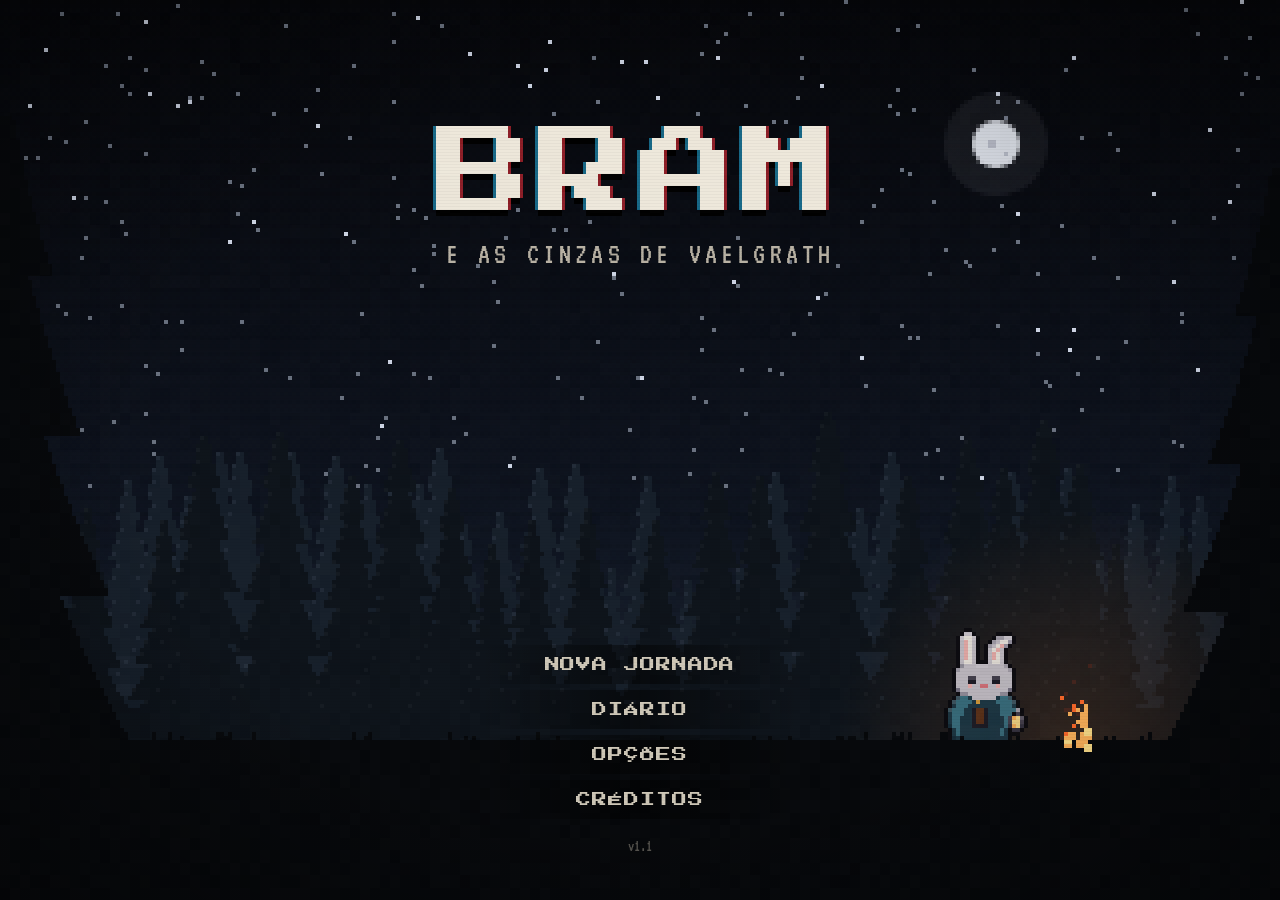
<file: index.html>
<!doctype html>
<html lang="pt-BR">
<head>
  <meta charset="utf-8">
  <meta name="viewport" content="width=device-width, initial-scale=1, viewport-fit=cover, user-scalable=no">
  <meta name="theme-color" content="#07080a">
  <meta name="mobile-web-app-capable" content="yes">
  <meta name="apple-mobile-web-app-capable" content="yes">
  <title>Bram e as Cinzas de Vaelgrath</title>
  <meta name="description" content="Roguelite de cartas em pixel art sobre luto e memória. Um coelho que não fala, um lampião que não apaga e um dragão cansado. Joga direto no navegador.">
  <meta property="og:type" content="website">
  <meta property="og:title" content="Bram e as Cinzas de Vaelgrath">
  <meta property="og:description" content="Roguelite de cartas em pixel art sobre luto e memória. Joga direto no navegador, no computador ou no celular.">
  <meta property="og:locale" content="pt_BR">
  <link rel="icon" href="favicon.svg" type="image/svg+xml">
  <link rel="preconnect" href="https://fonts.googleapis.com">
  <link rel="preconnect" href="https://fonts.gstatic.com" crossorigin>
  <link href="https://fonts.googleapis.com/css2?family=Jersey+10&family=Press+Start+2P&family=VT323&display=swap" rel="stylesheet">
  <link rel="stylesheet" href="css/style.css">
</head>
<body>
  <canvas id="bg" aria-hidden="true"></canvas>
  <main id="app" aria-live="polite"></main>
  <div id="fxlayer" aria-hidden="true"></div>
  <div id="vhs" aria-hidden="true">
    <canvas id="noise"></canvas>
    <div class="scan"></div>
    <div class="vignette"></div>
    <div class="track"></div>
    <div id="osd"></div>
  </div>
  <div id="toast" role="status" aria-live="polite"></div>

  <script src="js/util.js"></script>
  <script src="js/sprites.js"></script>
  <script src="js/audio.js"></script>
  <script src="js/scene.js"></script>
  <script src="js/scenery.js"></script>
  <script src="js/data/cards.js"></script>
  <script src="js/data/masks.js"></script>
  <script src="js/data/relics.js"></script>
  <script src="js/data/enemies.js"></script>
  <script src="js/data/story.js"></script>
  <script src="js/engine.js"></script>
  <script src="js/game.js"></script>
  <script src="js/ui.js"></script>
  <script src="js/lamp.js"></script>
  <script src="js/cinema.js"></script>
  <script src="js/screens.js"></script>
  <script src="js/places.js"></script>
  <script src="js/battle.js"></script>
  <script src="js/tutorial.js"></script>
  <script src="js/main.js"></script>
</body>
</html>
</file>
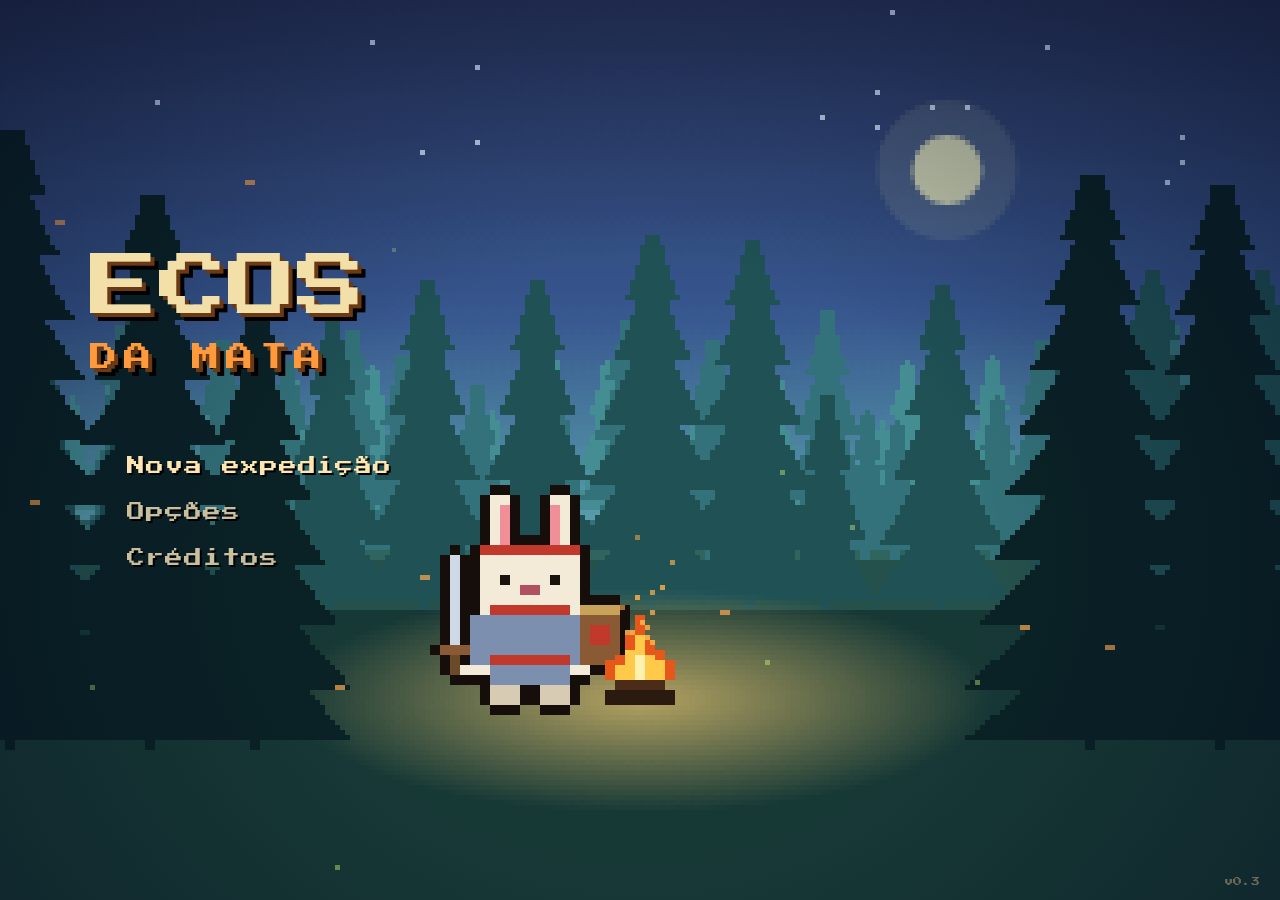
<file: versao-antiga/Ecos_da_Mata_v0_3.html>
<!doctype html>
<html lang="pt-BR">
<head>
  <meta charset="utf-8">
  <meta name="viewport" content="width=device-width, initial-scale=1, viewport-fit=cover">
  <meta name="theme-color" content="#17231d">
  <meta name="description" content="Ecos da Mata — um RPG roguelike de cartas sobre uma floresta que não quer ser encontrada.">
  <title>Ecos da Mata</title>
  <style>
:root{
  --px:'Press Start 2P','Courier New',monospace;
  --vt:'VT323','Courier New',monospace;
  --serif:var(--vt); --sans:var(--vt);
  --night:#060a08; --forest:#13201a; --forest-2:#1d3025; --moss:#3f6b45; --leaf:#8fd16a;
  --paper:#d8c48c; --paper-light:#ecdcaa; --ink:#2a2116; --ink-soft:#6b5a3a;
  --ember:#ff9a3c; --red:#d9473a; --gold:#f2c75c; --bone:#e9dfc4; --blue:#6fb4d9;
  --line:#050806; --sync:0ms;
}
*{box-sizing:border-box}
html{background:#000;min-height:100%}
body{margin:0;min-height:100vh;color:#e6dfc4;font-family:var(--vt);font-size:22px;line-height:1.12;background:#060a08;-webkit-font-smoothing:none;text-rendering:optimizeSpeed;overflow-x:hidden}
.stage{min-height:100vh;background:radial-gradient(ellipse at 50% 0%,rgba(63,107,69,.45),transparent 60%),repeating-conic-gradient(#0c1410 0 25%,#0f1914 0 50%) 0 0/8px 8px}
button,input{font:inherit;color:inherit}
button{cursor:pointer;border-radius:0}
button:focus-visible,input:focus-visible{outline:4px solid #ffd27a;outline-offset:4px}
button:disabled{cursor:not-allowed;opacity:.5;filter:saturate(.4)}
img.spr{image-rendering:crisp-edges;image-rendering:pixelated;width:1.15em;height:1.15em;vertical-align:-.2em;display:inline-block;-webkit-user-drag:none;user-select:none}
.app{width:min(1280px,100%);margin:0 auto;padding:clamp(16px,2.6vw,30px) clamp(18px,3vw,34px) 48px;min-height:100vh}
h1,h2,h3,p{margin-top:0}
h1{font:400 clamp(2.2rem,8vw,4.8rem)/1 var(--px);margin-bottom:1rem}
h2{font:400 clamp(1.7rem,3.6vw,2.5rem)/1 var(--vt);margin-bottom:.4rem;letter-spacing:.02em}
h3{font:400 1.7rem/1 var(--vt);margin-bottom:.3rem}
p{line-height:1.15;font-size:1.15rem}
.kicker{font:400 10px/1.7 var(--px);letter-spacing:.06em;text-transform:uppercase;color:var(--gold)}
.eyebrow{font:400 9px/1.7 var(--px);text-transform:uppercase;color:var(--ink-soft)}
.subtle{color:#b4b9a0}.muted-ink{color:var(--ink-soft);font-style:normal!important}
.small-note{color:#a9b393;font-size:1.05rem}
.rule{height:4px;margin:16px 0;background:repeating-linear-gradient(90deg,rgba(255,255,255,.18) 0 4px,transparent 4px 8px)}
.paper .rule{background:repeating-linear-gradient(90deg,rgba(60,40,20,.35) 0 4px,transparent 4px 8px)}

/* ---------- caixas com borda de pixel ---------- */
.panel,.paper,.btn,.hud,.card,.map-node,.next-option,.choice-btn,.shop-item,.reward-choice,.relic-chip,.deck-row,.hud-btn,.toast,.intent,.battle-log,.combo-guide-row,.combo-guide-suits span,.status-strip{
  --b:var(--line);
  box-shadow:0 -4px 0 0 var(--b),0 4px 0 0 var(--b),-4px 0 0 0 var(--b),4px 0 0 0 var(--b),inset 4px 4px 0 0 var(--hl,rgba(255,255,255,.1)),inset -4px -4px 0 0 var(--sh,rgba(0,0,0,.28));
}
.panel{background:var(--forest);--hl:rgba(143,209,106,.12);position:relative;border:0}
.panel::after{content:'';position:absolute;inset:-8px;pointer-events:none;box-shadow:0 -4px 0 0 #2c4a37,0 4px 0 0 #2c4a37,-4px 0 0 0 #2c4a37,4px 0 0 0 #2c4a37;z-index:-1}
.paper{color:var(--ink);background:var(--paper);--hl:rgba(255,248,200,.4);--sh:rgba(90,60,25,.25);position:relative}
.panel,.paper{margin:8px}

/* ---------- botões ---------- */
.btn{position:relative;border:0;background:#cdb98a;color:#2a2116;font:400 11px/1.5 var(--px);text-transform:uppercase;letter-spacing:.02em;padding:13px 16px;text-shadow:none;--hl:rgba(255,255,255,.4);--sh:rgba(0,0,0,.3)}
.btn:hover:not(:disabled){background:#f0e0b0}
.btn:active:not(:disabled){transform:translateY(4px)}
.btn.primary{background:var(--ember);color:#2a1408}
.btn.primary:hover:not(:disabled){background:#ffb867}
.btn.danger{background:#a63d30;color:#fff1d8}
.btn.ghost{background:#1a2a21;color:#e8d7b0;--hl:rgba(255,255,255,.08)}
.btn.ghost:hover:not(:disabled){background:#2a4232}
.btn.small{padding:9px 11px;font-size:9px}
.btn.wide{width:100%}
.btn::before,.choice-btn::before,.next-option::before{content:'';position:absolute;left:8px;top:50%;width:8px;height:12px;margin-top:-6px;background:currentColor;clip-path:polygon(0 0,25% 0,25% 17%,50% 17%,50% 33%,75% 33%,75% 42%,100% 42%,100% 58%,75% 58%,75% 67%,50% 67%,50% 83%,25% 83%,25% 100%,0 100%);display:none}
.menu-actions .btn:hover::before,.menu-actions .btn:focus-visible::before,.choice-btn:hover:not(:disabled)::before,.next-option:hover:not(:disabled)::before{display:block;animation:blink 1s steps(1) infinite}
.hud-btn{border:0;background:#1a2a21;color:#e8d7b0;width:38px;height:34px;font-size:1rem;padding:0}
.hud-btn:hover{background:#2f4a38}
@keyframes blink{50%{opacity:0}}

/* ---------- HUD ---------- */
.hud{display:flex;flex-wrap:wrap;align-items:center;gap:12px 18px;padding:10px 16px;margin:10px 8px 26px;background:#101a14;font-family:var(--px);font-size:11px}
.hud-hp{display:flex;align-items:center;gap:12px;flex:1 1 240px;min-width:210px}
.hud-lbl{color:#ff7a68;font-size:10px;white-space:nowrap}
.hud-track{position:relative;flex:1;height:18px;background:#050806;box-shadow:inset 0 0 0 3px #2c4a37;overflow:hidden}
.hud-fill,.hud-ghost,.health-fill,.health-ghost{position:absolute;left:0;top:0;bottom:0;display:block}
.hud-fill{background:var(--leaf);transition:width .25s steps(6)}
.hud-ghost{background:var(--red);transition:width .9s steps(10) .35s}
.hud-fill::after,.health-fill::after{content:'';position:absolute;inset:0;background:repeating-linear-gradient(90deg,transparent 0 6px,rgba(0,0,0,.35) 6px 8px),linear-gradient(rgba(255,255,255,.28) 0 4px,transparent 4px)}
.hud-hp.low .hud-fill{background:#e0a23a;animation:lowhp 1s steps(2) infinite;animation-delay:var(--sync)}
.hud-hp.hurt{animation:hudHurt .45s steps(1)}
.hud-num{font-size:10px;color:#f4ecd0;white-space:nowrap}
.hud-stat{display:flex;align-items:center;gap:6px;color:var(--gold)}
.hud-stat strong{color:#f4ecd0;font-weight:400}
.hud-btns{display:flex;gap:10px;margin-left:auto}
@keyframes lowhp{50%{filter:brightness(1.6)}}
@keyframes hudHurt{0%{transform:translateX(-6px);background:#5a1812}25%{transform:translateX(6px)}50%{transform:translateX(-4px)}75%{transform:translateX(3px)}100%{transform:none}}

/* ---------- título ---------- */
.title-screen{min-height:calc(100vh - 60px);display:grid;grid-template-columns:1.05fr .95fr;align-items:center;gap:clamp(26px,5vw,70px);max-width:1190px;margin:0 auto;padding:30px 1vw}
.title-copy{position:relative;z-index:2}
.title-copy h1{color:#f3dfa8;text-shadow:4px 4px 0 #6b3a14,8px 8px 0 #1a0f08;animation:logoShift 4s steps(1) infinite;animation-delay:var(--sync)}
.title-copy h1 span{display:block;color:var(--ember);font-size:.5em;margin:.7em 0 0 .3em;text-shadow:4px 4px 0 #5c240c;animation:blink 2s steps(1) infinite;animation-delay:var(--sync)}
.title-copy p{max-width:500px;color:#c7c5b5;font-size:1.3rem}
.menu-actions{display:flex;flex-direction:column;gap:18px;margin-top:30px;max-width:300px}
.menu-actions .btn{width:100%;text-align:left;padding-left:28px}
.meta-record{max-width:420px;margin-top:24px;padding:12px 14px;border-left:3px solid #947142;background:rgba(7,13,9,.72);color:#c9c2aa}
.meta-record-title{font:400 9px/1.7 var(--px);letter-spacing:.08em;color:var(--gold);margin-bottom:7px}
.meta-record-stats{display:flex;flex-wrap:wrap;gap:8px 16px;font-size:1.05rem}
.meta-record-stats span{white-space:nowrap}
.meta-record-stats strong{color:#f5dfad;font-weight:400}
.meta-record p{font-size:1rem;color:#9eaa90;line-height:1.15;margin:8px 0 0}
@keyframes logoShift{0%,88%,100%{transform:none}90%{transform:translate(4px,0);text-shadow:-4px 0 #ff2a5a,4px 0 #2affff,8px 8px 0 #1a0f08}94%{transform:translate(-3px,2px)}}
.title-art{min-height:570px;position:relative;isolation:isolate;overflow:hidden;background:linear-gradient(#1b2e3a 0 14%,#1f3837 14% 30%,#1b3129 30% 48%,#152a20 48% 66%,#0f1d16 66% 82%,#0a130e 82%);box-shadow:0 0 0 4px #050806,0 0 0 8px #2c4a37,0 0 0 12px #050806;margin:12px}
.title-art::before{content:'';position:absolute;width:4px;height:4px;left:0;top:0;background:#fff;z-index:0;box-shadow:40px 30px #fff,120px 70px #cde,210px 24px #fff,300px 90px #cde,380px 40px #fff,70px 130px #cde,260px 150px #fff,420px 120px #fff,160px 200px #cde,340px 190px #fff;animation:twinkle 2s steps(2) infinite;animation-delay:var(--sync)}
@keyframes twinkle{50%{opacity:.25}}
.title-art .moon,.camp-moon{position:absolute;width:88px;height:88px;background:#d6cb9a;top:12%;right:20%;clip-path:polygon(30% 0,70% 0,70% 10%,90% 10%,90% 30%,100% 30%,100% 70%,90% 70%,90% 90%,70% 90%,70% 100%,30% 100%,30% 90%,10% 90%,10% 70%,0 70%,0 30%,10% 30%,10% 10%,30% 10%);box-shadow:inset -16px -8px 0 #b3a876}
.tree-line,.pxsvg.tree-line{position:absolute;inset:0;width:100%;height:100%;object-fit:cover}
.title-fire{position:absolute;width:128px;height:160px;bottom:6%;left:50%;transform:translateX(-50%);z-index:3}
.title-art-caption{position:absolute;bottom:14px;left:20px;right:20px;text-align:center;color:#d7c49a;font-size:1.3rem;z-index:4;text-shadow:2px 2px 0 #000}

/* ---------- mapa ---------- */
.map-layout{display:grid;grid-template-columns:minmax(0,1.6fr) minmax(260px,.7fr);gap:30px;align-items:stretch}
.map-paper{min-height:620px;padding:16px}
.map-heading{display:flex;align-items:flex-start;justify-content:space-between;gap:8px;padding:3px 6px 0}
.map-heading h2{color:#322c20}
.map-stage{position:relative;width:100%;aspect-ratio:1.12/1;min-height:460px;margin:10px auto 0;box-shadow:inset 0 0 0 4px #8a7a52;background:#d8c48c;overflow:hidden}
.map-stage > svg,.title-art > svg,.camp-screen > svg{opacity:0}
.pxsvg{display:block;width:100%;height:100%;image-rendering:crisp-edges;image-rendering:pixelated;object-fit:fill}
.map-scrawl{position:absolute;font:1.15rem var(--vt);color:#4a3c28;opacity:.7;pointer-events:none;text-shadow:none}
.map-node{position:absolute;transform:translate(-50%,-50%);z-index:2;width:clamp(34px,4.6vw,48px);height:clamp(34px,4.6vw,48px);padding:0;border:0;background:#ecdcaa;color:#2a2116;--b:#2a2116;display:flex;align-items:center;justify-content:center;font-size:1.2rem;text-shadow:none}
.map-node .spr{width:62%;height:62%;vertical-align:0}
.map-node:hover:not(:disabled){transform:translate(-50%,-50%) scale(1.12);background:#fff3c8}
.map-node.available{--b:#b3541c;animation:nodeBlink 1s steps(2) infinite;animation-delay:var(--sync)}
.map-node.complete{background:#8e9b73}
.map-node.current{background:#8b452a;color:#ffe9b0;--b:#2a1208}
.map-node.boss{background:#382c29;color:#f1c79d;--b:#7f2d1d}
.map-node:disabled{opacity:1;filter:none}
.map-node.complete:disabled,.map-node.current:disabled{cursor:default}
.map-node-label{position:absolute;top:calc(100% + 8px);left:50%;transform:translateX(-50%);font:400 1.05rem var(--vt);white-space:nowrap;color:#2a2116;background:rgba(236,220,170,.85);padding:0 4px;pointer-events:none;text-shadow:none}
.map-hero{position:absolute;z-index:3;width:44px;height:44px;transform:translate(-50%,-96%);pointer-events:none;transition:left .9s steps(9),top .9s steps(9);animation:heroHop .5s steps(2) infinite;animation-delay:var(--sync)}
.map-hero .spr{width:44px;height:44px}
@keyframes heroHop{50%{margin-top:-6px}}
@keyframes nodeBlink{50%{background:#fff3c8;--b:#ff9a3c}}
.map-notes{padding:22px;display:flex;flex-direction:column;gap:16px}
.map-notes h2{color:#ead8ad}
.map-notes p{color:#c6c2b0}
.map-notes .eyebrow{color:#9db48a}
.next-list{display:grid;gap:12px;margin-top:8px}
.next-option{position:relative;width:100%;display:flex;align-items:center;gap:12px;padding:10px 12px 10px 24px;text-align:left;background:#0c140f;color:#ebe0c2;border:0}
.next-option:not(:disabled):hover{background:#1e3526;--b:var(--ember)}
.next-option .next-icon{font-size:1.3rem;width:30px;text-align:center}
.next-option .spr{width:28px;height:28px}
.next-option strong{font-weight:400;font-size:1.3rem}
.next-option small{display:block;margin-top:2px;color:#b6b39f;font-size:1.05rem}
.legend{display:flex;flex-wrap:wrap;gap:6px 14px;padding-top:12px;color:#5a4c34;font-size:1.05rem}
.legend span{white-space:nowrap}

/* ---------- combate ---------- */
.combat-wrap{display:grid;grid-template-columns:minmax(270px,.7fr) minmax(0,1.6fr);gap:30px}
.enemy-panel{padding:18px;position:relative;overflow:hidden;min-height:520px;display:flex;flex-direction:column;background:linear-gradient(#1a2c22 0 55%,#142419 55% 70%,#0e1a13 70%)}
.enemy-top{display:flex;align-items:flex-start;justify-content:space-between;gap:8px}
.enemy-top h2{margin:4px 0}
.enemy-art{flex:1;min-height:210px;display:flex;align-items:center;justify-content:center;position:relative;margin:10px 0}
.enemy-art::before{content:'';position:absolute;width:78%;aspect-ratio:1;border-radius:50%;background:radial-gradient(circle,rgba(255,154,60,.2) 0 28%,rgba(255,154,60,.1) 28% 52%,transparent 52%)}
.enemy-art::after{content:'';position:absolute;bottom:10px;width:68%;height:10px;background:rgba(0,0,0,.45);clip-path:polygon(10px 0,calc(100% - 10px) 0,calc(100% - 10px) 3px,100% 3px,100% 7px,calc(100% - 10px) 7px,calc(100% - 10px) 10px,10px 10px,10px 7px,0 7px,0 3px,10px 3px)}
.creature-portrait{position:relative;z-index:1;line-height:0;animation:creatureFloat 2s steps(4) infinite;animation-delay:var(--sync)}
.creature-portrait .spr{width:168px;height:168px;vertical-align:top;filter:drop-shadow(0 8px 0 rgba(0,0,0,.35))}
@keyframes creatureFloat{0%,100%{transform:translateY(0)}50%{transform:translateY(-8px)}}
.creature-portrait.hit{animation:none}
.creature-portrait.hit .spr{animation:hitflash .4s steps(1)}
@keyframes hitflash{0%{filter:brightness(5) grayscale(1);transform:translateX(-14px)}20%{filter:none;transform:translateX(10px)}40%{filter:brightness(3) hue-rotate(160deg);transform:translateX(-8px)}60%{filter:none;transform:translateX(5px)}80%{filter:brightness(2);transform:translateX(-2px)}100%{filter:none;transform:none}}
.creature-portrait.lunge{animation:lunge .38s steps(1)}
@keyframes lunge{0%{transform:translateY(0) scale(1)}25%{transform:translateY(-14px) scale(.95)}50%{transform:translateY(46px) scale(1.25)}75%{transform:translateY(20px) scale(1.1)}100%{transform:none}}
.creature-portrait.shield{animation:shieldUp .5s steps(1)}
@keyframes shieldUp{0%,40%{filter:drop-shadow(0 0 0 #6fb4d9) brightness(1.8) hue-rotate(160deg)}20%,60%{filter:none}100%{filter:none}}
.creature-portrait.enter{animation:enemyEnter .7s steps(1) both}
@keyframes enemyEnter{0%{transform:translateY(-120px) scale(.5);opacity:0}15%{opacity:1}30%{transform:translateY(20px) scale(1.15)}45%{transform:translateY(-12px) scale(.96)}60%{transform:translateY(6px)}80%{transform:translateY(-3px)}100%{transform:none}}
.creature-portrait.dying{animation:dying .95s steps(1) forwards}
@keyframes dying{0%{filter:brightness(5)}12%{filter:none;transform:translateX(8px)}25%{filter:brightness(4) hue-rotate(90deg);transform:translateX(-8px)}37%{filter:none;opacity:.9}50%{filter:brightness(3);transform:scale(1.1)}62%{opacity:.6;filter:none}75%{opacity:.4;transform:scale(1.2) translateY(10px)}88%{opacity:.2}100%{opacity:0;transform:scale(1.3) translateY(30px)}}
.enemy-desc{color:#c9c1a6;font-size:1.15rem;margin-bottom:12px}
.health-line{display:flex;align-items:center;justify-content:space-between;gap:8px;margin-bottom:6px;font:400 10px var(--px)}
.health-track{position:relative;height:18px;background:#050806;box-shadow:inset 0 0 0 3px #4a2a22;margin-bottom:14px;overflow:hidden}
.health-fill{background:linear-gradient(90deg,#b3432f,#ee8a46);transition:width .25s steps(6)}
.health-ghost{background:#f2c75c;transition:width .9s steps(10) .35s}
.intent{padding:10px 12px;background:#0c140f;margin-top:auto;--b:#6a4a2a}
.intent strong{display:block;color:#f3c181;margin-bottom:3px;font-weight:400;font-size:1.35rem}
.intent span{color:#cbc4ae;font-size:1.1rem}
.intent.t-heavy{--b:var(--red);animation:warn .5s steps(2) infinite}
@keyframes warn{50%{background:#2a1410}}
.battle-field{padding:18px;min-width:0;display:flex;flex-direction:column;gap:16px}
.battle-head{display:flex;align-items:flex-start;justify-content:space-between;gap:10px}
.battle-head h2{margin:0}
.battle-log{min-height:5.1em;color:#d5d1ba;font-size:1.2rem;padding:10px 14px;background:#0c140f;--b:#a66a3b}
.battle-log.typing::after{content:'▮';color:var(--ember);animation:blink .5s steps(1) infinite}
.combo-preview{display:flex;align-items:center;justify-content:space-between;gap:10px;flex-wrap:wrap;padding-bottom:12px;border-bottom:4px solid rgba(255,255,255,.06)}
.combo-name{font:400 1.9rem var(--vt);color:#f0dba9}
.damage-preview{font:400 11px var(--px);color:var(--ember);animation:blink 1.4s steps(1) infinite}
.hand-area{flex:1}
.hand-title{display:flex;justify-content:space-between;align-items:center;gap:8px;color:#9aa38a;margin-bottom:10px;font:400 9px var(--px);text-transform:uppercase}
.hand{display:flex;flex-wrap:wrap;gap:16px;justify-content:center;padding:18px 6px 12px;min-height:215px}
.card{position:relative;width:clamp(92px,15%,124px);min-width:92px;height:184px;padding:14px 8px 8px;display:flex;flex-direction:column;justify-content:space-between;text-align:left;color:var(--ink);background:#e8dcb4;border:0;--b:#0b0f0c;--hl:rgba(255,255,255,.5);--sh:rgba(80,55,25,.25);text-shadow:none;transition:transform .1s steps(2)}
.card::before{content:'';position:absolute;left:0;right:0;top:0;height:8px;background:var(--card-suit,#555)}
.card::after{content:'';position:absolute;inset:8px 6px 6px;pointer-events:none;border:2px solid rgba(60,45,25,.16)}
.card:hover:not(:disabled){transform:translateY(-8px)}
.card.selected{transform:translateY(-16px);--b:var(--ember);animation:selBob .5s steps(2) infinite}
@keyframes selBob{50%{margin-top:-4px}}
.card.pop{animation:cardPop .25s steps(3)}
@keyframes cardPop{0%{transform:translateY(-16px) scale(1.15)}100%{transform:translateY(-16px) scale(1)}}
.card.special{background:#e6d7a2}
.card.special::after{border:0;inset:0;background:linear-gradient(115deg,transparent 38%,rgba(255,255,255,.6) 50%,transparent 62%) 0 0/300% 100%;mix-blend-mode:overlay;animation:foil 4s steps(16) infinite;animation-delay:var(--sync)}
@keyframes foil{from{background-position:150% 0}to{background-position:-50% 0}}
.card-top{display:flex;justify-content:space-between;align-items:center;font:400 8px var(--px);text-transform:uppercase;color:#524833}
.card-value{font:400 15px var(--px)}
.card-suit{position:absolute;top:34px;right:8px;font-size:.9rem;opacity:.75}
.card-suit .spr{width:16px;height:16px}
.card-art{flex:1;display:flex;justify-content:center;align-items:center}
.card-art .spr{width:48px;height:48px;vertical-align:0}
.card-name{font:400 1.2rem/1 var(--vt);text-align:center;font-weight:400}
.card-desc{margin-top:4px;font-size:.95rem;color:#6c6049;line-height:.95;text-align:center}
.hand-empty{display:flex;align-items:center;justify-content:center;color:#a4a892;min-height:110px}
.combat-buttons{display:flex;flex-wrap:wrap;align-items:center;justify-content:space-between;gap:12px;padding-top:14px;border-top:4px solid rgba(255,255,255,.06)}
.combat-buttons .left,.combat-buttons .right{display:flex;gap:12px;flex-wrap:wrap}
.relic-strip{display:flex;gap:12px;flex-wrap:wrap}
.relic-chip{background:#0c140f;color:#d8cda9;padding:4px 8px;font-size:1.05rem;--b:#3a5a45;text-shadow:none}

/* ---------- recompensas / encontros ---------- */
.center-screen{max-width:1000px;margin:clamp(14px,4vw,48px) auto;padding:clamp(22px,4vw,42px)}
.center-screen h2{color:#ead8ae}
.center-screen > p{color:#c5c2ae;max-width:720px;font-size:1.25rem}
.reward-cards{display:grid;grid-template-columns:repeat(3,minmax(0,1fr));gap:24px;margin:30px 0}
.reward-choice{background:#0c140f;padding:14px;display:flex;flex-direction:column;align-items:center;gap:12px;text-align:center;--b:#3a5a45}
.reward-choice p{color:#bbb9a7;font-size:1.1rem;margin:0;min-height:44px}
.reward-choice .card{width:118px;height:170px;pointer-events:none}
.reward-choice .card:disabled{opacity:1;filter:none}
.reward-choice .btn{width:100%}
.encounter-layout{display:grid;grid-template-columns:minmax(230px,.75fr) minmax(0,1.25fr);gap:26px;align-items:stretch}
.encounter-art{min-height:400px;display:flex;flex-direction:column;justify-content:center;align-items:center;text-align:center;padding:22px;background:radial-gradient(circle at 50% 42%,rgba(255,154,60,.16) 0 22%,rgba(255,154,60,.08) 22% 44%,transparent 44%),#0c140f}
.encounter-emoji{margin-bottom:22px;line-height:0;animation:creatureFloat 4s steps(4) infinite;animation-delay:var(--sync)}
.encounter-emoji .spr{width:168px;height:168px;vertical-align:top;filter:drop-shadow(0 8px 0 rgba(0,0,0,.35))}
.encounter-content{padding:clamp(18px,3vw,32px)}
.encounter-content p{color:#c8c3b1;font-size:1.25rem}
.shop-items{display:grid;gap:16px;margin:20px 0}
.shop-item{display:grid;grid-template-columns:48px 1fr auto;align-items:center;gap:14px;padding:12px;background:#0c140f;--b:#3a5a45}
.shop-item .item-icon{text-align:center}
.shop-item .item-icon .spr{width:40px;height:40px}
.shop-item h3{font-size:1.45rem;margin:0 0 3px}
.shop-item p{margin:0;color:#b9b8a6;font-size:1.05rem}
.shop-price{text-align:right;color:#edc17f;white-space:nowrap;font:400 11px/2 var(--px)}
.choice-list{display:grid;gap:14px;margin:22px 0}
.choice-btn{position:relative;display:flex;align-items:center;gap:14px;width:100%;padding:14px 16px 14px 26px;border:0;background:#0c140f;text-align:left;color:#e7ddc0;--b:#3a5a45;text-shadow:inherit}
.choice-btn:not(:disabled):hover{background:#1e3526;--b:var(--ember)}
.choice-btn .choice-icon{width:32px;text-align:center}
.choice-btn .spr{width:28px;height:28px}
.choice-btn strong{font-weight:400;font-size:1.35rem}
.choice-btn small{display:block;color:#b9b8a5;margin-top:3px;font-size:1.05rem}

/* ---------- fogueira ---------- */
.camp-screen{min-height:calc(100vh - 150px);position:relative;overflow:hidden;background:linear-gradient(#0d1620 0 14%,#111d22 14% 30%,#13231f 30% 48%,#12231b 48% 70%,#0e1a14 70%);display:grid;grid-template-columns:1fr .85fr;isolation:isolate;margin:8px;box-shadow:0 0 0 4px #050806,0 0 0 8px #2c4a37,0 0 0 12px #050806}
.camp-sky{position:absolute;inset:0;z-index:-2;background:radial-gradient(circle at 56% 72%,rgba(255,130,40,.24) 0 18%,rgba(255,130,40,.12) 18% 34%,rgba(255,130,40,.05) 34% 52%,transparent 52%);animation:campGlow 2s steps(4) infinite;animation-delay:var(--sync)}
@keyframes campGlow{0%,100%{opacity:1}50%{opacity:.7}}
.star-field{position:absolute;inset:0;opacity:.8;background-image:radial-gradient(2px 2px at 10% 17%,#e1d9ba 50%,transparent 60%),radial-gradient(2px 2px at 34% 8%,#e1d9ba 50%,transparent 60%),radial-gradient(3px 3px at 72% 22%,#d1cba9 50%,transparent 60%),radial-gradient(2px 2px at 89% 15%,#e1d9ba 50%,transparent 60%),radial-gradient(2px 2px at 56% 31%,#e1d9ba 50%,transparent 60%),radial-gradient(2px 2px at 22% 37%,#e1d9ba 50%,transparent 60%);animation:twinkle 2s steps(2) infinite;animation-delay:var(--sync)}
.camp-trees,.pxsvg.camp-trees{position:absolute;inset:0;width:100%;height:100%;z-index:-1;object-fit:cover}
.camp-scene{position:relative;min-height:530px;overflow:hidden}
.camp-moon{top:10%;left:18%;right:auto;width:68px;height:68px;opacity:.75}
.camp-person{position:absolute;bottom:13%;left:41%;z-index:1;line-height:0;transform:scaleX(-1);animation:heroHop 1s steps(2) infinite;animation-delay:var(--sync)}
.camp-person .spr{width:96px;height:96px;filter:drop-shadow(0 6px 0 rgba(0,0,0,.4))}
.camp-fire-art{position:absolute;bottom:8%;left:58%;width:128px;height:160px;z-index:2}
.pfire{width:100%;height:100%;display:block;image-rendering:crisp-edges;image-rendering:pixelated}
.ember-particle{display:none}
.camp-copy{padding:clamp(22px,4vw,48px);align-self:stretch;background:rgba(6,10,8,.62);display:flex;flex-direction:column;justify-content:center}
.camp-copy h2{color:#f0dbaf;font-size:clamp(2rem,4vw,3rem)}
.camp-copy p{color:#c5c0a9;font-size:1.2rem}
.camp-reflection{color:#deb57e!important;font-size:1.45rem!important;border-left:4px solid #9e6238;padding-left:14px;min-height:3.6em}
.camp-reflection.typing::after{content:'▮';animation:blink .5s steps(1) infinite}
.camp-actions{display:grid;gap:16px;margin-top:16px}

/* ---------- finais, opções, modais ---------- */
.ending-art{text-align:center;margin:4px 0 14px;line-height:0}
.ending-art .spr{width:144px;height:144px;animation:creatureFloat 4s steps(4) infinite;animation-delay:var(--sync)}
.ending-copy{max-width:760px;margin:clamp(14px,4vw,48px) auto;text-align:center}
.ending-copy p{color:#c9c3ae;font-size:1.25rem;margin-inline:auto}
.settings-list{display:grid;gap:22px;margin:24px 0}
.setting-row{display:grid;grid-template-columns:1fr minmax(100px,230px);gap:16px;align-items:center}
.setting-row label{color:#e3d9ba;font-size:1.3rem}
.setting-value{color:#d9bd88;text-align:right;font:400 10px var(--px);margin-top:6px}
input[type=range]{-webkit-appearance:none;appearance:none;height:16px;background:#050806;box-shadow:inset 0 0 0 2px #36583f;width:100%;padding:0}
input[type=range]::-webkit-slider-thumb{-webkit-appearance:none;width:16px;height:26px;background:var(--ember);box-shadow:0 0 0 2px #050806}
input[type=range]::-moz-range-thumb{width:12px;height:22px;background:var(--ember);border:2px solid #050806;border-radius:0}
.toast{position:fixed;left:50%;bottom:30px;z-index:44;transform:translate(-50%,20px);background:#ecdcaa;color:#2a2116;font:400 1.3rem var(--vt);padding:10px 18px;max-width:min(88vw,520px);opacity:0;pointer-events:none;text-shadow:none}
.toast.show{opacity:1;transform:translate(-50%,0)}
.modal-shade{position:fixed;z-index:20;inset:0;background:rgba(0,0,0,.72);display:grid;place-items:center;padding:24px;background-image:repeating-linear-gradient(0deg,rgba(0,0,0,.2) 0 2px,transparent 2px 4px)}
.modal-box{width:min(650px,100%);max-height:88vh;overflow:auto;padding:24px;margin:0;animation:popIn .3s steps(5) both}
.deck-list{display:grid;gap:12px;max-height:45vh;overflow:auto;margin:16px 0;padding:6px}
.deck-row{display:flex;align-items:center;gap:12px;background:#0c140f;padding:8px 12px;color:#dcd1b2;text-align:left;border:0;--b:#3a5a45;width:100%}
.deck-row .mini-art{width:34px;text-align:center}
.deck-row .mini-art .spr{width:28px;height:28px}
.paper .deck-row{--b:#8a7a52}
.combo-guide{display:grid;grid-template-columns:repeat(2,minmax(0,1fr));gap:14px;margin:18px 6px}
.combo-guide-row{display:flex;align-items:flex-start;gap:10px;padding:10px;background:rgba(73,55,28,.1);--b:#8a7a52}
.combo-guide-rank{color:#a15b2f;font:400 10px var(--px);min-width:24px;padding-top:4px}
.combo-guide-row strong{color:#30291e;font:400 1.45rem var(--vt)}
.combo-guide-row p{margin:3px 0 0;font-size:1.05rem;line-height:1;color:#716247}
.combo-guide-suits{display:grid;grid-template-columns:repeat(2,minmax(0,1fr));gap:14px;margin:0 6px 20px}
.combo-guide-suits span{display:flex;flex-direction:column;gap:3px;background:rgba(73,55,28,.1);padding:9px;--b:#8a7a52}
.combo-guide-suits strong{color:#382f21;font-weight:400;font-size:1.3rem}
.combo-guide-suits small{color:#76674e;font-size:1.05rem}

/* ---------- animações de entrada ---------- */
.anim-in{animation:popIn .45s steps(6) both}
.deal{animation:dealIn .5s steps(5) both;animation-delay:calc(var(--i,0)*70ms)}
.slide{animation:slideIn .4s steps(5) both;animation-delay:calc(var(--i,0)*60ms)}
.pop-node{animation:popNode .35s steps(4) both;animation-delay:calc(var(--i,0)*45ms)}
@keyframes popIn{0%{opacity:0;transform:translateY(18px) scale(.97)}60%{opacity:1}100%{opacity:1;transform:none}}
@keyframes dealIn{0%{opacity:0;transform:translate(-120px,60px) rotate(-14deg)}70%{opacity:1;transform:translate(6px,-6px) rotate(2deg)}100%{opacity:1;transform:none}}
@keyframes slideIn{0%{opacity:0;transform:translateX(-30px)}100%{opacity:1;transform:none}}
@keyframes popNode{0%{opacity:0;transform:translate(-50%,-50%) scale(0)}70%{transform:translate(-50%,-50%) scale(1.25)}100%{opacity:1;transform:translate(-50%,-50%) scale(1)}}

/* ---------- efeitos globais ---------- */
#fx{position:fixed;inset:0;width:100%;height:100%;z-index:40;pointer-events:none;image-rendering:crisp-edges;image-rendering:pixelated}
#fxtext{position:fixed;inset:0;z-index:45;pointer-events:none;overflow:hidden}
#flash{position:fixed;inset:0;z-index:50;pointer-events:none;opacity:0}
#flash.on{animation:flash .34s steps(4)}
@keyframes flash{0%{opacity:var(--op,.5)}100%{opacity:0}}
.ftxt{position:absolute;transform:translate(-50%,-50%);font:400 18px var(--px);color:#fff;white-space:nowrap;pointer-events:none;text-shadow:3px 0 #000,-3px 0 #000,0 3px #000,0 -3px #000,3px 3px #000,-3px -3px #000,3px -3px #000,-3px 3px #000;animation:ftxt 1.05s steps(10) forwards}
@keyframes ftxt{0%{transform:translate(-50%,-30%) scale(.4);opacity:0}10%{transform:translate(-50%,-70%) scale(1.4);opacity:1}25%{transform:translate(-50%,-80%) scale(1)}75%{opacity:1}100%{transform:translate(-50%,-200%) scale(1);opacity:0}}
.ftxt.t-dmg{color:var(--gold);font-size:24px}
.ftxt.t-crit{color:#ff6a3a;font-size:32px}
.ftxt.t-hurt{color:#ff5a4a;font-size:24px}
.ftxt.t-heal{color:var(--leaf)}
.ftxt.t-guard{color:var(--blue);font-size:13px}
.ftxt.t-amber{color:var(--gold)}
.banner{position:fixed;left:50%;top:36%;z-index:57;font:400 clamp(16px,4.2vw,34px) var(--px);color:#ffd27a;white-space:nowrap;text-align:center;pointer-events:none;text-shadow:5px 5px 0 #8a2d12,-3px 0 #000,3px 0 #000,0 -3px #000,0 3px #000;animation:banner 1.15s steps(11) forwards}
.banner.r5{color:#fff3c0;text-shadow:5px 5px 0 #b3401a,-3px 0 #000,3px 0 #000,0 -3px #000,0 3px #000}
@keyframes banner{0%{transform:translate(-50%,-50%) scale(2.6);opacity:0}15%{transform:translate(-50%,-50%) scale(.9);opacity:1}28%{transform:translate(-50%,-50%) scale(1.12)}40%{transform:translate(-50%,-50%) scale(1)}80%{opacity:1}100%{transform:translate(-50%,-80%) scale(1);opacity:0}}
#osd{position:fixed;left:4vw;top:4.5vh;z-index:59;font:400 1.9rem var(--vt);letter-spacing:.12em;color:#fff;text-shadow:2px 2px 0 #000,0 0 8px rgba(120,255,170,.6),2px 0 rgba(255,40,80,.6),-2px 0 rgba(40,230,255,.5);opacity:0;pointer-events:none}
#osd.show{opacity:1}

/* tremor e glitch */
.stage.sk1{animation:sk1 .28s steps(1) both}
.stage.sk2{animation:sk2 .42s steps(1) both}
.stage.sk3{animation:sk3 .6s steps(1) both}
@keyframes sk1{0%{transform:translate(-3px,2px)}20%{transform:translate(3px,-2px)}40%{transform:translate(-2px,-2px)}60%{transform:translate(2px,2px)}80%{transform:translate(-1px,1px)}100%{transform:none}}
@keyframes sk2{0%{transform:translate(-7px,4px)}12%{transform:translate(7px,-5px)}25%{transform:translate(-6px,-4px)}37%{transform:translate(6px,5px)}50%{transform:translate(-4px,3px)}62%{transform:translate(4px,-3px)}75%{transform:translate(-2px,2px)}88%{transform:translate(1px,-1px)}100%{transform:none}}
@keyframes sk3{0%{transform:translate(-12px,7px) rotate(-.4deg)}10%{transform:translate(12px,-8px) rotate(.4deg)}20%{transform:translate(-10px,-7px) rotate(-.3deg)}30%{transform:translate(10px,8px) rotate(.3deg)}40%{transform:translate(-8px,5px)}50%{transform:translate(8px,-5px)}60%{transform:translate(-5px,3px)}70%{transform:translate(4px,-3px)}85%{transform:translate(-2px,1px)}100%{transform:none}}
.stage.glitch{animation:glitch .32s steps(1) both}
@keyframes glitch{0%{transform:translateX(-8px) skewX(3deg);filter:hue-rotate(40deg) saturate(1.8)}20%{transform:translateX(7px) skewX(-2deg);filter:none}40%{transform:translateX(-4px);filter:hue-rotate(-50deg) contrast(1.4)}60%{transform:translateX(3px) skewX(1deg);filter:none}80%{transform:translateX(-1px)}100%{transform:none;filter:none}}

/* ---------- TV de tubo / VHS ---------- */
.crt{position:fixed;inset:0;pointer-events:none;z-index:60;overflow:hidden}
.crt > div{position:absolute;inset:0}
.crt-scan{background:repeating-linear-gradient(to bottom,rgba(0,0,0,.26) 0 2px,rgba(0,0,0,0) 2px 4px);mix-blend-mode:multiply}
.crt-mask{background:repeating-linear-gradient(90deg,rgba(255,0,60,.05) 0 1px,rgba(0,255,120,.04) 1px 2px,rgba(60,90,255,.05) 2px 3px);mix-blend-mode:screen}
.crt-noise{inset:-50%!important;opacity:.1;mix-blend-mode:overlay;background-image:url("data:image/svg+xml,%3Csvg xmlns='http://www.w3.org/2000/svg' width='160' height='160'%3E%3Cfilter id='n'%3E%3CfeTurbulence type='fractalNoise' baseFrequency='.9' numOctaves='2' stitchTiles='stitch'/%3E%3C/filter%3E%3Crect width='100%25' height='100%25' filter='url(%23n)'/%3E%3C/svg%3E");animation:noise .5s steps(5) infinite}
@keyframes noise{0%{transform:translate(0,0)}20%{transform:translate(-7%,4%)}40%{transform:translate(5%,-6%)}60%{transform:translate(-4%,-3%)}80%{transform:translate(6%,5%)}100%{transform:translate(0,0)}}
.crt-roll{inset:auto 0 auto 0!important;height:24vh;top:-26vh;background:linear-gradient(to bottom,rgba(255,255,255,0),rgba(200,255,220,.06) 50%,rgba(255,255,255,0));animation:roll 8s linear infinite}
@keyframes roll{to{transform:translateY(135vh)}}
.crt-flick{background:#fff;opacity:0;animation:flick 4s steps(1) infinite}
@keyframes flick{0%,100%{opacity:0}52%{opacity:.025}54%{opacity:0}81%{opacity:.04}82%{opacity:0}}
.crt-tear{inset:auto 0 auto 0!important;height:16px;top:0;opacity:0;background:linear-gradient(90deg,rgba(255,0,80,.3),rgba(255,255,255,.4),rgba(0,255,255,.3));mix-blend-mode:screen}
.crt-tear.on{animation:tear .5s steps(10)}
@keyframes tear{0%{top:18vh;opacity:.9;transform:skewX(20deg)}50%{top:55vh;opacity:.7}100%{top:92vh;opacity:0}}
.crt-static{opacity:0;background-image:url("data:image/svg+xml,%3Csvg xmlns='http://www.w3.org/2000/svg' width='120' height='120'%3E%3Cfilter id='n'%3E%3CfeTurbulence type='fractalNoise' baseFrequency='.7' numOctaves='1' stitchTiles='stitch'/%3E%3C/filter%3E%3Crect width='100%25' height='100%25' filter='url(%23n)'/%3E%3C/svg%3E");mix-blend-mode:screen}
.crt-static.on{animation:stat .28s steps(5)}
@keyframes stat{0%{opacity:.55;background-position:0 0}40%{opacity:.35;background-position:40px 70px}100%{opacity:0;background-position:90px 20px}}
.crt-frame{border-radius:28px/24px;box-shadow:0 0 0 70px #000,inset 0 0 0 5px #020302,inset 0 0 90px rgba(0,0,0,.78);background:radial-gradient(ellipse at center,rgba(0,0,0,0) 55%,rgba(0,0,0,.45) 100%)}

/* ---------- responsivo ---------- */
@media (max-width:900px){
  .title-screen{grid-template-columns:1fr;gap:28px;min-height:auto;padding:14px 4px}
  .title-art{min-height:340px;order:-1;max-width:560px;width:calc(100% - 24px)}
  .title-copy{max-width:650px;margin:0 auto}
  .menu-actions{max-width:unset;flex-direction:row;flex-wrap:wrap}
  .menu-actions .btn{width:auto;flex:1 1 150px}
  .map-layout,.combat-wrap,.encounter-layout,.camp-screen{grid-template-columns:1fr}
  .map-paper{min-height:unset}
  .map-stage{min-height:420px}
  .enemy-panel{min-height:unset;display:grid;grid-template-columns:1fr .8fr;gap:8px 14px}
  .enemy-top{grid-column:1/-1}
  .enemy-art{min-height:150px;grid-row:2/span 2}
  .creature-portrait .spr{width:120px;height:120px}
  .enemy-desc{margin:0}
  .camp-scene{min-height:420px}
}
@media (max-width:600px){
  body{font-size:20px}
  .app{padding:14px 14px 40px}
  .crt-frame{border-radius:14px/12px}
  .hud{gap:10px 14px;padding:8px 12px}
  .hud-btns{margin-left:0;width:100%;justify-content:flex-end}
  .map-stage{min-height:360px;aspect-ratio:.95/1}
  .map-node{width:32px;height:32px}
  .map-node-label{font-size:.9rem}
  .map-hero,.map-hero .spr{width:34px;height:34px}
  .legend{font-size:.95rem}
  .battle-field{padding:12px}
  .hand{gap:10px;padding-top:16px}
  .card{width:calc(33.333% - 8px);min-width:0;height:170px;padding:12px 4px 6px}
  .card-art .spr{width:40px;height:40px}
  .card-name{font-size:1.05rem}
  .card-desc{display:none}
  .reward-cards{grid-template-columns:1fr}
  .reward-choice{display:grid;grid-template-columns:100px 1fr;text-align:left;align-items:center}
  .reward-choice .card{width:84px;height:124px;grid-row:1/span 3}
  .encounter-art{min-height:190px;flex-direction:row;gap:20px}
  .encounter-emoji{margin:0}
  .encounter-emoji .spr{width:96px;height:96px}
  .shop-item{grid-template-columns:36px 1fr}
  .shop-price{grid-column:2;display:flex;align-items:center;justify-content:space-between;text-align:left}
  .camp-scene{min-height:340px}
  .camp-person{left:30%}
  .camp-fire-art{left:50%;width:96px;height:120px}
  .setting-row{grid-template-columns:1fr;gap:6px}
  .combo-guide,.combo-guide-suits{grid-template-columns:1fr}
  .center-screen{padding:22px 16px}
  .title-fire{width:96px;height:120px}
}
body.reduced-motion *,body.reduced-motion *::before,body.reduced-motion *::after{animation-duration:.01ms!important;animation-iteration-count:1!important;transition-duration:.01ms!important}
body.reduced-motion .crt-noise,body.reduced-motion .crt-roll,body.reduced-motion .crt-flick{display:none}
@media (prefers-reduced-motion:reduce){*,*::before,*::after{animation-duration:.01ms!important;animation-iteration-count:1!important;transition-duration:.01ms!important}.crt-noise,.crt-roll,.crt-flick{display:none}}

body{padding-top:env(safe-area-inset-top,0px);padding-bottom:env(safe-area-inset-bottom,0px)}
html{scroll-padding-top:env(safe-area-inset-top,0px)}
/* modo leve: sem blend modes, sem ruído animado, sem blur grande */
.crt{contain:strict}
.crt-scan{mix-blend-mode:normal;background:repeating-linear-gradient(to bottom,rgba(0,0,0,.22) 0 2px,transparent 2px 4px)}
.crt-mask,.crt-noise,.crt-flick,.crt-roll,.crt-tear{display:none}
.stage.glitch{animation:none!important;filter:none!important}
.crt-tear,.crt-static{mix-blend-mode:normal}
.crt-roll{will-change:transform}
.crt-frame{box-shadow:0 0 0 70px #000,inset 0 0 0 5px #020302}
.card.special::after{mix-blend-mode:normal;opacity:.3}
.ts{position:fixed;inset:0;z-index:5;overflow:hidden;background:#05070a}
#tsc{position:absolute;inset:0;width:100%;height:100%;object-fit:cover;image-rendering:pixelated}
.ts::after{content:'';position:absolute;inset:0;pointer-events:none;background:radial-gradient(ellipse at 50% 62%,transparent 38%,rgba(4,10,30,.5) 100%)}
.ts-ui{position:absolute;z-index:2;left:clamp(22px,7vw,120px);top:46%;transform:translateY(-50%)}
.ts-logo{font:400 clamp(30px,5.4vw,72px)/1 var(--px);color:#f3dfa8;text-shadow:4px 4px 0 #6b3a14,8px 8px 0 #000;margin:0 0 1.1em}
.ts-logo span{display:block;font-size:.4em;color:var(--ember);letter-spacing:.22em;margin-top:.8em}
.ts-menu{display:flex;flex-direction:column;gap:6px;align-items:flex-start}
.ts-menu button{background:none;border:0;box-shadow:none;color:#b9b294;font:400 clamp(11px,1.4vw,15px) var(--px);padding:8px 0;text-align:left;text-shadow:2px 2px 0 #000;letter-spacing:.05em}
.ts-menu button::before{content:'▶ ';visibility:hidden;color:var(--ember)}
.ts-menu button:hover,.ts-menu button:focus-visible{color:#fff3c0;outline:0}
.ts-menu button:hover::before,.ts-menu button:focus-visible::before{visibility:visible}
.ts-foot{position:absolute;z-index:2;right:20px;bottom:14px;font:400 9px var(--px);color:#6d6a58}
@media (max-aspect-ratio:1/1){.ts-ui{left:0;right:0;top:auto;bottom:7vh;transform:none;text-align:center}.ts-menu{align-items:center}}

/* =====================================================================
   SKIN "MESA ESCURA" — HUD de jogo, cartas laranja, diorama, diálogos
   ===================================================================== */
:root{--ink:#140b06;--brass:#7a4a22;--brass-hi:#c47a30;--card-o:#e0913f;--card-o-hi:#f2c27c;--bone:#e9dfc4;--glow:#34e0a0;--glow-d:#0f5a43;--cand:#ffd27a;--plate:0 0 0 3px #7a4a22,0 0 0 6px #050806}
::selection{background:var(--ember);color:var(--ink)}
html{scrollbar-width:thin;scrollbar-color:#8a5522 #060a08}
::-webkit-scrollbar{width:12px;height:12px}
::-webkit-scrollbar-track{background:#060a08}
::-webkit-scrollbar-thumb{background:#8a5522;box-shadow:inset 0 0 0 3px #060a08}
.stage{background:
  radial-gradient(ellipse 52% 40% at 5% 0%,rgba(255,176,80,.22),transparent 70%),
  radial-gradient(ellipse 52% 40% at 97% 0%,rgba(255,176,80,.15),transparent 70%),
  radial-gradient(ellipse 85% 75% at 50% 62%,#17331f 0%,#0b1812 52%,#030504 100%)}
.stage::before{content:'';position:fixed;inset:0;pointer-events:none;z-index:0;background:repeating-linear-gradient(90deg,rgba(0,0,0,.3) 0 3px,transparent 3px 220px),repeating-linear-gradient(0deg,rgba(255,255,255,.014) 0 2px,transparent 2px 6px)}
.app{position:relative;z-index:1;user-select:none;-webkit-user-select:none;-webkit-tap-highlight-color:transparent}
.kicker,.eyebrow{display:none}
.title-screen .kicker{display:none}
.ico{display:inline-block;image-rendering:pixelated;image-rendering:crisp-edges;-webkit-user-drag:none;vertical-align:middle;flex:none}

/* ---------- botões ---------- */
.btn{background:#2a1a10;color:#f2dfae;--hl:rgba(255,200,120,.2);--sh:rgba(0,0,0,.5)}
.btn:hover:not(:disabled){background:#4a2d18;color:#fff3d0}
.btn.primary{background:var(--ember);color:#1a0b04;--hl:rgba(255,245,200,.6);--sh:rgba(120,50,10,.55)}
.btn.primary:hover:not(:disabled){background:#ffbf75}
.btn.ghost{background:#141d17;color:#d8c9a0;--hl:rgba(255,255,255,.07)}
.btn.ghost:hover:not(:disabled){background:#243a2c;color:#fff3d0}
.btn.danger{background:#8a2318}
.btn .ico{margin:-4px 8px -4px 0}
.btn.play{display:inline-flex;align-items:center;font-size:13px;padding:15px 22px 15px 18px}
.btn.play:not(:disabled){animation:playPulse 1.2s steps(2) infinite}
@keyframes playPulse{50%{background:#ffb867}}

/* ---------- panel / paper (caixas de diálogo) ---------- */
.panel{background:#0c130f;--hl:rgba(255,190,100,.09);--sh:rgba(0,0,0,.55)}
.panel::after{box-shadow:0 -4px 0 0 #7a4a22,0 4px 0 0 #7a4a22,-4px 0 0 0 #7a4a22,4px 0 0 0 #7a4a22}
.toast{background:#0a0d0b;color:#ffd9a0;--b:#7a4a22;--hl:rgba(255,154,60,.2);--sh:rgba(0,0,0,.6)}

/* ================= HUD ================= */
.hud{position:sticky;top:0;z-index:30;margin:0 -8px 8px;padding:12px 14px 22px;display:flex;flex-wrap:wrap;align-items:center;gap:12px 22px;background:linear-gradient(#030504 0,rgba(3,5,4,.92) 52%,transparent);box-shadow:none;font-family:var(--px)}
.hud-hero{width:56px;height:56px;flex:none;display:grid;place-items:center;margin:0 4px 0 6px;background:radial-gradient(circle at 50% 78%,#8a5a2a 0,#33200f 62%,#150c06 100%);box-shadow:0 0 0 3px #7a4a22,0 0 0 6px #050806}
.hud-hero .spr{width:44px;height:44px;vertical-align:0}
.hud-hp{display:flex;align-items:center;gap:12px;flex:1 1 260px;min-width:230px;max-width:470px;animation:none}
.hud-hp > .ico{width:33px;height:30px;filter:drop-shadow(0 3px 0 rgba(0,0,0,.5))}
.hud-track{position:relative;flex:1;height:28px;background:#1a0a08;box-shadow:0 0 0 3px #7a4a22,0 0 0 6px #050806;overflow:hidden}
.hud-track::after{content:'';position:absolute;inset:0;z-index:3;pointer-events:none;background:repeating-linear-gradient(90deg,transparent 0 calc(var(--seg,6%) - 2px),rgba(0,0,0,.7) calc(var(--seg,6%) - 2px) var(--seg,6%))}
.hud-fill{background:linear-gradient(#ff9a82 0 4px,#d9473a 4px 17px,#8a2318 17px);z-index:2}
.hud-fill::after{display:none}
.hud-ghost{background:#ffd27a;z-index:1}
.hud-hp.low .hud-fill{background:linear-gradient(#ffb7a2 0 4px,#ff4a3a 4px 17px,#a02418 17px);animation:lowhp .8s steps(2) infinite}
.hud-hp-text{position:absolute;inset:0;z-index:4;display:grid;place-items:center;font:400 10px var(--px);color:#fff3d0;text-shadow:2px 2px 0 #000,-1px -1px 0 #000,1px -1px 0 #000,-1px 1px 0 #000}
.hud-chips{display:flex;gap:16px;flex-wrap:wrap}
.hud-stat{display:flex;align-items:center;gap:9px;height:34px;padding:0 13px 0 9px;background:#150d08;color:#f4e6c4;font:400 13px var(--px);box-shadow:var(--plate)}
.hud-stat strong{color:#fff3d0}
.hud-stat .ico{width:20px;height:auto}
.hud-btns{display:flex;gap:14px;margin-left:auto}
.hud-btn{width:40px;height:36px;display:grid;place-items:center;padding:0;background:#150d08;box-shadow:var(--plate)}
.hud-btn:hover{background:#3a2314}
.hud-btn:active{transform:translateY(3px)}
.hud-btn .ico{width:20px;height:auto}

/* ================= COMBATE — a mesa ================= */
.combat-wrap{display:grid;grid-template-columns:minmax(250px,310px) minmax(0,1fr);gap:40px;align-items:start;max-width:1200px;margin:0 auto}
.enemy-panel,.battle-field{background:none;box-shadow:none;margin:0;padding:0;min-height:0;overflow:visible;position:relative;display:flex;flex-direction:column;border:0}
.enemy-panel::after,.battle-field::after{display:none}
.candle{display:none!important;position:absolute;top:0;width:14px;height:50px;background:linear-gradient(90deg,#f4ead0 0 58%,#c4b385 58%);box-shadow:0 0 0 3px #050806;z-index:3}
.candle::before{content:'';position:absolute;left:3px;top:-17px;width:8px;height:15px;background:linear-gradient(#fff7c4 0 28%,#ffc14a 28% 62%,#ff7a2a 62%);clip-path:polygon(40% 0,60% 0,60% 20%,80% 20%,80% 55%,100% 55%,100% 100%,0 100%,0 55%,20% 55%,20% 20%,40% 20%);animation:flameJit .5s steps(2) infinite;animation-delay:var(--sync)}
.candle::after{content:'';position:absolute;left:-62px;top:-72px;width:138px;height:138px;background:radial-gradient(circle,rgba(255,190,90,.26),transparent 66%);pointer-events:none;z-index:-1;animation:glowPulse 1.6s steps(4) infinite;animation-delay:var(--sync)}
.candle.l{left:-22px}.candle.r{right:-22px}
@keyframes flameJit{50%{transform:translateY(-2px) scaleX(.85)}}
@keyframes glowPulse{50%{opacity:.7}}

.plaque{position:relative;margin:26px 12px 0;padding:10px 10px 8px;background:var(--bone);color:var(--ink);rotate:-1deg;--b:#050806;--hl:rgba(255,255,255,.55);--sh:rgba(90,70,40,.4);box-shadow:0 -4px 0 0 var(--b),0 4px 0 0 var(--b),-4px 0 0 0 var(--b),4px 0 0 0 var(--b),inset 4px 4px 0 0 var(--hl),inset -4px -4px 0 0 var(--sh)}
.plaque-name{font:400 27px/1 var(--vt);text-transform:uppercase;letter-spacing:.05em;text-align:center;padding:2px 0 8px;border-bottom:3px solid rgba(20,11,6,.75)}
.plaque.elite .plaque-name,.plaque.boss .plaque-name{color:#8a2318}
.enemy-art{margin:10px 0 8px;min-height:176px;flex:none;background:radial-gradient(circle at 50% 62%,#3d4f2e 0,#1d2c20 58%,#0b110e 100%);box-shadow:inset 0 0 0 4px var(--ink)}
.creature-portrait .spr{width:150px;height:150px}
.plaque-foot{display:flex;justify-content:space-between;align-items:center;font:400 9px var(--px);text-transform:uppercase;color:#6a5434}
.shield-tag{color:#1b5a86}
.enemy-info{margin:24px 12px 0;display:flex;flex-direction:column;gap:16px}
.enemy-hp .health-line{color:#f2dfae;font:400 10px var(--px)}
.enemy-hp .health-track{height:20px;background:#1a0a08;margin:8px 0 0;box-shadow:0 0 0 3px #7a4a22,0 0 0 6px #050806}
.enemy-desc{color:#a99e82;font-size:1.1rem;line-height:1;margin:0}
.intent{margin:0;padding:10px 12px;background:#0a0d0b;--b:#7a4a22;--hl:rgba(255,154,60,.16);--sh:rgba(0,0,0,.55)}
.intent strong{color:#ff9a3c;font-size:1.45rem}
.intent span{color:#d8cdb0}

.battle-log{min-height:2.15em;margin:0;padding:0 12px;background:none;box-shadow:none;text-align:center;color:#ff9a3c;font:400 clamp(1.25rem,1.8vw,1.55rem)/1.05 var(--vt);text-shadow:2px 2px 0 #000;display:flex;align-items:center;justify-content:center}
.readout{display:flex;align-items:baseline;justify-content:center;flex-wrap:wrap;gap:6px 18px;min-height:40px;margin:0 0 2px}
.readout .turn{font:400 9px var(--px);color:#8f8a73;margin-right:auto}
.combo-name{font:400 2.3rem/1 var(--vt);color:#fff3d0;text-shadow:2px 2px 0 #000}
.combo-name.empty{color:#7e8670;font-size:1.7rem}
.readout .notes{flex-basis:100%;text-align:center;color:#b9b08f;font-size:1.1rem;line-height:1}
.slots{display:flex;justify-content:center;gap:14px;padding:10px 10px;margin:0 0 6px;background:linear-gradient(transparent,rgba(14,70,50,.2) 22%,rgba(14,70,50,.2) 78%,transparent)}
.slot{position:relative;width:108px;height:152px;flex:none;display:grid;place-items:center;background:rgba(5,30,22,.6);box-shadow:inset 0 0 0 3px #1f9c74,inset 0 0 0 6px rgba(5,18,13,.9),inset 0 0 22px rgba(52,224,160,.12)}
.slot .paw{width:60px;height:51px;background:var(--paw) center/contain no-repeat;image-rendering:pixelated;opacity:.6;animation:pawGlow 2.4s steps(4) infinite;animation-delay:var(--sync)}
@keyframes pawGlow{50%{opacity:.28}}
.slot.filled{background:none;box-shadow:none}
.slot.filled .card{position:absolute;inset:0;width:100%;height:100%;min-width:0;margin:0;rotate:none;translate:none;animation:none}
.slot.filled .card:hover{translate:none}
.slot .card.pop{animation:slotPop .25s steps(3)}
@keyframes slotPop{0%{transform:scale(1.16)}100%{transform:none}}

.hand-row{display:flex;align-items:flex-end;justify-content:center;gap:18px;margin-top:4px}
.hand{flex:0 1 auto;display:flex;flex-wrap:nowrap;justify-content:center;gap:0;padding:26px 8px 4px;min-height:186px;align-items:flex-end}
.hand-empty{display:flex;align-items:center;justify-content:center;color:#8f9a84;min-height:110px;padding:0 20px}
.pile{flex:none;display:flex;flex-direction:column;align-items:center;gap:12px;isolation:isolate;margin-bottom:12px}
.pile i{position:relative;display:block;width:50px;height:70px;background:repeating-conic-gradient(#8a4a1a 0 25%,#6a3510 0 50%) 0 0/8px 8px;box-shadow:0 -3px 0 #050806,0 3px 0 #050806,-3px 0 0 #050806,3px 0 0 #050806,inset 3px 3px 0 rgba(255,200,120,.3)}
.pile i::before{content:'';position:absolute;inset:0;translate:6px 6px;background:#3a1d0a;box-shadow:0 0 0 3px #050806;z-index:-1}
.pile.discard i{filter:saturate(.4) brightness(.8)}
.pile b{font:400 11px var(--px);color:#f2dfae;font-weight:400}

.combat-buttons{border-top:0;padding-top:6px;margin-top:0}
.relic-strip{margin-top:10px;gap:10px}
.relic-chip{background:#120c08;color:#e8d6a8;padding:3px 8px;font-size:1.05rem;--b:#7a4a22}

/* ---------- cartas (laranja, tinta preta) ---------- */
.card{width:108px;min-width:0;height:152px;padding:8px 8px 6px;display:grid;grid-template-rows:36px 1fr 28px;gap:2px;text-align:left;color:var(--ink);background:var(--card-o);background-image:radial-gradient(rgba(60,25,5,.22) 1px,transparent 1.5px);background-size:4px 4px;--b:#0b0705;--hl:rgba(255,226,160,.5);--sh:rgba(110,50,10,.4);position:relative}
.card::before{display:none}
.card::after{content:'';position:absolute;inset:6px;border:2px solid rgba(20,11,6,.32);pointer-events:none}
.card.special{background-color:var(--bone);background-image:none;--sh:rgba(90,70,40,.35)}
.card.special::after{inset:0;border:0}
.card-name{display:flex;align-items:flex-start;font:400 19px/.88 var(--vt);text-transform:uppercase;letter-spacing:.02em;text-align:left;color:var(--ink);overflow:hidden}
.card-name.long{font-size:15px;line-height:.86}
.card-art{display:flex;justify-content:center;align-items:center;background:rgba(255,226,160,.38);box-shadow:inset 0 0 0 2px rgba(20,11,6,.3)}
.card.special .card-art{background:rgba(20,11,6,.07)}
.card-art .spr{width:46px;height:46px;vertical-align:0}
.card-base{display:flex;justify-content:space-between;align-items:flex-end;padding:0 2px}
.card-value{font:400 20px/1 var(--px);color:var(--ink);font-weight:400}
.card-suit{position:static;top:auto;right:auto;opacity:1;font-size:1rem}
.card-suit .spr{width:22px;height:22px;vertical-align:0}
.card-desc{display:none;position:absolute;left:50%;bottom:calc(100% + 16px);translate:-50% 0;width:196px;padding:8px 10px;background:#0a0d0b;color:#ecdcaa;font:400 1.1rem/1 var(--vt);text-align:center;box-shadow:0 0 0 3px #7a4a22,0 0 0 6px #050806;z-index:99;pointer-events:none;margin:0}
.card-desc strong{display:block;color:#ff9a3c;font-weight:400;font-size:1.15rem;margin-bottom:2px}
.card:hover .card-desc,.card:focus-visible .card-desc{display:block}
.hand .card{margin-left:-16px;rotate:var(--rot,0deg);translate:0 var(--dy,0px);z-index:var(--z,1)}
.hand .card:first-child{margin-left:0}
.hand .card:hover:not(:disabled){transform:none;translate:0 calc(var(--dy,0px) - 34px);rotate:0deg;z-index:60}
.card:hover:not(:disabled){transform:none}
.slot .card:hover:not(:disabled){translate:none}
.card.selected{transform:none;animation:none;--b:var(--ember)}
.card.pop{animation:none}
.reward-choice .card{width:124px;height:174px;rotate:none;translate:none;pointer-events:none;grid-template-rows:38px 1fr 30px}
.reward-choice .card-desc{display:none!important}
.reward-choice .card-name{font-size:21px}
.reward-choice .card-name.long{font-size:16px}
.encounter-content h2{font-size:clamp(1.6rem,2.6vw,2.1rem);line-height:1.05}

/* ================= MAPA — diorama ================= */
.map-layout{grid-template-columns:minmax(0,1fr) 290px;gap:34px;align-items:start;max-width:1240px;margin:0 auto}
.map-board{position:relative}
.map-banner{text-align:center;font:400 clamp(1.5rem,2.6vw,2.1rem)/1 var(--vt);text-transform:uppercase;letter-spacing:.08em;color:#ff9a3c;text-shadow:2px 2px 0 #000;margin:0 0 4px}
.map-banner b{font-weight:400;color:#e8503e}
.map-stage{aspect-ratio:1.42/1;min-height:0;margin:0 auto;background:#070b07;box-shadow:0 0 0 4px #050806,0 0 0 8px #7a4a22,0 0 0 12px #050806;transform:perspective(1400px) rotateX(10deg);transform-origin:50% 100%;margin-top:-24px}
.map-stage::before{content:'';position:absolute;inset:0;z-index:1;pointer-events:none;background:radial-gradient(circle at var(--lx,50%) var(--ly,88%),rgba(255,178,80,.2),transparent 46%);animation:glowPulse 2s steps(4) infinite;animation-delay:var(--sync)}
.map-stage::after{content:'';position:absolute;inset:0;z-index:4;pointer-events:none;background:radial-gradient(ellipse at 50% 72%,transparent 48%,rgba(0,0,0,.62) 100%)}
.map-scrawl{display:none}
.map-node{width:clamp(38px,4.8vw,52px);height:clamp(38px,4.8vw,52px);background:#dccb94;color:#1a0f08;--b:#0a0705;--hl:rgba(255,255,240,.6);--sh:rgba(80,60,30,.5);font-size:1.3rem}
.map-node .spr{width:68%;height:68%}
.map-node:hover:not(:disabled){background:#fff0bd}
.map-node.available{--b:#ff9a3c;animation:nodeBlink 1s steps(2) infinite;animation-delay:var(--sync)}
.map-node.complete{background:#4f5a42;color:#cdd6ae;--b:#0a0705}
.map-node.current{background:#ff9a3c;color:#1a0b04;--b:#0a0705}
.map-node.boss{background:#2a1410;color:#ff9a3c;--b:#b02a1c;width:clamp(46px,5.8vw,64px);height:clamp(46px,5.8vw,64px)}
.map-node:disabled:not(.complete):not(.current){opacity:.6;filter:saturate(.55) brightness(.85)}
.map-node-label{background:#0a0d0b;color:#f2dfae;font-size:1.05rem;padding:0 6px;top:calc(100% + 10px)}
.map-hero{transform:translate(-50%,-92%)}
.map-notes{padding:20px;gap:18px;margin:8px}
.map-notes h2{font-size:1.9rem;color:#ffd9a0}
.map-notes h3{font-size:1.5rem;color:#ff9a3c;margin:0 0 6px}
.map-notes p{font-size:1.1rem}
.map-notes .legend{padding-top:0;color:#a99e82}
.next-option{background:#0a0d0b;--b:#7a4a22}
.next-option:not(:disabled):hover{--b:var(--ember)}

/* ================= diálogos, lojas, recompensas ================= */
.encounter-art{background:radial-gradient(ellipse at 50% 62%,rgba(255,154,60,.22) 0 28%,rgba(255,154,60,.09) 28% 52%,transparent 52%),#0a0d0b}
.shop-item,.choice-btn,.deck-row,.reward-choice{--b:#7a4a22}
.choice-btn:not(:disabled):hover,.next-option:not(:disabled):hover{background:#2a1a10;--b:var(--ember)}
.reward-choice{background:#0a0d0b}
.ending-copy{margin-top:clamp(14px,6vh,70px)}

/* ================= fogueira ================= */
.btn:disabled{background:#1a130d;color:#7d735c;filter:none;opacity:1}
.camp-copy h2{font-size:clamp(1.6rem,2.8vw,2.3rem)}
.camp-copy p{font-size:1.1rem}
.camp-reflection{font-size:1.3rem!important;min-height:0}
.camp-actions{gap:10px;margin-top:10px}
.camp-copy{padding:clamp(18px,3vw,36px)}

/* ================= título ================= */
.ts-menu{gap:10px}
.ts-menu button{font-size:clamp(13px,1.7vw,18px);padding:9px 0;color:#c9bf9f}
.ts-menu button:first-child{color:#ffe6b0}

/* ================= responsivo ================= */
@media (max-width:1000px){
  .combat-wrap{grid-template-columns:1fr;gap:22px}
  .enemy-panel{display:flex;flex-direction:row;flex-wrap:wrap;gap:12px 22px;align-items:flex-start}
  .plaque{width:210px;margin-top:22px}
  .enemy-info{flex:1 1 220px;margin:22px 8px 0}
  .candle.r{display:none}
  .map-layout{grid-template-columns:1fr}
}
@media (max-width:640px){
  .hud{padding:10px 8px 20px;gap:10px 14px}
  .hud-hero{display:none}
  .hud-btns{margin-left:0;width:100%;justify-content:flex-end}
  .plaque{width:150px;padding:8px}
  .plaque-name{font-size:21px}
  .enemy-art{min-height:120px}
  .creature-portrait .spr{width:96px;height:96px}
  .slots{gap:6px;padding:10px 0}
  .slot{width:19%;min-width:0;height:98px}
  .slot .paw{width:34px;height:29px}
  .card,.hand .card{width:76px;height:112px;padding:6px 5px 4px;grid-template-rows:26px 1fr 22px}
  .card-name{font-size:14px}
  .card-art .spr{width:32px;height:32px}
  .card-value{font-size:14px}
  .card-suit .spr{width:16px;height:16px}
  .hand .card{margin-left:-22px}
  .hand{padding:26px 4px 6px;min-height:150px}
  .pile{display:none}
  .combo-name{font-size:1.8rem}
  .map-stage{aspect-ratio:.95/1}
  .reward-choice .card{width:84px;height:124px}
}


/* ---------- mapa em tela cheia ---------- */
.on-map{overflow:hidden}
.on-map .app{width:100%;max-width:none;padding:0;min-height:100vh}
.on-map .topbar,.on-map .hud,.on-map .status-strip{display:none}
.on-map .toast{bottom:auto;top:86px}
.map-full{position:relative;width:100%;height:100vh;height:100dvh;overflow:hidden}
.on-map .map-stage{position:absolute;inset:0;width:100%;height:100%;aspect-ratio:auto!important;min-height:0;margin:0;transform:none;box-shadow:none}
.map-ui{position:absolute;left:0;right:0;z-index:6;display:flex;align-items:flex-start;justify-content:space-between;gap:10px;padding:max(14px,env(safe-area-inset-top)) 16px 0;pointer-events:none}
.map-ui>*{pointer-events:auto}
.map-ui.bottom{top:auto;bottom:0;padding:0 16px max(14px,env(safe-area-inset-bottom));align-items:flex-end}
.map-btns{display:flex;gap:12px}
.map-plate,.map-btn{display:flex;align-items:center;gap:8px;border:0;padding:8px 12px;background:#dccb94;color:#1a0f08;font:400 1.2rem/1 var(--vt);text-transform:uppercase;letter-spacing:.06em;box-shadow:0 -3px 0 #0a0705,0 3px 0 #0a0705,-3px 0 0 #0a0705,3px 0 0 #0a0705,inset 3px 3px 0 rgba(255,255,240,.6),inset -3px -3px 0 rgba(80,60,30,.5)}
.map-btn:hover{background:#fff0bd}.map-btn:active{transform:translateY(3px)}
.map-btn .ico,.map-plate .ico{width:20px;height:auto}
.map-title{background:#0a0d0b;color:#ffd9a0;font-size:1.5rem;box-shadow:0 -3px 0 #ff9a3c,0 3px 0 #ff9a3c,-3px 0 0 #ff9a3c,3px 0 0 #ff9a3c,0 0 0 6px #0a0705}
.map-title b{font-weight:400;color:#ff9a3c}
.map-stats{gap:14px}.map-stats span{display:flex;align-items:center;gap:6px}
.map-relic{display:inline-flex}.map-relic .spr{width:24px;height:24px}
@media(max-width:700px){.map-title{display:none}.map-btn span{display:none}.map-ui{justify-content:space-between}}

/* ---------- sem efeito de TV/VHS: só o pixelado ---------- */
.crt,#osd,#static,#tear{display:none!important}
.stage::before{display:none!important}
.stage.glitch{animation:none!important;filter:none!important}
.modal-shade{background-image:none!important}
/* ---------- mapa: tela fixa, sem rolagem ---------- */
html:has(body.on-map){overflow:hidden;height:100%}
body.on-map{position:fixed;inset:0;width:100%;height:100dvh;overflow:hidden;overscroll-behavior:none}
.on-map .stage{min-height:0;height:100dvh}
.map-full{height:100dvh;background:#070b07}
.map-frame{position:absolute;inset:0;z-index:5;pointer-events:none;box-shadow:inset 0 0 0 4px #050806,inset 0 0 0 8px #7a4a22,inset 0 0 0 12px #050806,inset 0 0 0 14px #3a2412}
.on-map .map-node{width:clamp(40px,6.4vh,60px);height:clamp(40px,6.4vh,60px)}
.on-map .map-node.boss{width:clamp(50px,8vh,74px);height:clamp(50px,8vh,74px)}
.on-map .map-node-label{font-size:1.15rem}
.mhud{position:absolute;left:0;right:0;z-index:6;display:flex;align-items:flex-start;justify-content:space-between;gap:10px;padding:max(24px,env(safe-area-inset-top)) 26px 0;pointer-events:none}
.mhud>*{pointer-events:auto}
.mhud.bottom{top:auto;bottom:0;padding:0 26px max(24px,env(safe-area-inset-bottom));justify-content:flex-start;align-items:flex-end}
.mbtns{display:flex;gap:10px}
.mbtn{width:52px;height:52px;display:grid;place-items:center;border:0;padding:0;background:#dccb94;box-shadow:0 -3px 0 #0a0705,0 3px 0 #0a0705,-3px 0 0 #0a0705,3px 0 0 #0a0705,inset 3px 3px 0 rgba(255,255,240,.65),inset -3px -3px 0 rgba(90,60,25,.55)}
.mbtn:hover{background:#fff0bd}.mbtn:active{transform:translateY(3px)}
.mbtn .ico{width:26px;height:auto}
.mbanner{text-align:center;padding:8px 26px 9px;background:#0a0d0b;box-shadow:0 -3px 0 #ff9a3c,0 3px 0 #ff9a3c,-3px 0 0 #ff9a3c,3px 0 0 #ff9a3c,0 0 0 6px #0a0705,inset 0 0 0 3px #3a2412}
.mbanner small{display:block;font:400 8px/1 var(--px);color:#ff9a3c;letter-spacing:.14em;margin-bottom:6px}
.mbanner b{font:400 1.7rem/1 var(--vt);color:#ffe3b0;letter-spacing:.1em;text-transform:uppercase}
.mres{display:flex;gap:12px}
.mchip{display:flex;align-items:center;gap:8px;min-width:78px;padding:9px 12px;background:#0a0d0b;color:#ffd27a;font:400 12px/1 var(--px);box-shadow:0 -3px 0 #7a4a22,0 3px 0 #7a4a22,-3px 0 0 #7a4a22,3px 0 0 #7a4a22,0 0 0 6px #0a0705}
.mchip .ico{width:20px;height:auto}
.mslots{display:flex;gap:8px;padding:8px;background:#0a0d0b;box-shadow:0 -3px 0 #7a4a22,0 3px 0 #7a4a22,-3px 0 0 #7a4a22,3px 0 0 #7a4a22,0 0 0 6px #0a0705}
.mslot{width:46px;height:46px;display:grid;place-items:center;background:#17100a;box-shadow:inset 3px 3px 0 #050302,inset -3px -3px 0 #2a1c10}
.mslot.empty::after{content:'';width:6px;height:6px;background:#3a2a1a}
.mslot .spr{width:30px;height:30px}
@media(max-width:700px){.mbanner{display:none}.mhud{padding:max(22px,env(safe-area-inset-top)) 20px 0}.mbtn{width:46px;height:46px}.mchip{min-width:0;padding:8px}.mslot{width:38px;height:38px}}

/* ================= COMBATE DE ALMAS (v0.3) ================= */
.cb{--cw:clamp(74px,min(10.2vw,15.6vh),124px);--ch:calc(var(--cw)*1.46);position:relative;display:grid;grid-template-columns:minmax(150px,.62fr) minmax(0,2.3fr) minmax(220px,.95fr);grid-template-areas:"bram play enemy" "bram hand enemy" "bram ins enemy" "bram tools enemy";grid-template-rows:auto auto auto 1fr;gap:clamp(6px,1.2vh,14px) clamp(10px,1.4vw,20px);max-width:1280px;margin:0 auto;padding:0 6px 14px;align-items:start}
.cb-bram{grid-area:bram}.cb-play{grid-area:play}.cb-enemy{grid-area:enemy}.cb-hand-row{grid-area:hand}.cb-inspect{grid-area:ins}.cb-tools{grid-area:tools}
.cb-name{font:400 22px/1 var(--vt);letter-spacing:.06em;color:#f2dfae;text-shadow:2px 2px 0 #000;text-align:center}
.cb-name small{display:block;font:400 8px var(--px);color:#8f8a73;margin-top:6px;letter-spacing:.1em;text-transform:uppercase}
.cb-bram{display:flex;flex-direction:column;align-items:center;gap:8px;padding-top:6px}
.cb-bram-art{width:min(100%,170px);height:clamp(110px,22vh,170px);display:grid;place-items:center;background:radial-gradient(circle at 50% 66%,#2e4a38 0,#1b2c22 58%,#0b110e 100%);box-shadow:inset 0 0 0 4px var(--ink),0 0 0 3px #050806}
.cb-hero{line-height:0;animation:creatureFloat 2.4s steps(4) infinite;animation-delay:var(--sync)}
.cb-hero .spr{width:clamp(72px,14vh,112px);height:clamp(72px,14vh,112px);filter:drop-shadow(0 6px 0 rgba(0,0,0,.4))}
.cb-hero.hurt .spr{animation:hitflash .45s steps(1)}
.cb-hero.shield{animation:shieldUp .5s steps(1)}
.cb-hero.dying{animation:dying .95s steps(1) forwards}
.cb-hearts{display:flex;flex-wrap:wrap;justify-content:center;gap:2px;max-width:170px}
.hrt{display:inline-block;line-height:0;font-style:normal}
.hrt .spr{width:15px;height:15px;vertical-align:0}
.hrt.off .spr{filter:grayscale(1) brightness(.32)}
.cb-chips{display:flex;flex-wrap:wrap;gap:5px;justify-content:center;min-height:26px}
.cb-st{font:400 1.05rem/1 var(--vt);padding:3px 7px;background:#0a0d0b;color:#e8d6a8;box-shadow:0 0 0 2px #3a2a1a;animation:cbPop .25s steps(3)}
.cb-st.none{color:#6e7a68;box-shadow:none;background:none;animation:none}
.cb-st.st-mark{color:#ffd27a;box-shadow:0 0 0 2px #b58a2a}.cb-st.st-weak{color:#d0b4ff;box-shadow:0 0 0 2px #7a5aa8}
.cb-st.st-poison{color:#a8e88a;box-shadow:0 0 0 2px #4f8a3a}.cb-st.st-exposed{color:#ff9a8a;box-shadow:0 0 0 2px #b03a2e}
.cb-st.st-stun{color:#e0cfff;box-shadow:0 0 0 2px #9a7ad8}.cb-st.st-guard{color:#9fd0ee;box-shadow:0 0 0 2px #2f6db5}.cb-st.st-mom{color:#ffe08a;box-shadow:0 0 0 2px #c47a30}
@keyframes cbPop{0%{transform:scale(1.5)}100%{transform:none}}

/* área de combinação */
.cb-play{display:flex;flex-wrap:wrap;gap:12px 16px;align-items:stretch;justify-content:center;min-width:0}
.cb-slots{display:flex;align-items:center;justify-content:center;gap:clamp(2px,.5vw,8px);padding:10px 8px 8px;background:linear-gradient(transparent,rgba(14,70,50,.22) 18%,rgba(14,70,50,.22) 82%,transparent);flex:0 0 auto}
.cb-arrow{font:400 22px var(--px);color:#3a8a70;opacity:.7;align-self:center;margin:0 -2px}
.cb-slot{position:relative;width:var(--cw);height:var(--ch);flex:none;display:grid;place-items:center;background:rgba(5,30,22,.6);box-shadow:inset 0 0 0 3px #1f9c74,inset 0 0 0 6px rgba(5,18,13,.9),inset 0 0 22px rgba(52,224,160,.12);transition:background .1s steps(2)}
.cb-slot.filled{background:none;box-shadow:none}
.cb-slot .paw{width:46%;aspect-ratio:1.18;background:var(--paw) center/contain no-repeat;image-rendering:pixelated;opacity:.55;animation:pawGlow 2.4s steps(4) infinite;animation-delay:var(--sync)}
.cb-slot-num{position:absolute;left:5px;top:3px;font:400 18px var(--vt);color:#6fe0b8;z-index:3;text-shadow:1px 1px 0 #000}
.cb-slot.filled .cb-slot-num{color:#fff;left:-7px;top:-12px;background:#0a0d0b;padding:0 5px;box-shadow:0 0 0 2px #1f9c74}
.cb-slot-hint{position:absolute;bottom:6px;font:400 .95rem var(--vt);color:#4fa88a;opacity:.8}
.cb-step{position:absolute;left:50%;bottom:-24px;translate:-50% 0;white-space:nowrap;font:400 1.15rem/1 var(--vt);color:#ffd27a;text-shadow:2px 2px 0 #000;z-index:4}
.cb-step em{color:#ff9a8a;font-style:normal;font-size:.95rem}
body.cb-dragging .cb-slot{animation:validPulse .7s steps(2) infinite;box-shadow:inset 0 0 0 3px #5df0b8,inset 0 0 0 6px rgba(5,18,13,.9),0 0 0 3px #1f9c74,0 0 22px rgba(93,240,184,.5);background:rgba(15,90,67,.45)}
body.cb-dragging .cb-slot.filled{background:rgba(15,90,67,.25)}
body.cb-dragging .cb-slot.over{animation:none;box-shadow:inset 0 0 0 4px #ffd27a,0 0 0 3px #ffd27a,0 0 26px rgba(255,210,122,.7);background:rgba(120,90,20,.4)}
body.cb-dragging .cb-slot.over.swap::after{content:'⇄ trocar';position:absolute;top:-22px;left:50%;translate:-50% 0;font:400 1.1rem var(--vt);color:#ffd27a;background:#0a0d0b;padding:0 6px;white-space:nowrap;z-index:5}
@keyframes validPulse{50%{filter:brightness(1.25)}}
body.drag-from-slot .cb-hand-row{outline:3px dashed #5df0b8;outline-offset:2px;background:rgba(15,90,67,.18)}
body.cb-dragging .cb-hand-row.over{outline-color:#ffd27a;background:rgba(120,90,20,.25)}

.cb-side{flex:1 1 200px;min-width:200px;max-width:440px;display:flex;flex-direction:column;gap:10px;justify-content:space-between}
.cb-pv{background:#0a0d0b;padding:10px 12px;color:#d8cdb0;font-size:1.02rem;line-height:1;min-height:130px;max-height:calc(var(--ch) + 14px);overflow:auto;box-shadow:0 0 0 3px #7a4a22,0 0 0 6px #050806}
.pv-empty{display:flex;flex-direction:column;gap:8px}.pv-empty b{font:400 1.5rem/1 var(--vt);color:#fff3d0}
.pv-intent{color:#ff9a3c}
.pv-head{display:flex;justify-content:space-between;align-items:baseline;gap:8px;margin-bottom:6px}
.pv-total{font:400 2rem/1 var(--vt);color:#fff3d0;text-shadow:2px 2px 0 #000}.pv-total.lethal{color:#ff6a3a;animation:blink 1s steps(1) infinite}
.pv-hp{color:#a99e82}
.pv-chips{display:flex;flex-wrap:wrap;gap:5px;margin-bottom:6px}
.pv-chip{padding:2px 7px;background:#161d16;box-shadow:0 0 0 2px #3a2a1a;color:#e8d6a8}
.pv-chip.dmg{color:#ffd27a;box-shadow:0 0 0 2px #c47a30}.pv-chip.guard{color:#9fd0ee;box-shadow:0 0 0 2px #2f6db5}.pv-chip.heal{color:#a8e88a;box-shadow:0 0 0 2px #4f8a3a}
.pv-chip.st-mark{color:#ffd27a;box-shadow:0 0 0 2px #b58a2a}.pv-chip.st-weak{color:#d0b4ff;box-shadow:0 0 0 2px #7a5aa8}.pv-chip.st-poison{color:#a8e88a;box-shadow:0 0 0 2px #4f8a3a}.pv-chip.st-exposed{color:#ff9a8a;box-shadow:0 0 0 2px #b03a2e}.pv-chip.st-stun{color:#e0cfff;box-shadow:0 0 0 2px #9a7ad8}
.pv-syn{list-style:none;margin:0 0 6px;padding:0;display:flex;flex-direction:column;gap:4px}
.pv-syn li{color:#cdc6ab}.pv-syn li b{color:#ffd27a;font-weight:400}.pv-syn li.muted{color:#7e8670}
.pv-after{color:#b9b08f;border-top:2px solid #2a2a1a;padding-top:5px}.pv-after.danger{color:#ff6a5a}
.pv-feed{display:flex;flex-direction:column;gap:3px}.pv-feed>b{font:400 1.3rem/1 var(--vt);color:#fff3d0}
.pv-feed p{margin:0;font-size:1.1rem;line-height:1;color:#cdc6ab;animation:cbPop .2s steps(3)}
.pv-feed .ln-syn{color:#ffd27a}.pv-feed .ln-dmg{color:#ffb98a}.pv-feed .ln-guard{color:#9fd0ee}.pv-feed .ln-heal{color:#a8e88a}.pv-feed .ln-warn{color:#ff9a8a}.pv-feed .ln-card{color:#fff3d0;margin-top:3px}.pv-feed .ln-note{color:#9a9478}
.cb-exec{width:100%;min-height:48px}

/* inimigo */
.cb-enemy{display:flex;flex-direction:column;gap:10px;min-width:0}
.cb-enemy .plaque{margin:2px 6px 0;padding:8px 8px 6px}.cb-enemy .plaque-name{font-size:23px;padding-bottom:5px}
.cb-enemy .enemy-art{min-height:clamp(86px,19vh,150px);margin:7px 0 5px;display:grid;place-items:center}
.cb-enemy .creature-portrait .spr{width:clamp(78px,16vh,128px);height:clamp(78px,16vh,128px)}
.cb-ehp .cb-ehp-top{display:flex;justify-content:space-between;font:400 10px var(--px);color:#f2dfae}
.cb-ehp-track{position:relative;height:18px;margin:7px 3px 0;background:#1a0a08;box-shadow:0 0 0 3px #7a4a22,0 0 0 6px #050806;overflow:hidden}
.cb-ehp-track .fill{position:absolute;left:0;top:0;bottom:0;background:repeating-linear-gradient(90deg,#c4452f 0 6px,#a8351f 6px 8px);transition:width .35s steps(6)}
.cb-ehp-track .pred{position:absolute;top:0;bottom:0;background:repeating-linear-gradient(45deg,#ffd27a 0 4px,#c47a30 4px 8px);opacity:.9;transition:left .15s steps(3),width .15s steps(3)}
.cb-enemy .intent{padding:9px 11px}
.cb-enemy .intent strong{font-size:1.3rem}.cb-enemy .intent span{font-size:1.05rem;line-height:1}
.intent.canceled{animation:none;filter:grayscale(1);text-decoration:line-through}

/* mão e pilhas */
.cb-hand-row{display:flex;align-items:flex-end;justify-content:center;gap:clamp(6px,1.4vw,16px);padding:8px 4px 4px;margin-top:22px;min-height:calc(var(--ch) + 40px)}
.cb-pile{margin-bottom:10px}.cb-pile small{font:400 .95rem var(--vt);color:#8f8a73;margin-top:-6px}
.cb-pile.shuffle i{animation:cbShuffle .6s steps(6)}
@keyframes cbShuffle{25%{transform:translateX(-10px) rotate(-6deg)}75%{transform:translateX(10px) rotate(6deg)}}
.cb-hand{display:flex;justify-content:center;align-items:flex-end;min-height:calc(var(--ch) + 24px);padding:22px 14px 4px;flex:0 1 auto;min-width:0}
.cb-hand .soul{margin-left:calc(var(--cw)*-.1);rotate:var(--rot,0deg);translate:0 var(--dy,0px)}
.cb-hand .soul:first-child{margin-left:0}
.cb-hand .soul:hover,.cb-hand .soul:focus-visible{translate:0 calc(var(--dy,0px) - 26px);rotate:0deg;z-index:30}
.cb-hand .hand-empty{min-height:var(--ch);text-align:center}
.cb-inspect{min-height:2.6em;text-align:center;color:#d8cdb0;font-size:1.2rem;line-height:1.02;padding:6px 14px;background:rgba(5,10,8,.55);box-shadow:inset 0 0 0 2px #2a3a2a}
.cb-inspect small{color:#a99e82}.cb-inspect em{color:#ffd27a;font-style:normal;display:block}.ins-hint{color:#7e8670}
.cb-tools{display:flex;flex-wrap:wrap;gap:10px;align-items:center;justify-content:center}

/* ---------- a alma (carta física) ---------- */
.soul{--b:#0b0705;--hl:rgba(255,236,190,.55);--sh:rgba(90,40,10,.45);position:relative;width:var(--cw);height:var(--ch);flex:none;display:grid;grid-template-rows:auto minmax(0,1fr) auto auto;gap:2px;padding:0 6px 6px;color:var(--ink);text-align:left;cursor:grab;user-select:none;-webkit-user-select:none;touch-action:none;background:var(--card-o);background-image:radial-gradient(rgba(60,25,5,.22) 1px,transparent 1.5px);background-size:4px 4px;box-shadow:0 -3px 0 0 var(--b),0 3px 0 0 var(--b),-3px 0 0 0 var(--b),3px 0 0 0 var(--b),inset 3px 3px 0 0 var(--hl),inset -3px -3px 0 0 var(--sh),4px 8px 0 -1px rgba(0,0,0,.45);transition:translate .12s steps(3),rotate .12s steps(3),filter .12s steps(2);overflow:visible}
.soul::before{content:'';position:absolute;left:0;right:0;top:0;height:calc(var(--cw)*.2);background:var(--k);opacity:.95;box-shadow:inset 0 -3px 0 rgba(0,0,0,.35)}
.soul::after{content:'';position:absolute;inset:calc(var(--cw)*.2 + 3px) 4px 4px;border:2px solid rgba(20,11,6,.28);pointer-events:none}
.soul.rare{background-color:var(--bone);background-image:none;--sh:rgba(90,70,40,.4)}
.soul.rare::after{border:2px solid rgba(180,130,40,.7);box-shadow:inset 0 0 0 2px rgba(255,255,255,.35)}
.soul.rare .soul-art::after{content:'';position:absolute;inset:0;background:linear-gradient(115deg,transparent 38%,rgba(255,255,255,.7) 50%,transparent 62%) 0 0/300% 100%;mix-blend-mode:overlay;animation:foil 4s steps(16) infinite;pointer-events:none}
.soul-top{position:relative;z-index:1;display:flex;justify-content:space-between;align-items:center;height:calc(var(--cw)*.2);margin:0 -6px;padding:0 6px;color:#fff;text-shadow:1px 1px 0 #000}
.soul-kind{font:400 calc(var(--cw)*.088)/1 var(--px);font-style:normal;text-transform:uppercase;white-space:nowrap;overflow:hidden;letter-spacing:-.02em}
.soul-badge{font:400 calc(var(--cw)*.17)/1 var(--vt);background:#140b06;color:#ffd27a;padding:1px 4px;box-shadow:0 0 0 2px #000;text-shadow:none}
.soul-art{position:relative;z-index:1;display:grid;place-items:center;margin-top:5px;background:radial-gradient(circle at 50% 70%,#3d4f2e 0,#1d2c20 70%,#0b110e 100%);box-shadow:inset 0 0 0 2px rgba(20,11,6,.7),0 0 0 2px rgba(20,11,6,.18);min-height:0;overflow:hidden}
.soul-art .spr{width:min(62%,calc(var(--cw)*.5));height:auto;aspect-ratio:1;vertical-align:0;filter:drop-shadow(0 3px 0 rgba(0,0,0,.4))}
.soul-name{position:relative;z-index:1;font:400 calc(var(--cw)*.15)/.88 var(--vt);text-transform:uppercase;text-align:center;padding-top:3px;color:var(--ink);white-space:normal;overflow:hidden}
.soul-name.long{font-size:calc(var(--cw)*.125)}
.soul-text{position:relative;z-index:1;font:400 calc(var(--cw)*.118)/.92 var(--vt);color:#4a3a22;text-align:center;overflow:hidden;display:-webkit-box;-webkit-line-clamp:3;-webkit-box-orient:vertical;min-height:2.6em}
.soul:hover:not(.ghost),.soul:focus-visible{filter:brightness(1.08);outline:none}
.soul:focus-visible{box-shadow:0 0 0 3px #ffd27a,0 0 0 6px #050806,4px 8px 0 -1px rgba(0,0,0,.45)}
.soul.in-slot{position:absolute;inset:0;width:100%;height:100%;margin:0;rotate:none;translate:none;cursor:grab}
.soul.in-slot:hover{translate:0 -4px}
.soul.is-dragging{opacity:.28;filter:grayscale(.6)}
.soul.ghost{cursor:grabbing;filter:none;box-shadow:0 -3px 0 0 var(--b),0 3px 0 0 var(--b),-3px 0 0 0 var(--b),3px 0 0 0 var(--b),inset 3px 3px 0 0 var(--hl),inset -3px -3px 0 0 var(--sh),12px 22px 0 0 rgba(0,0,0,.35);rotate:none;translate:none}
.soul.casting{translate:0 -14px;filter:brightness(1.35) saturate(1.2);z-index:20;box-shadow:0 0 0 3px #ffd27a,0 0 0 6px #050806,0 0 30px rgba(255,210,122,.8)}
.soul.spent{opacity:.25;filter:grayscale(1);translate:0 6px}
.soul.deal{animation:cbDeal .42s steps(6) both;animation-delay:calc(var(--i,0)*70ms)}
@keyframes cbDeal{0%{transform:translate(-45vw,-30px) rotate(-30deg) scale(.7);opacity:0}100%{transform:none;opacity:1}}
body.cb-busy .soul{cursor:default}body.cb-busy .cb-exec{opacity:.6}
body.cb-dragging,body.cb-dragging *{cursor:grabbing!important}

/* ---------- telas pequenas ---------- */
@media (max-width:1100px){
  .cb{grid-template-columns:minmax(0,.75fr) minmax(0,1.25fr);grid-template-areas:"bram enemy" "play play" "hand hand" "ins ins" "tools tools";grid-template-rows:auto;--cw:clamp(70px,min(15.5vw,16vh),118px)}
  .cb-bram{flex-direction:row;flex-wrap:wrap;justify-content:center;align-items:center}
  .cb-bram-art{width:96px;height:96px}.cb-hero .spr{width:72px;height:72px}
  .cb-bram .cb-name{flex:1 1 100%;font-size:19px}
  .cb-enemy .enemy-art{min-height:100px}.cb-enemy .creature-portrait .spr{width:88px;height:88px}
  .cb-side{max-width:none;flex-basis:100%}.cb-pv{min-height:96px;max-height:180px}
  .cb-hand-row{margin-top:14px}
}
@media (max-width:640px){
  .cb{--cw:clamp(56px,17.6vw,86px);padding:0 2px 12px;gap:7px;grid-template-areas:"bram enemy" "slots slots" "exec exec" "pv pv" "hand hand" "ins ins" "tools tools"}
  .cb-play,.cb-side{display:contents}
  .cb-slots{grid-area:slots;justify-self:center;padding:8px 2px 20px}.cb-exec{grid-area:exec}.cb-pv{grid-area:pv;min-height:0;max-height:112px;font-size:1rem}
  .cb-bram-art{width:64px;height:64px}.cb-hero .spr{width:50px;height:50px}.hrt .spr{width:10px;height:10px}.cb-hearts{max-width:110px}
  .cb-name small{display:none}.cb-bram .cb-name{font-size:17px}.cb-bram{gap:4px}
  .cb-enemy{gap:6px}.cb-enemy .plaque{margin:2px 2px 0;padding:5px}.cb-enemy .plaque-name{font-size:17px;padding-bottom:3px}
  .cb-enemy .enemy-art{min-height:64px;margin:4px 0}.cb-enemy .creature-portrait .spr{width:56px;height:56px}.cb-enemy .plaque-foot{font-size:7px}
  .cb-enemy .intent{padding:6px 8px}.cb-enemy .intent strong{font-size:1.05rem}.cb-enemy .intent span{display:none}
  .cb-slots{gap:0}.cb-arrow{font-size:14px}.cb-slot-hint{display:none}
  .soul-text{display:none}.soul{grid-template-rows:auto minmax(0,1fr) auto;padding:0 4px 4px}
  .soul-name{font-size:calc(var(--cw)*.19)}.soul-name.long{font-size:calc(var(--cw)*.145)}
  .cb-hand{padding:12px 2px 2px;min-height:calc(var(--ch) + 14px)}.cb-hand .soul{margin-left:calc(var(--cw)*-.15)}
  .cb-hand-row{gap:3px;margin-top:6px;min-height:calc(var(--ch) + 24px)}.cb-pile i{width:26px!important;height:38px!important}.cb-pile small{display:none}
  .cb-inspect{font-size:1.05rem;padding:4px 8px}
  body.in-combat .hud{gap:6px 10px;padding:8px 8px 14px;margin-bottom:4px}
  body.in-combat .hud-chips,body.in-combat .hud-hero{display:none}
  .cb-chips{min-height:0}.cb-st.none{display:none}
  .pv-empty span:not(.pv-intent){display:none}.pv-empty b{font-size:1.25rem}
}
@media (prefers-reduced-motion:reduce){.soul.deal{animation:none}.cb-slot,body.cb-dragging .cb-slot{animation:none}}
body.reduced-motion .soul.deal{animation:none}
@media (max-height:520px) and (min-width:641px){
  .cb{--cw:clamp(76px,10.5vw,104px)}
  .cb-bram-art{width:80px;height:80px}.cb-hero .spr{width:60px;height:60px}
}

</style>
  <link rel="preconnect" href="https://fonts.googleapis.com">
  <link rel="preconnect" href="https://fonts.gstatic.com" crossorigin>
  <link href="https://fonts.googleapis.com/css2?family=Press+Start+2P&family=VT323&display=swap" rel="stylesheet">
</head>
<body>
  <div class="crt" aria-hidden="true">
    <div class="crt-scan"></div><div class="crt-mask"></div><div class="crt-noise"></div><div class="crt-roll"></div>
    <div class="crt-tear" id="tear"></div><div class="crt-static" id="static"></div><div class="crt-flick"></div><div class="crt-frame"></div>
  </div>
  <canvas id="fx" aria-hidden="true"></canvas>
  <div id="fxtext" aria-hidden="true"></div>
  <div id="flash" aria-hidden="true"></div>
  <div id="osd" aria-hidden="true"></div>
  <div id="stage" class="stage"><main id="app" class="app" aria-live="polite"></main></div>
  <div id="toast" class="toast" role="status" aria-live="polite"></div>
  <script>
'use strict';

// Ecos da Mata — protótipo jogável, sem bibliotecas externas.
// Regras de jogo e interface ficam separadas em dados, funções de combate e renderização.

const STORAGE_KEY = 'ecosDaMata.save.v2';
const SETTINGS_KEY = 'ecosDaMata.settings.v1';
const META_KEY = 'ecosDaMata.meta.v1';

function defaultMetaProgress() {
  return { runsStarted: 0, runsFinished: 0, victories: 0, bestFights: 0, seenEnemies: [] };
}
function loadMetaProgress() {
  try {
    const raw = JSON.parse(localStorage.getItem(META_KEY) || 'null');
    if (!raw || typeof raw !== 'object') return defaultMetaProgress();
    return {
      runsStarted: Number.isFinite(raw.runsStarted) ? Math.max(0, Math.floor(raw.runsStarted)) : 0,
      runsFinished: Number.isFinite(raw.runsFinished) ? Math.max(0, Math.floor(raw.runsFinished)) : 0,
      victories: Number.isFinite(raw.victories) ? Math.max(0, Math.floor(raw.victories)) : 0,
      bestFights: Number.isFinite(raw.bestFights) ? Math.max(0, Math.floor(raw.bestFights)) : 0,
      seenEnemies: Array.isArray(raw.seenEnemies) ? [...new Set(raw.seenEnemies.filter(x => typeof x === 'string'))] : []
    };
  } catch { return defaultMetaProgress(); }
}
let metaProgress = loadMetaProgress();
function saveMetaProgress() {
  try { localStorage.setItem(META_KEY, JSON.stringify(metaProgress)); } catch {}
}
function registerEnemyDiscovered(id) {
  if (!id || metaProgress.seenEnemies.includes(id)) return;
  metaProgress.seenEnemies.push(id);
  saveMetaProgress();
}
function recordRunResult(victory) {
  if (!run || run.metaResultRecorded) return;
  run.metaResultRecorded = true;
  metaProgress.runsFinished++;
  metaProgress.bestFights = Math.max(metaProgress.bestFights, run.fightsWon || 0);
  if (victory) metaProgress.victories++;
  saveMetaProgress();
}

const app = document.getElementById('app');
const toastEl = document.getElementById('toast');

// ===== ALMAS, STATUS, INIMIGOS E MOTOR DE COMBATE (sem DOM; testável isoladamente) =====
// Para criar uma nova alma, basta acrescentar uma entrada em SOULS (ver "COMO ADICIONAR UMA ALMA" abaixo).
const HAND_SIZE = 5;        // cartas na mão ao começar cada rodada
const COMBO_SLOTS = 3;      // espaços de combinação
const BRAM_MAX_HP = 10;
const EXPOSED_BONUS = 2;    // dano extra que golpes recebem contra um alvo Exposto

const KINDS = {
  attack: { name: 'Ataque',   icon: '⚔', color: '#c4452f' },
  heavy:  { name: 'Pesado',   icon: '‼', color: '#8c2f23' },
  guard:  { name: 'Defesa',   icon: '▣', color: '#2f6db5' },
  weaken: { name: 'Fraqueza', icon: '▼', color: '#7a5aa8' },
  mark:   { name: 'Marca',    icon: '◉', color: '#b58a2a' },
  special:{ name: 'Especial', icon: '✧', color: '#3f8a5a' }
};

const STATUS_INFO = {
  mark:    { name: 'Marca',    icon: '◉', desc: 'Um alvo marcado pode ser explorado por outras almas (a Marca some quando é usada).' },
  weak:    { name: 'Fraqueza', icon: '▼', desc: 'O próximo ataque do inimigo causa esse tanto de dano a menos.' },
  poison:  { name: 'Veneno',   icon: '☣', desc: 'No fim da rodada causa esse dano (ignora couraça) e diminui em 1.' },
  exposed: { name: 'Exposto',  icon: '⚠', desc: `Golpes causam +${EXPOSED_BONUS} de dano contra o alvo até o fim da rodada.` },
  stun:    { name: 'Atordoado',icon: '✦', desc: 'O inimigo perde a ação que anunciou.' }
};
const ENEMY_STATUS_KEYS = ['mark', 'weak', 'poison', 'exposed', 'stun'];

/* COMO ADICIONAR UMA ALMA
   { id, name, art(emoji), kind, rarity:'common'|'rare', short(texto curto na carta), desc(texto completo), tip(dica de sinergia),
     badge:{type:'dmg'|'guard'|'mark'|..., value}, play(c){ ... } }
   Dentro de play(c) use: c.hit(n) c.pure(n) c.guard(n) c.heal(n) c.apply('mark'|'weak'|'poison'|'exposed'|'stun', n)
   c.has(status) c.consume(status) c.momentum(n) c.selfExpose() c.breakArmor() c.armEmber() c.echo(fator) c.syn(nome, texto)
   Informações: c.pos c.n c.first c.last c.prev c.kinds c.statusCount() c.bramHp c.enemy.
   Cartas "rare" são únicas por baralho. Só isso: o resto (UI, preview, animação) é automático. */
const SOULS = {
  rat: { id:'rat', name:'Rato de Casca', art:'🐀', kind:'attack', rarity:'common', badge:{type:'dmg',value:3},
    short:'3 de dano. Abrindo a combinação: Ímpeto +1.',
    desc:'Mordida: 3 de dano. Se for a primeira carta da combinação, Bram ganha Ímpeto +1 (as próximas cartas causam +1 de dano).',
    tip:'Bom para abrir: seu Ímpeto alimenta qualquer golpe depois dele.',
    play(c){ c.hit(3); if (c.first) { c.momentum(1); c.note('Primeiro dente: Ímpeto +1.'); } } },
  wolf: { id:'wolf', name:'Lobo Cinzento', art:'🐺', kind:'attack', rarity:'common', badge:{type:'dmg',value:3},
    short:'3 de dano. Alvo Marcado: +5 e consome a Marca.',
    desc:'3 de dano. Se o inimigo estiver Marcado, consome a Marca e causa +5 de dano (8 no total).',
    tip:'Jogue depois de uma alma que Marca (Coruja, Cogumelo).',
    play(c){ if (c.consume('mark')) { c.syn('Caçada', 'O Lobo Cinzento explora a Marca: +5 de dano.'); c.hit(8); } else c.hit(3); } },
  owl: { id:'owl', name:'Coruja Vigia', art:'🦉', kind:'mark', rarity:'common', badge:{type:'mark',value:1},
    short:'1 de dano. Marca o inimigo.',
    desc:'1 de dano e Marca o inimigo. A Marca dura até ser explorada, mesmo entre rodadas.',
    tip:'Prepara Lobo, Sino do Afogado e Salamandra.',
    play(c){ c.hit(1); c.apply('mark'); } },
  turtle: { id:'turtle', name:'Tartaruga de Musgo', art:'🐢', kind:'guard', rarity:'common', badge:{type:'guard',value:4},
    short:'Guarda 4. Depois de um ataque: +2.',
    desc:'Bram ganha 4 de Guarda. Se a carta anterior era um ataque, ganha +2 de Guarda (contragolpe do casco).',
    tip:'Fecha a combinação depois de um golpe: 6 de guarda.',
    play(c){ let g = 4; if (c.prev && (c.prev.kind === 'attack' || c.prev.kind === 'heavy')) { g += 2; c.syn('Contragolpe', 'O casco responde ao golpe anterior: Guarda +2.'); } c.guard(g); } },
  boar: { id:'boar', name:'Javali de Presas', art:'🐗', kind:'heavy', rarity:'common', badge:{type:'dmg',value:6},
    short:'6 de dano. Se for a última carta: +3.',
    desc:'Golpe pesado: 6 de dano. Se for a última carta da combinação, a investida ganha +3 de dano.',
    tip:'Deixe para o fim, depois de Ímpeto ou Exposto.',
    play(c){ if (c.last && c.n > 1) { c.hit(9); c.note('Investida final: +3 de dano.'); } else c.hit(6); } },
  bat: { id:'bat', name:'Morcego Cego', art:'🦇', kind:'weaken', rarity:'common', badge:{type:'weak',value:2},
    short:'2 de dano. Fraqueza 2 no inimigo.',
    desc:'2 de dano e aplica Fraqueza 2: o próximo ataque do inimigo causa 2 de dano a menos.',
    tip:'Fraqueza + Guarda quase anulam um golpe anunciado.',
    play(c){ c.hit(2); c.apply('weak', 2); } },
  toad: { id:'toad', name:'Sapo Peçonhento', art:'🐸', kind:'special', rarity:'common', badge:{type:'poison',value:3},
    short:'Veneno 3 (ignora couraça).',
    desc:'Aplica Veneno 3: no fim da rodada o inimigo perde 3 de vida (ignora couraça) e o Veneno cai para 2, depois 1.',
    tip:'Contra couraça e para ganhar Cinzas (Salamandra).',
    play(c){ c.apply('poison', 3); } },
  fox: { id:'fox', name:'Raposa de Sombras', art:'🦊', kind:'special', rarity:'common', badge:{type:'mom',value:2},
    short:'1 de dano. Ímpeto +2.',
    desc:'1 de dano e Ímpeto +2: as próximas cartas desta combinação causam +2 de dano em cada golpe.',
    tip:'Quanto mais golpes depois dela, mais vale.',
    play(c){ c.hit(1); c.momentum(2); } },

  spider: { id:'spider', name:'Aranha de Seda', art:'🕷️', kind:'weaken', rarity:'common', badge:{type:'exposed',value:1},
    short:'1 de dano. Deixa o inimigo Exposto (+2 por golpe).',
    desc:'1 de dano e deixa o inimigo Exposto até o fim da rodada: cada golpe seguinte causa +2 de dano.',
    tip:'Abre caminho para Javali, Lobo e Dente do Gigante.',
    play(c){ c.hit(1); c.apply('exposed'); } },

  glassRaven: { id:'glassRaven', name:'Corvo de Vidro', art:'🐦‍⬛', kind:'special', rarity:'rare', badge:{type:'echo',value:0},
    short:'2 de dano. Eco: repete a carta anterior com metade do poder.',
    desc:'2 de dano. Eco: repete o efeito da carta anterior com metade do poder (arredondado para cima). Sem carta anterior, nada ecoa.',
    tip:'Ecoa Marca, Veneno, Guarda ou golpes pesados.',
    play(c){ c.hit(2); c.echo(0.5); } },
  facelessDeer: { id:'facelessDeer', name:'Cervo sem Rosto', art:'🦌', kind:'guard', rarity:'rare', badge:{type:'guard',value:3},
    short:'Guarda 3. Com 3 tipos diferentes na combinação: +4.',
    desc:'Bram ganha 3 de Guarda. Se as três cartas da combinação forem de tipos diferentes, ganha +4 de Guarda.',
    tip:'Misture ataque, marca e defesa.',
    play(c){ let g = 3; if (c.n === 3 && c.kinds.size === 3) { g += 4; c.syn('Mil rostos', 'Três tipos diferentes: o Cervo oferece Guarda +4.'); } c.guard(g); } },
  giantTooth: { id:'giantTooth', name:'Dente do Gigante', art:'🦷', kind:'heavy', rarity:'rare', badge:{type:'dmg',value:7},
    short:'7 de dano (+4 em alvo Exposto). Deixa Bram Exposto.',
    desc:'Golpe pesado: 7 de dano, +4 se o inimigo estiver Exposto. Depois, Bram fica Exposto: o próximo golpe que receber causa +2.',
    tip:'Combine com Serpente… ou com qualquer alma que Exponha.',
    play(c){ if (c.has('exposed')) { c.hit(11); c.syn('Presa fácil', 'O Dente do Gigante rasga o alvo Exposto: +4 de dano.'); } else c.hit(7); c.selfExpose(); } },
  lastMoth: { id:'lastMoth', name:'Mariposa do Último Suspiro', art:'🦋', kind:'guard', rarity:'rare', badge:{type:'guard',value:2},
    short:'Guarda 2. Com 4 ou menos de vida: cura 3 (1x por combate).',
    desc:'Bram ganha 2 de Guarda. Se tiver 4 ou menos de vida, recupera 3 de vida (uma vez por combate).',
    tip:'Seu pior momento é o melhor momento dela.',
    play(c){ c.guard(2); if (c.bramHp <= 4 && c.healOnce(3)) c.note('A Mariposa devolve um suspiro: +3 de vida.'); } },
  wellMan: { id:'wellMan', name:'Homem do Poço', art:'🌑', kind:'weaken', rarity:'rare', badge:{type:'weak',value:3},
    short:'Guarda 1. Fraqueza 3 no inimigo.',
    desc:'Bram ganha 1 de Guarda e o inimigo recebe Fraqueza 3: o próximo ataque causa 3 de dano a menos.',
    tip:'Com Morcego, o próximo golpe quase some.',
    play(c){ c.guard(1); c.apply('weak', 3); } },
  voiceMushroom: { id:'voiceMushroom', name:'Cogumelo de Vozes', art:'🍄', kind:'mark', rarity:'rare', badge:{type:'mark',value:1},
    short:'Marca o inimigo e ganha Ímpeto +2.',
    desc:'Marca o inimigo e dá Ímpeto +2 a Bram: as próximas cartas causam +2 de dano.',
    tip:'Abre a combinação e prepara dois golpes.',
    play(c){ c.apply('mark'); c.momentum(2); } },
  lastEmber: { id:'lastEmber', name:'A Última Brasa', art:'🔥', kind:'attack', rarity:'rare', badge:{type:'dmg',value:4},
    short:'4 de dano. Impede uma morte e se apaga.',
    desc:'4 de dano. Se Bram fosse morrer na ação inimiga desta rodada, sobrevive com 1 de vida e esta alma se apaga do baralho para sempre.',
    tip:'Seguro de vida: só gasta se salvar você.',
    play(c){ c.hit(4); c.armEmber(); } },
  shadowDog: { id:'shadowDog', name:'Cão de Três Sombras', art:'🐕‍🦺', kind:'attack', rarity:'rare', badge:{type:'dmg',value:3},
    short:'3 de dano. Depois de um ataque: +4 e Ímpeto +1.',
    desc:'3 de dano. Se a carta anterior era um ataque, a segunda sombra morde junto: +4 de dano e Ímpeto +1.',
    tip:'Encadeie com Rato, Lobo ou Brasa.',
    play(c){ if (c.prev && (c.prev.kind === 'attack' || c.prev.kind === 'heavy')) { c.hit(7); c.momentum(1); c.syn('Três sombras', 'O Cão acompanha o golpe anterior: +4 de dano e Ímpeto +1.'); } else c.hit(3); } },
  salamander: { id:'salamander', name:'Salamandra de Cinzas', art:'🦎', kind:'special', rarity:'rare', badge:{type:'ash',value:2},
    short:'2 de dano +3 por efeito no inimigo.',
    desc:'2 de dano, +3 para cada efeito ativo no inimigo (Marca, Fraqueza, Veneno, Exposto, Atordoado). Não consome os efeitos.',
    tip:'Quanto mais efeitos antes dela, mais Cinzas.',
    play(c){ const k = c.statusCount(); if (k > 0) c.syn('Cinzas', `${k} efeito(s) no inimigo alimentam a Salamandra: +${3 * k} de dano.`); c.hit(2 + 3 * k); } },
  bell: { id:'bell', name:'Sino do Afogado', art:'🔔', kind:'special', rarity:'rare', badge:{type:'stun',value:1},
    short:'Marcado ou Exposto: atordoa. Senão: Fraqueza 2.',
    desc:'Se o inimigo estiver Marcado (consome a Marca) ou Exposto, ele fica Atordoado e perde a ação anunciada. Senão, apenas recebe Fraqueza 2.',
    tip:'Coruja → Sino: cancela até um golpe pesado.',
    play(c){ if (c.consume('mark') || c.has('exposed')) { c.syn('Silêncio fúnebre', 'O Sino dobra pelo alvo fraco: a ação do inimigo é cancelada.'); c.apply('stun'); } else c.apply('weak', 2); } },
  bear: { id:'bear', name:'Urso Cavernoso', art:'🐻', kind:'heavy', rarity:'rare', badge:{type:'dmg',value:7},
    short:'Quebra a couraça e causa 7 de dano.',
    desc:'Rugido: destrói toda a couraça do inimigo e depois causa 7 de dano.',
    tip:'Contra Veado Oco e o Vigia Enraizado.',
    play(c){ if (c.breakArmor()) c.syn('Rugido', 'A couraça do inimigo é despedaçada.'); c.hit(7); } },
  bark: { id:'bark', name:'Casca Viva', art:'🪵', kind:'guard', rarity:'rare', badge:{type:'guard',value:2},
    short:'Guarda 2 +1 por carta jogada antes dela.',
    desc:'Bram ganha 2 de Guarda, mais 1 para cada carta jogada antes dela nesta combinação.',
    tip:'Última da fila: Guarda 4.',
    play(c){ c.guard(2 + c.pos); if (c.pos > 0) c.note(`A casca cresce com ${c.pos} carta(s) antes: Guarda +${c.pos}.`); } }
};

const RELIC_POOL = [
  { id: 'silverClamp', name: 'Grampo de Prata', icon: '🗜️', desc: 'A primeira carta de cada combinação causa +2 de dano.', effect: 'clamp' },
  { id: 'boneRing', name: 'Anel de Osso', icon: '⭕', desc: 'Cartas de Defesa dão +1 de Guarda.', effect: 'bone' },
  { id: 'eternalWick', name: 'Pavio Eterno', icon: '🕯️', desc: 'Recupera mais 2 de vida em cada fogueira.', effect: 'camp' },
  { id: 'owlEye', name: 'Olho de Coruja', icon: '🦉', desc: 'Toda vez que você aplica Marca, causa 2 de dano direto.', effect: 'eye' },
  { id: 'blackSap', name: 'Frasco de Seiva Negra', icon: '⚗️', desc: 'Combinações de 3 cartas causam +3 de dano na última carta, mas Bram fica Exposto.', effect: 'sap' },
  { id: 'carvedDie', name: 'Dado Entalhado', icon: '🎲', desc: 'Se as 3 cartas forem de tipos diferentes, Bram ganha 4 de Guarda.', effect: 'die' }
];

const ENEMIES = {
  rat:   { id: 'rat',   name: 'Rato de Casca', art: '🐀', desc: 'Pequeno, nervoso e cheio de farpas. Ele espera que você baixe a guarda.', hp: 22, type: 'normal' },
  deer:  { id: 'deer',  name: 'Veado Oco', art: '🦌', desc: 'O corpo é grande demais para a sombra que o acompanha.', hp: 28, type: 'normal' },
  swarm: { id: 'swarm', name: 'Enxame de Lanternas', art: '🪲', desc: 'As luzes não iluminam o caminho. Elas parecem apagar as lembranças dele.', hp: 24, type: 'normal' },
  elite: { id: 'elite', name: 'O Cobrador de Casca', art: '👺', desc: 'Cada placa em sua armadura tem o nome de alguém que desapareceu.', hp: 36, type: 'elite' },
  boss:  { id: 'boss',  name: 'O Vigia Enraizado', art: '🌲', desc: 'A mata inteira parece respirar através de sua garganta rachada.', hp: 60, type: 'boss', stunResist: true }
};

// Intenção anunciada pelo inimigo para o turno atual (determinística: o jogador pode planejar).
function enemyIntent(enemy) {
  const t = enemy.turn || 0;
  if (enemy.id === 'boss') {
    const p2 = enemy.hp <= enemy.maxHp / 2;
    if (t % 3 === 1) return { type: 'root', label: p2 ? 'Raízes famintas' : 'Ergue a couraça', description: `Ganha ${p2 ? 8 : 6} de couraça em vez de atacar.`, damage: 0, armor: p2 ? 8 : 6 };
    if (p2 && t % 3 === 2) return { type: 'heavy', label: 'Golpe de tronco', description: 'Uma pancada que passa por guardas pequenas.', damage: 8 };
    return { type: 'attack', label: 'Corte de raízes', description: 'Um golpe direto; a couraça dele ainda absorve o seu dano.', damage: p2 ? 5 : 4 };
  }
  if (enemy.id === 'rat') {
    return t % 3 === 2 ? { type: 'heavy', label: 'Investida de farpas', description: 'O rato prepara um ataque pesado.', damage: 5 }
                       : { type: 'attack', label: 'Mordida rápida', description: 'Um golpe pequeno e veloz.', damage: 3 };
  }
  if (enemy.id === 'deer') {
    return t % 3 === 0 ? { type: 'guard', label: 'Galhos em guarda', description: 'Cobre o corpo com galhos: ganha 5 de couraça.', damage: 0, armor: 5 }
                       : { type: 'heavy', label: 'Chifres ocos', description: 'Um ataque difícil de aguentar sem defesa.', damage: 5 };
  }
  if (enemy.id === 'swarm') {
    return t % 3 === 1 ? { type: 'hex', label: 'Luz que confunde', description: 'Ataca e deixa Bram Exposto (+2 no próximo golpe).', damage: 1, expose: true }
                       : { type: 'attack', label: 'Picadas luminosas', description: 'Três picadas de 2 de dano; Guarda absorve cada uma.', damage: 2, hits: 3 };
  }
  return t % 2 === 0 ? { type: 'heavy', label: 'Martelo de casca', description: 'Ataque pesado, com pouca sutileza.', damage: 6 }
                     : { type: 'attack', label: 'Punho de madeira', description: 'Golpe de força média.', damage: 4 };
}

// ---------- motor ----------
const hasRelic = (S, id) => S.relics.includes(id);
function countStatuses(e) { return ENEMY_STATUS_KEYS.reduce((n, k) => n + (e[k] > 0 ? 1 : 0), 0); }
function view(S) {
  const e = S.e;
  return { ehp: e.hp, ear: e.armor, bhp: S.hp, bg: S.guard, mark: e.mark, weak: e.weak, poison: e.poison, exposed: e.exposed, stun: e.stun, bexp: S.exposed, mom: S.mom };
}

// S = { hp,maxHp,guard,exposed,mom,emberArmed,emberUid,emberSpent,mothUsed,relics:[ids], e:{id,type,hp,maxHp,armor,mark,weak,poison,exposed,stun,stunResist,intent} }
function simulateRound(S0, cards) {
  const S = JSON.parse(JSON.stringify(S0));
  S.mom = 0;
  const steps = [], synergies = [];
  const kindsAll = new Set(cards.map(c => SOULS[c.templateId].kind));
  const sum = { dmg: 0, armorLost: 0, guard: 0, heal: 0, applied: {}, poisonTick: 0, hpBefore: S.e.hp };
  let unplayed = [];

  const emit = (step, ev) => { ev.v = view(S); step.events.push(ev); return ev; };

  function dealDamage(step, total, parts, o = {}) {
    if (total <= 0) return;
    const ab = Math.min(S.e.armor, total);
    S.e.armor -= ab;
    const loss = Math.min(S.e.hp, total - ab);
    S.e.hp -= loss;
    sum.dmg += loss; sum.armorLost += ab;
    emit(step, { t: 'dmg', amount: loss, absorbed: ab, total, parts, pure: Boolean(o.pure), heavy: step.kind === 'heavy', killed: S.e.hp <= 0 });
  }

  function playSoul(step, card, pos, scale, echoing) {
    const soul = SOULS[card.templateId];
    const sc = n => Math.ceil(n * scale);
    let guardOnce = false;
    const c = {
      pos, n: cards.length, first: pos === 0, last: pos === cards.length - 1,
      prev: pos > 0 ? SOULS[cards[pos - 1].templateId] : null, kinds: kindsAll, bramHp: S.hp,
      enemy: S.e,
      note(text) { emit(step, { t: 'note', text }); },
      syn(name, text) { const s = { name, text, pos }; synergies.push(s); emit(step, { t: 'syn', name, text }); },
      has: k => S.e[k] > 0,
      statusCount: () => countStatuses(S.e),
      consume(k) { if (S.e[k] > 0) { S.e[k] = 0; emit(step, { t: 'consume', key: k }); return true; } return false; },
      hit(n) {
        let dmg = sc(n); const parts = [];
        if (S.mom > 0) { dmg += S.mom; parts.push(['Ímpeto', S.mom]); }
        if (S.e.exposed > 0) { dmg += EXPOSED_BONUS; parts.push(['Exposto', EXPOSED_BONUS]); }
        if (hasRelic(S, 'silverClamp') && pos === 0 && !echoing) { dmg += 2; parts.push(['Grampo de Prata', 2]); }
        if (parts.length && dmg > 0) {
          const m = parts.find(p => p[0] === 'Ímpeto'), x = parts.find(p => p[0] === 'Exposto');
          if (m && S.momFrom) { const s = { name: 'Ímpeto', text: `${S.momFrom} aqueceu o golpe: +${m[1]} de dano.`, pos }; synergies.push(s); emit(step, { t: 'syn', name: s.name, text: s.text }); }
          if (x && S.expFrom) { const s = { name: 'Presa fácil', text: `${S.expFrom} deixou o alvo Exposto: +${x[1]} de dano.`, pos }; synergies.push(s); emit(step, { t: 'syn', name: s.name, text: s.text }); }
        }
        dealDamage(step, dmg, parts);
      },
      pure(n) { dealDamage(step, n, [], { pure: true }); },
      guard(n) {
        let g = sc(n);
        if (hasRelic(S, 'boneRing') && soul.kind === 'guard' && !guardOnce) { g += 1; guardOnce = true; }
        S.guard += g; sum.guard += g; emit(step, { t: 'guard', amount: g });
      },
      heal(n) { const h = Math.min(S.maxHp - S.hp, sc(n)); if (h > 0) { S.hp += h; sum.heal += h; emit(step, { t: 'heal', amount: h }); } },
      healOnce(n) { if (S.mothUsed) return false; const before = S.hp; S.mothUsed = true; const h = Math.min(S.maxHp - S.hp, sc(n)); if (h > 0) { S.hp += h; sum.heal += h; emit(step, { t: 'heal', amount: h }); } return S.hp > before; },
      momentum(n) { S.mom += sc(n); S.momFrom = soul.name; emit(step, { t: 'status', who: 'bram', key: 'mom', amount: sc(n) }); },
      selfExpose() { S.exposed = 1; emit(step, { t: 'status', who: 'bram', key: 'exposed', amount: 1 }); },
      breakArmor() { const a = S.e.armor; if (a <= 0) return false; S.e.armor = 0; sum.armorLost += a; emit(step, { t: 'armorBreak', amount: a }); return true; },
      armEmber() { S.emberArmed = true; S.emberUid = card.uid; emit(step, { t: 'note', text: 'A brasa fica acesa: Bram sobreviverá a um golpe fatal.' }); },
      apply(key, n = 1) {
        if (key === 'stun' && S.e.stunResist) { S.e.weak = Math.min(6, S.e.weak + 2); emit(step, { t: 'resist', key, amount: 2 }); return; }
        if (key === 'mark') S.e.mark = 1;
        else if (key === 'exposed') { S.e.exposed = 1; S.expFrom = soul.name; }
        else if (key === 'stun') S.e.stun = 1;
        else if (key === 'weak') S.e.weak = Math.min(6, S.e.weak + sc(n));
        else if (key === 'poison') S.e.poison += sc(n);
        sum.applied[key] = (sum.applied[key] || 0) + (key === 'weak' || key === 'poison' ? sc(n) : 1);
        emit(step, { t: 'status', who: 'enemy', key, amount: key === 'weak' || key === 'poison' ? sc(n) : 1 });
        if (key === 'mark' && hasRelic(S, 'owlEye')) { c.note('Olho de Coruja: 2 de dano direto.'); dealDamage(step, 2, [['Olho de Coruja', 2]], { pure: true }); }
      },
      echo(f) {
        if (echoing) return;
        if (!c.prev || c.prev.id === 'glassRaven') { c.note('Sem carta anterior: nenhum eco.'); return; }
        const s = { name: 'Eco', text: `O Corvo repete ${c.prev.name} com metade do poder.`, pos }; synergies.push(s); emit(step, { t: 'syn', name: s.name, text: s.text });
        const prevCard = cards[pos - 1];
        playSoul(step, prevCard, pos - 1 >= 0 ? pos : pos, f, true);
      }
    };
    // durante o eco, "primeira/última" e "anterior" refletem a carta ecoada
    if (echoing) { c.first = false; c.last = false; c.prev = pos > 1 ? SOULS[cards[pos - 2].templateId] : null; }
    soul.play(c);
  }

  // --- cartas do jogador, na ordem escolhida ---
  for (let i = 0; i < cards.length; i++) {
    if (S.e.hp <= 0) { unplayed = cards.slice(i); break; }
    const card = cards[i], soul = SOULS[card.templateId];
    const step = { pos: i, card, kind: soul.kind, events: [] };
    emit(step, { t: 'play', name: soul.name });
    playSoul(step, card, i, 1, false);
    // relíquias de fechamento
    if (i === cards.length - 1 && cards.length === 3) {
      if (hasRelic(S, 'sap') || hasRelic(S, 'blackSap')) {
        if (S.e.hp > 0) { const ab = Math.min(S.e.armor, 3); S.e.armor -= ab; const l = Math.min(S.e.hp, 3 - ab); S.e.hp -= l; sum.dmg += l; sum.armorLost += ab; emit(step, { t: 'dmg', amount: l, absorbed: ab, total: 3, parts: [['Seiva Negra', 3]], pure: false, killed: S.e.hp <= 0 }); }
        S.exposed = 1; emit(step, { t: 'status', who: 'bram', key: 'exposed', amount: 1 });
      }
      if (hasRelic(S, 'carvedDie') && kindsAll.size === 3) { S.guard += 4; sum.guard += 4; emit(step, { t: 'guard', amount: 4 }); emit(step, { t: 'syn', name: 'Dado Entalhado', text: 'Três tipos diferentes: Guarda +4.' }); synergies.push({ name: 'Dado Entalhado', text: 'Três tipos diferentes: Guarda +4.', pos: i }); }
    }
    steps.push(step);
  }

  const playedCards = cards.slice(0, steps.length);
  const out = { steps, synergies, summary: sum, played: playedCards, unplayed, enemyPhase: { events: [] }, killedByCombo: S.e.hp <= 0 };
  sum.guardAfterCombo = S.guard;
  sum.enemyHpAfterCombo = S.e.hp;
  sum.incoming = { raw: 0, weakCut: 0, exposedBonus: 0, absorbed: 0, taken: 0, hits: 0, stunned: false, armorGain: 0 };

  // --- fase do inimigo ---
  const ph = out.enemyPhase; ph.events = [];
  const pe = ev => { ev.v = view(S); ph.events.push(ev); };
  if (S.e.hp > 0) {
    if (S.e.poison > 0) {
      const d = Math.min(S.e.hp, S.e.poison);
      S.e.hp -= d; sum.poisonTick = d; sum.dmg += d;
      pe({ t: 'poison', amount: d, killed: S.e.hp <= 0 });
      S.e.poison = Math.max(0, S.e.poison - 1);
    }
  }
  out.killedByPoison = S.e.hp <= 0 && !out.killedByCombo;
  if (S.e.hp > 0) {
    const it = S.e.intent;
    if (S.e.stun > 0) {
      S.e.stun = 0; sum.incoming.stunned = true; pe({ t: 'stunned', label: it.label });
    } else if (it.armor) {
      S.e.armor += it.armor; sum.incoming.armorGain = it.armor; pe({ t: 'enemyArmor', amount: it.armor, label: it.label });
    } else if (it.damage > 0) {
      const hits = it.hits || 1; let weak = S.e.weak, exp = S.exposed, lossTotal = 0; const hl = [];
      for (let h = 0; h < hits; h++) {
        let raw = it.damage; const cut = Math.min(weak, raw); raw -= cut; weak -= cut; sum.incoming.weakCut += cut;
        sum.incoming.raw += it.damage;
        let bonus = 0; if (exp > 0 && raw > 0) { bonus = EXPOSED_BONUS; exp = 0; sum.incoming.exposedBonus += bonus; }
        const dmg = raw + bonus; const ab = Math.min(S.guard, dmg); S.guard -= ab; sum.incoming.absorbed += ab;
        const taken = dmg - ab; lossTotal += taken; hl.push({ raw: it.damage, cut, bonus, absorbed: ab, taken });
      }
      S.e.weak = weak; S.exposed = exp;
      let hpLoss = lossTotal, saved = false;
      if (S.hp - hpLoss <= 0 && S.emberArmed) { hpLoss = S.hp - 1; saved = true; S.emberSpent = true; }
      S.hp -= hpLoss; sum.incoming.taken = hpLoss; sum.incoming.hits = hits;
      pe({ t: 'enemyHit', hits: hl, taken: hpLoss, label: it.label, ember: saved, heavy: it.type === 'heavy' });
      if (it.expose) { S.exposed = 1; pe({ t: 'status', who: 'bram', key: 'exposed', amount: 1 }); }
    } else { pe({ t: 'note', text: `${it.label}.` }); }
  }
  S.emberArmed = S.emberSpent ? false : S.emberArmed;
  S.guard = 0; S.e.exposed = 0;
  out.final = S;
  out.killsEnemy = S.e.hp <= 0; out.killsBram = S.hp <= 0;
  sum.enemyHpAfter = S.e.hp; sum.bramHpAfter = S.hp;
  sum.perStep = steps.map(st => ({ dmg: st.events.filter(e => e.t === 'dmg').reduce((a, e) => a + e.amount + e.absorbed, 0), guard: st.events.filter(e => e.t === 'guard').reduce((a, e) => a + e.amount, 0) }));
  return out;
}

// Compatibilidade com o restante do jogo (recompensas, loja, eventos).
Object.values(SOULS).forEach(s => { s.templateId = s.id; s.special = s.rarity === 'rare'; });
const CARD_TEMPLATES = SOULS;
const STARTER_DECK = ['rat', 'rat', 'wolf', 'wolf', 'owl', 'owl', 'turtle', 'boar', 'bat', 'toad'];

const NODE_META = {
  start:   { label: 'Início da trilha', icon: '🥾', short: 'Início' },
  combat:  { label: 'Combate', icon: '⚔', short: 'Combate' },
  elite:   { label: 'Elite', icon: '☠', short: 'Elite' },
  boss:    { label: 'Chefe', icon: '♜', short: 'Chefe' },
  shop:    { label: 'Comerciante', icon: '⚖', short: 'Loja' },
  camp:    { label: 'Fogueira', icon: '♨', short: 'Fogueira' },
  npc:     { label: 'Encontro', icon: '☺', short: 'Encontro' },
  event:   { label: 'Estranheza', icon: '❓', short: 'Evento' },
  treasure:{ label: 'Achado', icon: '✧', short: 'Tesouro' }
};

const REFLECTIONS = [
  'A floresta não faz silêncio. Você só está começando a reconhecer os sons que ela esconde.',
  'A brasa estala, e por um instante parece alguém tentando dizer seu nome.',
  'Você não se lembra de ter entrado tão fundo. Tem certeza de que a trilha ficou para trás?',
  'Há conforto em um fogo pequeno. Talvez porque seja uma coisa que você ainda consegue controlar.',
  'Alguma coisa se move entre as árvores. Quando você olha de novo, só resta o vento.'
];

let screen = 'title';
let previousScreen = 'title';
let run = null;
let battle = null;
let pendingReward = null;
let currentNPC = null;
let currentEvent = null;
let modal = null;
let returnScreen = 'shop';
let pendingRemovalPurchase = null;
let settings = loadSettings();
let toastTimer = null;
let audioEngine = null;

function loadSettings() {
  const defaults = { music: 18, ambience: 34, effects: 35, audioEnabled: true, reducedMotion: false };
  try { return { ...defaults, ...JSON.parse(localStorage.getItem(SETTINGS_KEY) || '{}') }; }
  catch { return defaults; }
}
function persistSettings() { try { localStorage.setItem(SETTINGS_KEY, JSON.stringify(settings)); } catch {} }
function randInt(max) { return Math.floor(Math.random() * max); }
function pick(arr) { return arr[randInt(arr.length)]; }
function shuffle(arr) {
  const out = arr.slice();
  for (let i = out.length - 1; i > 0; i--) { const j = randInt(i + 1); [out[i], out[j]] = [out[j], out[i]]; }
  return out;
}
function escapeHtml(value) {
  return String(value ?? '').replace(/[&<>"']/g, ch => ({ '&':'&amp;', '<':'&lt;', '>':'&gt;', '"':'&quot;', "'":'&#39;' })[ch]);
}
function cardTemplate(id) { return SOULS[id] || SOULS.rat; }
// Cartas no baralho/salvamento guardam só dados simples; o comportamento (play) fica em SOULS.
function plainSoul(t) { const { play, ...rest } = t; return rest; }
function createCard(templateId) {
  const t = cardTemplate(templateId);
  const uid = run ? `c${run.nextCardId++}` : `preview-${templateId}`;
  return { ...plainSoul(t), uid };
}
function makeStartingDeck() {
  const ids = STARTER_DECK.slice();
  if (metaProgress.victories >= 1) ids.push('lastMoth');
  return ids.map((id, index) => ({ ...plainSoul(SOULS[id]), uid: `c${index + 1}` }));
}
function generateMap() {
  const rows = [
    [{ id:'start', layer:0, x:500, y:752, type:'start' }],
    shuffle(['combat','event','camp']).map((type, i) => ({ id:`r1_${i}`, layer:1, x:[220,500,780][i], y:622, type })),
    shuffle(['elite','shop','npc','treasure']).map((type, i) => ({ id:`r2_${i}`, layer:2, x:[145,380,620,855][i], y:465, type })),
    shuffle(['combat','camp','event']).map((type, i) => ({ id:`r3_${i}`, layer:3, x:[285,500,715][i], y:310, type })),
    [{ id:'boss', layer:4, x:500, y:135, type:'boss' }]
  ];
  const all = rows.flat().map(n => ({ ...n, edges:[], visited:false, resolved:false, data:null }));
  const byId = Object.fromEntries(all.map(n => [n.id,n]));
  byId.start.edges = rows[1].map(n => n.id);
  rows[1].forEach((n, i) => { byId[n.id].edges = [rows[2][i].id, rows[2][i+1].id]; });
  rows[2].forEach((n, i) => {
    if (i === 0) byId[n.id].edges = [rows[3][0].id];
    else if (i === 1) byId[n.id].edges = [rows[3][0].id, rows[3][1].id];
    else if (i === 2) byId[n.id].edges = [rows[3][1].id, rows[3][2].id];
    else byId[n.id].edges = [rows[3][2].id];
  });
  rows[3].forEach(n => { byId[n.id].edges = ['boss']; });
  byId.start.visited = true;
  byId.start.resolved = true;
  return all;
}
function newRun() {
  const map = generateMap();
  const starterDeck = makeStartingDeck();
  run = {
    seed: Math.floor(Math.random() * 9999999),
    hp: BRAM_MAX_HP, maxHp: BRAM_MAX_HP, amber: 12, deck: starterDeck, relics: [],
    nodes: map, currentNodeId: 'start', nextCardId: starterDeck.length + 1, nextRelicId: 1,
    lastCombo: null, ended: false, metaResultRecorded: false,
    fightsWon: 0, region: 1, history: ['Você acordou com terra nas mãos e o som de galhos se partindo atrás de você.'],
    flags: { bossDefeated:false }, campReflections: {}
  };
  metaProgress.runsStarted++;
  saveMetaProgress();
  battle = null; pendingReward = null; currentNPC = null; currentEvent = null; modal = null; pendingRemovalPurchase = null;
  screen = 'map';
  saveSnapshot();
  playSfx('start');
  render();
  showToast('A trilha começa onde a memória termina.');
}
function getNode(id) { return run?.nodes?.find(n => n.id === id); }
function currentNode() { return getNode(run?.currentNodeId); }
function reachableNodes() {
  const current = currentNode();
  if (!current || !current.resolved) return [];
  return (current.edges || []).map(getNode).filter(n => n && !n.visited);
}
function addHistory(line) {
  if (!run) return;
  run.history.unshift(line);
  run.history = run.history.slice(0, 6);
}
function addRelic(id) {
  if (!run) return false;
  const source = RELIC_POOL.find(r => r.id === id);
  if (!source || run.relics.some(r => r.id === id)) return false;
  run.relics.push({ ...source, uid:`r${run.nextRelicId++}` });
  return true;
}
function randomRelic() {
  const available = RELIC_POOL.filter(r => !run.relics.some(owned => owned.id === r.id));
  return pick(available);
}
function randomCardTemplate({ specialOnly = false, allowUnique = true } = {}) {
  let pool = Object.values(SOULS).filter(t => {
    if (specialOnly && !t.special) return false;
    if (!allowUnique && t.special && run.deck.some(c => c.templateId === t.templateId)) return false;
    return true;
  });
  if (!pool.length) pool = Object.values(SOULS).filter(t => !t.special);
  return pick(pool);
}
function statusStrip() {
  if (!run || run.ended) return '';
  const hpPct = Math.max(0, run.hp / run.maxHp * 100);
  return `<section class="status-strip" aria-label="Estado da expedição">
    <div class="status-item"><span class="status-icon">♥</span><strong>${run.hp}/${run.maxHp}</strong><span class="subtle">vida</span></div>
    <div class="status-item"><span class="status-icon">◈</span><strong>${run.amber}</strong><span class="subtle">fragmentos</span></div>
    <div class="status-item"><span class="status-icon">▤</span><strong>${run.deck.length}</strong><span class="subtle">cartas</span></div>
    <div class="status-item"><span class="status-icon">✧</span><strong>${run.relics.length}</strong><span class="subtle">relíquias</span></div>
    <div style="flex:1;min-width:60px;height:5px;background:#101812"><span style="display:block;width:${hpPct}%;height:100%;background:#97a779"></span></div>
  </section>`;
}
function topbar() {
  return `<header class="topbar"><div class="brand-mini">Ecos da Mata <span class="subtle" style="font: .7rem var(--sans);letter-spacing:.13em">/ CADERNO DE CAMPO</span></div>
    <div class="top-actions">
      ${run && !run.ended ? `<button class="btn ghost small" data-action="open-deck">▤ Baralho (${run.deck.length})</button>` : ''}
      <button class="btn ghost small" data-action="open-options">⚙ Opções</button>
      <button class="btn ghost small" data-action="save-and-menu">↩ Menu</button>
    </div></header>`;
}
function renderTitle() {
  const saveExists = Boolean(readSnapshot());
  return `<section class="title-screen">
    <div class="title-copy">
      <div class="kicker">Uma expedição roguelike de cartas</div>
      <h1>ECOS <span>da Mata</span></h1>
      <p>Uma trilha desenhada à mão. Criaturas que não deveriam existir. Bram, um Selador, aprisiona almas de monstros em cartas e as libera em batalha.</p>
      <p class="small-note">Cada caminho cobra alguma coisa. Nem sempre é possível saber o quê antes de dar o próximo passo.</p>
      <div class="menu-actions">
        <button class="btn primary" data-action="new-game">✦ Nova expedição</button>
        ${saveExists ? `<button class="btn" data-action="continue-game">↪ Continuar expedição</button>` : ''}
        <button class="btn ghost" data-action="open-options">⚙ Opções</button>
        <button class="btn ghost" data-action="credits">✎ Créditos</button>
      </div>
      <section class="meta-record" aria-label="Progresso permanente">
        <div class="meta-record-title">CADERNO DE MEMÓRIAS</div>
        <div class="meta-record-stats">
          <span><strong>${metaProgress.runsStarted}</strong> expedições</span>
          <span><strong>${metaProgress.victories}</strong> vitórias</span>
          <span><strong>${metaProgress.seenEnemies.length}/5</strong> criaturas vistas</span>
        </div>
        <p>${metaProgress.victories > 0
          ? 'A Mariposa do Último Suspiro foi desbloqueada e pode aparecer no seu baralho inicial.'
          : 'Derrote o Vigia Enraizado para desbloquear uma carta inicial permanente.'}</p>
      </section>
      <p class="small-note" style="margin-top:18px">Protótipo 0.3 · Combate de almas: arraste até 3 cartas e combine seus efeitos.</p>
    </div>
    <div class="title-art" aria-label="Ilustração estilizada de uma floresta noturna e uma fogueira">
      <div class="moon"></div>
      <svg class="tree-line" viewBox="0 0 500 650" preserveAspectRatio="xMidYMid slice" aria-hidden="true">
        <defs><linearGradient id="wood" x1="0" y1="0" x2="0" y2="1"><stop stop-color="#43583e"/><stop offset="1" stop-color="#101914"/></linearGradient></defs>
        <path d="M0 600 Q120 530 250 586 T500 570 L500 650 L0 650Z" fill="#101812"/>
        ${Array.from({length:15},(_,i)=>{const x=i*38-15,h=230+(i*47%250),w=40+(i*13%36);return `<path d="M${x} 650 L${x+w/2} ${650-h} L${x+w} 650Z" fill="url(#wood)" opacity="${.6+(i%3)*.1}"/><path d="M${x+w/2} ${650-h+45} L${x+w/2-45} ${650-h+110} L${x+w/2} ${650-h+91} L${x+w/2+43} ${650-h+140}Z" fill="#263c2c" opacity=".7"/>`;}).join('')}
        <path d="M0 0 L55 0 L140 650 L95 650Z" fill="#0d1510" opacity=".8"/><path d="M500 0 L445 0 L363 650 L410 650Z" fill="#0d1510" opacity=".85"/>
        <path d="M80 650 Q175 540 250 570 Q330 530 430 650Z" fill="#263628" opacity=".55"/>
      </svg>
      <div class="title-fire"><div class="flame"></div><div class="log"></div><div class="log two"></div></div>
      <div class="title-art-caption">“A mata sempre encontra um jeito de responder.”</div>
    </div>
  </section>`;
}
function nodeLabel(node) {
  if (node.type === 'start') return 'Sua trilha';
  return NODE_META[node.type]?.short || '???';
}
function renderMapSvg() {
  const nodes = run.nodes;
  const nodeById = Object.fromEntries(nodes.map(n => [n.id,n]));
  const seeded = (run.seed || 1) >>> 0;
  let state = seeded;
  const rng = () => { state = (1664525 * state + 1013904223) >>> 0; return state / 4294967296; };
  const scenery = [];
  // Desenhos de árvore em posições afastadas dos nós, com traço irregular de mapa de campo.
  for (let i = 0; i < 90; i++) {
    const x = 24 + rng() * 952, y = 32 + rng() * 766;
    if (nodes.some(n => Math.hypot(n.x - x, n.y - y) < 62)) continue;
    const h = 12 + rng() * 18, w = 7 + rng() * 8, rot = (rng() - .5) * 13;
    const color = rng() > .5 ? '#59603e' : '#78754b';
    scenery.push(`<g transform="translate(${x.toFixed(1)} ${y.toFixed(1)}) rotate(${rot.toFixed(1)})" opacity="${(.38+rng()*.32).toFixed(2)}" stroke="#5a5139" stroke-width="1.2" stroke-linejoin="round"><path d="M0 ${h} L${-w} ${h*.45} L${-w*.45} ${h*.47} L${-w*.8} ${h*.1} L0 0 L${w*.72} ${h*.37} L${w} ${h*.42} L0 ${h}Z" fill="${color}"/><path d="M0 ${h} L0 ${h+3}"/></g>`);
  }
  const trails = [];
  nodes.forEach(n => (n.edges || []).forEach(id => {
    const to = nodeById[id]; if (!to) return;
    const midX = (n.x + to.x) / 2 + ((n.x - to.x) * .06);
    const midY = (n.y + to.y) / 2;
    const d = `M ${n.x} ${n.y} Q ${midX} ${midY} ${to.x} ${to.y}`;
    trails.push(`<path d="${d}" fill="none" stroke="#7f704e" stroke-width="8" stroke-linecap="round" stroke-dasharray="2 13" opacity=".65"/><path d="${d}" fill="none" stroke="#3a3327" stroke-width="3.8" stroke-linecap="round" stroke-dasharray="7 11" opacity=".9"/>`);
  }));
  const contours = Array.from({length:9},(_,i)=>{
    const y=40+i*20; return `<path d="M 20 ${y+3} Q 140 ${y-9} 235 ${y+5} T 470 ${y+1}" fill="none" stroke="#8d805b" stroke-width="1" opacity=".22"/>`;
  }).join('');
  const treeHills = `<path d="M0 0 L190 0 L125 82 L80 66 L38 130 L0 160Z" fill="#9d916c" opacity=".55" stroke="#5d533b" stroke-width="2"/><path d="M0 28 L70 10 L105 44 L148 32 L172 0" fill="none" stroke="#665b42" stroke-width="2"/><path d="M1000 0 L835 0 L880 64 L918 55 L963 111 L1000 145Z" fill="#9d916c" opacity=".48" stroke="#5d533b" stroke-width="2"/><path d="M827 3 L860 27 L899 17 L930 52 L977 48" fill="none" stroke="#665b42" stroke-width="2"/>`;
  const river = `<path d="M 920 265 C 855 303, 918 355, 858 399 S 926 502, 870 554 S 924 658, 850 745" fill="none" stroke="#8b9a7b" stroke-width="22" opacity=".55"/><path d="M 920 265 C 855 303, 918 355, 858 399 S 926 502, 870 554 S 924 658, 850 745" fill="none" stroke="#777e65" stroke-width="2" stroke-dasharray="10 5" opacity=".8"/>`;
  const edgesMarkup = trails.join('');
  return `<svg viewBox="0 0 1000 850" preserveAspectRatio="none" role="img" aria-label="Mapa artesanal da Mata Baixa, com trilhas e caminhos conectados">
    <defs><pattern id="paperDots" width="14" height="14" patternUnits="userSpaceOnUse"><circle cx="2" cy="3" r=".7" fill="#66563d" opacity=".24"/><circle cx="9" cy="11" r=".5" fill="#66563d" opacity=".18"/></pattern></defs>
    <rect width="1000" height="850" fill="#e0d0a6"/><rect width="1000" height="850" fill="url(#paperDots)"/>
    ${contours}${treeHills}${river}
    <path d="M 80 780 Q 168 760 230 792 T 440 790" fill="none" stroke="#7d6c49" stroke-width="1.3" opacity=".4"/>
    ${scenery.join('')}
    <path d="M 30 720 C 120 695 135 735 215 712" fill="none" stroke="#766342" stroke-width="1" opacity=".5"/>
    ${edgesMarkup}
    <g fill="#3c3223" opacity=".8" font-family="Georgia,serif" font-style="italic"><text x="45" y="215" font-size="23" transform="rotate(-8 45 215)">não siga as luzes</text><text x="732" y="680" font-size="15" transform="rotate(8 732 680)">água funda</text></g>
    <path d="M810 810 L930 810 M870 800 L870 820" stroke="#4a3c28" stroke-width="2"/><text x="876" y="795" font-size="13" fill="#51432e" text-anchor="middle">N</text>
  </svg>`;
}
function renderMap() {
  const current = currentNode();
  const reachable = new Set(reachableNodes().map(n => n.id));
  const nodeButtons = run.nodes.map(n => {
    const isCurrent = n.id === run.currentNodeId;
    const isAvailable = reachable.has(n.id);
    const isDone = n.visited && n.resolved && !isCurrent;
    const meta = NODE_META[n.type] || NODE_META.event;
    const classes = ['map-node'];
    if (isCurrent) classes.push('current');
    if (isAvailable) classes.push('available');
    if (isDone) classes.push('complete');
    if (n.type === 'boss') classes.push('boss');
    const disabled = !isAvailable;
    const icon = isDone ? '✓' : meta.icon;
    return `<button class="${classes.join(' ')}" style="left:${n.x/10}%;top:${n.y/8.5}%" data-action="enter-node" data-node="${n.id}" ${disabled ? 'disabled' : ''} aria-label="${escapeHtml(meta.label)}${isAvailable ? ', caminho disponível' : ''}" title="${escapeHtml(meta.label)}">
      ${icon}<span class="map-node-label">${escapeHtml(isCurrent ? 'Você está aqui' : nodeLabel(n))}</span></button>`;
  }).join('');
  const next = reachableNodes();
  const relicHtml = run.relics.length ? `<div class="relic-strip">${run.relics.map(r => `<span class="relic-chip" title="${escapeHtml(r.desc)}">${r.icon} ${escapeHtml(r.name)}</span>`).join('')}</div>` : `<p class="small-note">Você ainda não carrega relíquias.</p>`;
  const historyHtml = run.history.map(line => `<div class="small-note">“${escapeHtml(line)}”</div>`).join('<div style="height:7px"></div>');
  return `<section class="map-layout">
    <div class="paper map-paper">
      <div class="map-heading"><div><div class="eyebrow">Caderno de campo · Região I</div><h2 style="margin:3px 0 0">A Mata Baixa</h2></div><div class="muted-ink" style="font:italic 1rem var(--serif);text-align:right">Expedição ${run.fightsWon + 1}<br><small>tinta e lembrança</small></div></div>
      <div class="map-stage">${renderMapSvg()}${nodeButtons}</div>
      <div class="legend"><span>⚔ Combate</span><span>♨ Fogueira</span><span>⚖ Loja</span><span>♧ Encontro</span><span>✧ Achado</span><span>☠ Elite/Chefe</span></div>
    </div>
    <aside class="panel map-notes">
      <div><div class="kicker">Onde a trilha respira</div><h2>Escolha seu próximo passo.</h2><p>As marcas não explicam tudo. Só indicam onde a floresta deixou cicatrizes.</p></div>
      <div class="rule"></div>
      <div><div class="eyebrow">Ponto atual</div><h3>${escapeHtml(current?.type === 'start' ? 'A entrada da mata' : NODE_META[current?.type]?.label || 'Trilha')}</h3><p>${current?.resolved ? 'O encontro ficou para trás. Os caminhos ligados ao local estão abertos.' : 'Resolva o encontro para continuar avançando.'}</p></div>
      <div><div class="eyebrow">Caminhos possíveis</div><div class="next-list">${next.length ? next.map(n => `<button class="next-option" data-action="enter-node" data-node="${n.id}"><span class="next-icon">${NODE_META[n.type].icon}</span><span><strong>${escapeHtml(NODE_META[n.type].label)}</strong><small>${escapeHtml(n.type === 'boss' ? 'Algo antigo bloqueia a trilha.' : nodeHint(n.type))}</small></span></button>`).join('') : `<p class="small-note">Não há trilhas abertas. Verifique o encontro atual.</p>`}</div></div>
      <div><div class="eyebrow">O que você carrega</div>${relicHtml}</div>
      <div><div class="eyebrow">Anotações recentes</div>${historyHtml}</div>
    </aside>
  </section>`;
}
function nodeHint(type) {
  return ({ combat:'Uma criatura está à espera.', elite:'Risco alto; recompensa melhor.', camp:'Uma pausa, se puder pagar por ela.', shop:'Itens têm preço e estoque limitado.', npc:'Alguém está aqui por algum motivo.', event:'A mata fez alguma coisa estranha.', treasure:'Algo foi deixado para trás.' })[type] || 'Uma parte desconhecida da jornada.';
}
function renderHealthBar(current, max, player = false) {
  const pct = Math.max(0, Math.min(100, current / max * 100));
  return `<div class="health-line"><span>${player ? 'Sua vida' : 'Vida'}</span><span>${current}/${max}</span></div><div class="health-track"><span class="health-fill ${player ? 'player' : ''}" style="width:${pct}%"></span></div>`;
}
// ---------- combate: estado, compra de cartas e fechamento da rodada ----------
// O cálculo vive em simulateRound (engine); aqui ficam só as ligações com run/battle.
function startBattle(node) {
  let template;
  if (node.type==='boss') template=ENEMIES.boss;
  else if (node.type==='elite') template=ENEMIES.elite;
  else template=pick([ENEMIES.rat, ENEMIES.deer, ENEMIES.swarm]);
  registerEnemyDiscovered(template.id);
  const scale = node.layer===3 ? 1.13 : 1;
  const hp = Math.round(template.hp*scale);
  const enemy = { ...template, hp, maxHp:hp, armor:0, mark:0, weak:0, poison:0, exposed:0, stun:0, turn:0, phase2:false };
  const pile = shuffle(run.deck.map(c=>({...c})));
  battle = { enemy, drawPile:pile, hand:[], discardPile:[], slots:Array(COMBO_SLOTS).fill(null), exposed:0, mothUsed:false, turn:1,
    log:`${enemy.name} bloqueia a trilha. Ele observa suas almas.`, rounds:0 };
  drawToHand(HAND_SIZE);
  battle.intent = enemyIntent(enemy);
  run.currentNodeId=node.id;
  screen='combat';
  addHistory(`Você encontrou ${enemy.name}.`);
  saveSnapshot();
  playSfx('combat');
  render();
}
function normalizeBattle() {
  if (!battle) return;
  if (!Array.isArray(battle.slots)) battle.slots = Array(COMBO_SLOTS).fill(null);
  battle.slots = battle.slots.slice(0, COMBO_SLOTS).concat(Array(Math.max(0, COMBO_SLOTS - battle.slots.length)).fill(null))
    .map(uid => (uid && battle.hand.some(c => c.uid === uid)) ? uid : null);
  const seen = new Set(); battle.slots = battle.slots.map(uid => { if (!uid || seen.has(uid)) return null; seen.add(uid); return uid; });
}
function drawToHand(count) {
  if (!battle) return;
  while (battle.hand.length < count) {
    if (!battle.drawPile.length) {
      if (!battle.discardPile.length) break;
      battle.drawPile = shuffle(battle.discardPile.splice(0));
      battle.reshuffled = true;
    }
    const card = battle.drawPile.pop();
    if (card) battle.hand.push(card);
  }
}
function slotCards() { return battle.slots.map(uid => uid ? battle.hand.find(c => c.uid === uid) || null : null); }
function comboSequence() { return slotCards().filter(Boolean); }   // cartas na ordem escolhida (ignora espaços vazios)
function buildState() {
  const e = battle.enemy;
  return { hp: run.hp, maxHp: run.maxHp, guard: 0, exposed: battle.exposed || 0, mom: 0, emberArmed: false, emberUid: null, emberSpent: false,
    mothUsed: Boolean(battle.mothUsed), relics: run.relics.map(r => r.id),
    e: { id: e.id, type: e.type, hp: e.hp, maxHp: e.maxHp, armor: e.armor || 0, mark: e.mark || 0, weak: e.weak || 0, poison: e.poison || 0,
         exposed: 0, stun: 0, stunResist: Boolean(e.stunResist), intent: battle.intent } };
}
function previewCombo(cards) { return simulateRound(buildState(), cards); }
// Aplica o resultado já calculado ao estado real (usado depois da animação, de forma atômica).
function commitRound(res) {
  const F = res.final, e = battle.enemy;
  run.hp = F.hp; battle.exposed = F.exposed; battle.mothUsed = F.mothUsed;
  Object.assign(e, { hp: F.e.hp, armor: F.e.armor, mark: F.e.mark, weak: F.e.weak, poison: F.e.poison, exposed: 0, stun: 0 });
  e.phase2 = e.id === 'boss' && e.hp <= e.maxHp / 2;
  const played = new Set(res.played.map(c => c.uid));
  battle.hand = battle.hand.filter(c => !played.has(c.uid));
  res.played.forEach(card => {
    if (F.emberSpent && card.uid === F.emberUid) run.deck = run.deck.filter(c => c.uid !== card.uid);   // A Última Brasa se apaga
    else battle.discardPile.push(card);
  });
  battle.slots = Array(COMBO_SLOTS).fill(null);
  battle.rounds++;
}
function advanceTurn() {
  battle.turn++; battle.enemy.turn++;
  battle.reshuffled = false;
  drawToHand(HAND_SIZE);
  battle.intent = enemyIntent(battle.enemy);
}

function rewardCardOffers() {
  // almas comuns aparecem mais; as raras são únicas e só se oferecem se ainda não estão no baralho
  const pool = Object.values(SOULS).filter(s => s.rarity !== 'rare' || !run.deck.some(o => o.templateId === s.templateId));
  const bag = pool.flatMap(s => Array(s.rarity === 'rare' ? 1 : 2).fill(s.templateId));
  const out = [];
  shuffle(bag).forEach(id => { if (out.length < 3 && !out.includes(id)) out.push(id); });
  return out;
}
function winBattle(playedCards) {
  const node=currentNode();
  const defeatedName=battle.enemy.name;
  const wasBoss=battle.enemy.id==='boss';
  const isElite=battle.enemy.type==='elite';
  const bonusFromRaven=playedCards.some(c=>c.templateId==='glassRaven')?3:0;
  const rewardAmber=(isElite?18:wasBoss?0:10)+bonusFromRaven;
  if (wasBoss) {
    recordRunResult(true);
    run.flags.bossDefeated=true; run.ended=true; screen='victory';
    addHistory('O Vigia Enraizado caiu. A floresta, por fim, soltou o ar preso no peito.');
    clearSavedRun(); battle=null; playSfx('win'); render(); return;
  }
  run.amber += rewardAmber;
  run.fightsWon++;
  if (node) { node.resolved=true; }
  pendingReward = { amber:rewardAmber, offers:rewardCardOffers(), enemyName:battle.enemy.name, elite:isElite };
  battle=null; screen='reward';
  addHistory(`${defeatedName} foi derrotado. Você encontrou ${rewardAmber} fragmentos.`);
  saveSnapshot(); playSfx('win'); render();
}
function chooseReward(templateId) {
  if (!pendingReward || !run || !CARD_TEMPLATES[templateId]) return;
  const template = cardTemplate(templateId);
  if (template.special && run.deck.some(owned => owned.templateId === templateId)) {
    showToast('Essa carta única já está no seu baralho.');
    return;
  }
  const card = createCard(templateId);
  run.deck.push(card);
  addHistory(`Você acrescentou ${card.name} ao baralho.`);
  pendingReward=null;
  if (currentNode()) currentNode().resolved=true;
  screen='map'; saveSnapshot(); playSfx('card'); render();
}
function skipReward() {
  pendingReward=null;
  if (currentNode()) currentNode().resolved=true;
  screen='map'; saveSnapshot(); render();
}
function renderReward() {
  if (!pendingReward) return `<section class="panel center-screen"><h2>O encontro terminou.</h2><button class="btn" data-action="back-map">Voltar ao mapa</button></section>`;
  return `<section class="panel center-screen">
    <div class="kicker">Depois da luta · ${pendingReward.elite?'recompensa de elite':'espólios encontrados'}</div>
    <h2>O silêncio volta devagar.</h2>
    <p>Você ganhou <strong style="color:#f1c27d">${pendingReward.amber} fragmentos de âmbar</strong>. Entre os restos, três coisas parecem querer acompanhar você. Escolha uma carta para colocar no baralho.</p>
    <div class="reward-cards">${pendingReward.offers.map(id=>{const c=cardTemplate(id);return `<article class="reward-choice"><div>${renderCard({...c,uid:`reward-${id}`},false,false)}</div><h3>${escapeHtml(c.name)}</h3><p>${escapeHtml(c.desc)}<br><span class="small-note">${KINDS[c.kind].icon} ${KINDS[c.kind].name} · ${c.rarity==='rare'?'alma rara (única)':'alma comum'}</span></p><button class="btn primary" data-action="choose-reward" data-template="${id}">Adicionar ao baralho</button></article>`;}).join('')}</div>
    <button class="btn ghost" data-action="skip-reward">Não pegar nenhuma carta</button>
  </section>`;
}
function getShopStock(node) {
  if (!node.data) node.data = {};
  if (!node.data.merchant) node.data.merchant = pick(['tailor','lanterns']);
  if (node.data.stock) return node.data.stock;
  const stock = node.data.merchant === 'tailor' ? [
    { key:'heal', name:'Ponto firme', icon:'🪡', desc:'Um remendo e um gole amargo: recupera 4 pontos de vida.', price:12, healAmount:4, bought:false },
    { key:'relic', relicId:'boneRing', name:'Couraça de casca', icon:'🦺', desc:'Uma proteção feita para aguentar o próximo golpe.', price:25, bought:false },
    { key:'card', name:'Bolso costurado', icon:'🃏', desc:'Uma carta comum escondida no forro.', price:15, bought:false },
    { key:'remove', name:'Desmanchar uma costura', icon:'✂️', desc:'Remova uma carta do seu baralho.', price:21, bought:false }
  ] : [
    { key:'heal', name:'Gota de óleo dourado', icon:'🏮', desc:'O óleo aquece o peito: recupera 3 pontos de vida.', price:10, healAmount:3, bought:false },
    { key:'card', name:'Carta sob o vidro', icon:'🃏', desc:'Uma carta especial escolhida às cegas.', price:18, specialOnly:true, bought:false },
    { key:'relic', name:'Lanterna sem chama', icon:'✧', desc:'Uma relíquia de origem incerta altera suas regras.', price:27, bought:false },
    { key:'remove', name:'Um nome esquecido', icon:'🕯️', desc:'Apague uma carta do baralho em troca de fragmentos.', price:22, bought:false }
  ];
  node.data.stock = stock;
  return stock;
}
function renderShop() {
  const node=currentNode();
  if (!node.data) node.data = {};
  if (!node.data.merchant) node.data.merchant = pick(['tailor','lanterns']);
  const merchant = node.data.merchant;
  const person = merchant==='tailor' ? { name:'O Alfaiate de Peles', art:'🦊', intro:'“Se a mata vai arrancar alguma coisa de você, é melhor cobrar por isso antes.”', line:'Suas costuras ainda se mexem um pouco. Ele finge não notar.' } : { name:'A Senhora das Lanternas', art:'🦇', intro:'“Não ilumine o caminho inteiro. Algumas coisas só seguem você quando conseguem ver seu rosto.”', line:'As lanternas não parecem usar óleo. Nenhuma delas projeta sombra.' };
  const stock=getShopStock(node);
  return `<section class="panel encounter-layout">
    <div class="encounter-art"><div class="encounter-emoji">${person.art}</div><div><div class="kicker">Comerciante da mata</div><h2>${person.name}</h2><p class="small-note">${person.line}</p></div></div>
    <div class="encounter-content"><div class="kicker">Uma troca, nunca uma gentileza</div><h2>${person.intro}</h2><p>Você tem <strong style="color:#edc17f">${run.amber} fragmentos</strong>. Cada mercadoria tem estoque limitado nesta visita.</p>
      <div class="shop-items">${stock.map(item=>{
        const unavailable=item.key==='relic' && (item.relicId ? run.relics.some(owned=>owned.id===item.relicId) : !RELIC_POOL.some(r=>!run.relics.some(owned=>owned.id===r.id)));
        return `<div class="shop-item"><div class="item-icon">${item.icon}</div><div><h3>${escapeHtml(item.name)}</h3><p>${escapeHtml(item.desc)}</p></div><div class="shop-price">${item.bought?'Vendido':`${item.price} ◈`}<br><button class="btn small ${item.bought?'ghost':''}" data-action="buy-item" data-item="${item.key}" ${item.bought || unavailable || run.amber<item.price?'disabled':''}>${item.bought?'Esgotado':unavailable?'Sem estoque':run.amber<item.price?'Poucos fragmentos':'Comprar'}</button></div></div>`;
      }).join('')}</div>
      <button class="btn ghost" data-action="leave-node">Agradecer e voltar à trilha</button>
    </div>
  </section>`;
}
function buyItem(key) {
  const node=currentNode(); const stock=getShopStock(node); const item=stock.find(i=>i.key===key);
  if (!item || item.bought || run.amber<item.price) { showToast('A troca não pode ser feita.'); return; }
  if (key==='relic' && (item.relicId ? run.relics.some(owned=>owned.id===item.relicId) : !RELIC_POOL.some(r=>!run.relics.some(owned=>owned.id===r.id)))) { showToast('Não resta uma relíquia nova nesta loja.'); return; }
  if (key==='remove' && run.deck.length<=6) { showToast('Seu baralho já está pequeno demais para perder outra carta.'); return; }
  run.amber-=item.price; item.bought=true;
  if (key==='heal') { const before=run.hp; run.hp=Math.min(run.maxHp,run.hp+(item.healAmount||4)); showToast(`Você recuperou ${run.hp-before} de vida.`); }
  if (key==='card') { const t=randomCardTemplate({specialOnly:Boolean(item.specialOnly),allowUnique:false}); run.deck.push(createCard(t.templateId)); addHistory(`O comerciante vendeu ${t.name}.`); showToast(`${t.name} foi adicionado ao baralho.`); }
  if (key==='relic') { const r=item.relicId ? RELIC_POOL.find(r=>r.id===item.relicId) : randomRelic(); if(r && addRelic(r.id)){addHistory(`Você comprou a relíquia ${r.name}.`);showToast(`Relíquia adquirida: ${r.name}.`);} }
  if (key==='remove') {
    returnScreen='shop';
    pendingRemovalPurchase={ nodeId:node.id, itemKey:item.key, price:item.price };
    screen='removeCard'; playSfx('select'); saveSnapshot(); render(); return;
  }
  playSfx('buy'); saveSnapshot(); render();
}
function renderRemoveCard() {
  return `<section class="panel center-screen"><div class="kicker">Uma escolha irreversível</div><h2>Qual carta você quer deixar para trás?</h2><p>Remover uma carta torna o baralho mais consistente, mas você não poderá recuperá-la nesta expedição.</p><div class="deck-list">${run.deck.map(c=>`<button class="deck-row" data-action="remove-card" data-uid="${c.uid}"><span class="mini-art">${c.art}</span><span style="flex:1"><strong>${escapeHtml(c.name)}</strong><br><span class="small-note">${KINDS[c.kind].name} · ${c.rarity==='rare'?'rara':'comum'}</span></span><span>Remover −</span></button>`).join('')}</div><button class="btn ghost" data-action="cancel-remove">Cancelar</button></section>`;
}
const NPCs = {
  woodcutter: { name:'O Lenhador sem Sombra', art:'🦦', intro:'Ele trabalha numa árvore caída. A cada golpe, a sombra da lâmina aparece — mas a dele, não. “Você sabe onde fica a saída? Eu nasci aqui. Acho.”' },
  child: { name:'A Criança de Madeira', art:'🐑', intro:'A figura tem juntas de madeira e olhos pintados. “Se uma árvore cai e ninguém ouve, ela fica com vergonha?” Ela espera sua resposta com uma seriedade estranha.' },
  cartographer: { name:'O Cartógrafo Cego', art:'🦔', intro:'Um homem aponta para trilhas que não existem no papel. “Não preciso enxergar. O chão conta quando alguém mente.”' },
  tent: { name:'O Homem da Barraca Azul', art:'🐈', intro:'A barraca é de um azul impossível entre aquelas árvores. O dono sorri como se já tivesse recebido seu pagamento.' }
};
function ensureNPC(node) {
  if (!node.data?.npcKey) node.data={...(node.data||{}),npcKey:pick(Object.keys(NPCs))};
  return NPCs[node.data.npcKey];
}
function renderDialogue() {
  const npc=ensureNPC(currentNode());
  const choices = ({
    woodcutter:[
      {id:'heal',icon:'🩹',title:'Pagar 5 fragmentos para que ele cuide dos ferimentos.',sub:'Recupera até 4 de vida.',disabled:run.amber<5},
      {id:'trade',icon:'🦷',title:'Aceitar um dente e entregar 1 ponto de vida.',sub:'Recebe 9 fragmentos. Ele não explica de quem era o dente.',disabled:run.hp<=2},
      {id:'leave',icon:'↗',title:'Agradecer e continuar.'}
    ],
    child:[
      {id:'root',icon:'🌱',title:'Responder: “A raiz.”',sub:'A criança gosta da resposta. Recebe uma carta.'},
      {id:'shadow',icon:'🌑',title:'Responder: “A sombra.”',sub:'A criança ri; algo fica mais pesado no ar.',disabled:false},
      {id:'leave',icon:'↗',title:'Não responder e ir embora.'}
    ],
    cartographer:[
      {id:'map',icon:'🦉',title:'Pagar 4 fragmentos por uma leitura da trilha.',sub:'Ganha o Olho de Coruja, se ainda não o possui.',disabled:run.amber<4 || run.relics.some(r=>r.id==='owlEye')},
      {id:'story',icon:'📜',title:'Ouvir uma história sem pagar.',sub:'Recebe 6 fragmentos, mas ele leva uma carta da sua memória.',disabled:run.deck.length<=6},
      {id:'leave',icon:'↗',title:'Agradecer e seguir sem mapa.'}
    ],
    tent:[
      {id:'card',icon:'🃏',title:'Trocar 7 fragmentos por uma carta estranha.',sub:'Uma carta especial entra no seu baralho.',disabled:run.amber<7},
      {id:'heal',icon:'🥣',title:'Comprar uma sopa por 6 fragmentos.',sub:'Recupera até 3 de vida.',disabled:run.amber<6},
      {id:'leave',icon:'↗',title:'Não participar do jogo.'}
    ]
  })[currentNode().data.npcKey];
  return `<section class="panel encounter-layout">
    <div class="encounter-art"><div class="encounter-emoji">${npc.art}</div><div><div class="kicker">Alguém na trilha</div><h2>${npc.name}</h2><p class="small-note">“As pessoas que se perdem aqui não somem todas do mesmo jeito.”</p></div></div>
    <div class="encounter-content"><div class="kicker">Encontro inesperado</div><h2>“A mata anda cheia de visitas.”</h2><p>${npc.intro}</p><div class="choice-list">${choices.map(c=>`<button class="choice-btn" data-action="npc-choice" data-choice="${c.id}" ${c.disabled?'disabled':''}><span class="choice-icon">${c.icon}</span><span><strong>${c.title}</strong>${c.sub?`<small>${c.sub}</small>`:''}</span></button>`).join('')}</div></div>
  </section>`;
}
function chooseNPC(id) {
  const key=currentNode().data.npcKey;
  if (id==='leave') { finishCurrentNode('Você deixou o encontro para trás.'); return; }
  if (key==='woodcutter') {
    if (id==='heal' && run.amber>=5) { run.amber-=5; const before=run.hp;run.hp=Math.min(run.maxHp,run.hp+4); showToast(`O lenhador recuperou ${run.hp-before} de vida.`); }
    else if (id==='trade' && run.hp>2) { run.hp-=1;run.amber+=9;addHistory('Você aceitou um dente que ainda estava morno.'); }
  } else if (key==='child') {
    if (id==='root') { run.deck.push(createCard('owl')); addHistory('A Criança de Madeira entregou uma Coruja Vigia e parou de sorrir.'); }
    if (id==='shadow') { run.hp=Math.max(1,run.hp-2); run.amber+=5; addHistory('A criança riu quando você falou da sombra. Você saiu com menos fôlego e mais âmbar.'); }
  } else if (key==='cartographer') {
    if (id==='map' && run.amber>=4) { run.amber-=4;addRelic('owlEye');addHistory('O Cartógrafo Cego traçou um círculo em torno do seu caminho.'); }
    if (id==='story' && run.deck.length>6) { run.amber+=6; screen='removeCard';returnScreen='dialogue'; showToast('Ele pagou pela lembrança. Escolha uma carta para deixar ir.');render();return; }
  } else if (key==='tent') {
    if (id==='card' && run.amber>=7) { run.amber-=7;const t=randomCardTemplate({specialOnly:true,allowUnique:false});run.deck.push(createCard(t.templateId));addHistory('O Homem da Barraca Azul trocou uma carta por âmbar.'); }
    if (id==='heal' && run.amber>=6) { run.amber-=6;run.hp=Math.min(run.maxHp,run.hp+3); }
  }
  playSfx('dialogue');
  finishCurrentNode('Você se despediu. A floresta continuou fingindo que nada aconteceu.');
}
function ensureEvent(node) {
  if (node.data?.eventId) return node.data;
  const eventId=pick(['well','mushrooms','cart']);
  const eventData = ({
    well:{eventId,title:'O poço que respira',art:'🕳️',intro:'O poço não tem corda nem balde. Ainda assim, a água sobe e desce lentamente, como um peito adormecido.',choices:[{id:'pay',icon:'◈',title:'Jogar 5 fragmentos na água.',sub:'Algo responde com uma carta esquecida.',cost:5},{id:'drink',icon:'💧',title:'Beber um gole.',sub:'Recupera um pouco de vida, mas a água cobra seu preço.'},{id:'leave',icon:'↗',title:'Não tocar na água.'}]},
    mushrooms:{eventId,title:'O círculo de cogumelos',art:'🍄',intro:'Os cogumelos crescem num círculo perfeito. Do centro vem uma voz que usa o seu próprio tom: “Você está cansado.”',choices:[{id:'eat',icon:'🍄',title:'Comer um dos cogumelos.',sub:'Recupera vida e recebe uma carta; há um preço.',cost:0},{id:'listen',icon:'👂',title:'Escutar sem tocar.',sub:'O som se transforma em alguns fragmentos de âmbar.'},{id:'leave',icon:'↗',title:'Sair do círculo.'}]},
    cart:{eventId,title:'O carrinho virado',art:'🛒',intro:'Um carrinho quebrado está no meio da trilha. Não há pegadas ao redor, só marcas de mãos na parte de baixo.',choices:[{id:'search',icon:'🔎',title:'Procurar nos destroços.',sub:'Ganha fragmentos, mas pode perder um pouco de vida.'},{id:'repair',icon:'🪵',title:'Retirar uma tábua útil.',sub:'Recebe uma carta simples para o baralho.'},{id:'leave',icon:'↗',title:'Deixar tudo como está.'}]}
  })[eventId];
  node.data=eventData;
  return node.data;
}
function renderEvent() {
  const data=ensureEvent(currentNode());
  return `<section class="panel encounter-layout"><div class="encounter-art"><div class="encounter-emoji">${data.art}</div><div><div class="kicker">Interferência da mata</div><h2>${data.title}</h2><p class="small-note">Você pode ir embora sem descobrir tudo.</p></div></div><div class="encounter-content"><div class="kicker">Evento</div><h2>Há coisas que não são encontros.</h2><p>${data.intro}</p><div class="choice-list">${data.choices.map(c=>{let disabled=(c.id==='pay'&&run.amber<5)||(c.id==='eat'&&run.hp<2);return `<button class="choice-btn" data-action="event-choice" data-choice="${c.id}" ${disabled?'disabled':''}><span class="choice-icon">${c.icon}</span><span><strong>${c.title}</strong><small>${c.sub}</small></span></button>`;}).join('')}</div></div></section>`;
}
function chooseEvent(id) {
  const data=ensureEvent(currentNode());
  if (id==='leave') { finishCurrentNode('Você não tentou explicar o que viu.'); return; }
  if (data.eventId==='well') {
    if (id==='pay' && run.amber>=5) {run.amber-=5;run.deck.push(createCard('wellMan'));addHistory('O poço devolveu um Homem do Poço em forma de carta.');}
    if (id==='drink') {run.hp=Math.min(run.maxHp,run.hp+3);run.maxHp=Math.max(6,run.maxHp-1);run.hp=Math.min(run.hp,run.maxHp);addHistory('A água curou a sede e levou uma pequena parte da sua força máxima.');}
  } else if (data.eventId==='mushrooms') {
    if (id==='eat') {run.hp=Math.max(1,Math.min(run.maxHp,run.hp+3)-1);run.deck.push(createCard('voiceMushroom'));addHistory('Você comeu um Cogumelo de Vozes. Por um instante, lembrou-se de uma vida que não era sua.');}
    if (id==='listen') {run.amber+=7;addHistory('As vozes deixaram 7 fragmentos entre as raízes.');}
  } else if (data.eventId==='cart') {
    if (id==='search') {run.amber+=11;run.hp=Math.max(1,run.hp-1);addHistory('Você encontrou 11 fragmentos e alguns cortes nos dedos.');}
    if (id==='repair') {run.deck.push(createCard('turtle'));addHistory('Uma tábua antiga guardava a alma de uma Tartaruga de Musgo.');}
  }
  playSfx('event');
  finishCurrentNode('A mata aceitou sua escolha sem explicar o que significava.');
}
function ensureTreasureData(node) {
  if (!node.data) node.data = {};
  if (!Object.prototype.hasOwnProperty.call(node.data, 'relicOffer')) {
    const offer = randomRelic();
    node.data.relicOffer = offer ? offer.id : null;
  }
  return node.data;
}
function renderTreasure() {
  const data=ensureTreasureData(currentNode());
  const offered=RELIC_POOL.find(r=>r.id===data.relicOffer);
  const hint=offered ? `${offered.name}: ${offered.desc}` : 'As relíquias se foram; os fragmentos ainda têm valor.';
  return `<section class="panel encounter-layout"><div class="encounter-art"><div class="encounter-emoji">🗝️</div><div><div class="kicker">Um achado</div><h2>Caixa de musgo</h2><p class="small-note">A fechadura está aberta. O que quer que tenha sido guardado aqui esperava por alguém.</p></div></div><div class="encounter-content"><div class="kicker">Tesouro abandonado</div><h2>Três coisas chamam sua atenção.</h2><p>Você só consegue levar uma sem deixar algo para trás.</p><div class="choice-list"><button class="choice-btn" data-action="treasure-choice" data-choice="relic"><span class="choice-icon">✧</span><span><strong>Uma relíquia sem nome</strong><small>${escapeHtml(hint)}</small></span></button><button class="choice-btn" data-action="treasure-choice" data-choice="amber"><span class="choice-icon">◈</span><span><strong>Fragmentos de âmbar</strong><small>Recebe 13 fragmentos para gastar depois.</small></span></button><button class="choice-btn" data-action="treasure-choice" data-choice="card"><span class="choice-icon">🃏</span><span><strong>Uma carta manchada</strong><small>Recebe uma carta especial para o baralho.</small></span></button></div></div></section>`;
}
function chooseTreasure(id) {
  if (id==='relic') { const offer=ensureTreasureData(currentNode()).relicOffer; const r=RELIC_POOL.find(r=>r.id===offer); if (r && addRelic(r.id)) {showToast(`Você encontrou: ${r.name}.`);} else {run.amber+=8;showToast('Você encontrou 8 fragmentos.');} }
  if (id==='amber') run.amber+=13;
  if (id==='card') {const t=randomCardTemplate({specialOnly:true,allowUnique:false});run.deck.push(createCard(t.templateId));showToast(`${t.name} entrou no baralho.`);}
  addHistory('Você abriu uma caixa coberta de musgo.');
  finishCurrentNode('O tesouro ficou para trás, mas o seu peso veio junto.');
}
function renderCamp() {
  const node=currentNode();
  const rested=Boolean(node.data?.rested);
  const reflection=node.data?.reflection || (node.data={...(node.data||{}),reflection:pick(REFLECTIONS)}).reflection;
  const healAmount=5+(run.relics.some(r=>r.effect==='camp')?2:0);
  const healed= Math.min(healAmount,run.maxHp-run.hp);
  const deckPreview=run.deck.slice(0,4).map(c=>`${c.art} ${c.name}`).join(' · ');
  return `<section class="camp-screen">
    <div class="camp-sky"></div><div class="star-field"></div>
    <svg class="camp-trees" viewBox="0 0 1000 700" preserveAspectRatio="xMidYMid slice" aria-hidden="true">
      <path d="M0 700 L0 0 L65 0 L160 700Z" fill="#0c1510"/><path d="M1000 700 L1000 0 L925 0 L835 700Z" fill="#0b130f"/>
      ${Array.from({length:12},(_,i)=>{const x=i*92-32,h=280+(i*89%260),w=65+(i*13%45);return `<path d="M${x} 700 L${x+w/2} ${700-h} L${x+w} 700Z" fill="${i%2?'#1c3024':'#22372a'}" opacity="${i%3===0?.95:.75}"/>`;}).join('')}
      <path d="M0 590 Q250 530 480 600 T1000 570 L1000 700 L0 700Z" fill="#101912"/>
    </svg>
    <div class="camp-moon"></div><div class="camp-scene"><div class="camp-person">🧍</div><div class="camp-fire-art"><div class="fire-core"></div><div class="fire-log"></div><div class="fire-log b"></div></div><i class="ember-particle"></i><i class="ember-particle"></i><i class="ember-particle"></i><i class="ember-particle"></i></div>
    <div class="camp-copy"><div class="kicker">Noite · fogueira ${rested?'apagando':'acesa'}</div><h2>Por alguns minutos, a mata não exige nada.</h2><p class="camp-reflection">“${escapeHtml(reflection)}”</p><p>O fogo estala baixo. A luz alcança as botas e não vai muito além. Você pode descansar, olhar o baralho ou simplesmente levantar e continuar.</p>
      <div class="camp-actions"><button class="btn primary" data-action="camp-rest" ${rested || run.hp>=run.maxHp?'disabled':''}>${rested?'Você já descansou aqui':`Descansar · recuperar até ${healed} de vida`}</button><button class="btn ghost" data-action="open-deck">Examinar minhas cartas (${run.deck.length})</button><button class="btn ghost" data-action="camp-reflection">Ficar mais um pouco</button><button class="btn" data-action="leave-node">Apagar a fogueira e seguir</button></div>
      <p class="small-note" style="margin:14px 0 0">Uma fogueira só permite um descanso. Seus sons são sintetizados pelo navegador; nenhum arquivo externo é necessário.</p>
    </div>
  </section>`;
}
function campRest() {
  const node=currentNode();
  if (node.data?.rested || run.hp>=run.maxHp) { showToast('Não há como descansar mais aqui.');return; }
  const amount=5+(run.relics.some(r=>r.effect==='camp')?2:0);
  const before=run.hp;run.hp=Math.min(run.maxHp,run.hp+amount);
  node.data={...(node.data||{}),rested:true};
  addHistory(`Você descansou perto da fogueira e recuperou ${run.hp-before} de vida.`);
  playSfx('camp');saveSnapshot();render();
}
function campReflection() {
  const node=currentNode(); node.data={...(node.data||{}),reflection:pick(REFLECTIONS)}; playSfx('camp');render();
}
function finishCurrentNode(historyLine) {
  const node=currentNode();
  if (node) node.resolved=true;
  if (historyLine) addHistory(historyLine);
  screen='map';battle=null;pendingReward=null;currentNPC=null;currentEvent=null;
  saveSnapshot();playSfx('step');render();
}
function enterNode(id) {
  const node=getNode(id);
  if (!node || !reachableNodes().some(n=>n.id===id)) return;
  run.currentNodeId=id;node.visited=true;
  addHistory(`Você seguiu pela trilha até: ${NODE_META[node.type].label.toLowerCase()}.`);
  if (['combat','elite','boss'].includes(node.type)) { startBattle(node); return; }
  if (node.type==='shop') { screen='shop'; if (!node.data) node.data={}; if (!node.data.merchant) node.data.merchant=pick(['tailor','lanterns']); getShopStock(node); }
  else if (node.type==='camp') { screen='camp'; if (!node.data?.reflection) node.data={...(node.data||{}),reflection:pick(REFLECTIONS)}; }
  else if (node.type==='npc') { screen='dialogue'; ensureNPC(node); }
  else if (node.type==='event') { screen='event'; ensureEvent(node); }
  else if (node.type==='treasure') { screen='treasure'; }
  saveSnapshot();playSfx('step');render();
}
function endRun(victory) {
  if (!run) return;
  recordRunResult(Boolean(victory));
  run.ended=true;
  screen=victory?'victory':'defeat';
  if (victory) run.flags.bossDefeated=true;
  addHistory(victory?'O coração da mata ficou em silêncio.':'A trilha apagou os seus passos.');
  clearSavedRun();battle=null;playSfx(victory?'win':'hurt');render();
}
function renderEnding(victory) {
  const title=victory?'A mata soltou o ar.':'A trilha se fechou.';
  const text=victory
    ? 'O Vigia Enraizado tombou, e as árvores mais antigas se inclinaram como se escutassem alguma coisa distante. Você encontrou uma saída — mas há marcas novas no mapa, onde antes só havia papel vazio.'
    : 'As cartas caem na terra úmida. Por um instante, você ouve a fogueira estalando muito longe. A floresta não comemora; ela apenas cobre os rastros e espera por outro viajante.';
  return `<section class="panel center-screen ending-copy"><div class="ending-art">${victory?'🌄':'🌑'}</div><div class="kicker">${victory?'Expedição concluída':'Expedição encerrada'}</div><h2>${title}</h2><p>${text}</p><div class="rule"></div><p class="small-note">Combates vencidos: ${run.fightsWon} · Cartas reunidas: ${run.deck.length} · Relíquias: ${run.relics.length}</p><div style="display:flex;justify-content:center;gap:10px;flex-wrap:wrap;margin-top:20px"><button class="btn primary" data-action="new-game">Começar outra expedição</button><button class="btn ghost" data-action="go-title">Voltar ao menu</button></div></section>`;
}
function renderOptions() {
  return `<section class="panel center-screen"><div class="kicker">Preferências da expedição</div><h2>Opções</h2><p>Os sons são gerados no navegador com síntese simples. Não são gravações nem dependem de arquivos externos.</p>
    <div class="settings-list">
      ${sliderSetting('music','Música ambiente sintetizada','Um tom discreto de fundo.')}
      ${sliderSetting('ambience','Ambiente da floresta','Vento e textura sonora; na fogueira há estalos ocasionais.')}
      ${sliderSetting('effects','Efeitos sonoros','Cartas, golpes, passos e interações.')}
      <div class="setting-row"><div><label for="audioEnabled">Áudio ativado</label><div class="small-note">O navegador inicia o áudio após uma interação sua.</div></div><div><button id="audioEnabled" class="btn small ${settings.audioEnabled?'primary':'ghost'}" data-action="toggle-audio">${settings.audioEnabled?'Som ligado':'Som desligado'}</button></div></div>
      <div class="setting-row"><div><label for="reducedMotion">Animações reduzidas</label><div class="small-note">Diminui animações decorativas.</div></div><div><button id="reducedMotion" class="btn small ${settings.reducedMotion?'primary':'ghost'}" data-action="toggle-motion">${settings.reducedMotion?'Ativadas':'Desativadas'}</button></div></div>
    </div><p class="small-note">O salvamento automático guarda a expedição neste navegador. Limpar os dados do site pode apagá-lo.</p>
    <button class="btn" data-action="options-back">Voltar</button>
  </section>`;
}
function sliderSetting(key,label,description) {
  return `<div class="setting-row"><div><label for="setting-${key}">${label}</label><div class="small-note">${description}</div></div><div><input id="setting-${key}" data-setting="${key}" type="range" min="0" max="100" value="${settings[key]}" aria-label="${label}"><div class="setting-value" data-setting-value="${key}">${settings[key]}%</div></div></div>`;
}
function renderCredits() {
  return `<section class="panel center-screen"><div class="kicker">Caderno de produção</div><h2>Créditos</h2><p><strong>Ecos da Mata</strong> é um protótipo original de RPG roguelike de cartas. O mapa, a interface, as cartas e as ilustrações desta versão são montados com código, CSS, SVG e símbolos de texto.</p><p>O projeto usa como direção artística mapas artesanais de fantasia sombria e interfaces de cartas estratégicas, sem reproduzir cartas, mapas, personagens ou ilustrações das obras de referência.</p><p class="small-note">Versão 0.1 · Nenhuma biblioteca ou imagem é necessária; as fontes pixeladas (Google Fonts) são opcionais e há alternativa local.</p><button class="btn" data-action="go-title">Voltar ao menu</button></section>`;
}
function renderDeckModal() {
  if (!modal || !run) return '';
  const head = (eyebrow, title, sub) => `<div style="display:flex;align-items:flex-start;justify-content:space-between;gap:10px"><div><div class="eyebrow">${eyebrow}</div><h2 style="margin:3px 0">${title}</h2><p class="muted-ink">${sub}</p></div><button class="btn small" data-action="close-modal">Fechar ✕</button></div>`;
  const soulRow = (s, extra = '') => `<div class="deck-row" style="color:#30291e;background:rgba(80,60,30,.08);border-bottom:1px solid rgba(70,50,30,.15)"><span class="mini-art">${s.art}</span><span style="flex:1"><strong>${escapeHtml(s.name)}</strong> <span class="muted-ink">· ${KINDS[s.kind].icon} ${KINDS[s.kind].name}${s.rarity==='rare'?' · rara (única)':''}${extra}</span><br><small>${escapeHtml(s.desc)}</small><br><small class="muted-ink">Dica: ${escapeHtml(s.tip)}</small></span></div>`;
  if (modal === 'combos') {
    const st = Object.entries(STATUS_INFO).map(([k, v]) => `<div class="combo-guide-row"><span class="combo-guide-rank">${v.icon}</span><div><strong>${v.name}</strong><p>${escapeHtml(v.desc)}</p></div></div>`).join('');
    const extra = `<div class="combo-guide-row"><span class="combo-guide-rank">▣</span><div><strong>Guarda</strong><p>Absorve o ataque anunciado pelo inimigo nesta rodada e some no fim dela.</p></div></div><div class="combo-guide-row"><span class="combo-guide-rank">»</span><div><strong>Ímpeto</strong><p>Cada golpe das cartas seguintes, na mesma combinação, causa esse tanto de dano a mais.</p></div></div><div class="combo-guide-row"><span class="combo-guide-rank">⚠</span><div><strong>Bram Exposto</strong><p>O próximo golpe que Bram receber causa +${EXPOSED_BONUS}.</p></div></div>`;
    const all = Object.values(SOULS).map(s => soulRow(s, run.deck.some(c => c.templateId === s.id) ? ' · <strong>no seu baralho</strong>' : '')).join('');
    return `<div class="modal-shade"><section class="paper modal-box" role="dialog" aria-modal="true" aria-label="Guia de almas e sinergias" data-stop-propagation="true">${head('Guia de combate', 'Almas e sinergias', 'Escolha até 3 almas por rodada e a ordem delas importa: uma prepara, outra explora, outra fecha. Depois o inimigo executa a intenção anunciada, se ainda estiver vivo.')}<div class="combo-guide">${st}${extra}</div><div class="rule"></div><div class="deck-list">${all}</div><button class="btn" data-action="close-modal">Voltar ao combate</button></section></div>`;
  }
  if (modal !== 'deck') return '';
  return `<div class="modal-shade"><section class="paper modal-box" role="dialog" aria-modal="true" aria-label="Seu baralho" data-stop-propagation="true">${head('Caderno de almas', 'Seu baralho', `${run.deck.length} almas seladas em cartas.`)}<div class="deck-list">${run.deck.map(c => soulRow(SOULS[c.templateId] || c)).join('')}</div><button class="btn" data-action="close-modal">Fechar</button></section></div>`;
}

function render() {
  if (!app) return;
  document.body.classList.toggle('reduced-motion', Boolean(settings.reducedMotion));
  let body='';
  if (screen==='title') { app.innerHTML=renderTitle(); setAudioScene('campfire'); if(audioEngine) audioEngine.musicGain.gain.setTargetAtTime(0,audioEngine.ctx.currentTime,.3); return; }
  if (screen==='map') body=renderMap();
  else if (screen==='combat') body=renderCombat();
  else if (screen==='reward') body=renderReward();
  else if (screen==='shop') body=renderShop();
  else if (screen==='dialogue') body=renderDialogue();
  else if (screen==='event') body=renderEvent();
  else if (screen==='treasure') body=renderTreasure();
  else if (screen==='camp') body=renderCamp();
  else if (screen==='removeCard') body=renderRemoveCard();
  else if (screen==='options') body=renderOptions();
  else if (screen==='credits') body=renderCredits();
  else if (screen==='victory') body=renderEnding(true);
  else if (screen==='defeat') body=renderEnding(false);
  else body=renderTitle();
  app.innerHTML=`${topbar()}${run && !run.ended && screen!=='options' ? statusStrip() : ''}${body}${renderDeckModal()}`;
  setAudioScene(screen==='camp'?'campfire':screen==='combat'?'combat':'forest');
  if (run && !run.ended && screen!=='options' && screen!=='credits') saveSnapshot();
}
function openOptions() { previousScreen=screen; screen='options'; render(); }
function optionsBack() { screen=previousScreen==='options'?'title':previousScreen; render(); }
function openDeck() { modal='deck'; render(); }
function closeModal() { modal=null; render(); }
function goTitle() { screen='title'; modal=null; render(); }
function saveAndMenu() { saveSnapshot(); screen='title';modal=null;render(); }
function continueGame() {
  const snap=readSnapshot();
  if (!snap || !snap.run || snap.run.ended) { showToast('Não há expedição válida para continuar.'); render(); return; }
  run=snap.run;screen=snap.screen||'map';battle=snap.battle||null;pendingReward=snap.pendingReward||null;currentNPC=snap.currentNPC||null;currentEvent=snap.currentEvent||null;pendingRemovalPurchase=snap.pendingRemovalPurchase||null;modal=null;
  if (screen==='combat' && !battle) screen='map';
  normalizeBattle();
  render();showToast('Você voltou à trilha.');
}
function saveSnapshot() {
  if (!run || run.ended || screen==='title' || screen==='victory' || screen==='defeat') return;
  const data={ run, screen, battle, pendingReward, currentNPC, currentEvent, pendingRemovalPurchase, savedAt:Date.now() };
  try { localStorage.setItem(STORAGE_KEY,JSON.stringify(data)); } catch { /* O jogo continua jogável se o navegador bloquear armazenamento. */ }
}
function readSnapshot() {
  try {
    const value=JSON.parse(localStorage.getItem(STORAGE_KEY)||'null');
    if (!value || !value.run || !Array.isArray(value.run.nodes) || !Array.isArray(value.run.deck)) return null;
    if (!value.run.deck.every(c => c && SOULS[c.templateId])) return null;
    if (value.run.ended) return null;
    return value;
  } catch { return null; }
}
function clearSavedRun() { try { localStorage.removeItem(STORAGE_KEY); } catch {} }
function showToast(message) {
  toastEl.textContent=message;toastEl.classList.add('show');
  clearTimeout(toastTimer);toastTimer=setTimeout(()=>toastEl.classList.remove('show'),2500);
}

// Áudio procedural básico: não usa arquivos e respeita os três controles de volume.
function initAudio() {
  if (audioEngine || !settings.audioEnabled) return;
  const AudioCtx=window.AudioContext||window.webkitAudioContext;
  if (!AudioCtx) { showToast('Este navegador não oferece áudio Web Audio.');return; }
  try {
    const ctx=new AudioCtx();
    const musicGain=ctx.createGain(), ambienceGain=ctx.createGain(), effectGain=ctx.createGain();
    musicGain.gain.value=settings.music/100*.035;
    ambienceGain.gain.value=settings.ambience/100*.19;
    effectGain.gain.value=settings.effects/100*.35;
    musicGain.connect(ctx.destination);ambienceGain.connect(ctx.destination);effectGain.connect(ctx.destination);
    const buffer=ctx.createBuffer(1,ctx.sampleRate*3,ctx.sampleRate);
    const channel=buffer.getChannelData(0);
    for(let i=0;i<channel.length;i++) channel[i]=(Math.random()*2-1)*.45;
    const wind=ctx.createBufferSource();wind.buffer=buffer;wind.loop=true;
    const low=ctx.createBiquadFilter();low.type='lowpass';low.frequency.value=430;
    const windVol=ctx.createGain();windVol.gain.value=.48;wind.connect(low);low.connect(windVol);windVol.connect(ambienceGain);wind.start();
    const night=ctx.createBufferSource();night.buffer=buffer;night.loop=true;
    const band=ctx.createBiquadFilter();band.type='bandpass';band.frequency.value=1300;band.Q.value=.65;
    const nightVol=ctx.createGain();nightVol.gain.value=.10;night.connect(band);band.connect(nightVol);nightVol.connect(ambienceGain);night.start();
    const drone=ctx.createOscillator();drone.type='sine';drone.frequency.value=72;
    const droneFilter=ctx.createBiquadFilter();droneFilter.type='lowpass';droneFilter.frequency.value=180;
    drone.connect(droneFilter);droneFilter.connect(musicGain);drone.start();
    audioEngine={ctx,musicGain,ambienceGain,effectGain,windVol,nightVol,drone,fireTimer:null,scene:'forest'};
    if (ctx.state==='suspended') ctx.resume();
    setAudioScene(screen==='camp'?'campfire':screen==='combat'?'combat':'forest');
  } catch { showToast('Não foi possível iniciar o áudio neste navegador.'); }
}
function setAudioScene(scene) {
  if (!settings.audioEnabled || !audioEngine) return;
  const e=audioEngine; e.scene=scene;
  const now=e.ctx.currentTime;
  e.ambienceGain.gain.cancelScheduledValues(now);
  e.ambienceGain.gain.setTargetAtTime(settings.ambience/100*(scene==='campfire'?.25:.19),now,.4);
  e.musicGain.gain.setTargetAtTime(settings.music/100*(scene==='campfire'?.045:.028),now,.5);
  e.windVol.gain.setTargetAtTime(scene==='campfire'?.24:scene==='combat'?.22:.48,now,.5);
  if(e.fireTimer){clearTimeout(e.fireTimer);e.fireTimer=null;}
  if(scene==='campfire') scheduleFireCrackle();
}
function scheduleFireCrackle() {
  if(!audioEngine || !settings.audioEnabled || audioEngine.scene!=='campfire')return;
  audioEngine.fireTimer=setTimeout(()=>{
    const e=audioEngine;if(!e||!settings.audioEnabled||e.scene!=='campfire')return;
    const {ctx,effectGain}=e;
    const buffer=ctx.createBuffer(1,Math.max(1,Math.floor(ctx.sampleRate*.12)),ctx.sampleRate);
    const data=buffer.getChannelData(0);for(let i=0;i<data.length;i++)data[i]=(Math.random()*2-1)*(1-i/data.length);
    const src=ctx.createBufferSource();src.buffer=buffer;
    const filter=ctx.createBiquadFilter();filter.type='bandpass';filter.frequency.value=800+Math.random()*1800;
    const gain=ctx.createGain();gain.gain.setValueAtTime(0,ctx.currentTime);gain.gain.linearRampToValueAtTime(.15,ctx.currentTime+.012);gain.gain.exponentialRampToValueAtTime(.001,ctx.currentTime+.11);
    src.connect(filter);filter.connect(gain);gain.connect(e.ambienceGain);src.start();src.stop(ctx.currentTime+.13);
    scheduleFireCrackle();
  },700+Math.random()*1750);
}
function playSfx(kind) {
  if (!settings.audioEnabled)return;
  initAudio();if(!audioEngine)return;
  const e=audioEngine;const ctx=e.ctx;const now=ctx.currentTime;
  const osc=ctx.createOscillator(),gain=ctx.createGain();
  const params=({select:[520,.055,'triangle'],card:[370,.09,'triangle'],hit:[115,.17,'sawtooth'],hurt:[72,.2,'sawtooth'],guard:[245,.12,'sine'],buy:[640,.14,'sine'],step:[180,.09,'triangle'],dialogue:[330,.1,'sine'],event:[250,.3,'sine'],camp:[165,.17,'triangle'],combat:[125,.3,'sawtooth'],win:[560,.42,'sine'],start:[190,.3,'sine']})[kind]||[260,.08,'sine'];
  osc.type=params[2];osc.frequency.setValueAtTime(params[0],now);osc.frequency.exponentialRampToValueAtTime(Math.max(45,params[0]*.65),now+params[1]);
  gain.gain.setValueAtTime(.0001,now);gain.gain.exponentialRampToValueAtTime(.18,now+.012);gain.gain.exponentialRampToValueAtTime(.0001,now+params[1]);
  osc.connect(gain);gain.connect(e.effectGain);osc.start(now);osc.stop(now+params[1]+.02);
}
function updateAudioSettings() {
  if (!audioEngine) return;
  const e=audioEngine,now=e.ctx.currentTime;
  e.musicGain.gain.setTargetAtTime(settings.music/100*(e.scene==='campfire'?.045:.028),now,.08);
  e.ambienceGain.gain.setTargetAtTime(settings.ambience/100*(e.scene==='campfire'?.25:.19),now,.08);
  e.effectGain.gain.setTargetAtTime(settings.effects/100*.35,now,.08);
}

app.addEventListener('click', (event) => {
  if (event.target.classList?.contains('modal-shade')) { closeModal(); return; }
  const target=event.target.closest('[data-action]');
  if (!target) return;
  if (target.dataset.stopPropagation==='true') event.stopPropagation();
  const action=target.dataset.action;
  // Abrir o contexto de áudio durante uma interação legítima do jogador.
  if (settings.audioEnabled && !['close-modal','toggle-audio','toggle-motion'].includes(action)) initAudio();
  switch(action) {
    case 'new-game': newRun(); break;
    case 'continue-game': continueGame(); break;
    case 'open-options': openOptions(); break;
    case 'options-back': optionsBack(); break;
    case 'toggle-audio': settings.audioEnabled=!settings.audioEnabled;persistSettings(); if(settings.audioEnabled){if(audioEngine){audioEngine.ctx.resume().catch(()=>{});}else{initAudio();}setAudioScene(screen==='camp'?'campfire':'forest');}else if(audioEngine){try{audioEngine.ctx.suspend();}catch{} if(audioEngine.fireTimer){clearTimeout(audioEngine.fireTimer);audioEngine.fireTimer=null;}} render(); break;
    case 'toggle-motion': settings.reducedMotion=!settings.reducedMotion;persistSettings();render();break;
    case 'credits': previousScreen='title';screen='credits';render();break;
    case 'go-title': goTitle();break;
    case 'save-and-menu': saveAndMenu();break;
    case 'open-deck': openDeck();break;
    case 'open-combos': modal='combos';render();break;
    case 'close-modal': if (event.target.classList.contains('modal-shade')||target===event.target) closeModal(); else closeModal(); break;
    case 'enter-node': enterNode(target.dataset.node);break;
    case 'choose-reward': chooseReward(target.dataset.template);break;
    case 'skip-reward': skipReward();break;
    case 'buy-item': buyItem(target.dataset.item);break;
    case 'leave-node': finishCurrentNode('Você seguiu em frente.');break;
    case 'npc-choice': chooseNPC(target.dataset.choice);break;
    case 'event-choice': chooseEvent(target.dataset.choice);break;
    case 'treasure-choice': chooseTreasure(target.dataset.choice);break;
    case 'camp-rest': campRest();break;
    case 'camp-reflection': campReflection();break;
    case 'remove-card': {
      if(run.deck.length<=6){showToast('O baralho precisa manter pelo menos seis cartas.');break;}
      const card=run.deck.find(c=>c.uid===target.dataset.uid); if(!card)break;
      run.deck=run.deck.filter(c=>c.uid!==target.dataset.uid);
      pendingRemovalPurchase=null;
      addHistory(`${card.name} foi removida do baralho.`);showToast(`${card.name} foi removida.`);
      if(returnScreen==='dialogue'){finishCurrentNode('O Cartógrafo Cego levou uma lembrança em troca.');}else{screen=returnScreen;saveSnapshot();render();}
      break;
    }
    case 'cancel-remove': {
      if(returnScreen==='shop' && pendingRemovalPurchase) {
        const tx=pendingRemovalPurchase;
        const shopNode=getNode(tx.nodeId);
        const item=shopNode?.data?.stock?.find(entry=>entry.key===tx.itemKey);
        if(item) item.bought=false;
        run.amber+=tx.price;
        pendingRemovalPurchase=null;
        showToast('Compra cancelada. Os fragmentos foram devolvidos.');
      }
      screen=returnScreen;saveSnapshot();render();break;
    }
    case 'back-map': screen='map';render();break;
    default: break;
  }
});
app.addEventListener('input', (event) => {
  const input=event.target.closest('[data-setting]');if(!input)return;
  const key=input.dataset.setting;settings[key]=Number(input.value);persistSettings();
  const label=app.querySelector(`[data-setting-value="${key}"]`);if(label)label.textContent=`${settings[key]}%`;
  updateAudioSettings();
});
app.addEventListener('change', (event) => {
  const input=event.target.closest('[data-setting]');if(!input)return;
  settings[input.dataset.setting]=Number(input.value);persistSettings();updateAudioSettings();
});

// Inicia no menu. Não há dependência de rede para executar o jogo.
render();

  </script>
<script>
// ===== Camada "TV de tubo": sprites pixelados, partículas, tremor, glitch VHS, HUD =====
// Roda depois do jogo e sobrescreve só a apresentação (render, HUD, efeitos). As regras ficam intactas.
(function () {
'use strict';
const stage = document.getElementById('stage');
const fxCanvas = document.getElementById('fx');
const fg = fxCanvas.getContext('2d');
const fxText = document.getElementById('fxtext');
const flashEl = document.getElementById('flash');
const osdEl = document.getElementById('osd');
const tearEl = document.getElementById('tear');
const staticEl = document.getElementById('static');
const reduced = () => Boolean(settings.reducedMotion) || (window.matchMedia && matchMedia('(prefers-reduced-motion: reduce)').matches);
const rand = (a, b) => a + Math.random() * (b - a);

// ---------- sprites: emoji/símbolos viram pixel art de verdade ----------
const N = 24, SS = 3, OUTLINE = [22, 14, 10];
const sprCache = new Map();
const work = document.createElement('canvas');
const q4 = v => Math.round(v / 255 * 4) * 63.75;
// ---------- personagens: animais humanoides desenhados em pixel (24x24) ----------
const CUSTOM = {};
function paint(fn) {
  const c = document.createElement('canvas'); c.width = c.height = N;
  const g = c.getContext('2d');
  const P = (x, y, col) => { g.fillStyle = col; g.fillRect(x, y, 1, 1); };
  const R = (x, y, w, h, col) => { g.fillStyle = col; g.fillRect(x, y, w, h); };
  fn(P, R);
  const px = g.getImageData(0, 0, N, N).data, out = new Uint8ClampedArray(px);
  for (let y = 0; y < N; y++) for (let x = 0; x < N; x++) {
    const o = (y * N + x) * 4; if (px[o + 3]) continue;
    if ((x > 0 && px[o - 1]) || (x < N - 1 && px[o + 7]) || (y > 0 && px[o - N * 4 + 3]) || (y < N - 1 && px[o + N * 4 + 3])) {
      out[o] = OUTLINE[0]; out[o + 1] = OUTLINE[1]; out[o + 2] = OUTLINE[2]; out[o + 3] = 255;
    }
  }
  g.putImageData(new ImageData(out, N, N), 0, 0);
  return c.toDataURL();
}
function animal(o) {
  return paint((P, R) => {
    const f = o.fur, e = '#1a120e', pk = o.inner || '#e58a8a', sh = o.shade || f;
    R(8, 20, 3, 2, sh); R(13, 20, 3, 2, sh);
    R(8, 13, 8, 7, o.cloth); R(8, 17, 8, 1, o.belt || o.cloth);
    R(6, 13, 2, 5, o.cloth); R(16, 13, 2, 5, o.cloth); R(6, 18, 2, 1, f); R(16, 18, 2, 1, f);
    const t = o.ears;
    if (t === 'long') { R(8, 1, 2, 6, f); R(14, 1, 2, 6, f); R(9, 2, 1, 4, pk); R(14, 2, 1, 4, pk); }
    if (t === 'point') { R(7, 3, 3, 3, f); R(14, 3, 3, 3, f); P(8, 2, f); P(15, 2, f); P(8, 4, pk); P(15, 4, pk); }
    if (t === 'round') { R(7, 4, 3, 2, f); R(14, 4, 3, 2, f); P(8, 5, pk); P(15, 5, pk); }
    if (t === 'tuft') { R(7, 3, 2, 3, f); R(15, 3, 2, 3, f); P(7, 2, f); P(16, 2, f); }
    if (t === 'fawn') { R(5, 7, 2, 2, f); R(17, 7, 2, 2, f); R(8, 2, 1, 4, '#8a5a34'); R(15, 2, 1, 4, '#8a5a34'); P(7, 3, '#8a5a34'); P(16, 3, '#8a5a34'); }
    R(7, 6, 10, 7, f);
    if (o.big) { R(8, 8, 3, 3, '#f4ecd0'); R(13, 8, 3, 3, '#f4ecd0'); R(9, 9, 1, 2, e); R(14, 9, 1, 2, e); }
    else if (o.glasses) { R(8, 9, 3, 1, '#222'); R(13, 9, 3, 1, '#222'); }
    else { P(9, 9, e); P(14, 9, e); }
    R(10, 10, 4, 2, o.muzzle || f);
    if (o.beak) R(11, 10, 2, 2, '#e8a33a'); else R(11, 10, 2, o.mole ? 2 : 1, o.mole ? '#e58a8a' : '#b05060');
    if (o.teeth) R(11, 11, 2, 2, '#fff');
    if (o.prop) o.prop(P, R);
  });
}
CUSTOM['🧍'] = animal({ fur: '#f3ead8', inner: '#f08f98', cloth: '#7d8fae', belt: '#c0392b', shade: '#d8cbb4', ears: 'long',
  prop: (P, R) => { R(7, 6, 10, 1, '#c0392b'); R(8, 12, 8, 1, '#c0392b'); R(4, 7, 1, 9, '#cfd8e6'); R(3, 16, 3, 1, '#8a5a34'); R(4, 17, 1, 2, '#6b4a2a'); P(5, 18, '#f3ead8'); R(17, 12, 4, 6, '#8a5a34'); R(17, 12, 4, 1, '#c9a25a'); R(18, 14, 2, 2, '#c0392b'); } });
CUSTOM['🦊'] = animal({ fur: '#d9782e', shade: '#a8561e', muzzle: '#f3e2c4', cloth: '#5a4a3a', belt: '#3a2a1a', ears: 'point',
  prop: (P, R) => { R(8, 13, 8, 1, '#f2c75c'); R(5, 12, 1, 7, '#cfd8e6'); P(5, 11, '#f2c75c'); } });
CUSTOM['🦇'] = animal({ fur: '#a98a6a', shade: '#7a6048', muzzle: '#e8d7b0', cloth: '#4a3a6a', belt: '#f2c75c', ears: 'tuft', big: true, beak: true,
  prop: (P, R) => { R(4, 12, 1, 6, '#6b5a3a'); R(2, 17, 5, 4, '#6b4a2a'); R(3, 18, 3, 2, '#ffd27a'); } });
CUSTOM['🦦'] = animal({ fur: '#8a5a34', shade: '#5a3a20', muzzle: '#e8cfa0', cloth: '#b03a2e', belt: '#2a1a10', ears: 'round', teeth: true,
  prop: (P, R) => { R(17, 19, 4, 2, '#5a3a20'); R(18, 10, 1, 9, '#8a6a3a'); R(19, 10, 3, 4, '#b8c4d6'); } });
CUSTOM['🐑'] = animal({ fur: '#c9954f', shade: '#8a5a34', muzzle: '#e0b878', cloth: '#7a5a34', belt: '#5a3a20', ears: 'fawn', big: true,
  prop: (P, R) => { P(6, 15, '#3a2a1a'); P(17, 15, '#3a2a1a'); P(12, 18, '#3a2a1a'); P(9, 20, '#3a2a1a'); P(14, 20, '#3a2a1a'); } });
CUSTOM['🦔'] = animal({ fur: '#5a5a6a', shade: '#3a3a4a', muzzle: '#8a7a8a', cloth: '#7a6a4a', belt: '#3a2a1a', ears: 'none', glasses: true, mole: true,
  prop: (P, R) => { R(18, 12, 1, 9, '#8a6a3a'); R(4, 14, 2, 4, '#e8d7a0'); } });
CUSTOM['🐈'] = animal({ fur: '#6a6a78', shade: '#4a4a58', muzzle: '#d8d0c0', cloth: '#2f6db5', belt: '#f2c75c', ears: 'none',
  prop: (P, R) => { R(8, 2, 8, 3, '#2f6db5'); R(7, 5, 10, 1, '#2f6db5'); R(8, 4, 8, 1, '#f2c75c'); R(17, 19, 3, 1, '#4a4a58'); P(20, 18, '#4a4a58'); } });

function ln(P,x0,y0,x1,y1,c,t){const n=Math.max(Math.abs(x1-x0),Math.abs(y1-y0))||1;for(let i=0;i<=n;i++){const x=Math.round(x0+(x1-x0)*i/n),y=Math.round(y0+(y1-y0)*i/n);P(x,y,c);if(t>1)P(x+1,y,c);if(t>2)P(x,y+1,c);}}
CUSTOM['⚔']=paint((P,R)=>{for(const m of[0,1]){const X=x=>m?23-x:x;
  ln(P,X(5),4,X(16),15,'#8e9db5',1);ln(P,X(4),3,X(15),14,'#e6edf7',1);ln(P,X(13),17,X(18),12,'#f2c75c',2);ln(P,X(16),16,X(19),19,'#8a5a34',2);P(X(20),20,'#f2c75c');}});
CUSTOM['☠']=paint((P,R)=>{R(7,4,10,9,'#ece3cb');R(6,6,12,5,'#ece3cb');R(16,6,2,5,'#b8ad8e');R(9,13,6,4,'#ece3cb');R(8,8,3,3,'#1a120e');R(13,8,3,3,'#1a120e');P(9,9,'#d9473a');P(14,9,'#d9473a');P(11,12,'#1a120e');P(12,12,'#1a120e');R(10,15,1,2,'#1a120e');R(12,15,1,2,'#1a120e');R(14,15,1,2,'#1a120e');R(4,19,16,2,'#d9cfb2');});
CUSTOM['♜']=paint((P,R)=>{R(7,9,10,10,'#4a3a34');R(14,9,3,10,'#2e221f');R(7,5,3,4,'#4a3a34');R(11,5,2,4,'#4a3a34');R(14,5,3,4,'#2e221f');R(11,14,2,5,'#120a08');P(9,11,'#ff5a3a');P(10,11,'#ff9a3c');P(13,11,'#ff9a3c');P(14,11,'#ff5a3a');R(4,19,16,2,'#2f4a28');P(5,18,'#3f6b45');P(18,18,'#3f6b45');});
CUSTOM['⚖']=paint((P,R)=>{R(11,4,2,14,'#c9a25a');R(4,6,16,2,'#f2c75c');R(11,2,2,2,'#ff9a3c');for(const y of[8,9,10,11]){P(4,y,'#b09a62');P(19,y,'#b09a62');}R(2,12,6,2,'#f2c75c');R(16,12,6,2,'#f2c75c');R(3,14,4,1,'#b3541c');R(17,14,4,1,'#b3541c');R(8,18,8,2,'#8a5a34');R(6,20,12,1,'#5a3a20');});
CUSTOM['♨']=paint((P,R)=>{ln(P,4,19,19,16,'#6b4423',2);ln(P,5,16,19,20,'#8a5a34',2);
  [[4,1],[5,1],[6,2],[7,2],[8,3],[9,4],[10,4],[11,5],[12,5],[13,6],[14,6],[15,6]].forEach(([y,h])=>R(12-h,y+0,h*2,1,'#e8503e'));
  [[9,2],[10,3],[11,3],[12,4],[13,4],[14,5],[15,5]].forEach(([y,h])=>R(12-h,y+1,h*2,1,'#ff9a3c'));
  [[13,2],[14,3],[15,3],[16,3]].forEach(([y,h])=>R(12-h,y+1,h*2,1,'#ffe08a'));});
CUSTOM['♧']=paint((P,R)=>{ln(P,5,20,18,5,'#6b4423',1);
  [[8,16],[12,12],[15,8]].forEach(([x,y])=>{R(x,y,4,3,'#6fa84f');R(x+1,y-1,2,1,'#8fd16a');R(x,y+2,4,1,'#3f6b45');});
  [[3,14],[8,10],[13,5]].forEach(([x,y])=>{R(x,y,3,3,'#8fd16a');R(x,y+2,3,1,'#4f8a3a');});});
CUSTOM['✣']=paint((P,R)=>{ln(P,6,17,17,6,'#efe4c8',2);ln(P,7,18,18,7,'#b8ad8e',1);R(3,16,3,3,'#efe4c8');R(5,18,3,3,'#efe4c8');R(16,3,3,3,'#efe4c8');R(18,5,3,3,'#efe4c8');P(4,18,'#b8ad8e');P(19,5,'#b8ad8e');});
CUSTOM['◉']=paint((P,R)=>{R(7,9,10,1,'#f4ecd0');R(5,10,14,1,'#f4ecd0');R(4,11,16,3,'#f4ecd0');R(5,14,14,1,'#d8cfae');R(7,15,10,1,'#b8ad8e');R(10,10,4,5,'#6fb4d9');R(11,11,2,3,'#14181c');P(11,11,'#fff');R(3,12,1,1,'#a54e31');R(20,12,1,1,'#a54e31');});
CUSTOM['✹']=paint((P,R)=>{R(11,3,2,6,'#ff7a2a');R(11,15,2,6,'#ff7a2a');R(3,11,6,2,'#ff7a2a');R(15,11,6,2,'#ff7a2a');P(6,6,'#ff7a2a');P(17,6,'#ff7a2a');P(6,17,'#ff7a2a');P(17,17,'#ff7a2a');R(8,8,8,8,'#ff9a3c');R(10,10,4,4,'#ffe08a');P(9,9,'#ffd27a');});
CUSTOM['☺']=paint((P,R)=>{R(7,4,10,3,'#5a6a8a');R(6,6,12,10,'#5a6a8a');R(9,8,6,6,'#e8cfa0');P(10,10,'#1a120e');P(13,10,'#1a120e');R(11,12,2,1,'#8a3a2a');R(5,15,14,5,'#4a5a7a');R(5,19,14,1,'#2f3a52');R(17,2,5,4,'#f4ecd0');P(18,3,'#6b5a3a');P(20,3,'#6b5a3a');P(17,6,'#f4ecd0');});
CUSTOM['❓']=paint((P,R)=>{R(9,4,6,2,'#c9a6ff');R(7,6,3,3,'#c9a6ff');R(14,6,3,4,'#c9a6ff');R(13,10,3,2,'#b48cf0');R(11,12,3,2,'#b48cf0');R(11,14,2,2,'#9a6ce0');R(11,18,2,2,'#c9a6ff');P(8,5,'#fff');R(15,7,1,2,'#7a52c0');});
CUSTOM['✧']=paint((P,R)=>{for(let y=4;y<=20;y++){const h=8-Math.abs(y-12);if(h<=0)continue;R(12-h,y,h,1,y<12?'#ffe9a8':'#ffd27a');R(12,y,h,1,y<12?'#ff9a3c':'#b3541c');}R(10,8,2,2,'#fff');P(19,4,'#fff');P(4,18,'#ffe9a8');});
CUSTOM['🥾']=paint((P,R)=>{R(8,4,8,2,'#c9a25a');R(9,6,6,8,'#8a5a34');R(9,6,2,8,'#a8764a');R(9,13,12,5,'#8a5a34');R(18,14,3,4,'#6b4423');R(8,18,14,2,'#3a2414');P(14,8,'#e8d7b0');P(14,10,'#e8d7b0');P(14,12,'#e8d7b0');});
CUSTOM['✓']=paint((P,R)=>{ln(P,5,12,9,17,'#cdd6ae',2);ln(P,9,17,19,6,'#cdd6ae',2);ln(P,6,13,9,18,'#6f8a4a',1);});

const el=(P,cx,cy,rx,ry,c)=>{for(let y=-ry;y<=ry;y++)for(let x=-rx;x<=rx;x++)if(x*x/(rx*rx)+y*y/(ry*ry)<=1.05)P(Math.round(cx+x),Math.round(cy+y),c);};
CUSTOM['🌱']=paint((P,R)=>{R(11,10,2,10,'#4f8a3a');el(P,7,9,4,2,'#6fa84f');el(P,16,7,4,2,'#8fd16a');R(6,19,12,3,'#6b4423');R(6,19,12,1,'#8a5a34');});
CUSTOM['🌿']=paint((P,R)=>{ln(P,12,21,12,4,'#4f8a3a',1);[[8,8],[16,8],[8,13],[16,13]].forEach(([x,y])=>el(P,x,y,3,2,'#6fa84f'));el(P,12,4,2,2,'#8fd16a');P(8,7,'#8fd16a');P(16,12,'#8fd16a');});
CUSTOM['🍃']=paint((P,R)=>{el(P,9,9,6,3,'#6fa84f');el(P,15,15,6,3,'#4f8a3a');ln(P,5,12,13,6,'#8fd16a',1);ln(P,10,18,19,12,'#6fa84f',1);});
CUSTOM['🌳']=paint((P,R)=>{R(10,14,4,7,'#6b4423');R(12,14,2,7,'#4a2e18');el(P,12,9,8,6,'#3f6b45');el(P,9,8,4,3,'#6fa84f');el(P,15,11,3,2,'#2f4a28');R(8,20,8,1,'#3a2414');});
CUSTOM['🦴']=CUSTOM['✣'];CUSTOM['💀']=CUSTOM['☠'];CUSTOM['👁']=CUSTOM['◉'];
CUSTOM['🦷']=paint((P,R)=>{R(7,5,10,7,'#f4ecd0');R(6,6,12,5,'#f4ecd0');R(16,6,2,5,'#cfc4a4');R(8,12,3,8,'#f4ecd0');R(13,12,3,8,'#f4ecd0');R(15,12,1,8,'#cfc4a4');R(8,7,2,2,'#fff');});
CUSTOM['🪨']=paint((P,R)=>{[[8,8,8],[9,6,12],[10,5,14],[11,4,16],[12,4,16],[13,4,16],[14,4,16],[15,4,16],[16,4,16],[17,5,14],[18,6,12]].forEach(([y,x,w],i)=>{R(x,y,w,1,'#8a8a7a');if(i<5)R(x,y,2,1,'#b0ab98');if(i>=5)R(x+w-4,y,4,1,'#5a5a4e');});R(9,12,3,1,'#5a5a4e');R(12,15,4,1,'#6b6b5e');});
CUSTOM['🪶']=paint((P,R)=>{for(let t=0;t<14;t++){const x=5+t,y=19-t;R(x-1,y-3,4,4,t%2?'#e8e2d0':'#c9d6e8');}ln(P,4,21,19,4,'#6b5a3a',1);P(19,4,'#fff');});
CUSTOM['🦉']=paint((P,R)=>{R(6,3,3,4,'#8a5a34');R(15,3,3,4,'#8a5a34');el(P,12,13,6,7,'#8a5a34');el(P,12,16,3,4,'#d8c48c');el(P,9,10,3,3,'#f4ecd0');el(P,15,10,3,3,'#f4ecd0');R(9,10,2,2,'#1a120e');R(14,10,2,2,'#1a120e');R(11,12,2,2,'#e8a33a');R(8,20,3,2,'#e8a33a');R(13,20,3,2,'#e8a33a');});
CUSTOM['🕯']=paint((P,R)=>{R(9,10,6,10,'#f4ecd0');R(13,10,2,10,'#c4b385');R(11,8,1,2,'#2a1a10');R(10,4,4,4,'#ffc14a');R(11,2,2,3,'#ffc14a');R(11,5,2,3,'#fff7c4');R(7,20,10,2,'#8a5a34');});
CUSTOM['✨']=paint((P,R)=>{R(11,4,2,16,'#ffe08a');R(4,11,16,2,'#ffe08a');R(10,10,4,4,'#fff');R(5,4,1,3,'#ffd27a');R(4,5,3,1,'#ffd27a');R(18,17,1,3,'#ffd27a');R(17,18,3,1,'#ffd27a');});
const FL=(P,R,y0)=>{[[0,1],[1,1],[2,2],[3,3],[4,4],[5,4],[6,5],[7,5],[8,6],[9,6],[10,6],[11,6],[12,5],[13,4]].forEach(([i,h])=>R(12-h,y0+i,h*2,1,'#e8503e'));[[5,2],[6,3],[7,3],[8,4],[9,4],[10,4],[11,4],[12,3]].forEach(([i,h])=>R(12-h,y0+i+1,h*2,1,'#ff9a3c'));[[9,2],[10,2],[11,3],[12,2]].forEach(([i,h])=>R(12-h,y0+i+1,h*2,1,'#ffe08a'));};
CUSTOM['🔥']=paint((P,R)=>FL(P,R,4));
CUSTOM['🌋']=paint((P,R)=>{for(let y=9;y<=20;y++){const h=Math.round(3+(y-9)*.85);R(12-h,y,h*2,1,'#6b4a3a');R(12+Math.round(h/2),y,Math.ceil(h/2),1,'#3e2a22');}R(9,8,6,2,'#ffb347');R(11,10,2,6,'#ff7a2a');R(10,6,1,2,'#ff7a2a');R(13,4,1,3,'#ff9a3c');R(12,2,1,1,'#ffd27a');});
CUSTOM['🐦‍⬛']=paint((P,R)=>{el(P,10,14,6,4,'#2a2a3a');el(P,10,14,4,2,'#44445a');el(P,16,9,3,3,'#2a2a3a');R(19,9,3,2,'#e8a33a');P(17,8,'#9ad8ff');R(3,15,5,2,'#1a1a28');R(10,18,1,3,'#e8a33a');R(13,18,1,3,'#e8a33a');P(7,13,'#9ad8ff');P(11,12,'#9ad8ff');});
CUSTOM['🦌']=paint((P,R)=>{ln(P,9,10,6,3,'#e8d7b0',1);ln(P,15,10,18,3,'#e8d7b0',1);ln(P,7,6,4,5,'#e8d7b0',1);ln(P,17,6,20,5,'#e8d7b0',1);ln(P,8,8,11,5,'#e8d7b0',1);ln(P,16,8,13,5,'#e8d7b0',1);R(5,10,3,2,'#b07a44');R(16,10,3,2,'#b07a44');el(P,12,15,4,5,'#b07a44');R(10,18,4,3,'#e8cfa0');P(12,20,'#2a1a10');P(10,13,'#1a120e');P(14,13,'#1a120e');});
CUSTOM['🦋']=paint((P,R)=>{el(P,7,10,5,5,'#b48cf0');el(P,17,10,5,5,'#b48cf0');el(P,8,17,3,3,'#7a52c0');el(P,16,17,3,3,'#7a52c0');R(11,7,2,13,'#3a2a3a');ln(P,11,7,8,3,'#3a2a3a',1);ln(P,12,7,15,3,'#3a2a3a',1);P(6,9,'#fff');P(17,9,'#fff');P(7,12,'#fff');P(17,12,'#fff');});
CUSTOM['🌑']=paint((P,R)=>{el(P,12,12,9,9,'#5a6a8a');el(P,13,13,8,8,'#2a2f3a');el(P,10,14,2,2,'#1a1d26');el(P,15,9,2,1,'#1a1d26');el(P,15,16,1,1,'#1a1d26');P(6,7,'#fff');});
CUSTOM['🍄']=paint((P,R)=>{R(10,12,4,8,'#efe4c8');R(13,12,1,8,'#c4b385');el(P,12,10,8,5,'#d9473a');R(4,12,16,2,'#a63d30');R(4,14,16,1,'#efe4c8');R(8,7,2,2,'#fff');R(13,6,3,2,'#fff');R(16,10,2,2,'#fff');});
CUSTOM['🐕‍🦺']=paint((P,R)=>{R(7,11,11,6,'#4a4a58');R(9,11,6,3,'#2f6db5');R(15,7,6,6,'#4a4a58');R(19,10,3,3,'#8a8a98');R(15,4,2,4,'#2e2e3a');R(8,17,2,4,'#4a4a58');R(15,17,2,4,'#4a4a58');ln(P,7,11,3,6,'#4a4a58',2);P(18,9,'#fff');P(21,10,'#1a120e');});
CUSTOM['🗜']=paint((P,R)=>{R(5,5,3,14,'#cfd8e6');R(5,5,14,3,'#cfd8e6');R(5,16,14,3,'#cfd8e6');R(7,7,1,10,'#8a98ad');R(15,8,3,8,'#8a98ad');R(18,10,3,4,'#8a5a34');R(6,6,10,1,'#fff');});
CUSTOM['⭕']=paint((P,R)=>{for(let y=3;y<=21;y++)for(let x=3;x<=21;x++){const d=Math.hypot(x-12,y-12);if(d<=9&&d>=5)P(x,y,(x+y>24)?'#b8ad8e':'#efe4c8');}});
CUSTOM['⚗']=paint((P,R)=>{R(10,3,4,6,'#cfe8f5');R(9,3,6,1,'#fff');for(let y=9;y<=20;y++){const h=Math.round(2+(y-9)*.55);R(12-h,y,h*2,1,y>13?'#4a2a6a':'#cfe8f5');}R(8,19,8,1,'#7a52c0');P(9,17,'#c9a6ff');P(11,15,'#c9a6ff');R(10,13,1,1,'#fff');});
CUSTOM['🎲']=paint((P,R)=>{R(5,5,14,14,'#efe4c8');R(17,5,2,14,'#b8ad8e');R(5,17,14,2,'#b8ad8e');[[8,8],[14,8],[11,11],[8,14],[14,14]].forEach(([x,y])=>R(x,y,2,2,'#1a120e'));});
CUSTOM['🐀']=paint((P,R)=>{el(P,11,15,7,4,'#7a6a5a');el(P,18,13,3,3,'#8a7a6a');R(16,9,3,3,'#e58a8a');R(21,14,2,1,'#e58a8a');P(19,12,'#ff5a3a');ln(P,4,16,2,21,'#e58a8a',1);[[7,11],[10,10],[13,10],[16,11]].forEach(([x,y])=>R(x,y,1,2,'#c9a25a'));R(7,19,2,2,'#5a4a3a');R(14,19,2,2,'#5a4a3a');});
CUSTOM['🪲']=paint((P,R)=>{el(P,12,14,6,7,'#3f8a5a');R(12,8,1,13,'#1a3a24');el(P,12,6,3,2,'#2a2a2a');el(P,12,17,3,3,'#b8ff7a');el(P,12,17,1,1,'#fff');for(const y of[11,14,17]){ln(P,6,y,2,y+2,'#2a2a2a',1);ln(P,18,y,22,y+2,'#2a2a2a',1);}ln(P,11,4,8,1,'#2a2a2a',1);ln(P,13,4,16,1,'#2a2a2a',1);});
CUSTOM['👺']=paint((P,R)=>{R(5,2,3,5,'#e8d7b0');R(16,2,3,5,'#e8d7b0');el(P,12,12,8,9,'#a63d30');R(7,10,4,2,'#ffd27a');R(13,10,4,2,'#ffd27a');R(9,10,1,2,'#1a0a08');R(14,10,1,2,'#1a0a08');R(11,12,2,3,'#7a2a20');R(8,16,8,3,'#1a0a08');[9,11,13,15].forEach(x=>P(x,16,'#fff'));R(6,20,12,2,'#5a5a66');R(6,20,12,1,'#8a8a98');});
CUSTOM['🌲']=paint((P,R)=>{[[2,6,4],[6,7,6],[11,8,8]].forEach(([y0,h,w])=>{for(let i=0;i<h;i++){const hf=Math.round(w*(i+1)/h);R(12-hf,y0+i,hf*2,1,'#2f6b45');R(12-hf,y0+i,Math.min(2,hf),1,'#4f8a5a');R(12+Math.max(0,hf-2),y0+i,Math.min(2,hf),1,'#1d3a28');}});R(10,19,4,3,'#6b4423');R(9,13,2,2,'#ff5a3a');R(14,13,2,2,'#ff5a3a');R(11,16,3,2,'#150d08');});
function makeSprite(ch, color) {
  ch = ch.replace(/\uFE0F/g, '');
  if (CUSTOM[ch]) return CUSTOM[ch];
  const key = ch + '|' + (color || '');
  if (sprCache.has(key)) return sprCache.get(key);
  const W = N * SS;
  work.width = W; work.height = W;
  const g = work.getContext('2d', { willReadFrequently: true });
  g.clearRect(0, 0, W, W);
  const fam = '"Apple Color Emoji","Segoe UI Emoji","Noto Color Emoji","Twemoji Mozilla",sans-serif';
  let fs = Math.round(W * .84);
  g.font = fs + 'px ' + fam;
  const mw = g.measureText(ch).width;
  if (mw > W * .94) { fs = Math.floor(fs * W * .94 / mw); g.font = fs + 'px ' + fam; }
  g.textAlign = 'center'; g.textBaseline = 'middle';
  g.fillStyle = color || '#fff';
  g.fillText(ch, W / 2, W / 2 + fs * .06);
  const src = g.getImageData(0, 0, W, W).data;
  const px = new Uint8ClampedArray(N * N * 4);
  let x0 = N, y0 = N, x1 = -1, y1 = -1;
  for (let y = 0; y < N; y++) for (let x = 0; x < N; x++) {
    let r = 0, gg = 0, b = 0, a = 0;
    for (let j = 0; j < SS; j++) for (let i = 0; i < SS; i++) {
      const o = ((y * SS + j) * W + (x * SS + i)) * 4, al = src[o + 3];
      r += src[o] * al; gg += src[o + 1] * al; b += src[o + 2] * al; a += al;
    }
    if (a / (SS * SS) >= 100) {
      const o = (y * N + x) * 4;
      px[o] = q4(r / a); px[o + 1] = q4(gg / a); px[o + 2] = q4(b / a); px[o + 3] = 255;
      if (x < x0) x0 = x; if (x > x1) x1 = x; if (y < y0) y0 = y; if (y > y1) y1 = y;
    }
  }
  const out = new Uint8ClampedArray(N * N * 4);
  if (x1 >= 0) {
    const dx = Math.floor((N - (x1 - x0 + 1)) / 2) - x0, dy = Math.floor((N - (y1 - y0 + 1)) / 2) - y0;
    for (let y = y0; y <= y1; y++) for (let x = x0; x <= x1; x++) {
      const s = (y * N + x) * 4; if (!px[s + 3]) continue;
      const nx = x + dx, ny = y + dy; if (nx < 0 || ny < 0 || nx >= N || ny >= N) continue;
      const d = (ny * N + nx) * 4; out[d] = px[s]; out[d + 1] = px[s + 1]; out[d + 2] = px[s + 2]; out[d + 3] = 255;
    }
    const res = out.slice();
    for (let y = 0; y < N; y++) for (let x = 0; x < N; x++) {
      const o = (y * N + x) * 4; if (out[o + 3]) continue;
      if ((x > 0 && out[o - 1]) || (x < N - 1 && out[o + 7]) || (y > 0 && out[o - N * 4 + 3]) || (y < N - 1 && out[o + N * 4 + 3])) {
        res[o] = OUTLINE[0]; res[o + 1] = OUTLINE[1]; res[o + 2] = OUTLINE[2]; res[o + 3] = 255;
      }
    }
    out.set(res);
  }
  const c2 = document.createElement('canvas'); c2.width = N; c2.height = N;
  c2.getContext('2d').putImageData(new ImageData(out, N, N), 0, 0);
  const url = c2.toDataURL();
  sprCache.set(key, url);
  return url;
}
const EMO = /(\p{Extended_Pictographic}(?:\uFE0F|\u200D\p{Extended_Pictographic}\uFE0F?)*|[♧✣◉✹◈▤♥✧✦↩↪↗⚙✎✓✕▣‼♜⚔☠♨⚖])/gu;
const EMO_TEST = /[\p{Extended_Pictographic}♧✣◉✹◈▤♥✧✦↩↪↗⚙✎✓✕▣‼♜⚔☠♨⚖]/u;
function sprHTML(ch) { return '<img class="spr" alt="' + ch + '" draggable="false" src="' + makeSprite(ch, null) + '">'; }
function pixelizeEmoji(root) {
  const w = document.createTreeWalker(root, NodeFilter.SHOW_TEXT);
  const list = []; let n; while ((n = w.nextNode())) list.push(n);
  for (const node of list) {
    const t = node.nodeValue;
    if (!t || !EMO_TEST.test(t)) continue;
    const parent = node.parentElement; if (!parent) continue;
    const col = getComputedStyle(parent).color;
    const frag = document.createDocumentFragment(); let last = 0;
    for (const m of t.matchAll(EMO)) {
      if (m.index > last) frag.appendChild(document.createTextNode(t.slice(last, m.index)));
      const ch = m[0];
      const colored = /\p{Emoji_Presentation}|\uFE0F/u.test(ch);
      const img = document.createElement('img');
      img.className = 'spr'; img.alt = ch; img.draggable = false; img.src = makeSprite(ch, colored ? null : col);
      frag.appendChild(img); last = m.index + ch.length;
    }
    if (last < t.length) frag.appendChild(document.createTextNode(t.slice(last)));
    node.replaceWith(frag);
  }
}

// ---------- SVGs viram bitmap de baixa resolução com dithering ----------
const svgCache = new Map();
const BAYER = [0, 8, 2, 10, 12, 4, 14, 6, 3, 11, 1, 9, 15, 7, 13, 5];
function quantDither(img, levels) {
  const d = img.data, w = img.width, step = 255 / (levels - 1);
  for (let i = 0; i < d.length; i += 4) {
    if (d[i + 3] < 128) { d[i + 3] = 0; continue; }
    d[i + 3] = 255;
    const p = i / 4, x = p % w, y = (p / w) | 0;
    const t = (BAYER[(y & 3) * 4 + (x & 3)] / 16 - .5) * step * .8;
    for (let c = 0; c < 3; c++) d[i + c] = Math.max(0, Math.min(255, Math.round((d[i + c] + t) / step) * step));
  }
}
function pixelizeSvgs(root) {
  const specs = [['.title-art > svg.tree-line', 200], ['.camp-screen > svg.camp-trees', 220], ['.map-stage > svg', Math.max(220, Math.min(420, Math.round(innerWidth / 4.5)))]];
  for (const [sel, wpx] of specs) {
    root.querySelectorAll(sel).forEach(svg => {
      const vb = svg.viewBox.baseVal; if (!vb || !vb.width) return;
      const h = Math.round(wpx * vb.height / vb.width);
      const clone = svg.cloneNode(true);
      clone.setAttribute('xmlns', 'http://www.w3.org/2000/svg');
      clone.setAttribute('width', wpx); clone.setAttribute('height', h);
      clone.setAttribute('preserveAspectRatio', 'none');
      clone.querySelectorAll('text').forEach(t => t.remove());
      const str = new XMLSerializer().serializeToString(clone);
      const cls = svg.getAttribute('class') || '', label = svg.getAttribute('aria-label') || '';
      const swap = url => {
        if (!svg.isConnected) return;
        const im = new Image(); im.className = 'pxsvg ' + cls; im.alt = label; im.draggable = false; im.src = url;
        svg.replaceWith(im);
      };
      if (svgCache.has(str)) { swap(svgCache.get(str)); return; }
      const im = new Image();
      im.onload = () => {
        const c = document.createElement('canvas'); c.width = wpx; c.height = h;
        const g = c.getContext('2d', { willReadFrequently: true });
        g.drawImage(im, 0, 0, wpx, h);
        const id = g.getImageData(0, 0, wpx, h); quantDither(id, 8); g.putImageData(id, 0, 0);
        const url = c.toDataURL(); svgCache.set(str, url); swap(url);
      };
      im.src = 'data:image/svg+xml;charset=utf-8,' + encodeURIComponent(str);
    });
  }
}

// ---------- fogo em pixel (algoritmo clássico de fogo de demoscene) ----------
const FWd = 32, FHd = 40;
const firePal = (() => {
  const stops = [[0, 0, 0, 0, 0], [5, 70, 12, 8, 255], [12, 170, 45, 16, 255], [20, 240, 105, 30, 255], [28, 255, 190, 70, 255], [36, 255, 245, 200, 255]];
  const p = [];
  for (let h = 0; h <= 36; h++) {
    let a = stops[0], b = stops[stops.length - 1];
    for (let i = 0; i < stops.length - 1; i++) if (h >= stops[i][0] && h <= stops[i + 1][0]) { a = stops[i]; b = stops[i + 1]; break; }
    const t = (h - a[0]) / ((b[0] - a[0]) || 1);
    p.push([1, 2, 3, 4].map(k => Math.round(a[k] + (b[k] - a[k]) * t)));
  }
  return p;
})();
const heat = new Uint8Array(FWd * FHd);
let fireLast = 0;
function stepFire(now) {
  if (now - fireLast < 70) return; fireLast = now;
  const W = FWd, H = FHd;
  for (let x = 0; x < W; x++) {
    const d = Math.abs(x - (W - 1) / 2) / (W / 2);
    heat[(H - 1) * W + x] = d < .75 ? Math.max(0, Math.round(36 - d * 22 + rand(-2, 2))) : 0;
  }
  for (let y = 1; y < H; y++) for (let x = 0; x < W; x++) {
    const s = y * W + x, v = heat[s];
    if (!v) { heat[s - W] = 0; continue; }
    const r = (Math.random() * 3) | 0, dst = s - r + 1 - W;
    if (dst >= 0) heat[dst] = Math.max(0, v - 1 - (r & 1) - (Math.random() < .35 ? 1 : 0));
  }
  document.querySelectorAll('canvas.pfire').forEach(cv => {
    const g = cv.getContext('2d'); const img = g.createImageData(W, H), d = img.data;
    for (let i = 0; i < W * H; i++) {
      const c = firePal[Math.floor(heat[i] / 3) * 3] || firePal[0];
      d[i * 4] = c[0]; d[i * 4 + 1] = c[1]; d[i * 4 + 2] = c[2]; d[i * 4 + 3] = c[3] < 128 ? 0 : 255;
    }
    g.putImageData(img, 0, 0);
  });
}
function mountFires() {
  app.querySelectorAll('.title-fire,.camp-fire-art').forEach(box => {
    box.innerHTML = '<canvas class="pfire" width="' + FWd + '" height="' + FHd + '"></canvas>';
  });
}

// ---------- partículas em pixel (pool tipado + desenho em lote) ----------
const PS = 4, MAXP = 2000;
const Px = new Float32Array(MAXP), Py = new Float32Array(MAXP), Pvx = new Float32Array(MAXP), Pvy = new Float32Array(MAXP), Pg = new Float32Array(MAXP), Pdr = new Float32Array(MAXP),
  Pl = new Float32Array(MAXP), Pm = new Float32Array(MAXP), Pw = new Float32Array(MAXP), Pph = new Float32Array(MAXP), Pam = new Float32Array(MAXP), PR = new Float32Array(MAXP),
  Ps = new Uint8Array(MAXP), Pc = new Uint8Array(MAXP), Pk = new Uint8Array(MAXP), Pkey = new Uint8Array(MAXP);
const PAL = [], PALI = Object.create(null), cntB = new Int32Array(260), orderB = new Int32Array(MAXP);
let pn = 0, moteN = 0, emitEl = null, emitT = 0, ambT = 0, slowAcc = 0;
let Q = (innerWidth < 600 || (navigator.hardwareConcurrency || 8) <= 4) ? .6 : 1; // qualidade adaptativa
const pc = c => { let i = PALI[c]; if (i === undefined) { i = Math.min(62, PAL.length); if (PAL.length < 63) PAL.push(c); PALI[c] = i; } return i; };
function resizeFx() { fxCanvas.width = Math.ceil(innerWidth / PS); fxCanvas.height = Math.ceil(innerHeight / PS); }
addEventListener('resize', resizeFx); resizeFx();
function add(k, x, y, vx, vy, g, max, c, s, w, dr, ph, amp, R) {
  if (pn >= MAXP) return; const i = pn++;
  Pk[i] = k; Px[i] = x; Py[i] = y; Pvx[i] = vx; Pvy[i] = vy; Pg[i] = g; Pm[i] = max; Pl[i] = 0; Pc[i] = c; Ps[i] = s; Pw[i] = w; Pdr[i] = dr; Pph[i] = ph; Pam[i] = amp; PR[i] = R;
}
function mvP(d, s) {
  Pk[d] = Pk[s]; Px[d] = Px[s]; Py[d] = Py[s]; Pvx[d] = Pvx[s]; Pvy[d] = Pvy[s]; Pg[d] = Pg[s]; Pm[d] = Pm[s]; Pl[d] = Pl[s]; Pc[d] = Pc[s]; Ps[d] = Ps[s]; Pw[d] = Pw[s]; Pdr[d] = Pdr[s]; Pph[d] = Pph[s]; Pam[d] = Pam[s]; PR[d] = PR[s];
}
function burst(x, y, o = {}) {
  if (reduced()) return;
  const n = Math.max(1, Math.round((o.n || 24) * Q)), cols = (o.colors || ['#ffd27a', '#ff8f3a', '#fff']).map(pc), nc = cols.length;
  const sp = o.speed || 90, g = (o.g == null ? 180 : o.g) / PS, life = o.life || .7, up = o.up || 0;
  for (let i = 0; i < n; i++) {
    const a = Math.random() * 6.2832, s = sp * (.4 + Math.random() * .9);
    add(0, x / PS, y / PS, Math.cos(a) * s / PS, (Math.sin(a) * s - up) / PS, g, life * (.6 + Math.random() * .7), cols[(Math.random() * nc) | 0], Math.random() < .25 ? 2 : 1, 0, 0, 0, 1, 0);
  }
}
function sparks(x, y, n, colors) { // faíscas rápidas, com atrito
  if (reduced()) return; const cols = colors.map(pc), nc = cols.length; n = Math.max(1, Math.round(n * Q));
  for (let i = 0; i < n; i++) { const a = Math.random() * 6.2832, s = rand(160, 340) / PS; add(0, x / PS, y / PS, Math.cos(a) * s, Math.sin(a) * s, 0, rand(.2, .45), cols[(Math.random() * nc) | 0], 1, 0, 3.5, 0, 1, 0); }
}
function smoke(x, y, n) { // fumaça que sobe devagar
  if (reduced()) return; const cols = ['#6b6b60', '#4a4a44', '#8a8a7a'].map(pc); n = Math.max(1, Math.round(n * Q));
  for (let i = 0; i < n; i++) add(0, x / PS + rand(-6, 6), y / PS + rand(-4, 4), rand(-4, 4), -rand(5, 14), -2, rand(.8, 1.5), cols[(Math.random() * 3) | 0], Math.random() < .5 ? 3 : 2, 0, 1.2, 0, 1, 0);
}
function impact(x, y, rank) { // pacote de partículas de um golpe
  if (reduced()) return; const r = Math.max(3, Math.min(9, rank | 0));
  sparks(x, y, 10 + r * 5, ['#fff', '#ffd27a', '#ff9a3c']);
  smoke(x, y, 3 + r);
  burst(x, y, { n: 4 + r * 2, colors: ['#5a3a20', '#8a5a34', '#3a2a1a', '#8fd16a'], speed: 150, g: 420, life: .9, up: 90 });
}
function ring(x, y, color, R) { if (!reduced()) add(2, x / PS, y / PS, 0, 0, 0, .45, pc(color), 1, 0, 0, 0, 1, (R || 50) / PS); }
function slash(x, y, color, flip) {
  if (reduced()) return; const c = pc(color), m = Math.max(8, Math.round(16 * Q)), st = 15 / (m - 1);
  for (let i = 0; i < m; i++) {
    const t = i * st / 15, dx = (flip ? -1 : 1) * (t - .5) * 90 / PS, dy = (t - .5) * 90 / PS;
    add(0, x / PS - dx, y / PS + dy, 0, 0, 0, .22, c, 2, i * st * .008, 0, 0, 1, 0);
  }
}
function ambient(dt) {
  if (reduced()) return;
  const inCombat = screen === 'combat', cap = Math.round((inCombat ? 36 : 12) * Q);
  ambT += dt;
  if (moteN < cap && Math.random() < dt * (inCombat ? 7 : 2) && screen !== 'victory' && screen !== 'defeat') {
    if (inCombat) add(1, rand(0, fxCanvas.width), rand(fxCanvas.height * .7, fxCanvas.height), rand(-6, 6), -rand(8, 20), 0, rand(3, 6), pc(Math.random() < .6 ? '#ff9a3c' : '#ffd27a'), 1, 0, 0, rand(0, 6), .9, 0);
    else add(1, rand(0, fxCanvas.width), rand(fxCanvas.height * .2, fxCanvas.height), rand(-5, 5), rand(-6, 1), 0, rand(6, 10), pc(Math.random() < .65 ? '#d8f59a' : '#ffd27a'), 1, 0, 0, rand(0, 6), .55, 0);
    moteN++;
  }
  emitT += dt;
  if (emitEl && emitEl.isConnected && emitT > .09) {
    emitT = 0;
    const r = emitEl.getBoundingClientRect();
    add(0, (r.left + r.width / 2 + rand(-14, 14)) / PS, (r.top + r.height * .45) / PS, rand(-8, 8) / PS * 4, -rand(30, 70) / PS, -3, rand(1.1, 2.2), pc(Math.random() < .5 ? '#ffbe63' : '#ff7a2a'), 1, 0, 0, 0, 1, 0);
  }
}
let lastT = performance.now();
function loop(now) {
  if (now - lastT < 32) { requestAnimationFrame(loop); return; }
  const raw = (now - lastT) / 1000, dt = Math.min(.05, raw); lastT = now;
  slowAcc = Math.max(0, Math.min(60, slowAcc + (raw > .05 ? 2 : -1)));
  if (slowAcc >= 40) { Q = Math.max(.35, Q * .8); slowAcc = 0; }
  fg.clearRect(0, 0, fxCanvas.width, fxCanvas.height);
  ambient(dt);
  cntB.fill(0);
  for (let i = 0; i < pn;) {
    if (Pw[i] > 0) { Pw[i] -= dt; if (Pw[i] > 0) { Pkey[i] = 255; i++; continue; } }
    const life = (Pl[i] += dt), max = Pm[i];
    if (life >= max) { if (Pk[i] === 1) moteN--; pn--; if (i < pn) mvP(i, pn); continue; }
    let a;
    if (Pk[i] === 2) a = 1 - life / max;
    else {
      const d = Pdr[i]; if (d) Pvx[i] *= 1 - d * dt;
      Pvy[i] += Pg[i] * dt; Px[i] += Pvx[i] * dt; Py[i] += Pvy[i] * dt;
      a = Pk[i] === 1 ? Math.max(0, .5 + .5 * Math.sin(life * 4 + Pph[i])) * Pam[i] * Math.min(1, life, max - life) : 1 - life / max;
    }
    const lv = Math.ceil(a * 4);
    if (lv <= 0) { Pkey[i] = 255; i++; continue; }
    const k = Pc[i] * 4 + lv - 1; Pkey[i] = k; cntB[k + 1]++; i++;
  }
  for (let k = 1; k < 260; k++) cntB[k] += cntB[k - 1];
  for (let i = 0; i < pn; i++) { const k = Pkey[i]; if (k !== 255) orderB[cntB[k]++] = i; }
  let s0 = 0;
  for (let k = 0; k < 252; k++) {
    const e = cntB[k]; if (e === s0) continue;
    fg.globalAlpha = ((k & 3) + 1) / 4; fg.fillStyle = PAL[k >> 2]; fg.beginPath();
    for (let j = s0; j < e; j++) {
      const i = orderB[j];
      if (Pk[i] === 2) { const r = Pl[i] / Pm[i] * PR[i], c = Math.max(10, Math.round(r * 1.5)); for (let q = 0; q < c; q++) { const t = q / c * 6.2832; fg.rect((Px[i] + Math.cos(t) * r) | 0, (Py[i] + Math.sin(t) * r) | 0, 1, 1); } }
      else fg.rect(Px[i] | 0, Py[i] | 0, Ps[i], Ps[i]);
    }
    fg.fill(); s0 = e;
  }
  fg.globalAlpha = 1;
  stepFire(now);
  requestAnimationFrame(loop);
}
requestAnimationFrame(loop);

// ---------- feedback de tela ----------
function rectOf(sel) {
  const el = document.querySelector(sel); if (!el) return null;
  const r = el.getBoundingClientRect();
  return { x: r.left + r.width / 2, y: r.top + r.height / 2, w: r.width, h: r.height };
}
function floatText(txt, x, y, cls) {
  const d = document.createElement('div'); d.className = 'ftxt ' + (cls || '');
  d.textContent = txt; d.style.left = x + 'px'; d.style.top = y + 'px';
  fxText.appendChild(d); setTimeout(() => d.remove(), 1100);
}
function banner(text, rank) {
  const d = document.createElement('div'); d.className = 'banner' + (rank >= 5 ? ' r5' : '');
  d.textContent = text; document.body.appendChild(d); setTimeout(() => d.remove(), 1200);
}
function flash(color, op) {
  if (reduced()) return;
  flashEl.style.background = color; flashEl.style.setProperty('--op', op == null ? .5 : op);
  flashEl.classList.remove('on'); void flashEl.offsetWidth; flashEl.classList.add('on');
}
let shakeT = null;
function shake(l) {
  if (reduced()) return;
  stage.classList.remove('sk1', 'sk2', 'sk3', 'glitch'); void stage.offsetWidth;
  stage.classList.add('sk' + (l || 2)); clearTimeout(shakeT);
  shakeT = setTimeout(() => stage.classList.remove('sk1', 'sk2', 'sk3'), 650);
}
function glitch() {
  if (reduced()) return;
  stage.classList.remove('glitch'); tearEl.classList.remove('on'); void stage.offsetWidth;
  stage.classList.add('glitch'); tearEl.classList.add('on');
  setTimeout(() => { stage.classList.remove('glitch'); tearEl.classList.remove('on'); }, 540);
}
function tvBlip() {
  if (reduced()) return;
  staticEl.classList.remove('on'); void staticEl.offsetWidth; staticEl.classList.add('on');
}
(function randomGlitch() {
  setTimeout(() => { if (!document.hidden && Math.random() < .8) glitch(); randomGlitch(); }, rand(7000, 16000));
})();
let osdT = null, osdSticky = false;
function osd(text, o = {}) {
  osdEl.textContent = text; osdEl.style.color = o.color || '#fff'; osdEl.classList.add('show');
  clearTimeout(osdT); osdSticky = Boolean(o.sticky);
  if (!osdSticky) osdT = setTimeout(() => osdEl.classList.remove('show'), o.ms || 1800);
}
function osdOff() { if (osdSticky) { osdSticky = false; osdEl.classList.remove('show'); } }

// ---------- áudio chiptune ----------
function chip(notes, o = {}) {
  if (!settings.audioEnabled) return;
  initAudio(); if (!audioEngine) return;
  const ctx = audioEngine.ctx, step = o.step || .065; let t = ctx.currentTime;
  notes.forEach(f => {
    if (f) {
      const osc = ctx.createOscillator(), g = ctx.createGain();
      osc.type = o.type || 'square'; osc.frequency.value = f;
      g.gain.setValueAtTime(o.vol || .1, t); g.gain.exponentialRampToValueAtTime(.0001, t + step * .95);
      osc.connect(g); g.connect(audioEngine.effectGain); osc.start(t); osc.stop(t + step);
    }
    t += step;
  });
}
function tick() {
  if (!settings.audioEnabled || !audioEngine) return;
  const c = audioEngine.ctx, n = c.currentTime, o = c.createOscillator(), g = c.createGain();
  o.type = 'square'; o.frequency.value = 700 + Math.random() * 200;
  g.gain.setValueAtTime(.04, n); g.gain.exponentialRampToValueAtTime(.0001, n + .03);
  o.connect(g); g.connect(audioEngine.effectGain); o.start(n); o.stop(n + .035);
}
playSfx = function (kind) {
  if (!settings.audioEnabled) return;
  initAudio(); if (!audioEngine) return;
  const ctx = audioEngine.ctx, now = ctx.currentTime;
  const P = { select: [660, .05, 'square'], card: [420, .09, 'square'], hit: [160, .16, 'sawtooth'], hurt: [110, .24, 'square'], guard: [300, .12, 'triangle'], buy: [988, .1, 'square'], step: [200, .07, 'square'], dialogue: [360, .09, 'triangle'], event: [260, .28, 'triangle'], camp: [196, .2, 'triangle'], combat: [130, .3, 'sawtooth'], win: [523, .1, 'square'], start: [220, .25, 'square'] };
  const [f, d, t] = P[kind] || [260, .08, 'square'];
  const o = ctx.createOscillator(), g = ctx.createGain();
  o.type = t; o.frequency.setValueAtTime(f, now);
  o.frequency.exponentialRampToValueAtTime(Math.max(45, f * (kind === 'buy' ? 1.5 : .6)), now + d);
  g.gain.setValueAtTime(.0001, now); g.gain.exponentialRampToValueAtTime(t === 'square' ? .12 : .2, now + .01); g.gain.exponentialRampToValueAtTime(.0001, now + d);
  o.connect(g); g.connect(audioEngine.effectGain); o.start(now); o.stop(now + d + .02);
  if (kind === 'hit' || kind === 'hurt') {
    const len = Math.max(1, (ctx.sampleRate * .12) | 0), buf = ctx.createBuffer(1, len, ctx.sampleRate), ch = buf.getChannelData(0);
    for (let i = 0; i < len; i++) ch[i] = (Math.random() * 2 - 1) * (1 - i / len);
    const s = ctx.createBufferSource(), ng = ctx.createGain(); s.buffer = buf; ng.gain.value = .22;
    s.connect(ng); ng.connect(audioEngine.effectGain); s.start(now);
  }
  if (kind === 'win') chip([523, 659, 784, 1047], { step: .09 });
  if (kind === 'start') chip([262, 330, 392, 523], { step: .08 });
};

// ---------- HUD (substitui o header antigo) ----------
topbar = function () { return ''; };
let hudPrev = null, barRef = null, barPrev = 0;
statusStrip = function () {
  if (!run || run.ended) return '';
  const pct = Math.max(0, run.hp / run.maxHp * 100);
  const from = hudPrev == null ? pct : hudPrev; hudPrev = pct;
  return '<section class="hud" aria-label="Estado da expedição">' +
    '<div class="hud-hp ' + (pct <= 35 ? 'low' : '') + '"><span class="hud-lbl">♥ VIDA</span><div class="hud-track"><span class="hud-ghost" style="width:' + from + '%" data-to="' + pct + '"></span><span class="hud-fill" style="width:' + from + '%" data-to="' + pct + '"></span></div><strong class="hud-num">' + run.hp + '/' + run.maxHp + '</strong></div>' +
    '<div class="hud-stat" title="Fragmentos">◈ <strong>' + run.amber + '</strong></div>' +
    '<div class="hud-stat" title="Cartas">▤ <strong>' + run.deck.length + '</strong></div>' +
    '<div class="hud-stat" title="Relíquias">✧ <strong>' + run.relics.length + '</strong></div>' +
    '<div class="hud-btns"><button class="hud-btn" data-action="open-deck" aria-label="Baralho" title="Baralho">▤</button><button class="hud-btn" data-action="open-options" aria-label="Opções" title="Opções">⚙</button><button class="hud-btn" data-action="save-and-menu" aria-label="Salvar e voltar ao menu" title="Menu">↩</button></div></section>';
};
renderHealthBar = function (current, max, player) {
  const pct = Math.max(0, Math.min(100, current / max * 100));
  let from = pct;
  if (!player && battle) { if (barRef !== battle.enemy) { barRef = battle.enemy; barPrev = pct; } from = barPrev; barPrev = pct; }
  return '<div class="health-line"><span>' + (player ? 'Sua vida' : 'Vida') + '</span><span>' + current + '/' + max + '</span></div><div class="health-track"><span class="health-ghost" style="width:' + from + '%" data-to="' + pct + '"></span><span class="health-fill ' + (player ? 'player' : '') + '" style="width:' + from + '%" data-to="' + pct + '"></span></div>';
};
const _renderMap = renderMap;
renderMap = function () {
  return _renderMap() ;
};

// ---------- ciclo de render ----------
const _render = render;
let holdRender = false, heldRender = false, inputLocked = false;
let lastEK = '', lastScreen = '', heroLast = null, lastToggled = null, typeTimer = null;
const typed = {}, postFx = [];
render = function () {
  if (holdRender) { heldRender = true; return; }
  _render();
  postRender();
};
function postRender() {
  document.documentElement.style.setProperty('--sync', -(performance.now() % 4000) + 'ms');
  clearInterval(typeTimer);
  pixelizeEmoji(app); pixelizeSvgs(app); mountFires();
  const ek = screen + '|' + (run ? run.currentNodeId : '') + '|' + (battle ? battle.turn + battle.enemy.id : '');
  const entering = ek !== lastEK, changed = screen !== lastScreen;
  lastEK = ek;
  if (changed) {
    tvBlip();
    const osdMap = { title: ['PLAY ►'], map: ['PLAY ►'], combat: ['● REC', '#ff5a4a'], camp: ['SLOW ►'], defeat: ['■ STOP'], victory: ['►► FIM DA FITA'], reward: ['PLAY ►'] };
    if (osdMap[screen] && lastScreen !== '') osd(osdMap[screen][0], { color: osdMap[screen][1] });
  }
  lastScreen = screen;
  // barras de vida animadas
  app.querySelectorAll('[data-to]').forEach(el => {
    requestAnimationFrame(() => requestAnimationFrame(() => { el.style.width = el.dataset.to + '%'; }));
  });
  // animações de entrada
  if (entering && !reduced()) {
    app.querySelectorAll('.map-paper,.map-notes,.enemy-panel,.battle-field,.title-copy,.title-art,.center-screen,.encounter-art,.encounter-content,.camp-copy').forEach(el => el.classList.add('anim-in'));
    app.querySelectorAll('.hand .card,.reward-choice').forEach((el, i) => { el.style.setProperty('--i', i); el.classList.add('deal'); });
    app.querySelectorAll('.shop-item,.choice-btn,.next-option').forEach((el, i) => { el.style.setProperty('--i', i); el.classList.add('slide'); });
    app.querySelectorAll('.map-node').forEach((el, i) => { el.style.setProperty('--i', i); el.classList.add('pop-node'); });
    if (screen === 'combat') {
      playSfx('card');
      if (battle && battle.turn === 1) {
        const p = app.querySelector('.creature-portrait');
        if (p) { p.classList.add('enter'); setTimeout(() => p.classList.remove('enter'), 750); }
        setTimeout(() => { const r = rectOf('.creature-portrait'); if (r) { burst(r.x, r.y + 70, { n: 20, colors: ['#8a9a70', '#5a6a4a', '#d8c48c'], speed: 70, g: 40, up: 30 }); shake(1); } }, 330);
      }
    }
  }
  // combate
  const it = app.querySelector('.intent');
  if (it && battle) it.classList.add('t-' + battle.intent.type);
  if (lastToggled) {
    const c = app.querySelector('.card[data-uid="' + lastToggled + '"]');
    if (c) {
      c.classList.add('pop');
      if (c.classList.contains('selected')) { const r = c.getBoundingClientRect(); burst(r.left + r.width / 2, r.top + 20, { n: 8, colors: ['#ffd27a', '#fff'], speed: 60, g: 60 }); }
    }
    lastToggled = null;
  }
  // mapa
  const st = app.querySelector('.map-stage');
  if (st) {
    ['não siga as luzes|4%|22%|-8deg', 'água funda|72%|78%|6deg'].forEach(s => {
      const [txt, l, t, rot] = s.split('|'); const sp = document.createElement('span');
      sp.className = 'map-scrawl'; sp.textContent = txt; sp.style.cssText = 'left:' + l + ';top:' + t + ';transform:rotate(' + rot + ')'; st.appendChild(sp);
    });
    const cur = st.querySelector('.map-node.current');
    if (cur) {
      const to = { l: cur.style.left, t: cur.style.top };
      const hero = document.createElement('div'); hero.className = 'map-hero';
      hero.innerHTML = sprHTML('🧍');
      const from = heroLast || to;
      hero.style.left = from.l; hero.style.top = from.t; st.appendChild(hero);
      requestAnimationFrame(() => requestAnimationFrame(() => { hero.style.left = to.l; hero.style.top = to.t; }));
      heroLast = to;
    }
  }
  // fogo / brasas
  emitEl = app.querySelector('.camp-fire-art,.title-fire');
  // pausa
  if (modal) { if (!osdSticky) osd('II PAUSA', { sticky: true }); } else osdOff();
  // classes pendentes
  while (postFx.length) {
    const [sel, cls, ms] = postFx.shift();
    const el = document.querySelector(sel);
    if (el) { el.classList.add(cls); setTimeout(() => el.classList.remove(cls), ms); }
  }
  // máquina de escrever
  if (!reduced()) {
    const targets = [['.battle-log', 'log'], ['.camp-reflection', 'camp'], ['.encounter-content > p:first-of-type', 'enc']].map(([s, k]) => [app.querySelector(s), k]).filter(([e]) => e && !e.children.length);
    if (targets.length) {
      const [el, k] = targets[0], text = el.textContent;
      if (typed[k] !== text) {
        typed[k] = text; el.textContent = ''; el.classList.add('typing'); let i = 0;
        typeTimer = setInterval(() => {
          i += 2; el.textContent = text.slice(0, i); if (i % 6 === 0) tick();
          if (i >= text.length) { clearInterval(typeTimer); el.classList.remove('typing'); }
        }, 16);
      }
    }
  }
}

// ---------- efeitos de combate ----------
function attackFx(er, dealt, combo, rank) {
  const x = er ? er.x : innerWidth * .25, y = er ? er.y : innerHeight * .35;
  slash(x, y, rank >= 5 ? '#ffd27a' : '#fff'); if (rank >= 4) slash(x, y, '#ff9a3c', true);
  burst(x, y, { n: 14 + rank * 6, colors: ['#ffd27a', '#ff9a3c', '#fff', '#ff5a3a'], speed: 80 + rank * 14 });
  impact(x, y, rank);
  if (rank >= 3) ring(x, y, '#ffd27a', 40 + rank * 6);
  floatText(dealt > 0 ? '-' + dealt : '0', x + rand(-20, 20), y - 30, 't-dmg' + (rank >= 5 ? ' t-crit' : ''));
  if (rank >= 2) banner(combo.name.toUpperCase() + (rank >= 5 ? '!' : ''), rank);
  shake(rank >= 7 ? 3 : rank >= 4 ? 2 : 1);
  flash(rank >= 5 ? '#fff3c0' : '#ffd27a', .12 + rank * .03);
  if (rank >= 6) glitch();
  const p = document.querySelector('.creature-portrait');
  if (p) { p.classList.add('hit'); setTimeout(() => p.classList.remove('hit'), 420); }
  chip([392 + rank * 30, 494 + rank * 40, 587 + rank * 50].slice(0, Math.min(3, 1 + (rank >> 1))), { step: .05, vol: .08 });
}
function deathFx(er) {
  const x = er ? er.x : innerWidth * .25, y = er ? er.y : innerHeight * .35;
  const p = document.querySelector('.creature-portrait'); if (p) p.classList.add('dying');
  burst(x, y, { n: 70, colors: ['#ffd27a', '#ff9a3c', '#fff', '#d9473a', '#8fd16a'], speed: 220, g: 120, life: 1.1 });
  ring(x, y, '#fff', 90); setTimeout(() => ring(x, y, '#ff9a3c', 120), 180); impact(x, y, 9); setTimeout(() => impact(x, y, 6), 140);
  shake(3); flash('#ffffff', .6); glitch(); playSfx('hit');
}
function enemyReaction(intent, hp0) {
  const hurt = Math.max(0, hp0 - run.hp);
  if (intent.type === 'guard' || intent.type === 'root') {
    postFx.push(['.creature-portrait', 'shield', 520]);
    const r = rectOf('.creature-portrait'); if (r) { floatText('COURAÇA', r.x, r.y - 50, 't-guard'); burst(r.x, r.y, { n: 16, colors: ['#6fb4d9', '#cfe8f5'], speed: 80, g: 0 }); }
    playSfx('guard'); return;
  }
  postFx.push(['.creature-portrait', 'lunge', 400]);
  const hr = rectOf('.hud-hp') || { x: innerWidth / 2, y: 60 };
  if (hurt > 0) {
    shake(intent.type === 'heavy' || hurt >= 8 ? 3 : 2); flash('#d9473a', .45);
    floatText('-' + hurt, hr.x, hr.y + 6, 't-hurt');
    burst(hr.x, hr.y, { n: 18, colors: ['#d9473a', '#ff8a6a', '#fff'], speed: 120 }); sparks(hr.x, hr.y, 18, ['#ff8a6a', '#ffd27a', '#fff']); smoke(hr.x, hr.y, 6);
    postFx.push(['.hud-hp', 'hurt', 480]); playSfx('hurt'); if (hurt >= 8) glitch();
  } else if (intent.damage > 0) {
    floatText('BLOQUEADO', hr.x, hr.y + 10, 't-guard'); burst(hr.x, hr.y, { n: 12, colors: ['#6fb4d9', '#cfe8f5'], speed: 90 }); playSfx('guard');
  }
}
function after(ms, fn) { setTimeout(fn, reduced() ? Math.min(ms, 80) : ms); }
function flush() { inputLocked = false; if (heldRender) { heldRender = false; render(); } }

app.addEventListener('click', e => { if (inputLocked) { e.stopPropagation(); e.preventDefault(); } }, true);

const _campRest = campRest;
campRest = function () {
  const hp0 = run.hp; _campRest();
  const d = run.hp - hp0;
  if (d > 0) {
    const r = rectOf('.camp-person');
    if (r) { floatText('+' + d, r.x, r.y - 50, 't-heal'); burst(r.x, r.y, { n: 28, colors: ['#8fd16a', '#d8f59a', '#fff'], speed: 60, g: -40, life: 1.2 }); flash('#8fd16a', .16); }
    chip([392, 523, 659, 784], { step: .1 });
  }
};
const _buyItem = buyItem;
buyItem = function (key) {
  const sel = '[data-item="' + key + '"]', r = rectOf(sel), a0 = run.amber;
  _buyItem(key);
  if (run && run.amber < a0 && r) {
    burst(r.x, r.y, { n: 16, colors: ['#f2c75c', '#fff3b0', '#ff9a3c'], speed: 90, up: 60 });
    floatText('-' + (a0 - run.amber), r.x, r.y - 24, 't-amber'); chip([784, 1047], { step: .07 });
  }
};
const _chooseReward = chooseReward;
chooseReward = function (id) {
  const r = rectOf('[data-template="' + id + '"]');
  _chooseReward(id);
  if (r) burst(r.x, r.y, { n: 24, colors: ['#ffd27a', '#fff', '#8fd16a'], speed: 110 });
  chip([523, 659, 784], { step: .07 });
};
const _newRun = newRun;
newRun = function () { hudPrev = null; barRef = null; heroLast = null; Object.keys(typed).forEach(k => delete typed[k]); _newRun(); };
const _continueGame = continueGame;
continueGame = function () { hudPrev = null; barRef = null; heroLast = null; _continueGame(); };

// ---------- tela inicial: floresta pixelada em camadas, com parallax do mouse ----------
const pine = (h, col) => {
  h = Math.round(h); const w = Math.round(h * .5) | 1, c = document.createElement('canvas'); c.width = w; c.height = h;
  const g = c.getContext('2d'); g.fillStyle = col; const tiers = Math.max(3, Math.round(h / 13));
  for (let y = 0; y < h - 2; y++) { const f = y / h, t = (f * tiers) % 1, hw = Math.round((w / 2 - 1) * (.12 + .88 * f) * (.5 + .5 * t)); g.fillRect((w >> 1) - hw, y, hw * 2 + 1, 1); }
  g.fillRect((w >> 1) - 1, h - 3, 2, 3); return c;
};
const TS = {
  on: 0, raf: 0, mx: 0, my: 0, cx: 0, cy: 0, mv: 0, last: 0, nb: 2, birds: [], em: [], lv: [],
  pm: e => { TS.mx = e.clientX / innerWidth - .5; TS.my = e.clientY / innerHeight - .5; TS.mv = 1; },
  rs: () => TS.build(),
  start() {
    const c = document.getElementById('tsc'); if (!c || (this.on && this.c === c)) return;
    this.stop(); this.on = 1; this.c = c; this.g = c.getContext('2d'); this.build();
    this.hero = new Image(); this.hero.src = makeSprite('🧍', null); this.t0 = performance.now();
    addEventListener('pointermove', this.pm); addEventListener('resize', this.rs);
    this.raf = requestAnimationFrame(t => this.loop(t));
  },
  stop() { if (!this.on) return; this.on = 0; cancelAnimationFrame(this.raf); removeEventListener('pointermove', this.pm); removeEventListener('resize', this.rs); },
  build() {
    const H = 180, W = Math.max(220, Math.min(440, Math.round(H * innerWidth / innerHeight))), c = this.c;
    c.width = this.W = W; c.height = this.H = H;
    let s = 7; const R = () => (s = s * 16807 % 2147483647) / 2147483647;
    const sk = document.createElement('canvas'); sk.width = W; sk.height = H; const k = sk.getContext('2d');
    const gr = k.createLinearGradient(0, 0, 0, 104); gr.addColorStop(0, '#140f33'); gr.addColorStop(.6, '#2a3f7a'); gr.addColorStop(1, '#58a0a0');
    k.fillStyle = gr; k.fillRect(0, 0, W, 110); k.fillStyle = '#16301f'; k.fillRect(0, 104, W, H);
    for (let i = 0; i < 16; i++) { k.fillStyle = '#dfe6ff'; k.fillRect((R() * W) | 0, (R() * 40) | 0, 1, 1); }
    k.fillStyle = 'rgba(255,238,170,.14)'; k.beginPath(); k.arc(W * .74, 34, 14, 0, 7); k.fill(); k.fillStyle = 'rgba(255,238,170,.9)'; k.beginPath(); k.arc(W * .74, 34, 7, 0, 7); k.fill();
    this.sky = sk;
    this.layers = [[.04, 104, 26, '#3a8a80', '#1f5238', .5], [.07, 112, 40, '#2a6a68', '#18412f', 1], [.12, 122, 58, '#184a48', '#102f26', 1.5], [.22, 150, 100, '#0a2226', '', 2]].map(([d, by, h, col, grd, amp]) => {
      const trees = []; let x = -50; while (x < W + 50) { trees.push({ x, y: by, img: pine(h * (.7 + R() * .6), col), ph: R() * 6.28 }); x += h * .3 * (.6 + R() * .9); }
      return { d, by, trees, grd, amp };
    });
    this.lv = Array.from({ length: 14 }, () => ({ x: R() * W, y: 20 + R() * 120, p: R() * 6 }));
  },
  loop(now) {
    if (!this.on) return; this.raf = requestAnimationFrame(t => this.loop(t));
    if (now - this.last < 33) return;
    const dt = Math.min(.06, (now - this.last) / 1000); this.last = now;
    const t = (now - this.t0) / 1000, g = this.g, W = this.W, H = this.H;
    this.cx += ((this.mv ? this.mx : Math.sin(t * .12) * .12) - this.cx) * .07; this.cy += ((this.mv ? this.my : 0) - this.cy) * .07;
    const gust = .5 + .5 * Math.sin(t * .35) * Math.sin(t * .13 + 1);
    g.imageSmoothingEnabled = false; g.globalAlpha = 1; g.drawImage(this.sky, 0, 0);
    this.nb -= dt;
    if (this.nb <= 0) { this.nb = 7 + Math.random() * 9; const d = Math.random() < .5 ? 1 : -1, y = 12 + Math.random() * 38, n = 1 + (Math.random() * 3 | 0); for (let i = 0; i < n; i++) this.birds.push({ x: d > 0 ? -8 - i * 9 : W + 8 + i * 9, y: y + i * 4 + Math.random() * 3, v: d * (16 + Math.random() * 6), ph: Math.random() * 5 }); }
    g.fillStyle = '#090b0e';
    this.birds = this.birds.filter(b => { b.x += b.v * dt; const up = ((t * 5 + b.ph) | 0) & 1, x = b.x | 0, y = b.y | 0; g.fillRect(x - 1, y, 3, 1); g.fillRect(x - 2, y + (up ? -1 : 1), 1, 1); g.fillRect(x + 2, y + (up ? -1 : 1), 1, 1); return b.x > -30 && b.x < W + 30; });
    this.layers.forEach((L, i) => {
      const ox = -this.cx * L.d * 90, oy = -this.cy * L.d * 30;
      L.trees.forEach(T => { if (i === 3 && T.x > W * .2 && T.x < W * .8) return; g.drawImage(T.img, Math.round(T.x + ox + Math.sin(t * .9 + T.ph) * L.amp * (.4 + gust) - T.img.width / 2), Math.round(T.y + oy - T.img.height)); });
      if (i < 3) { g.fillStyle = L.grd; g.fillRect(0, Math.round(L.by + oy), W, H); g.fillStyle = 'rgba(90,150,190,.10)'; g.fillRect(0, 0, W, H); }
      if (i === 2) this.fire(g, t, dt, gust);
    });
    this.lv.forEach((l, i) => {
      if (i < 6) { g.globalAlpha = .4 + .6 * Math.max(0, Math.sin(t * 2 + l.p * 3)); g.fillStyle = '#d8ff7a'; g.fillRect((l.x + Math.sin(t * .6 + l.p) * 8) | 0, (l.y + Math.sin(t * .8 + l.p) * 5 + 40) | 0, 1, 1); g.globalAlpha = 1; return; }
      g.fillStyle = 'rgba(255,170,80,.7)'; l.x += (14 + gust * 34) * dt; l.y += (Math.sin(t * 1.3 + l.p) * 6 + 3) * dt; if (l.x > W + 4) { l.x = -4; l.y = 20 + Math.random() * 120; } g.fillRect(l.x | 0, l.y | 0, 2, 1);
    });
  },
  fire(g, t, dt, gust) {
    const px = Math.round(this.W / 2 - this.cx * 13), fy = Math.round(140 - this.cy * 4), fl = .8 + .2 * Math.sin(t * 9) + .08 * Math.sin(t * 23);
    g.save(); g.translate(px, fy); g.scale(1, .32); const rg = g.createRadialGradient(0, 0, 2, 0, 0, 70);
    rg.addColorStop(0, 'rgba(255,170,70,' + (.8 * fl) + ')'); rg.addColorStop(1, 'rgba(255,170,70,0)');
    g.globalCompositeOperation = 'lighter'; g.fillStyle = rg; g.fillRect(-70, -70, 140, 140); g.restore();
    if (this.hero.complete) g.drawImage(this.hero, px - 46, fy - 44 + Math.round(Math.sin(t * 1.6)), 48, 48);
    g.fillStyle = '#2a1a10'; g.fillRect(px - 7, fy - 2, 14, 3); g.fillStyle = '#4a2c18'; g.fillRect(px - 5, fy - 4, 10, 2);
    for (let i = -3; i <= 3; i++) {
      const h = Math.max(2, (4 - Math.abs(i)) * 3 + ((Math.sin(t * 14 + i * 2.1) * 2) | 0)), x = px + i * 2 - 1;
      g.fillStyle = '#e8571a'; g.fillRect(x, fy - 4 - h, 2, h);
      if (Math.abs(i) < 3) { g.fillStyle = '#ffc94a'; g.fillRect(x, fy - 4 - (h * .7 | 0), 2, h * .7 | 0); }
      if (i === 0) { g.fillStyle = '#fff2b0'; g.fillRect(x, fy - 4 - (h * .4 | 0), 2, h * .4 | 0); }
    }
    if (this.em.length < 22 && Math.random() < dt * 10) this.em.push({ x: px + (Math.random() - .5) * 6, y: fy - 10, vx: (Math.random() - .5) * 8 + gust * 6, vy: -(12 + Math.random() * 18), l: 0, m: 1.2 + Math.random() * 1.2 });
    this.em = this.em.filter(e => { e.l += dt; e.x += e.vx * dt; e.y += e.vy * dt; g.globalAlpha = Math.max(0, 1 - e.l / e.m); g.fillStyle = '#ffb14a'; g.fillRect(e.x | 0, e.y | 0, 1, 1); return e.l < e.m; });
    g.globalAlpha = 1;
  }
};
renderTitle = function () {
  const save = Boolean(readSnapshot());
  return `<section class='ts'><canvas id='tsc' aria-label='Floresta noturna com uma fogueira'></canvas><div class='ts-ui'><h1 class='ts-logo'>ECOS<span>DA MATA</span></h1><nav class='ts-menu'><button data-action='new-game'>Nova expedição</button>${save ? `<button data-action='continue-game'>Continuar</button>` : ''}<button data-action='open-options'>Opções</button><button data-action='credits'>Créditos</button></nav></div><div class='ts-foot'>v0.3</div></section>`;
};
const _renderTS = render;
render = function () { _renderTS(); if (screen === 'title') TS.start(); else TS.stop(); };

window.FX = { burst, sparks, smoke, impact, ring, slash, shake, flash, glitch, floatText, banner, chip, osd, rectOf, reduced, tvBlip, pixelizeEmoji, sprHTML, postFx, rand };
// ---------- início ----------
render();
osd('PLAY ►', { ms: 2200 });
})();

</script>
<script>
// ===== SKIN "MESA ESCURA": ícones em pixel, HUD, cartas, mesa de combate, diorama do mapa =====
// Só apresentação. Regras e estado do jogo continuam nas camadas anteriores.
(function () {
'use strict';
const INK = '#140b06';

// ---------- gerador de ícones em pixel ----------
function build(w, h, fn, outline) {
  let px = [];
  for (let y = 0; y < h; y++) { px[y] = []; for (let x = 0; x < w; x++) px[y][x] = fn(x, y) || null; }
  if (outline) {
    const o = px.map(r => r.slice());
    for (let y = 0; y < h; y++) for (let x = 0; x < w; x++) {
      if (px[y][x]) continue;
      if (px[y][x - 1] || px[y][x + 1] || (px[y - 1] && px[y - 1][x]) || (px[y + 1] && px[y + 1][x])) o[y][x] = INK;
    }
    px = o;
  }
  const c = document.createElement('canvas'); c.width = w; c.height = h;
  const g = c.getContext('2d');
  for (let y = 0; y < h; y++) for (let x = 0; x < w; x++) if (px[y][x]) { g.fillStyle = px[y][x]; g.fillRect(x, y, 1, 1); }
  return c;
}
function fromRows(rows, pal, outline) {
  const w = Math.max(...rows.map(r => r.length)), h = rows.length;
  return build(w, h, (x, y) => { const ch = rows[y][x]; return ch && ch !== '.' ? pal[ch] : null; }, outline);
}
const ICONS = {
  heart: () => fromRows([
    '..kkk.kkk..', '.kRRrkrrrk.', 'kRRrrrrrrrk', 'krrrrrrrrdk', 'krrrrrrrddk',
    '.krrrrrrdk.', '..krrrrdk..', '...krrdk...', '....kdk....', '.....k.....'
  ], { k: INK, r: '#d9473a', R: '#ff9a82', d: '#8a2318' }),
  gem: () => fromRows([
    '...kkk...', '..kyyok..', '.kyyoook.', 'kyyoooddk', 'kyooooddk',
    'kyooodddk', '.kooodddk', '..kooddk.', '...kddk..', '....kk...'
  ], { k: INK, y: '#ffe9a8', o: '#ff9a3c', d: '#b3541c' }),
  deck: () => fromRows([
    '.kkkkkkk.', 'kyyyyyyok', 'kyooooook', 'kyokkkook', 'kyokookok',
    'kyokkkook', 'kyooooook', 'koooooddk', '.kkkkkkk.'
  ], { k: INK, y: '#f0bd72', o: '#e0913f', d: '#a8602a' }),
  relic: () => build(13, 13, (x, y) => {
    const dx = x - 6, dy = y - 6.5, d = Math.hypot(dx, dy);
    if (y <= 1 && Math.abs(dx) <= 1 && y >= 0) return '#b09a62';
    if (d <= 2.1) return dx + dy < 0 ? '#ffe9a8' : '#ff9a3c';
    if (d >= 3 && d <= 5) return dx + dy < 0 ? '#f0e0b0' : '#b09a62';
    return null;
  }, true),
  bell: () => build(15, 16, (x, y) => {
    const cx = 7;
    if (y === 0) return Math.abs(x - cx) <= 1 ? '#b3541c' : null;
    let hw = -1;
    if (y >= 1 && y <= 11) hw = y < 3 ? 1.6 : y < 10 ? 2.4 + (y - 3) * .5 : 6.3;
    if (y >= 12 && y <= 13) hw = 6.3;
    if (hw >= 0 && Math.abs(x - cx) <= hw) return x < cx - 1 ? '#ffd27a' : x < cx + 2 ? '#f0a64a' : '#b3541c';
    if (y >= 14 && Math.abs(x - cx) <= 1.4) return '#8a4a1a';
    return null;
  }, true),
  gear: () => build(15, 15, (x, y) => {
    const dx = x - 7, dy = y - 7, d = Math.hypot(dx, dy);
    const a = (Math.atan2(dy, dx) / (Math.PI * 2) * 8 + 8) % 1;
    if (d < 2.4) return null;
    if (d <= 5) return dx + dy < 0 ? '#f0e0b0' : '#b09a62';
    if (d <= 6.6 && a < .5) return '#d8c48c';
    return null;
  }, true),
  menu: () => build(15, 13, (x, y) => {
    const cy = 6;
    const head = x <= 6 && Math.abs(y - cy) <= x;
    const shaft = x >= 5 && x <= 13 && Math.abs(y - cy) <= 1;
    return head || shaft ? (y < cy ? '#f0e0b0' : '#c9b57c') : null;
  }, true),
  paw: () => fromRows([
    '....gg..gg....', '....gg..gg....', '....gg..gg....', 'gg..........gg', 'gg..........gg', 'gg..........gg',
    '....gggggg....', '...gggggggg...', '..gggggggggg..', '..gggggggggg..', '...gggggggg...', '....gggggg....'
  ], { g: '#34e0a0' }, false),
  cursor: () => fromRows([
    'k..........', 'kk.........', 'kwk........', 'kwwk.......', 'kwwwk......', 'kwwwwk.....', 'kwwwwwk....', 'kwwwwwwk...',
    'kwwwwwwwk..', 'kwwwwwkkkk.', 'kwwkwwk....', 'kwk.kwwk...', 'kk..kwwk...', 'k....kwwk..', '.....kwwk..', '......kk...'
  ], { k: '#050806', w: '#f2e4be' }, false),
  cursor2: () => fromRows([
    'k..........', 'kk.........', 'kwk........', 'kwwk.......', 'kwwwk......', 'kwwwwk.....', 'kwwwwwk....', 'kwwwwwwk...',
    'kwwwwwwwk..', 'kwwwwwkkkk.', 'kwwkwwk....', 'kwk.kwwk...', 'kk..kwwk...', 'k....kwwk..', '.....kwwk..', '......kk...'
  ], { k: '#050806', w: '#ff9a3c' }, false)
};
const icoCache = {};
function icoURL(name) { return icoCache[name] || (icoCache[name] = ICONS[name]().toDataURL()); }
function ico(name, cls) { return '<img class="ico ' + (cls || '') + '" alt="" draggable="false" src="' + icoURL(name) + '">'; }
function scaled(name, s) {
  const src = ICONS[name](), c = document.createElement('canvas'); c.width = src.width * s; c.height = src.height * s;
  const g = c.getContext('2d'); g.imageSmoothingEnabled = false; g.drawImage(src, 0, 0, c.width, c.height); return c.toDataURL();
}
(function installAssets() {
  const root = document.documentElement;
  root.style.setProperty('--paw', 'url(' + icoURL('paw') + ')');
  const a1 = scaled('cursor', 2), a2 = scaled('cursor2', 2);
  const st = document.createElement('style');
  st.textContent = '*,*::before,*::after{cursor:url(' + a1 + ') 2 2,default}' +
    'button,button *,[data-action],.card,.card *,.map-node,.map-node *,input[type=range]{cursor:url(' + a2 + ') 2 2,pointer}' +
    'button:disabled,button:disabled *{cursor:not-allowed}';
  document.head.appendChild(st);
})();

// ---------- HUD ----------
let hpPrev = null;
statusStrip = function () {
  if (!run || run.ended) return '';
  const pct = Math.max(0, run.hp / run.maxHp * 100);
  const from = hpPrev == null ? pct : hpPrev; hpPrev = pct;
  const seg = (200 / run.maxHp).toFixed(3) + '%';
  return '<section class="hud" aria-label="Estado da expedição">' +
    '<div class="hud-hero" aria-hidden="true">🧍</div>' +
    '<div class="hud-hp ' + (pct <= 35 ? 'low' : '') + '" style="--seg:' + seg + '">' + ico('heart') +
      '<div class="hud-track" role="progressbar" aria-label="Vida" aria-valuemin="0" aria-valuemax="' + run.maxHp + '" aria-valuenow="' + run.hp + '">' +
      '<span class="hud-ghost" style="width:' + from + '%" data-to="' + pct + '"></span>' +
      '<span class="hud-fill" style="width:' + from + '%" data-to="' + pct + '"></span>' +
      '<b class="hud-hp-text">' + run.hp + '/' + run.maxHp + '</b></div></div>' +
    '<div class="hud-chips">' +
      '<div class="hud-stat" title="Fragmentos de âmbar">' + ico('gem') + '<strong>' + run.amber + '</strong></div>' +
      '<div class="hud-stat" title="Cartas no baralho">' + ico('deck') + '<strong>' + run.deck.length + '</strong></div>' +
      '<div class="hud-stat" title="Relíquias">' + ico('relic') + '<strong>' + run.relics.length + '</strong></div>' +
    '</div>' +
    '<div class="hud-btns">' +
      '<button class="hud-btn" data-action="open-deck" aria-label="Baralho" title="Baralho">' + ico('deck') + '</button>' +
      '<button class="hud-btn" data-action="open-options" aria-label="Opções" title="Opções">' + ico('gear') + '</button>' +
      '<button class="hud-btn" data-action="save-and-menu" aria-label="Salvar e voltar ao menu" title="Menu">' + ico('menu') + '</button>' +
    '</div></section>';
};
const _newRun2 = newRun;
newRun = function () { hpPrev = null; _newRun2(); };
const _continue2 = continueGame;
continueGame = function () { hpPrev = null; _continue2(); };

// ---------- mapa: diorama de trilhas ----------
function hexMix(a, b, t) {
  const pa = [1, 3, 5].map(i => parseInt(a.substr(i, 2), 16)), pb = [1, 3, 5].map(i => parseInt(b.substr(i, 2), 16));
  return '#' + pa.map((v, i) => Math.round(v + (pb[i] - v) * t).toString(16).padStart(2, '0')).join('');
}
renderMapSvg = function () {
  const nodes = run.nodes, byId = Object.fromEntries(nodes.map(n => [n.id, n]));
  let s = (run.seed || 1) >>> 0;
  const rng = () => { s = (1664525 * s + 1013904223) >>> 0; return s / 4294967296; };
  const cur = currentNode() || nodes[0];
  const lx = cur.x, ly = cur.y;
  // pontos ao longo das trilhas, para manter árvores fora do caminho
  const trailPts = [], trails = [];
  nodes.forEach(n => (n.edges || []).forEach(id => {
    const to = byId[id]; if (!to) return;
    const mx = (n.x + to.x) / 2 + (n.x - to.x) * .06, my = (n.y + to.y) / 2;
    trails.push('M ' + n.x + ' ' + n.y + ' Q ' + mx + ' ' + my + ' ' + to.x + ' ' + to.y);
    for (let t = 0; t <= 1; t += .08) trailPts.push([(1 - t) * (1 - t) * n.x + 2 * (1 - t) * t * mx + t * t * to.x, (1 - t) * (1 - t) * n.y + 2 * (1 - t) * t * my + t * t * to.y]);
  }));
  const free = (x, y, r) => !nodes.some(n => Math.hypot(n.x - x, n.y - y) < r + 34) && !trailPts.some(p => Math.hypot(p[0] - x, p[1] - y) < r * .6 + 26);
  const things = [];
  for (let i = 0; i < 520 && things.length < 150; i++) {
    const x = 20 + rng() * 960, y = 40 + rng() * 780;
    const edge = Math.min(x, 1000 - x) / 500;
    if (rng() > .32 + (1 - Math.min(1, edge * 2)) * .5) continue;
    const h = 34 + rng() * 44, w = h * (.5 + rng() * .18);
    if (!free(x, y, w * .6)) continue;
    things.push({ x, y, h, w, k: rng() < .08 ? 'rock' : 'pine' });
  }
  things.sort((a, b) => a.y - b.y);
  const light = (x, y) => Math.max(.28, 1 - Math.hypot(x - lx, (y - ly) * 1.1) / 620);
  const forest = things.map(o => {
    const b = light(o.x, o.y);
    if (o.k === 'rock') {
      const c1 = hexMix('#25271f', '#8a806a', b), c2 = hexMix('#14160f', '#4e4a3c', b), w = o.w * .9, h = o.h * .5;
      return '<g transform="translate(' + o.x.toFixed(1) + ' ' + o.y.toFixed(1) + ')"><ellipse cx="3" cy="2" rx="' + (w * .7).toFixed(1) + '" ry="' + (w * .22).toFixed(1) + '" fill="#000" opacity=".4"/><path d="M' + (-w / 2) + ' 0 L' + (-w * .3) + ' ' + (-h) + ' L' + (w * .1) + ' ' + (-h * 1.12) + ' L' + (w * .5) + ' 0Z" fill="' + c1 + '"/><path d="M' + (w * .1) + ' ' + (-h * 1.12) + ' L' + (w * .5) + ' 0 L' + (w * .05) + ' 0Z" fill="' + c2 + '"/></g>';
    }
    const lit = hexMix('#1d2a1a', '#9fb255', b), dark = hexMix('#0f170f', '#56693a', b), mid = hexMix('#16210f', '#78893f', b);
    const h = o.h, w = o.w;
    return '<g transform="translate(' + o.x.toFixed(1) + ' ' + o.y.toFixed(1) + ')"><ellipse cx="4" cy="2" rx="' + (w * .62).toFixed(1) + '" ry="' + (w * .2).toFixed(1) + '" fill="#000" opacity=".42"/>' +
      '<path d="M0 ' + (-h) + ' L' + (-w / 2) + ' 0 L0 ' + (-w * .1) + 'Z" fill="' + lit + '"/><path d="M0 ' + (-h) + ' L' + (w / 2) + ' 0 L0 ' + (-w * .1) + 'Z" fill="' + dark + '"/>' +
      '<path d="M0 ' + (-h) + ' L' + (-w * .16) + ' ' + (-h * .62) + ' L0 ' + (-h * .66) + 'Z" fill="' + mid + '"/></g>';
  }).join('');
  const trailMarkup = trails.map(d => '<path d="' + d + '" fill="none" stroke="#0a0705" stroke-width="11" stroke-dasharray="22 15" stroke-linecap="butt"/>').join('');
  return '<svg viewBox="0 0 1000 850" preserveAspectRatio="none" role="img" aria-label="Diorama da Mata Baixa, com trilhas ligando os pontos da expedição">' +
    '<defs><radialGradient id="gnd" gradientUnits="userSpaceOnUse" cx="' + lx + '" cy="' + ly + '" r="640">' +
      '<stop offset="0" stop-color="#b79c52"/><stop offset=".3" stop-color="#8a8240"/><stop offset=".62" stop-color="#3f4a2a"/><stop offset="1" stop-color="#0c120c"/></radialGradient>' +
      '<pattern id="tiles" width="125" height="106" patternUnits="userSpaceOnUse"><path d="M0 0H125M0 0V106" stroke="#000" stroke-width="2" opacity=".16" fill="none"/></pattern></defs>' +
    '<rect width="1000" height="850" fill="#070b07"/><rect width="1000" height="850" fill="url(#gnd)"/><rect width="1000" height="850" fill="url(#tiles)"/>' +
    trailMarkup + forest + '</svg>';
};
renderMap = function () {
  const current = currentNode();
  const reachable = new Set(reachableNodes().map(n => n.id));
  const nodeButtons = run.nodes.map(n => {
    const isCurrent = n.id === run.currentNodeId, isAvailable = reachable.has(n.id), isDone = n.visited && n.resolved && !isCurrent;
    const meta = NODE_META[n.type] || NODE_META.event;
    const classes = ['map-node'];
    if (isCurrent) classes.push('current');
    if (isAvailable) classes.push('available');
    if (isDone) classes.push('complete');
    if (n.type === 'boss') classes.push('boss');
    return '<button class="' + classes.join(' ') + '" style="left:' + (n.x / 10) + '%;top:' + (n.y / 8.5) + '%" data-action="enter-node" data-node="' + n.id + '" ' + (isAvailable ? '' : 'disabled') +
      ' aria-label="' + escapeHtml(meta.label) + (isAvailable ? ', caminho disponível' : '') + '" title="' + escapeHtml(meta.label) + '">' + (isDone ? '✓' : meta.icon) +
      '<span class="map-node-label">' + escapeHtml(isCurrent ? 'Você está aqui' : nodeLabel(n)) + '</span></button>';
  }).join('');
  const next = reachableNodes();
  const relics = run.relics.length ? '<div class="relic-strip">' + run.relics.map(r => '<span class="relic-chip" title="' + escapeHtml(r.desc) + '">' + r.icon + ' ' + escapeHtml(r.name) + '</span>').join('') + '</div>' : '<p class="small-note">Nenhuma relíquia ainda.</p>';
  const history = run.history.slice(0, 4).map(l => '<div class="small-note">“' + escapeHtml(l) + '”</div>').join('<div style="height:6px"></div>');
  const here = current ? (current.x / 10).toFixed(1) + '%' : '50%', hereY = current ? (current.y / 8.5).toFixed(1) + '%' : '88%';
  return '<section class="map-layout">' +
    '<div class="map-board"><div class="map-banner">Você avançou até… <b>A Mata Baixa</b></div>' +
      '<div class="map-stage" style="--lx:' + here + ';--ly:' + hereY + '">' + renderMapSvg() + nodeButtons + '</div></div>' +
    '<aside class="panel map-notes">' +
      '<div><h3>Caminhos</h3><div class="next-list">' + (next.length ? next.map(n => '<button class="next-option" data-action="enter-node" data-node="' + n.id + '"><span class="next-icon">' + NODE_META[n.type].icon + '</span><span><strong>' + escapeHtml(NODE_META[n.type].label) + '</strong><small>' + escapeHtml(n.type === 'boss' ? 'Algo antigo bloqueia a trilha.' : nodeHint(n.type)) + '</small></span></button>').join('') : '<p class="small-note">Sem trilhas abertas. Resolva o encontro atual.</p>') + '</div></div>' +
      '<div class="rule"></div><div><h3>Você carrega</h3>' + relics + '</div>' +
      '<div class="rule"></div><div><h3>Anotações</h3>' + history + '</div>' +
    '</aside></section>';
};

// ---------- mapa inteiro, vida só no combate ----------
const _ss3 = statusStrip;
statusStrip = function () {
  if (!run || run.ended) return '';
  const h = _ss3();
  return screen === 'combat' ? h : h.replace(/<div class="hud-hp[\s\S]*?<\/div><\/div>/, '');
};
const _render3 = render;
render = function () { _render3(); document.body.classList.toggle('on-map', screen === 'map'); };
const _renderMap3 = renderMap, _svg4 = renderMapSvg;
function mapGeo() { const k = .9, a = innerWidth / innerHeight; let vw = 1000 / k, vh = 850 / k, sy = 1; if (a > vw / vh) vw = vh * a; else { vh = vw / a; sy = Math.max(1, Math.min(2.4, vh * .8 / 850)); } const WH = 850 * sy; return { vw, vh, sy, px: (vw - 1000) / 2, py: (vh - WH) / 2 }; }
renderMapSvg = function () { // o mapa se adapta à proporção da tela: nada de esticar
  const g = mapGeo();
  const orig = run.nodes; if (g.sy > 1) run.nodes = orig.map(n => Object.assign({}, n, { y: n.y * g.sy }));
  let svg; try { svg = _svg4(); } finally { run.nodes = orig; }
  svg = svg.replace('viewBox="0 0 1000 850"', 'viewBox="' + (-g.px).toFixed(1) + ' ' + (-g.py).toFixed(1) + ' ' + g.vw.toFixed(1) + ' ' + g.vh.toFixed(1) + '"')
    .replace(/<rect width="1000" height="850"/g, '<rect x="' + (-g.px).toFixed(1) + '" y="' + (-g.py).toFixed(1) + '" width="' + g.vw.toFixed(1) + '" height="' + g.vh.toFixed(1) + '"');
  let q = ((run.seed || 1) * 2654435761 >>> 0) || 7; const rng = () => { q = (1664525 * q + 1013904223) >>> 0; return q / 4294967296; };
  const pal = [['#26341f', '#121b11', '#1b2a14'], ['#1d2a1a', '#0f170f', '#16210f'], ['#2c3c22', '#141d12', '#202f17']];
  const want = Math.min(340, Math.round((g.vw * g.vh - 850000) / 2400)); let t = '';
  const nd = run.nodes.map(n => [n.x, n.y * g.sy]), seg = []; run.nodes.forEach(n => (n.edges || []).forEach(id => { const o = run.nodes.find(x => x.id === id); if (o) seg.push([n.x, n.y * g.sy, o.x, o.y * g.sy]); }));
  const near = (x, y) => nd.some(n => Math.hypot(n[0] - x, n[1] - y) < 70) || seg.some(([x0, y0, x1, y1]) => { const dx = x1 - x0, dy = y1 - y0, u = Math.max(0, Math.min(1, ((x - x0) * dx + (y - y0) * dy) / (dx * dx + dy * dy || 1))); return Math.hypot(x0 + u * dx - x, y0 + u * dy - y) < 44; });
  for (let i = 0, c = 0; i < want * 4 && c < want; i++) {
    const x = -g.px + rng() * g.vw, y = -g.py + 20 + rng() * (g.vh - 10);
    if (x > 8 && x < 992 && y > 30 && y < 830) continue;
    if (x > 8 && x < 992 && near(x, y)) continue;
    const h = 36 + rng() * 52, w = h * .6, [lit, dk, mid] = pal[(rng() * 3) | 0]; c++;
    t += '<g transform="translate(' + x.toFixed(1) + ' ' + y.toFixed(1) + ')"><ellipse cx="4" cy="2" rx="' + (w * .62).toFixed(1) + '" ry="' + (w * .2).toFixed(1) + '" fill="#000" opacity=".42"/><path d="M0 ' + (-h).toFixed(1) + ' L' + (-w / 2).toFixed(1) + ' 0 L0 ' + (-w * .1).toFixed(1) + 'Z" fill="' + lit + '"/><path d="M0 ' + (-h).toFixed(1) + ' L' + (w / 2).toFixed(1) + ' 0 L0 ' + (-w * .1).toFixed(1) + 'Z" fill="' + dk + '"/><path d="M0 ' + (-h).toFixed(1) + ' L' + (-w * .16).toFixed(1) + ' ' + (-h * .62).toFixed(1) + ' L0 ' + (-h * .66).toFixed(1) + 'Z" fill="' + mid + '"/></g>';
  }
  return svg.replace('</svg>', t + '</svg>');
};
renderMap = function () {
  const g = mapGeo(), full = _renderMap3(), m = full.match(/<div class="map-stage"[\s\S]*?<\/div><\/div>(?=<aside)/);
  let stage = m ? m[0].replace(/<\/div>$/, '') : '';
  const P = n => 'left:' + ((n.x + g.px) / g.vw * 100).toFixed(2) + '%;top:' + ((n.y * g.sy + g.py) / g.vh * 100).toFixed(2) + '%';
  stage = stage.replace(/style="left:[\d.]+%;top:[\d.]+%" data-action="enter-node" data-node="([^"]+)"/g, (all, id) => {
    const n = run.nodes.find(x => String(x.id) === id); return n ? 'style="' + P(n) + '" data-action="enter-node" data-node="' + id + '"' : all;
  });
  const cur = currentNode(); if (cur) stage = stage.replace(/--lx:[^;]+;--ly:[^"]+"/, '--lx:' + ((cur.x + g.px) / g.vw * 100).toFixed(1) + '%;--ly:' + ((cur.y * g.sy + g.py) / g.vh * 100).toFixed(1) + '%"');
  const slots = Array.from({ length: 6 }, (_, i) => run.relics[i] ? '<span class="mslot" title="' + escapeHtml(run.relics[i].name + ' — ' + run.relics[i].desc) + '">' + run.relics[i].icon + '</span>' : '<span class="mslot empty"></span>').join('');
  return '<section class="map-full">' + stage + '<div class="map-frame"></div>' +
    '<div class="mhud"><div class="mbtns">' +
      '<button class="mbtn" data-action="open-deck" title="Baralho" aria-label="Baralho">' + ico('deck') + '</button>' +
      '<button class="mbtn" data-action="open-options" title="Opções" aria-label="Opções">' + ico('gear') + '</button>' +
      '<button class="mbtn" data-action="save-and-menu" title="Salvar e voltar ao menu" aria-label="Menu">' + ico('menu') + '</button></div>' +
      '<div class="mbanner"><small>REGIÃO I</small><b>A Mata Baixa</b></div>' +
      '<div class="mres"><div class="mchip" title="Fragmentos de âmbar">' + ico('gem') + run.amber + '</div><div class="mchip" title="Cartas no baralho">' + ico('deck') + run.deck.length + '</div></div></div>' +
    '<div class="mhud bottom"><div class="mslots" aria-label="Relíquias">' + slots + '</div></div></section>';
};
// ---------- sem rolagem: a tela se ajusta ao espaço disponível ----------
function fitScreen() {
  const a = document.getElementById('app'); if (!a) return;
  a.style.zoom = ''; document.body.style.overflowY = '';
  if (screen === 'map' || screen === 'title' || screen === 'combat') return;
  const H = innerHeight, sh = document.documentElement.scrollHeight;
  if (sh > H + 2) a.style.zoom = Math.max(.5, H / sh).toFixed(3);
  document.body.style.overflowY = document.documentElement.scrollHeight > H + 2 ? 'auto' : 'hidden';
}
const _render4 = render;
render = function () { _render4(); fitScreen(); };
let _rsT; addEventListener('resize', () => { clearTimeout(_rsT); _rsT = setTimeout(() => { if (screen === 'map') render(); else fitScreen(); }, 250); });
window.FX.ico = ico;
})();
</script>
<script>
// ===== CAMADA DE COMBATE: arena, almas-cartas, arrastar e soltar, execução animada =====
// Depende do jogo base (run, battle, simulateRound...) e dos efeitos da camada TV (window.FX).
(function () {
'use strict';
const F = window.FX;
const $ = (s, r) => (r || document).querySelector(s);
const $$ = (s, r) => [...(r || document).querySelectorAll(s)];
const esc = s => escapeHtml(s);
const NUM = ['①', '②', '③'];
let cbBusy = false, fast = false, inspectUid = null, fresh = new Set(), dealAll = false;
let drag = null;

// ---------- peças de marcação ----------
function badgeText(s) {
  const b = s.badge || {};
  return ({ dmg: '⚔' + b.value, guard: '▣' + b.value, mark: '◉', weak: '▼' + b.value, poison: '☣' + b.value, mom: '»' + b.value, echo: '↺', ash: '✹', stun: '✦', exposed: '⚠' })[b.type] || '';
}
function soulHTML(card, o = {}) {
  const s = SOULS[card.templateId] || card;
  const k = KINDS[s.kind] || KINDS.special;
  const cls = ['soul', 'k-' + s.kind, s.rarity === 'rare' ? 'rare' : '', o.cls || ''].filter(Boolean).join(' ');
  const interactive = !o.static;
  const attrs = interactive ? `tabindex="0" role="button" data-uid="${esc(card.uid)}" data-where="${o.where || 'hand'}"` : 'data-static="1"';
  return `<div class="${cls}" ${attrs} style="--k:${k.color};${o.style || ''}" aria-label="${esc(s.name)}, ${k.name}. ${esc(s.desc)}">
    <span class="soul-top"><i class="soul-kind">${k.icon} ${k.name}</i><b class="soul-badge">${esc(badgeText(s))}</b></span>
    <span class="soul-art">${s.art}</span>
    <span class="soul-name${s.name.length > 12 ? ' long' : ''}">${esc(s.name)}</span>
    <span class="soul-text">${esc(s.short)}</span>
  </div>`;
}
window.renderCard = (card, selected, selectable, style) => soulHTML(card, { static: !selectable || true, style });

const heartsHTML = (hp, max) => Array.from({ length: max }, (_, i) => `<i class="hrt ${i < hp ? 'on' : 'off'}">♥</i>`).join('');
function stChips(v) {
  const out = [];
  if (v.mark > 0) out.push(['mark', `◉ Marca`]);
  if (v.weak > 0) out.push(['weak', `▼ Fraqueza ${v.weak}`]);
  if (v.poison > 0) out.push(['poison', `☣ Veneno ${v.poison}`]);
  if (v.exposed > 0) out.push(['exposed', `⚠ Exposto`]);
  if (v.stun > 0) out.push(['stun', `✦ Atordoado`]);
  return out.map(([k, t]) => `<span class="cb-st st-${k}" title="${esc(STATUS_INFO[k].desc)}">${t}</span>`).join('') || '<span class="cb-st none">sem efeitos</span>';
}
function bramChips(v) {
  const out = [];
  if (v.bg > 0) out.push(`<span class="cb-st st-guard">▣ Guarda ${v.bg}</span>`);
  if (v.mom > 0) out.push(`<span class="cb-st st-mom">» Ímpeto ${v.mom}</span>`);
  if (v.bexp > 0) out.push(`<span class="cb-st st-exposed" title="O próximo golpe recebido causa +${EXPOSED_BONUS}">⚠ Exposto</span>`);
  return out.join('') || '<span class="cb-st none">sem efeitos</span>';
}
function liveView() {
  const e = battle.enemy;
  return { ehp: e.hp, ear: e.armor || 0, bhp: run.hp, bg: 0, mark: e.mark, weak: e.weak, poison: e.poison, exposed: 0, stun: 0, bexp: battle.exposed || 0, mom: 0 };
}
function intentIcon(t) { return ({ attack: '⚔', heavy: '‼', guard: '▣', root: '♜', hex: '✧' })[t] || '⚔'; }

// ---------- arena ----------
window.renderCombat = function () {
  const enemy = battle.enemy;
  const tag = enemy.type === 'boss' ? 'Chefe' : enemy.type === 'elite' ? 'Elite' : 'Mata Baixa';
  const relics = run.relics.map(r => `<span class="relic-chip" title="${esc(r.desc)}">${r.icon} ${esc(r.name)}</span>`).join('');
  return `<section class="cb" aria-label="Arena de combate">
    <aside class="cb-bram" aria-label="Bram">
      <div class="cb-name">BRAM <small>Selador</small></div>
      <div class="cb-bram-art"><div class="cb-hero">🧍</div></div>
      <div class="cb-hearts" id="cb-hearts" role="img" aria-label=""></div>
      <div class="cb-chips" id="cb-bchips"></div>
    </aside>
    <section class="cb-play" aria-label="Combinação">
      <div class="cb-slots" id="cb-slots"></div>
      <div class="cb-side">
        <div class="cb-pv" id="cb-pv" aria-live="polite"></div>
        <button class="btn primary cb-exec" id="cb-exec" data-action="cb-exec">Executar combinação ↗</button>
      </div>
    </section>
    <aside class="cb-enemy" aria-label="Inimigo">
      <div class="plaque ${enemy.type}"><div class="plaque-name">${esc(enemy.name)}</div>
        <div class="enemy-art"><div class="creature-portrait">${enemy.art}</div></div>
        <div class="plaque-foot"><span>${tag}</span><span class="shield-tag" id="cb-armor"></span></div></div>
      <div class="cb-ehp" id="cb-ehp"></div>
      <div class="cb-chips" id="cb-echips"></div>
      <div class="intent" id="cb-intent"></div>
    </aside>
    <section class="cb-hand-row">
      <div class="pile cb-pile" id="cb-draw" title="Pilha de compra"><i></i><b>0</b><small>compra</small></div>
      <div class="cb-hand" id="cb-hand" aria-label="Sua mão"></div>
      <div class="pile discard cb-pile" id="cb-disc" title="Descarte"><i></i><b>0</b><small>descarte</small></div>
    </section>
    <section class="cb-inspect" id="cb-inspect" aria-live="polite"></section>
    <section class="cb-tools"><button class="btn ghost small" data-action="open-combos">Guia de sinergias</button><button class="btn ghost small" data-action="open-deck">Baralho</button><button class="btn ghost small" data-action="cb-clear" id="cb-clear">Devolver todas</button>${relics}</section>
  </section>`;
};

function sumLine(res) {
  const s = res.summary, it = s.incoming, parts = [];
  const e = battle.enemy;
  if (res.killsEnemy) parts.push(res.killedByPoison ? 'O veneno derrota o inimigo antes de ele agir.' : 'O inimigo é derrotado.');
  else if (it.stunned) parts.push('Ação inimiga cancelada.');
  else if (it.armorGain) parts.push(`O inimigo ganha ${it.armorGain} de couraça.`);
  else if (it.raw > 0) parts.push(it.taken > 0 ? `Bram recebe ${it.taken} de dano${it.absorbed ? ` (${it.absorbed} absorvido)` : ''}.` : `Bram bloqueia o ataque${it.weakCut ? ' (Fraqueza reduz o golpe)' : ''}.`);
  if (res.killsBram) parts.push('⚠ Bram cairia!');
  return parts.join(' ');
}
function previewHTML(res, n) {
  if (!n) {
    const it = battle.intent;
    return `<div class="pv-empty"><b>Monte sua combinação</b><span>Arraste até ${COMBO_SLOTS} almas (ou toque nelas). A ordem importa: marcar → explorar → proteger.</span>
      <span class="pv-intent">O inimigo vai: ${intentIcon(it.type)} ${esc(it.label)}${it.damage ? ` · ${it.damage}${it.hits > 1 ? '×' + it.hits : ''} dano` : ''}</span></div>`;
  }
  const s = res.summary, chips = [];
  const dmg = s.dmg;
  chips.push(`<span class="pv-chip dmg">⚔ ${dmg} dano${s.armorLost ? ` · ${s.armorLost} em couraça` : ''}</span>`);
  if (s.guard) chips.push(`<span class="pv-chip guard">▣ Guarda ${s.guard}</span>`);
  if (s.heal) chips.push(`<span class="pv-chip heal">♥ +${s.heal}</span>`);
  Object.entries(s.applied).forEach(([k, v]) => chips.push(`<span class="pv-chip st-${k}">${STATUS_INFO[k].icon} ${STATUS_INFO[k].name}${k === 'weak' || k === 'poison' ? ' ' + v : ''}</span>`));
  const syn = res.synergies.length
    ? res.synergies.map(x => `<li><b>✦ ${esc(x.name)}</b> ${esc(x.text)}</li>`).join('')
    : '<li class="muted">Nenhuma sinergia ainda. Tente ordenar: marcar → explorar → proteger.</li>';
  return `<div class="pv-head"><span class="pv-total ${res.killsEnemy ? 'lethal' : ''}">${res.killsEnemy ? '☠ LETAL' : '≈ ' + dmg + ' dano'}</span><span class="pv-hp">Inimigo: ${Math.max(0, s.enemyHpAfter)}/${battle.enemy.maxHp}</span></div>
    <div class="pv-chips">${chips.join('')}</div><ul class="pv-syn">${syn}</ul><div class="pv-after ${res.killsBram ? 'danger' : ''}">${esc(sumLine(res))}</div>`;
}

// Redesenha só as regiões dinâmicas (mão, espaços, prévia, barras). Mantém o resto da arena intacto.
function paint(view) {
  if (screen !== 'combat' || !battle) return;
  const v = view || liveView();
  normalizeBattle();
  const cards = slotCards();
  const seq = cards.filter(Boolean);
  const res = seq.length || !cbBusy ? previewCombo(seq) : null;
  // espaços
  const slotsEl = $('#cb-slots');
  if (slotsEl) {
    let k = -1;
    slotsEl.innerHTML = cards.map((c, i) => {
      if (c) k++;
      const st = c && res ? res.steps[k] : null;
      const pd = st && res.summary.perStep[k];
      const info = c ? (pd && pd.dmg ? `⚔ ${pd.dmg}` : '') + (pd && pd.guard ? ` ▣ ${pd.guard}` : '') : '';
      const notPlayed = c && !st ? ' <em>não joga</em>' : '';
      return `${i ? '<span class="cb-arrow" aria-hidden="true">»</span>' : ''}<div class="cb-slot ${c ? 'filled' : ''}" data-slot="${i}" role="group" aria-label="Espaço ${i + 1}"><span class="cb-slot-num">${NUM[i]}</span>${c ? soulHTML(c, { where: 'slot', cls: 'in-slot' }) : '<i class="paw"></i><span class="cb-slot-hint">solte aqui</span>'}${c ? `<span class="cb-step">${info || '—'}${notPlayed}</span>` : ''}</div>`;
    }).join('');
  }
  // prévia (ou diário da rodada anterior)
  const pv = $('#cb-pv');
  if (pv && !cbBusy) pv.innerHTML = seq.length || !battle.feed || !battle.feed.length ? previewHTML(res, seq.length) : `<div class="pv-feed"><b>Última rodada</b>${battle.feed.map(l => `<p>${l}</p>`).join('')}</div>`;
  // mão
  const hand = battle.hand.filter(c => !battle.slots.includes(c.uid));
  const hEl = $('#cb-hand');
  if (hEl) {
    const n = hand.length;
    hEl.innerHTML = n ? hand.map((c, i) => {
      const t = n > 1 ? i / (n - 1) - .5 : 0;
      const f = fresh.has(c.uid) || dealAll;
      return soulHTML(c, { where: 'hand', cls: f ? 'deal' : '', style: `--rot:${(t * 9).toFixed(1)}deg;--dy:${Math.round(t * t * 22)}px;--i:${i}` });
    }).join('') : '<div class="hand-empty">Todas as almas estão na combinação. Solte uma aqui para devolvê-la.</div>';
  }
  fresh = new Set(); dealAll = false;
  // pilhas
  const dr = $('#cb-draw b'), di = $('#cb-disc b');
  if (dr) dr.textContent = battle.drawPile.length;
  if (di) di.textContent = battle.discardPile.length;
  // botões
  const ex = $('#cb-exec'); if (ex) { ex.disabled = cbBusy || !seq.length; ex.textContent = seq.length ? `Executar ${seq.length === 1 ? 'alma' : seq.length + ' almas'} ↗` : 'Escolha uma alma'; }
  const cl = $('#cb-clear'); if (cl) cl.disabled = cbBusy || !seq.length;
  applyView(v, res && !cbBusy ? res : null);
  inspect(inspectUid);
  if (F.pixelizeEmoji) F.pixelizeEmoji($('.cb'));
}

// Atualiza barras, corações e efeitos conforme uma "visão" (usada ao vivo e durante a animação).
function applyView(v, res) {
  const e = battle.enemy;
  const hp = $('#cb-hearts');
  if (hp) { hp.innerHTML = heartsHTML(Math.max(0, v.bhp), run.maxHp); hp.setAttribute('aria-label', `Vida de Bram: ${v.bhp} de ${run.maxHp}`); if (F.pixelizeEmoji) F.pixelizeEmoji(hp); }
  const bc = $('#cb-bchips'); if (bc) bc.innerHTML = bramChips(v);
  const pct = x => Math.max(0, Math.min(100, x / e.maxHp * 100));
  const after = res ? Math.max(0, res.summary.enemyHpAfter) : v.ehp;
  const eh = $('#cb-ehp');
  if (eh) {
    if (!eh.firstElementChild) eh.innerHTML = `<div class="cb-ehp-top"><span>VIDA</span><b></b></div><div class="cb-ehp-track"><i class="fill"></i><i class="pred"></i></div>`;
    $('b', eh).textContent = `${Math.max(0, v.ehp)}/${e.maxHp}`;
    $('.fill', eh).style.width = pct(v.ehp) + '%';
    const pr = $('.pred', eh); pr.style.left = pct(after) + '%'; pr.style.width = (res && after < v.ehp ? pct(v.ehp) - pct(after) : 0) + '%';
  }
  const ar = $('#cb-armor'); if (ar) ar.textContent = v.ear > 0 ? `▣ Couraça ${v.ear}` : '';
  const ec = $('#cb-echips'); if (ec) ec.innerHTML = stChips(v);
  const it = battle.intent, ie = $('#cb-intent');
  if (ie) {
    ie.className = 'intent t-' + it.type;
    ie.innerHTML = `<strong>${intentIcon(it.type)} ${esc(it.label)}${it.damage ? ` · ${it.damage}${it.hits > 1 ? '×' + it.hits : ''} dano` : ''}${it.armor ? ` · +${it.armor} couraça` : ''}</strong><span>${esc(it.description)}</span>`;
  }
}

function inspect(uid) {
  const el = $('#cb-inspect'); if (!el || !battle) return;
  const card = uid && battle.hand.find(c => c.uid === uid);
  if (!card) { el.innerHTML = '<span class="ins-hint">Passe o mouse (ou toque) em uma alma para ler seus efeitos.</span>'; return; }
  const s = SOULS[card.templateId], k = KINDS[s.kind];
  el.innerHTML = `<b style="color:${k.color === '#8c2f23' ? '#e0705a' : '#ffd27a'}">${s.art} ${esc(s.name)}</b> <small>${k.icon} ${k.name}${s.rarity === 'rare' ? ' · rara' : ''}</small> — ${esc(s.desc)} <em>Dica: ${esc(s.tip)}</em>`;
  if (F.pixelizeEmoji) F.pixelizeEmoji(el);
}

// ---------- manipulação das almas: arrastar, soltar, trocar, devolver, cliques e teclado ----------
function repaint() { paint(); saveSnapshot(); }
// Move uma alma para um destino. Nunca remove nem duplica: os espaços só guardam referências a cartas da mão.
function moveCard(uid, target) {
  if (!battle || !battle.hand.some(c => c.uid === uid)) return false;
  const s = battle.slots, from = s.indexOf(uid);
  if (target.type === 'hand') { if (from < 0) return false; s[from] = null; }
  else {
    const i = target.i; if (i < 0 || i >= COMBO_SLOTS) return false;
    if (from === i) return false;
    const occ = s[i];
    if (from >= 0) { s[from] = occ; s[i] = uid; }   // troca (ou apenas move para um espaço vazio)
    else s[i] = uid;                                // a alma que estava no espaço volta sozinha para a mão
  }
  normalizeBattle();
  return true;
}
function firstFree() { return battle.slots.findIndex(x => !x); }
function clickCard(uid) {
  const from = battle.slots.indexOf(uid);
  if (from >= 0) { moveCard(uid, { type: 'hand' }); playSfx('select'); }
  else {
    const i = firstFree();
    if (i < 0) { showToast(`Os ${COMBO_SLOTS} espaços estão cheios. Toque numa alma da combinação para devolvê-la, ou arraste uma alma da mão sobre outra para trocar.`); return; }
    moveCard(uid, { type: 'slot', i }); playSfx('card');
  }
  repaint();
}
function targetAt(x, y) {
  for (const el of document.elementsFromPoint(x, y)) {
    const sl = el.closest && el.closest('.cb-slot'); if (sl) return { type: 'slot', i: +sl.dataset.slot, el: sl };
    const hz = el.closest && el.closest('.cb-hand-row'); if (hz) return { type: 'hand', el: hz };
  }
  return null;
}
function clearOver() { $$('.cb .over').forEach(e => e.classList.remove('over', 'swap')); }
function startDrag(e) {
  const d = drag, r = d.el.getBoundingClientRect();
  d.started = true; d.off = { x: d.sx - r.left, y: d.sy - r.top };
  const g = d.el.cloneNode(true);
  g.classList.add('ghost'); g.classList.remove('deal', 'in-slot'); g.removeAttribute('tabindex'); g.removeAttribute('data-uid'); g.setAttribute('aria-hidden', 'true');
  g.style.cssText += `;position:fixed;left:0;top:0;width:${r.width}px;height:${r.height}px;margin:0;z-index:9000;pointer-events:none;`;
  document.body.appendChild(g); d.ghost = g;
  d.el.classList.add('is-dragging');
  document.body.classList.add('cb-dragging'); document.body.classList.toggle('drag-from-slot', d.from >= 0);
  inspectUid = d.uid; inspect(d.uid); playSfx('select');
  moveGhost(e);
}
function moveGhost(e) {
  const d = drag; if (!d || !d.ghost) return;
  const x = e.clientX - d.off.x, y = e.clientY - d.off.y;
  d.ghost.style.transform = `translate3d(${x}px,${y}px,0) rotate(${Math.max(-8, Math.min(8, (e.clientX - d.sx) / 14))}deg) scale(1.07)`;
  clearOver();
  const t = targetAt(e.clientX, e.clientY);
  if (t) { t.el.classList.add('over'); if (t.type === 'slot' && battle.slots[t.i] && battle.slots[t.i] !== d.uid) t.el.classList.add('swap'); }
}
function endDragVisuals() {
  document.body.classList.remove('cb-dragging', 'drag-from-slot'); clearOver();
  $$('.soul.is-dragging').forEach(e => e.classList.remove('is-dragging'));
}
function removeGhost(g, animateTo) {
  if (!g) return;
  if (animateTo && !F.reduced() && g.animate) {
    const r = animateTo.getBoundingClientRect();
    const a = g.animate([{ transform: g.style.transform, opacity: 1 }, { transform: `translate3d(${r.left}px,${r.top}px,0) scale(1)`, opacity: .6 }], { duration: 180, easing: 'ease-out' });
    a.onfinish = () => g.remove();
    setTimeout(() => g.remove(), 260);
  } else g.remove();
}
function cancelDrag() {
  if (!drag) return;
  const d = drag; drag = null;
  window.removeEventListener('pointermove', onMove); window.removeEventListener('pointerup', onUp);
  window.removeEventListener('pointercancel', onCancel); window.removeEventListener('keydown', onKeyDuringDrag, true); window.removeEventListener('blur', onCancel);
  if (d.started) { const home = document.querySelector(`.soul[data-uid="${CSS.escape(d.uid)}"]`); endDragVisuals(); removeGhost(d.ghost, home); }
}
function onMove(e) {
  if (!drag || e.pointerId !== drag.pid) return;
  if (!drag.started) { if (Math.hypot(e.clientX - drag.sx, e.clientY - drag.sy) < 7) return; startDrag(e); }
  e.preventDefault(); moveGhost(e);
}
function onUp(e) {
  if (!drag || e.pointerId !== drag.pid) return;
  const d = drag;
  if (!d.started) { cancelDrag(); if (!cbBusy && battle) clickCard(d.uid); return; }
  const t = targetAt(e.clientX, e.clientY);
  let ok = false;
  if (t) ok = moveCard(d.uid, t.type === 'hand' ? { type: 'hand' } : { type: 'slot', i: t.i });
  const wasInHandZone = t && t.type === 'hand';
  drag = null;
  window.removeEventListener('pointermove', onMove); window.removeEventListener('pointerup', onUp);
  window.removeEventListener('pointercancel', onCancel); window.removeEventListener('keydown', onKeyDuringDrag, true); window.removeEventListener('blur', onCancel);
  endDragVisuals();
  if (ok) { d.ghost && d.ghost.remove(); playSfx('card'); repaint(); }
  else {
    // destino inválido (ou igual ao de origem): a carta volta para onde estava, sem sumir
    const home = document.querySelector(`.soul[data-uid="${CSS.escape(d.uid)}"]`);
    removeGhost(d.ghost, home);
    if (!t && !wasInHandZone) playSfx('select');
  }
}
function onCancel() { cancelDrag(); }
function onKeyDuringDrag(e) { if (e.key === 'Escape') { e.preventDefault(); cancelDrag(); } }

app.addEventListener('pointerdown', e => {
  if (cbBusy || screen !== 'combat' || !battle || drag) return;
  if (e.pointerType === 'mouse' && e.button !== 0) return;
  const el = e.target.closest('.soul[data-uid]'); if (!el) return;
  const uid = el.dataset.uid;
  drag = { uid, el, from: battle.slots.indexOf(uid), sx: e.clientX, sy: e.clientY, started: false, pid: e.pointerId, ghost: null };
  inspectUid = uid; inspect(uid);
  window.addEventListener('pointermove', onMove, { passive: false }); window.addEventListener('pointerup', onUp);
  window.addEventListener('pointercancel', onCancel); window.addEventListener('keydown', onKeyDuringDrag, true); window.addEventListener('blur', onCancel);
});
app.addEventListener('pointerover', e => {
  if (screen !== 'combat' || drag) return;
  const el = e.target.closest && e.target.closest('.soul[data-uid]');
  if (el && el.dataset.uid !== inspectUid) { inspectUid = el.dataset.uid; inspect(inspectUid); }
});
app.addEventListener('dragstart', e => { if (e.target.closest && e.target.closest('.cb')) e.preventDefault(); });
app.addEventListener('contextmenu', e => { if (drag && drag.started) e.preventDefault(); });

// teclado: Enter/Espaço move; setas reordenam dentro da combinação; Delete/Backspace devolve; 1-3 escolhem o espaço
app.addEventListener('keydown', e => {
  if (cbBusy || screen !== 'combat' || !battle) return;
  const el = e.target.closest && e.target.closest('.soul[data-uid]'); if (!el) return;
  const uid = el.dataset.uid, from = battle.slots.indexOf(uid);
  let handled = true;
  if (e.key === 'Enter' || e.key === ' ') clickCard(uid);
  else if ((e.key === 'ArrowLeft' || e.key === 'ArrowRight') && from >= 0) { const to = from + (e.key === 'ArrowRight' ? 1 : -1); if (to >= 0 && to < COMBO_SLOTS) { moveCard(uid, { type: 'slot', i: to }); repaint(); } }
  else if ((e.key === 'Delete' || e.key === 'Backspace') && from >= 0) { moveCard(uid, { type: 'hand' }); repaint(); }
  else if (/^[1-3]$/.test(e.key)) { moveCard(uid, { type: 'slot', i: +e.key - 1 }); repaint(); }
  else handled = false;
  if (handled) {
    e.preventDefault();
    const n = document.querySelector(`.soul[data-uid="${CSS.escape(uid)}"]`); if (n) n.focus({ preventScroll: true });
  }
});
document.addEventListener('keydown', e => {
  if (e.key === 'Enter' && e.ctrlKey && screen === 'combat' && !cbBusy) executeCombo();
});

// ---------- execução animada da combinação ----------
const wait = ms => new Promise(r => setTimeout(r, F.reduced() ? Math.min(ms, 50) : fast ? Math.max(30, ms * 0.3) : ms));
const rect = sel => F.rectOf(sel) || { x: innerWidth / 2, y: innerHeight / 2, w: 100, h: 100 };
const enemyPos = () => rect('.creature-portrait'), bramPos = () => rect('.cb-hero');
const rnd = F.rand;
let feedLines = [];
function feed(html, cls) {
  feedLines.push(`<span class="${cls || ''}">${html}</span>`);
  const pv = $('#cb-pv');
  if (pv) {
    let box = $('.pv-feed.live', pv);
    if (!box) { pv.innerHTML = '<div class="pv-feed live"><b>Executando…</b></div>'; box = $('.pv-feed.live', pv); }
    const p = document.createElement('p'); p.className = cls || ''; p.innerHTML = html; box.appendChild(p);
    while (box.children.length > 8) box.removeChild(box.children[1]);
    box.scrollTop = box.scrollHeight;
  }
}
const S = {
  hit(heavy) { playSfx('hit'); F.chip(heavy ? [196, 147, 110] : [262, 196], { type: 'sawtooth', step: .045, vol: .07 }); },
  mark() { F.chip([988, 1318], { step: .06 }); },
  weak() { F.chip([440, 330, 247], { type: 'triangle', step: .07 }); },
  poison() { F.chip([300, 260, 300, 240], { type: 'sawtooth', step: .05, vol: .05 }); },
  stun() { F.chip([880, 660, 880, 440], { type: 'triangle', step: .09 }); },
  guard() { playSfx('guard'); F.chip([330, 440], { type: 'triangle', step: .06 }); },
  heal() { F.chip([392, 523, 659, 784], { step: .07 }); },
  syn() { F.chip([523, 659, 784, 1047], { step: .06, vol: .09 }); },
  brk() { playSfx('hit'); F.chip([160, 120, 90], { type: 'square', step: .06 }); },
  mom() { F.chip([440, 554, 659], { step: .05 }); },
  hurt() { playSfx('hurt'); }
};
function classPulse(el, cls, ms) { if (!el) return; el.classList.remove(cls); void el.offsetWidth; el.classList.add(cls); setTimeout(() => el.classList.remove(cls), ms); }
async function fly(el, to) {
  if (!el || F.reduced() || !el.animate) return;
  const r = el.getBoundingClientRect(), g = el.cloneNode(true);
  g.classList.add('ghost', 'flying'); g.removeAttribute('tabindex'); g.removeAttribute('data-uid');
  g.style.cssText += `;position:fixed;left:0;top:0;width:${r.width}px;height:${r.height}px;margin:0;z-index:8000;pointer-events:none;`;
  document.body.appendChild(g);
  const a = g.animate([{ transform: `translate(${r.left}px,${r.top}px) scale(1) rotate(0deg)`, opacity: 1 }, { transform: `translate(${to.x - r.width / 2}px,${to.y - r.height / 2}px) scale(.4) rotate(16deg)`, opacity: .15 }],
    { duration: fast ? 120 : 300, easing: 'cubic-bezier(.45,0,.8,.45)', fill: 'forwards' });
  try { await a.finished; } catch (e) { /* cancelado */ }
  g.remove();
}
function fmtParts(parts) { return parts && parts.length ? ' (' + parts.map(p => `+${p[1]} ${p[0]}`).join(', ') + ')' : ''; }

function showEvent(ev, step) {
  const ep = enemyPos(), bp = bramPos();
  switch (ev.t) {
    case 'play': feed(`${NUM[step.pos]} <b>${esc(ev.name)}</b>`, 'ln-card'); break;
    case 'dmg': {
      const big = ev.heavy || ev.total >= 8;
      if (!ev.pure) { F.slash(ep.x, ep.y, big ? '#ffd27a' : '#fff'); if (big) F.slash(ep.x, ep.y, '#ff9a3c', true); }
      F.burst(ep.x, ep.y, { n: 10 + Math.min(ev.total, 14) * 3, colors: ev.pure ? ['#b58a2a', '#ffd27a', '#fff'] : ['#ffd27a', '#ff9a3c', '#fff', '#ff5a3a'], speed: 70 + Math.min(ev.total, 14) * 9 });
      F.impact(ep.x, ep.y, big ? 5 : 3);
      if (big) F.ring(ep.x, ep.y, '#ffd27a', 46);
      if (ev.amount > 0) F.floatText('-' + ev.amount, ep.x + rnd(-18, 18), ep.y - 30, 't-dmg' + (ev.total >= 10 ? ' t-crit' : ''));
      if (ev.absorbed > 0) F.floatText('▣ -' + ev.absorbed, ep.x + 46, ep.y + 8, 't-guard');
      classPulse($('.creature-portrait'), 'hit', 420);
      F.shake(big ? 2 : 1); if (ev.total >= 10) F.flash('#fff3c0', .25);
      S.hit(big);
      feed(`⚔ ${ev.total} de dano${fmtParts(ev.parts)}${ev.absorbed ? ` — ${ev.absorbed} absorvido pela couraça` : ''}`, 'ln-dmg');
      break;
    }
    case 'guard': F.floatText('+' + ev.amount + ' GUARDA', bp.x, bp.y - 50, 't-guard'); F.burst(bp.x, bp.y, { n: 14, colors: ['#6fb4d9', '#cfe8f5'], speed: 70, g: 0 }); F.ring(bp.x, bp.y, '#6fb4d9', 40); classPulse($('.cb-hero'), 'shield', 500); S.guard(); feed(`▣ Guarda +${ev.amount}`, 'ln-guard'); break;
    case 'heal': F.floatText('+' + ev.amount, bp.x, bp.y - 50, 't-heal'); F.burst(bp.x, bp.y, { n: 22, colors: ['#8fd16a', '#d8f59a', '#fff'], speed: 60, g: -40, life: 1 }); S.heal(); feed(`♥ Bram recupera ${ev.amount} de vida`, 'ln-heal'); break;
    case 'status':
      if (ev.who === 'enemy') {
        const info = STATUS_INFO[ev.key];
        F.floatText(info.icon + ' ' + info.name.toUpperCase() + (ev.amount > 1 ? ' ' + ev.amount : ''), ep.x, ep.y - 62, 't-status st-' + ev.key);
        F.burst(ep.x, ep.y, { n: 12, colors: ev.key === 'poison' ? ['#8fd16a', '#4f8a3a'] : ev.key === 'mark' ? ['#ffd27a', '#b58a2a'] : ['#c9a6ff', '#7a5aa8'], speed: 50, g: -20 });
        (ev.key === 'mark' ? S.mark : ev.key === 'weak' ? S.weak : ev.key === 'poison' ? S.poison : ev.key === 'stun' ? S.stun : S.mark)();
        feed(`${info.icon} ${info.name}${ev.amount > 1 ? ' ' + ev.amount : ''} no inimigo`, 'ln-st');
      } else if (ev.key === 'mom') { F.floatText('» ÍMPETO +' + ev.amount, bp.x, bp.y - 50, 't-amber'); S.mom(); feed(`» Ímpeto +${ev.amount}: os próximos golpes ficam mais fortes`, 'ln-st'); }
      else { F.floatText('⚠ EXPOSTO', bp.x, bp.y - 50, 't-hurt'); feed('⚠ Bram fica Exposto: o próximo golpe recebido causa +' + EXPOSED_BONUS, 'ln-warn'); }
      break;
    case 'resist': F.floatText('RESISTE', ep.x, ep.y - 62, 't-guard'); feed('O inimigo resiste ao atordoamento e fica com Fraqueza 2.', 'ln-st'); break;
    case 'consume': F.floatText(STATUS_INFO[ev.key].name + ' usada', ep.x, ep.y - 40, 't-amber'); feed(`${STATUS_INFO[ev.key].icon} ${STATUS_INFO[ev.key].name} consumida`, 'ln-st'); break;
    case 'armorBreak': F.ring(ep.x, ep.y, '#6fb4d9', 70); F.sparks(ep.x, ep.y, 24, ['#6fb4d9', '#cfe8f5', '#fff']); F.floatText('COURAÇA QUEBRADA', ep.x, ep.y - 50, 't-guard'); F.shake(2); S.brk(); feed(`▣ Couraça destruída (${ev.amount})`, 'ln-st'); break;
    case 'syn':
      F.banner(ev.name.toUpperCase() + '!', 5); F.flash('#ffd27a', .18); S.syn();
      feed(`✦ <b>${esc(ev.name)}</b> — ${esc(ev.text)}`, 'ln-syn'); break;
    case 'note': feed(esc(ev.text), 'ln-note'); break;
  }
  if (ev.v) applyViewBusy(ev.v);
}
// durante a animação, a visão usa os valores da simulação evento a evento
function applyViewBusy(v) { const w = { ...v }; applyView(w, null); const pv = $('#cb-armor'); if (pv) pv.textContent = v.ear > 0 ? `▣ Couraça ${v.ear}` : ''; }

async function playStep(step, slotEl) {
  const card = slotEl && $('.soul', slotEl);
  classPulse(card, 'casting', 600);
  playSfx('card');
  await wait(260);
  const first = step.events.find(e => e.t === 'dmg' && !e.pure);
  const toEnemy = Boolean(first) || step.events.some(e => e.t === 'status' && e.who === 'enemy');
  await fly(card, toEnemy ? enemyPos() : bramPos());
  if (card) card.classList.add('spent');
  for (const ev of step.events) {
    showEvent(ev, step);
    await wait(ev.t === 'syn' ? 420 : ev.t === 'dmg' ? 300 : ev.t === 'play' || ev.t === 'note' ? 60 : 220);
  }
  await wait(180);
}

async function playEnemyPhase(res) {
  const evs = res.enemyPhase.events, e = battle.enemy;
  if (!evs.length) return;
  await wait(220);
  for (const ev of evs) {
    const ep = enemyPos(), bp = bramPos();
    if (ev.t === 'poison') {
      F.floatText('☣ -' + ev.amount, ep.x, ep.y - 30, 't-heal'); F.burst(ep.x, ep.y, { n: 18, colors: ['#8fd16a', '#4f8a3a', '#d8f59a'], speed: 50, g: -30 }); classPulse($('.creature-portrait'), 'hit', 420); S.poison();
      feed(`☣ O veneno corrói o inimigo: -${ev.amount} (ignora couraça)`, 'ln-st'); applyViewBusy(ev.v); await wait(520);
    } else if (ev.t === 'stunned') {
      F.floatText('✦ ATORDOADO!', ep.x, ep.y - 56, 't-status st-stun'); F.ring(ep.x, ep.y, '#c9a6ff', 60); S.stun(); classPulse($('#cb-intent'), 'canceled', 900);
      feed(`✦ ${esc(ev.label)} foi cancelado: o inimigo perde a ação`, 'ln-syn'); applyViewBusy(ev.v); await wait(760);
    } else if (ev.t === 'enemyArmor') {
      classPulse($('.creature-portrait'), 'shield', 520); F.floatText('COURAÇA +' + ev.amount, ep.x, ep.y - 50, 't-guard'); F.burst(ep.x, ep.y, { n: 16, colors: ['#6fb4d9', '#cfe8f5'], speed: 80, g: 0 }); playSfx('guard');
      feed(`▣ ${esc(ev.label)}: o inimigo ganha ${ev.amount} de couraça`, 'ln-warn'); applyViewBusy(ev.v); await wait(620);
    } else if (ev.t === 'enemyHit') {
      classPulse($('.creature-portrait'), 'lunge', 400); feed(`${esc(ev.label)}…`, 'ln-warn'); await wait(300);
      let left = ev.taken, cum = 0;
      for (const h of ev.hits) {
        const dmgThrough = h.taken;
        if (h.cut > 0) F.floatText('FRACO −' + h.cut, ep.x, ep.y - 20, 't-status st-weak');
        if (dmgThrough > 0) {
          cum += dmgThrough;
          F.shake(ev.heavy || dmgThrough >= 4 ? 3 : 2); F.flash('#d9473a', .4);
          F.floatText('-' + dmgThrough, bp.x, bp.y - 20, 't-hurt'); F.burst(bp.x, bp.y, { n: 18, colors: ['#d9473a', '#ff8a6a', '#fff'], speed: 110 }); F.sparks(bp.x, bp.y, 14, ['#ff8a6a', '#ffd27a', '#fff']);
          classPulse($('.cb-hero'), 'hurt', 450); S.hurt();
          applyViewBusy({ ...ev.v, bhp: ev.v.bhp + (ev.taken - cum) });
        } else if (h.absorbed > 0) { F.floatText('BLOQUEADO', bp.x, bp.y - 20, 't-guard'); F.burst(bp.x, bp.y, { n: 10, colors: ['#6fb4d9', '#cfe8f5'], speed: 80 }); S.guard(); }
        else F.floatText('0', bp.x, bp.y - 20, 't-guard');
        await wait(ev.hits.length > 1 ? 260 : 120);
      }
      const t = ev.hits.reduce((a, h) => a + h.taken, 0);
      feed(t > 0 ? `Bram recebe ${t} de dano${ev.hits.some(h => h.absorbed) ? ` (${ev.hits.reduce((a, h) => a + h.absorbed, 0)} absorvido)` : ''}.` : 'Bram bloqueia o golpe.', t > 0 ? 'ln-dmg' : 'ln-guard');
      if (ev.ember) { F.banner('A ÚLTIMA BRASA!', 6); F.flash('#ff9a3c', .5); F.chip([262, 330, 392, 523], { step: .1 }); feed('🔥 A Última Brasa segura Bram com 1 de vida e se apaga para sempre.', 'ln-syn'); }
      applyViewBusy(ev.v); await wait(360);
    } else if (ev.t === 'status') {
      F.floatText('⚠ EXPOSTO', bp.x, bp.y - 40, 't-hurt'); feed('⚠ Bram fica Exposto: o próximo golpe recebido causa +' + EXPOSED_BONUS, 'ln-warn'); applyViewBusy(ev.v); await wait(300);
    } else if (ev.t === 'note') { feed(esc(ev.text), 'ln-note'); await wait(300); }
  }
}

function deathFx() {
  const ep = enemyPos(); const p = $('.creature-portrait'); if (p) p.classList.add('dying');
  F.burst(ep.x, ep.y, { n: 70, colors: ['#ffd27a', '#ff9a3c', '#fff', '#d9473a', '#8fd16a'], speed: 220, g: 120, life: 1.1 });
  F.ring(ep.x, ep.y, '#fff', 90); setTimeout(() => F.ring(ep.x, ep.y, '#ff9a3c', 120), 180); F.impact(ep.x, ep.y, 9);
  F.shake(3); F.flash('#ffffff', .6); F.glitch(); playSfx('hit'); F.chip([523, 392, 262, 196], { type: 'sawtooth', step: .08, vol: .08 });
}

async function executeCombo() {
  if (cbBusy || !battle || screen !== 'combat') return;
  const cards = comboSequence();
  if (!cards.length) { showToast('Coloque ao menos uma alma na combinação.'); return; }
  cancelDrag();
  cbBusy = true; fast = false; feedLines = [];
  document.body.classList.add('cb-busy');
  const res = previewCombo(cards);
  const slotEls = battle.slots.map((uid, i) => uid ? $(`.cb-slot[data-slot="${i}"]`) : null).filter(Boolean);
  try {
    const ex = $('#cb-exec'); if (ex) { ex.disabled = true; ex.textContent = 'Executando…'; }
    const pv = $('#cb-pv'); if (pv) pv.innerHTML = '<div class="pv-feed live"><b>Executando…</b></div>';
    $$('.cb-slot .cb-step').forEach(e => e.remove());
    const pr = $('#cb-ehp .pred'); if (pr) pr.style.width = '0';
    for (let i = 0; i < res.steps.length; i++) await playStep(res.steps[i], slotEls[i]);
    if (res.unplayed.length) feed(`O inimigo caiu antes de ${res.unplayed.length} alma(s) agirem: elas voltam para a mão.`, 'ln-note');
    if (res.killsEnemy) {
      if (res.killedByPoison) { await playEnemyPhase(res); }
      await wait(200); deathFx(); await wait(1000);
    } else {
      await playEnemyPhase(res);
      if (res.killsBram) {
        $('.cb-hero') && $('.cb-hero').classList.add('dying');
        F.glitch(); F.flash('#d9473a', .6); F.chip([392, 330, 262, 196, 131], { type: 'sawtooth', step: .14, vol: .08 });
        feed('Bram cai. A mata cobre seus passos…', 'ln-dmg'); await wait(1300);
      }
    }
    commitRound(res);
    battle.feed = feedLines.slice(-8);
    if (res.killsEnemy) {
      const amb0 = run.amber;
      winBattle(res.played);
      if (screen === 'reward') F.floatText('+' + (run.amber - amb0) + ' ÂMBAR', innerWidth / 2, innerHeight * .3, 't-amber');
      if (screen === 'victory') for (let i = 0; i < 6; i++) setTimeout(() => F.burst(rnd(innerWidth * .2, innerWidth * .8), rnd(80, 260), { n: 40, colors: ['#ffd27a', '#8fd16a', '#fff', '#ff9a3c'], speed: 160, g: 120, life: 1.2 }), i * 180);
    } else if (res.killsBram) {
      endRun(false);
    } else {
      advanceTurn();
      if (battle.reshuffled) { battle.feed.push('<span class="ln-note">♻ O descarte foi embaralhado para formar uma nova pilha de compra.</span>'); F.chip([330, 392, 330, 392, 440], { type: 'triangle', step: .05, vol: .06 }); }
    }
  } catch (err) {
    console.error('Falha na execução da combinação', err);
    if (battle) { try { normalizeBattle(); } catch (e) {} }
  } finally {
    cbBusy = false; document.body.classList.remove('cb-busy');
    if (screen === 'combat') render();
  }
}

// ---------- ligações com o resto do jogo ----------
let knownFor = null, known = new Set();
const _render = window.render;
window.render = function () {
  if (cbBusy && screen === 'combat') return;      // nunca redesenha a arena no meio da animação
  _render();
  document.body.classList.toggle('in-combat', screen === 'combat');
  if (screen === 'combat' && battle) {
    if (knownFor !== battle) { knownFor = battle; known = new Set(); inspectUid = null; feedLines = []; }
    battle.hand.forEach(c => { if (!known.has(c.uid)) { fresh.add(c.uid); known.add(c.uid); } });
    paint();
    if (battle.reshuffled) { classPulse($('#cb-draw'), 'shuffle', 700); }
  }
};
app.addEventListener('click', e => { if (cbBusy) { e.stopPropagation(); e.preventDefault(); fast = true; } }, true);
app.addEventListener('click', e => {
  const t = e.target.closest('[data-action]'); if (!t) return;
  if (t.dataset.action === 'cb-exec') executeCombo();
  else if (t.dataset.action === 'cb-clear' && battle && !cbBusy) { battle.slots = Array(COMBO_SLOTS).fill(null); playSfx('select'); repaint(); }
});
window.addEventListener('resize', () => { if (drag && drag.started) cancelDrag(); });
// gancho para testes automatizados
window.__cb = { moveCard, paint, executeCombo, cancelDrag, isBusy: () => cbBusy, repaint, previewCombo };
})();
</script>
</body>
</html>
</file>
<file: css/style.css>
/* Bram e as Cinzas de Vaelgrath — estilos
   Paleta fria (bosque) com tons quentes reservados às memórias. Bordas de pixel feitas com box-shadow (estáticas). */

:root {
  --px: 'Press Start 2P', 'Courier New', monospace;
  --vt: 'VT323', 'Courier New', monospace;
  --ink: #0b0a0f;
  --bg: #07080a;
  --panel: rgba(12, 13, 18, .9);
  --panel-2: rgba(22, 24, 31, .94);
  --line: #2b2e38;
  --line-hi: #4a4f5c;
  --text: #dcd6c8;
  --dim: #8d8a84;
  --faint: #5a5852;
  --gold: #e6b85a;
  --ember: #ff8a3a;
  --red: #c8434a;
  --teal: #4fa3a8;
  --violet: #8f74c8;
  --orange: #e0763a;
  --memo: #e3bd5a;
  --soul: #9fe8f0;
  --paper: #d9cdb2;
  --paper-ink: #2a2218;
  --cw: clamp(62px, min(10.5vw, 14.5vh), 128px);
  --safe-b: env(safe-area-inset-bottom, 0px);
}

* { box-sizing: border-box; }
html, body { height: 100%; margin: 0; overflow: hidden; background: var(--bg); }
body {
  color: var(--text); font-family: var(--vt); font-size: 20px; line-height: 1.15;
  -webkit-font-smoothing: none; -webkit-tap-highlight-color: transparent;
  user-select: none; -webkit-user-select: none; touch-action: manipulation;
}
button { font: inherit; color: inherit; background: none; border: 0; padding: 0; cursor: pointer; }
button:focus-visible { outline: 2px solid var(--gold); outline-offset: 3px; }
button:disabled { cursor: default; opacity: .45; }
img.px, img.ico { image-rendering: pixelated; image-rendering: crisp-edges; -webkit-user-drag: none; pointer-events: none; }
img.ico { width: 1em; height: 1em; vertical-align: -.12em; }
em, .narr { font-style: italic; color: #b9b2a4; }
.dim { color: var(--dim); }
.gold { color: var(--gold); }
.hidden { display: none !important; }

/* ---------- camadas ---------- */
#bg { position: fixed; inset: 0; width: 100%; height: 100%; image-rendering: pixelated; z-index: 0; transition: filter 1.2s; }
body.vivid #bg { filter: saturate(1.35) brightness(1.08); }
#app { position: fixed; inset: 0; z-index: 2; display: flex; }
#fxlayer { position: fixed; inset: 0; z-index: 5; pointer-events: none; overflow: hidden; }
#fx { width: 100%; height: 100%; image-rendering: pixelated; }
#vhs { position: fixed; inset: 0; z-index: 6; pointer-events: none; --vhs: .6; --noise: .05; }
#noise { position: absolute; inset: 0; width: 100%; height: 100%; image-rendering: pixelated; opacity: var(--noise); }
#vhs .scan { position: absolute; inset: 0; opacity: calc(var(--vhs) * .4);
  background: repeating-linear-gradient(0deg, rgba(0,0,0,.28) 0 1px, transparent 1px 3px); }
#vhs .vignette { position: absolute; inset: 0; background: radial-gradient(ellipse at center, transparent 55%, rgba(0,0,0,.55) 100%); opacity: calc(.4 + var(--vhs) * .6); }
#vhs .track { position: absolute; left: 0; right: 0; height: 12%; top: -14%; opacity: 0;
  background: linear-gradient(transparent, rgba(255,255,255,.07) 40%, rgba(255,255,255,.12) 50%, rgba(255,255,255,.05) 60%, transparent); }
#vhs.tracking .track { animation: track .6s steps(10) 1; }
@keyframes track { 0% { top: -14%; opacity: .9; } 100% { top: 104%; opacity: .6; } }
#vhs.clear #noise, #vhs.clear .scan { opacity: 0; transition: opacity .4s; }
#osd { position: absolute; top: max(14px, env(safe-area-inset-top)); left: 18px; font: 14px/1.3 var(--px); color: #e8f2ff;
  text-shadow: 2px 0 rgba(255,60,60,.6), -2px 0 rgba(60,200,255,.6); opacity: 0; transition: opacity .3s; letter-spacing: .05em; }
#osd.show { opacity: .85; }
.flash { position: absolute; inset: 0; }
.float { position: absolute; transform: translate(-50%, -50%); font: 16px/1 var(--px); color: #fff; text-shadow: 2px 2px 0 #000, -1px -1px 0 #000;
  animation: floatUp 1.25s ease-out forwards; white-space: nowrap; }
.float.dmg { color: #ffd0b0; font-size: 20px; }
.float.big { color: #ffb070; font-size: 26px; }
.float.heal { color: #a6e08a; }
.float.guard { color: #9ad8e0; }
.float.hurt { color: #ff6a6a; font-size: 22px; }
.float.small { font-size: 12px; color: #e6dcc4; }
.float.combo { font-size: 13px; color: var(--gold); }
@keyframes floatUp { 0% { opacity: 0; transform: translate(-50%, -30%) scale(.8); } 12% { opacity: 1; transform: translate(-50%, -60%) scale(1.15); } 100% { opacity: 0; transform: translate(-50%, -190%) scale(1); } }
body.reduced .float { animation-duration: .9s; }

#toast { position: fixed; left: 0; right: 0; margin: 0 auto; width: fit-content; top: calc(54px + env(safe-area-inset-top, 0px)); transform: translateY(-14px); z-index: 9; opacity: 0;
  background: var(--panel-2); padding: 10px 16px; font-size: 20px; pointer-events: none; transition: .25s; max-width: 92vw; text-align: center;
  box-shadow: 0 0 0 2px var(--line-hi), 0 0 0 4px #000; }
#toast.show { opacity: 1; transform: none; }

/* ---------- componentes ---------- */
.screen { position: absolute; inset: 0; display: flex; flex-direction: column; animation: screenIn .45s ease-out; }
@keyframes screenIn { from { opacity: 0; } to { opacity: 1; } }
.panel { background: var(--panel); box-shadow: 0 0 0 2px var(--line), 0 0 0 4px #000, inset 0 2px 0 rgba(255,255,255,.04); }
.btn { position: relative; padding: 10px 18px; font: 12px/1.4 var(--px); letter-spacing: .03em; text-transform: uppercase; color: var(--text);
  background: #1b1d25; box-shadow: 0 0 0 2px var(--line-hi), 0 0 0 4px #000, inset 0 -3px 0 rgba(0,0,0,.35), inset 0 2px 0 rgba(255,255,255,.06); transition: background .12s, transform .06s; }
.btn:hover:not(:disabled) { background: #272a35; }
.btn:active:not(:disabled) { transform: translateY(2px); }
.btn.primary { background: #c8642a; color: #1a0c04; box-shadow: 0 0 0 2px #ffae6a, 0 0 0 4px #000, inset 0 -3px 0 rgba(0,0,0,.3), inset 0 2px 0 rgba(255,255,255,.25); }
.btn.primary:hover:not(:disabled) { background: #e07a38; }
.btn.small { padding: 7px 11px; font-size: 10px; }
.btn.icon { padding: 8px; font-size: 0; line-height: 0; }
.btn.icon img { width: 20px; height: 20px; }
.kicker { font: 10px/1.6 var(--px); letter-spacing: .08em; text-transform: uppercase; color: var(--gold); }
h1, h2, h3 { margin: 0; font-weight: 400; }
h2 { font-size: 34px; line-height: 1; }
h3 { font-size: 26px; }
p { margin: 0 0 .5em; }
.row { display: flex; gap: 12px; align-items: center; }
.wrap { flex-wrap: wrap; }
.center { justify-content: center; text-align: center; }
.scroll { overflow-y: auto; overscroll-behavior: contain; -webkit-overflow-scrolling: touch; }
.scroll::-webkit-scrollbar { width: 8px; }
.scroll::-webkit-scrollbar-thumb { background: var(--line-hi); }

/* ---------- tela de título ---------- */
.title { align-items: center; justify-content: flex-end; padding: 6vh 20px calc(5vh + var(--safe-b)); }
.logo { text-align: center; margin-bottom: auto; margin-top: 8vh; }
.logo h1 { font: clamp(42px, 11vw, 96px)/1 var(--px); color: #efe9dc; letter-spacing: .06em;
  text-shadow: 3px 0 rgba(255,50,60,.55), -3px 0 rgba(40,200,255,.5), 0 6px 0 #000; animation: logoJitter 6s steps(1) infinite; }
.logo .sub { font: clamp(20px, 3.4vw, 30px)/1.2 var(--vt); color: #b9b2a4; letter-spacing: .14em; margin-top: 14px; text-transform: uppercase; }
@keyframes logoJitter { 0%, 96%, 100% { transform: none; } 97% { transform: translateX(3px) skewX(-4deg); } 98% { transform: translateX(-2px); } }
body.reduced .logo h1 { animation: none; }
.menu { display: flex; flex-direction: column; gap: 6px; align-items: stretch; min-width: min(320px, 80vw); }
.menu button { position: relative; font: clamp(12px, 2.2vw, 15px)/1 var(--px); text-transform: uppercase; padding: 12px 36px; text-align: center; color: #cfc8b8; letter-spacing: .06em;
  background: linear-gradient(90deg, rgba(0,0,0,0), rgba(0,0,0,.5), rgba(0,0,0,0)); }
.menu button::before { content: '▶'; position: absolute; left: 14px; opacity: 0; color: var(--ember); }
.menu button:hover:not(:disabled), .menu button:focus-visible { color: #fff; background: linear-gradient(90deg, rgba(0,0,0,0), rgba(200,100,40,.28), rgba(0,0,0,0)); outline: none; }
.menu button:hover:not(:disabled)::before, .menu button:focus-visible::before { opacity: 1; }
.title .foot { margin-top: 18px; font-size: 16px; color: var(--faint); text-align: center; }

/* ---------- HUD mínimo ---------- */
.hud { position: absolute; top: max(10px, env(safe-area-inset-top)); left: 10px; right: 10px; display: flex; justify-content: space-between; align-items: flex-start; z-index: 3; pointer-events: none; }
.hud > * { pointer-events: auto; }
.hud-left { display: flex; gap: 10px; align-items: center; flex-wrap: wrap; opacity: .82; transition: opacity .3s; }
.hud-left:hover { opacity: 1; }
.chip { display: inline-flex; gap: 6px; align-items: center; padding: 3px 9px; font-size: 20px; background: rgba(6,7,10,.72); box-shadow: 0 0 0 2px rgba(255,255,255,.06); }
.chip img.ico { width: 16px; height: 16px; }
.chip.mask img { width: 22px; height: 22px; }
.hud-right { display: flex; gap: 10px; }
.lamp { position: absolute; left: 14px; bottom: calc(14px + var(--safe-b)); width: 34px; height: 34px; z-index: 3; --l: 2; pointer-events: auto; }
.lamp img { position: absolute; inset: 0; width: 100%; height: 100%; filter: brightness(calc(.55 + var(--l) * .12)); }
.lamp::before { content: ''; position: absolute; left: 50%; top: 50%; width: calc(40px + var(--l) * 26px); height: calc(40px + var(--l) * 26px); transform: translate(-50%, -50%);
  background: radial-gradient(circle, rgba(255,200,110,calc(.08 + var(--l) * .05)) 0%, rgba(255,160,80,0) 70%); border-radius: 50%; animation: lampPulse 3.2s ease-in-out infinite; }
.lamp.flicker::before, .lamp.flicker img { animation: lampFlicker .18s steps(2) 8; }
@keyframes lampPulse { 50% { transform: translate(-50%, -50%) scale(1.08); } }
@keyframes lampFlicker { 0% { opacity: .2; } 100% { opacity: 1; } }
.lamp .lvl { position: absolute; left: 38px; bottom: 2px; font-size: 16px; color: #e6c48a; opacity: .7; white-space: nowrap; }

/* ---------- mapa ---------- */
.map { overflow: hidden; }
.map-scroll { position: absolute; inset: 0; overflow-y: auto; overflow-x: hidden; scrollbar-width: none; }
.map-scroll::-webkit-scrollbar { display: none; }
.map-inner { position: relative; width: min(560px, 100%); margin: 0 auto; }
.map-inner canvas { position: absolute; inset: 0; width: 100%; height: 100%; image-rendering: pixelated; }
.node { position: absolute; transform: translate(-50%, -50%); width: 48px; height: 48px; display: grid; place-items: center; background: rgba(8,9,12,.82);
  box-shadow: 0 0 0 2px #2b2e38, 0 0 0 4px #000; transition: transform .15s; }
.node img { width: 36px; height: 36px; }
.node.boss { width: 68px; height: 68px; } .node.boss img { width: 54px; height: 54px; }
.node.done { opacity: .35; filter: grayscale(1); }
.node.fog img { opacity: 0; } .node.fog::after { content: '?'; font: 14px var(--px); color: #4a4d58; }
.node.far { opacity: .55; }
.node.avail { box-shadow: 0 0 0 2px var(--gold), 0 0 0 4px #000, 0 0 18px rgba(230,184,90,.35); animation: nodePulse 1.6s ease-in-out infinite; cursor: pointer; }
.node.avail:hover { transform: translate(-50%, -50%) scale(1.12); }
.node.here { box-shadow: 0 0 0 2px #fff, 0 0 0 4px #000; }
.node.memory:not(.fog) { box-shadow: 0 0 0 2px #e3bd5a, 0 0 0 4px #000, 0 0 22px rgba(255,210,120,.45); }
@keyframes nodePulse { 50% { box-shadow: 0 0 0 2px #ffe08a, 0 0 0 4px #000, 0 0 26px rgba(255,210,120,.55); } }
body.reduced .node.avail { animation: none; }
.bram-token { position: absolute; transform: translate(-50%, -100%); pointer-events: none; transition: left .6s ease, top .6s ease; }
.map-act { position: absolute; left: 0; right: 0; text-align: center; font: 11px var(--px); letter-spacing: .14em; color: rgba(220,214,200,.45); text-transform: uppercase; }
.node-tip { position: fixed; z-index: 8; padding: 8px 12px; font-size: 19px; max-width: 260px; pointer-events: none; }
.node-tip b { display: block; font: 10px/1.6 var(--px); color: var(--gold); text-transform: uppercase; }

/* ---------- cartas: pergaminho e tinta ---------- */
.card { --suit: #888; --paper: #d8c49a; --cwl: var(--cw); --ink: #22170e; position: relative; width: var(--cwl); height: calc(var(--cwl) * 1.42); flex: none;
  background: radial-gradient(ellipse at 50% 40%, color-mix(in srgb, var(--paper) 100%, #fff 12%), var(--paper) 55%, color-mix(in srgb, var(--paper) 78%, #3a2410) 100%);
  color: var(--ink); display: grid; grid-template-rows: calc(var(--cwl) * .2) 1fr auto calc(var(--cwl) * .24); padding: calc(var(--cwl) * .05);
  box-shadow: 0 0 0 1px #3a2814, 0 0 0 3px #120c06, 0 4px 0 3px rgba(0,0,0,.45), inset 0 0 calc(var(--cwl) * .12) rgba(80,40,10,.35);
  transition: transform .16s cubic-bezier(.3,1.6,.5,1), box-shadow .16s, opacity .2s, filter .2s; cursor: pointer; touch-action: none; }
.card::before { content: ''; position: absolute; inset: calc(var(--cwl) * .03); border: 1px solid rgba(34,23,14,.55); pointer-events: none; }
.card.s-presa { --suit: #b8404a; --paper: #dcb79c; } .card.s-casca { --suit: #3f9298; --paper: #c9c8ac; }
.card.s-sombra { --suit: #7e64b8; --paper: #c8b9b6; } .card.s-cinza { --suit: #d06a32; --paper: #e0b47e; } .card.s-memoria { --suit: #d4ac4c; --paper: #e6d394; }
.card.maldita { --paper: #b9a8c4; filter: saturate(.8); }
.card .c-head { display: flex; align-items: center; justify-content: center; border-bottom: 1px solid rgba(34,23,14,.5); background: linear-gradient(90deg, transparent, color-mix(in srgb, var(--suit) 28%, transparent), transparent); margin: 0 calc(var(--cwl) * -.02); }
.card .c-name { font: calc(var(--cwl) * .135)/1 'Jersey 10', var(--vt); letter-spacing: .02em; text-transform: uppercase; white-space: nowrap; overflow: hidden; text-overflow: ellipsis; padding: 0 calc(var(--cwl) * .1) 0 calc(var(--cwl) * .03); }
.card .c-cost { position: absolute; top: calc(var(--cwl) * -.06); right: calc(var(--cwl) * -.06); display: flex; gap: 0; filter: drop-shadow(0 0 3px rgba(120,230,240,.75)) drop-shadow(1px 1px 0 #000); z-index: 2; }
.card .c-cost img { width: calc(var(--cwl) * .2); height: calc(var(--cwl) * .2); }
.card .c-cost em { font: calc(var(--cwl) * .14) var(--px); color: #f0e0ff; font-style: normal; text-shadow: 1px 1px 0 #000; }
.card .c-art { display: grid; place-items: center; overflow: hidden; min-height: 0; }
.card .c-art img { width: calc(var(--cwl) * .7); height: calc(var(--cwl) * .7); }
.card .c-sig { display: flex; gap: calc(var(--cwl) * .04); justify-content: center; align-items: center; min-height: calc(var(--cwl) * .2); }
.sgbox { position: relative; display: inline-flex; align-items: center; gap: 1px; padding: calc(var(--cwl, 60px) * .015); border: 1px solid rgba(34,23,14,.75); background: rgba(255,250,230,.25); }
.sgbox img.sg { width: calc(var(--cwl, 60px) * .15); height: calc(var(--cwl, 60px) * .15); }
.sgbox b { font: calc(var(--cwl, 60px) * .13)/1 'Jersey 10', var(--vt); }
.sgbox.q { font: calc(var(--cwl) * .16) 'Jersey 10', var(--vt); padding: 0 6px; }
.card .c-foot { display: flex; justify-content: space-between; align-items: flex-end; }
.card .c-atk, .card .c-def { display: inline-flex; align-items: center; gap: 1px; }
.card .c-atk img.sg, .card .c-def img.sg { width: calc(var(--cwl) * .14); height: calc(var(--cwl) * .14); }
.card .c-atk b, .card .c-def b { font: calc(var(--cwl) * .24)/.8 'Jersey 10', var(--vt); }
.card .c-atk b i, .card .c-def b i { font-style: normal; font-size: .6em; }
.card .c-def { flex-direction: row-reverse; }
.card.up .c-name { color: #2e5a1a; }
.card.up .c-name::after { content: '+'; }
.card.up { box-shadow: 0 0 0 1px #3a2814, 0 0 0 3px #3f6a2a, 0 4px 0 3px rgba(0,0,0,.45), inset 0 0 calc(var(--cwl) * .12) rgba(80,40,10,.35); }
.card.rara::after { content: ''; position: absolute; left: 50%; bottom: calc(var(--cwl) * .02); width: calc(var(--cwl) * .06); height: calc(var(--cwl) * .06); transform: translateX(-50%) rotate(45deg); background: var(--suit); box-shadow: 0 0 0 1px var(--ink); }
.card:hover { transform: translateY(-8px) rotate(-1.5deg) scale(1.04); z-index: 3; }
.card.sel { transform: translateY(-12px); box-shadow: 0 0 0 2px #fff, 0 0 0 4px #000, 0 0 18px var(--suit); }
.card.unaffordable { filter: brightness(.55) saturate(.4); }
.card.new { animation: dealIn .42s cubic-bezier(.2,1.4,.5,1) backwards; }
@keyframes dealIn { from { transform: translate(-120px, 60px) rotate(-14deg) scale(.7); opacity: 0; } }
.card.ghost { position: fixed; z-index: 10; pointer-events: none; transform: rotate(-5deg) scale(1.1); box-shadow: 0 0 0 2px #fff, 0 0 0 4px #000, 0 18px 28px rgba(0,0,0,.65); }
.card.lift { opacity: .25; }
.card.big { --cwl: min(210px, 46vw); cursor: default; }
.card.big:hover { transform: none; }
.card.mini { --cwl: var(--cw); }
.card .erased { letter-spacing: .1em; }

/* ---------- combate ---------- */
.battle { display: grid; grid-template-rows: auto minmax(0, 1fr) auto auto; padding: 8px 10px calc(8px + var(--safe-b)); gap: 6px; }
.b-bar { display: flex; justify-content: space-between; align-items: center; min-height: 36px; padding-left: 4px; }
.b-bar .act { font: 10px var(--px); letter-spacing: .1em; color: rgba(220,214,200,.5); text-transform: uppercase; }
.b-stage { position: relative; display: grid; grid-template-columns: 1fr 1.25fr; align-items: end; gap: 10px; min-height: 0; padding: 0 2vw; }
.fighter { display: flex; flex-direction: column; align-items: center; gap: 6px; min-width: 0; }
.fighter .sprite { position: relative; display: grid; place-items: end center; }
.fighter .sprite img { display: block; filter: drop-shadow(0 4px 0 rgba(0,0,0,.6)); }
.fighter.enemy .sprite img { animation: breathe 3.4s ease-in-out infinite; transform-origin: 50% 100%; }
@keyframes breathe { 50% { transform: scaleY(1.025); } }
body.reduced .fighter.enemy .sprite img { animation: none; }
.fighter .sprite.hit img { animation: hitFlash .32s steps(2) 1; }
@keyframes hitFlash { 0% { filter: brightness(3) saturate(0); transform: translateX(6px); } 50% { transform: translateX(-4px); } 100% { filter: none; transform: none; } }
.fighter .sprite.lunge img { animation: lunge .4s ease-in-out 1; }
@keyframes lunge { 40% { transform: translateX(-28px) scale(1.06); } }
.fighter .sprite.dying img { animation: dying 1.2s steps(8) forwards; }
@keyframes dying { to { opacity: 0; filter: brightness(2) saturate(0) blur(2px); transform: translateY(10px) scaleY(.7); } }
.shadow { width: 70%; height: 8px; background: radial-gradient(ellipse, rgba(0,0,0,.55), transparent 70%); margin-top: -6px; }
.bar { position: relative; width: min(220px, 100%); height: 14px; background: #120d0f; box-shadow: 0 0 0 2px #2b2e38, 0 0 0 4px #000; }
.bar i { position: absolute; left: 0; top: 0; bottom: 0; background: linear-gradient(#d65a5a, #9a2f37); transition: width .35s; }
.bar i.ghost { background: #e8d0a0; transition: width .9s .25s; }
.bar.me i:not(.ghost) { background: linear-gradient(#e8e0d0, #a8a090); }
.bar span { position: absolute; inset: 0; display: grid; place-items: center; font: 9px/1 var(--px); color: #fff; text-shadow: 1px 1px 0 #000; }
.bar .armor { position: absolute; right: -8px; top: 50%; transform: translate(100%, -50%); font-size: 20px; color: #c8c4d0; display: flex; gap: 3px; align-items: center; }
.bar .guard { color: var(--soul); }
.sts { display: flex; gap: 4px; flex-wrap: wrap; justify-content: center; min-height: 22px; }
.st { display: inline-flex; align-items: center; gap: 2px; padding: 0 5px; font-size: 18px; background: rgba(0,0,0,.6); box-shadow: 0 0 0 1px rgba(255,255,255,.08); cursor: help; }
.st img { width: 14px; height: 14px; }
.st.pop { animation: pop .3s ease-out; }
@keyframes pop { 0% { transform: scale(1.6); } }
.fname { font: 10px/1.4 var(--px); color: #d8d2c4; text-align: center; text-transform: uppercase; letter-spacing: .04em; }
.fname small { display: block; font: 16px var(--vt); color: var(--dim); text-transform: none; letter-spacing: 0; }
.intent { display: inline-flex; gap: 6px; align-items: center; padding: 5px 10px; font-size: 20px; background: rgba(10,8,10,.88); box-shadow: 0 0 0 2px #4a2a2e, 0 0 0 4px #000; max-width: 100%; }
.intent img { width: 20px; height: 20px; }
.intent .num { font: 13px var(--px); color: #ffb0a0; }
.intent.k-block .num, .intent.k-observe .num { color: #c8c4d0; }
.intent .lbl { color: #cfc8b8; white-space: nowrap; overflow: hidden; text-overflow: ellipsis; }
.intent.next { opacity: .55; transform: scale(.85); box-shadow: 0 0 0 1px #3a2a2e; }
.intents { display: flex; gap: 6px; align-items: center; flex-wrap: wrap; justify-content: center; min-height: 34px; }
.sermon { position: absolute; left: 50%; top: 4px; transform: translateX(-50%); width: min(520px, 92%); text-align: center; font-size: 24px; color: #e8d8d0; text-shadow: 0 2px 0 #000;
  font-style: italic; opacity: 0; transition: opacity .5s; pointer-events: none; z-index: 2; }
.sermon.show { opacity: 1; }

.b-mid { display: flex; flex-direction: column; gap: 6px; align-items: center; }
.fila-wrap { display: flex; align-items: center; gap: 10px; justify-content: center; width: 100%; }
.fila { display: flex; gap: 6px; align-items: center; padding: 8px 10px; background: rgba(6,7,10,.6); box-shadow: 0 0 0 2px #22252e, 0 0 0 4px #000; }
.slot { position: relative; width: var(--cw); height: calc(var(--cw) * 1.42); display: grid; place-items: center; background: repeating-linear-gradient(45deg, rgba(255,255,255,.02) 0 4px, transparent 4px 8px);
  box-shadow: inset 0 0 0 2px #262934; }
.slot .num { font: calc(var(--cw) * .16) var(--px); color: #2e313b; }
.slot.over { box-shadow: inset 0 0 0 2px var(--gold); background: rgba(230,184,90,.08); }
.slot.locked { background: repeating-linear-gradient(45deg, rgba(120,60,60,.15) 0 4px, transparent 4px 8px); }
.slot.locked .num::after { content: ''; }
.slot .lock { position: absolute; inset: 0; display: grid; place-items: center; text-align: center; font-size: 15px; color: #c8a0a0; padding: 4px; }
.slot.active .card { box-shadow: 0 0 0 2px #fff, 0 0 0 4px #000, 0 0 24px var(--suit); transform: translateY(-8px) scale(1.06); }
.slot.spent .card { opacity: .35; filter: grayscale(.8); }
.link { position: absolute; top: -18px; left: -6px; transform: translateX(-50%); font: 8px/1 var(--px); color: var(--gold); white-space: nowrap; text-shadow: 1px 1px 0 #000; z-index: 2; }
.arrow { color: #3a3e4a; font: 10px var(--px); margin: 0 -3px; }
.bag { display: flex; flex-direction: column; align-items: center; gap: 4px; min-width: 64px; }
.bag .souls { display: grid; grid-template-columns: repeat(3, 16px); gap: 3px; }
.bag .souls img { width: 16px; height: 16px; }
.bag .souls img.spend { opacity: .3; }
.bag .souls img.gain { animation: pop .4s ease-out; }
.bag .lbl { font: 8px var(--px); color: var(--dim); text-transform: uppercase; letter-spacing: .05em; text-align: center; }
.actions { display: flex; flex-direction: column; gap: 8px; align-items: stretch; min-width: 110px; }
.preview { min-height: 26px; font-size: 19px; color: #cfc8b8; text-align: center; display: flex; gap: 12px; flex-wrap: wrap; justify-content: center; align-items: center; padding: 0 8px; }
.preview b { font-weight: 400; color: #fff; }
.preview .cmb { color: var(--gold); }
.preview .bad { color: #ff8a8a; }
.preview .good { color: #a6e08a; }
.b-hand { display: flex; justify-content: center; align-items: flex-end; gap: 8px; min-height: calc(var(--cw) * 1.42 + 14px); padding-top: 10px; }
.b-hand .card { margin: 0; }
.info { font-size: 19px; color: #bdb6a8; text-align: center; min-height: 22px; padding: 0 10px; }
.info b { font-weight: 400; color: var(--gold); }

/* ---------- caixas de diálogo e cenas ---------- */
.overlay { position: absolute; inset: 0; z-index: 4; display: flex; align-items: center; justify-content: center; padding: 16px; background: rgba(3,3,5,.62); animation: screenIn .25s; }
.modal { width: min(760px, 100%); max-height: 92%; display: flex; flex-direction: column; padding: 18px 20px; gap: 12px; }
.modal header { display: flex; justify-content: space-between; align-items: center; gap: 10px; }
.modal .body { overflow-y: auto; min-height: 0; }
.dialog { position: absolute; left: 50%; bottom: calc(16px + var(--safe-b)); transform: translateX(-50%); width: min(820px, calc(100% - 20px)); display: flex; gap: 14px; padding: 14px 16px; z-index: 4; cursor: pointer; align-items: flex-start; }
.dialog .portrait { flex: none; width: 84px; height: 84px; display: grid; place-items: center; background: rgba(0,0,0,.4); box-shadow: inset 0 0 0 2px #2b2e38; }
.dialog .portrait img { width: 72px; height: auto; max-height: 80px; object-fit: contain; }
.dialog .who { font: 10px/1.6 var(--px); color: var(--gold); text-transform: uppercase; letter-spacing: .06em; }
.dialog .line { font-size: 24px; min-height: 2.3em; line-height: 1.1; }
.dialog .line.narr { color: #b9b2a4; font-style: italic; }
.dialog .more { position: absolute; right: 14px; bottom: 8px; font: 9px var(--px); color: var(--dim); animation: blink 1s steps(2) infinite; }
@keyframes blink { 50% { opacity: 0; } }

.place { align-items: center; justify-content: center; padding: 60px 16px calc(20px + var(--safe-b)); }
.place-card { width: min(760px, 100%); padding: 20px 22px; display: flex; flex-direction: column; gap: 14px; max-height: 100%; }
.place-head { display: flex; gap: 16px; align-items: center; }
.place-head .who { font: 10px/1.6 var(--px); color: var(--gold); text-transform: uppercase; }
.choices { display: flex; flex-direction: column; gap: 8px; }
.choice { text-align: left; padding: 12px 14px; font-size: 22px; background: rgba(20,22,28,.9); box-shadow: 0 0 0 2px #2b2e38, 0 0 0 4px #000; transition: background .12s, transform .1s; display: flex; gap: 10px; align-items: center; }
.choice:hover:not(:disabled) { background: #262934; transform: translateX(4px); }
.choice small { display: block; font-size: 18px; color: var(--dim); }
.choice .price { margin-left: auto; color: var(--gold); white-space: nowrap; display: inline-flex; gap: 4px; align-items: center; }
.choice img.px { flex: none; }
.offers { display: flex; gap: 18px; justify-content: center; flex-wrap: wrap; }
.offer { display: flex; flex-direction: column; align-items: center; gap: 8px; }
.offer .desc { max-width: calc(var(--cw) * 1.9); font-size: 18px; color: #bdb6a8; text-align: center; min-height: 3.4em; }
.offer .price { color: var(--gold); display: inline-flex; gap: 4px; align-items: center; }
.mask-card { width: 220px; padding: 12px; display: flex; flex-direction: column; gap: 6px; align-items: center; text-align: center; background: rgba(20,18,26,.9); box-shadow: 0 0 0 2px #4a3a5a, 0 0 0 4px #000; }
.mask-card .gift { color: #a6e08a; font-size: 19px; }
.mask-card .cost { color: #e89a9a; font-size: 18px; }
.deck-grid { display: flex; flex-wrap: wrap; gap: 14px; justify-content: center; padding: 6px; --cw: 92px; }

/* memória: filme caseiro, quente e desfocado */
.memory { align-items: center; justify-content: center; text-align: center; padding: 30px 18px calc(30px + var(--safe-b)); }
.memory .stage { position: relative; display: flex; gap: 6vw; align-items: flex-end; justify-content: center; filter: sepia(.35) saturate(1.2) blur(.4px); margin-bottom: 20px; }
.memory .stage img { filter: drop-shadow(0 0 20px rgba(255,190,120,.35)); }
.memory .frame { min-height: 3.2em; font-size: clamp(24px, 3.4vw, 32px); color: #f6e2c4; text-shadow: 0 2px 0 rgba(60,30,10,.8); max-width: 760px; transition: opacity .8s; }
.memory .stamp { position: absolute; right: 20px; bottom: calc(18px + var(--safe-b)); font: 12px var(--px); color: rgba(255,240,210,.7); }
.memory .rec { position: absolute; left: 20px; top: 18px; font: 12px var(--px); color: #ff6a5a; }
.memory .rec::before { content: '●'; margin-right: 6px; animation: blink 1s steps(2) infinite; }

.ending { align-items: center; justify-content: center; text-align: center; padding: 20px; }
.ending .line { font-size: clamp(24px, 3.6vw, 34px); color: #e8e0d0; max-width: 820px; min-height: 2.6em; display: grid; place-items: center; }
.ending .line.voice { color: #ffd9a8; font-size: clamp(30px, 5vw, 46px); text-shadow: 0 0 20px rgba(255,180,100,.5); }

/* diário / opções / tutorial */
.tabs { display: flex; gap: 6px; flex-wrap: wrap; }
.tabs button { font: 10px var(--px); text-transform: uppercase; padding: 8px 10px; color: var(--dim); box-shadow: 0 0 0 2px #22252e; }
.tabs button.on { color: #fff; background: #22252e; }
.jgrid { display: grid; grid-template-columns: repeat(auto-fill, minmax(150px, 1fr)); gap: 12px; }
.jitem { padding: 10px; background: rgba(255,255,255,.03); box-shadow: inset 0 0 0 2px #22252e; display: flex; flex-direction: column; align-items: center; gap: 6px; text-align: center; font-size: 19px; }
.jitem.locked { opacity: .35; }
.jitem button { width: 100%; }
.opt { display: grid; grid-template-columns: 1fr auto; gap: 8px 14px; align-items: center; }
.opt label { font-size: 22px; }
.opt small { display: block; color: var(--dim); font-size: 17px; }
input[type=range] { width: min(220px, 44vw); accent-color: var(--ember); }
.toggle { font: 10px var(--px); padding: 8px 10px; box-shadow: 0 0 0 2px #2b2e38; min-width: 70px; }
.toggle.on { color: #1a0c04; background: var(--ember); }
.combo-list { display: grid; gap: 6px; }
.combo-list div { font-size: 19px; }
.combo-list b { color: var(--gold); font-weight: 400; }
.coach { position: absolute; z-index: 7; max-width: 300px; padding: 10px 14px; font-size: 20px; pointer-events: auto; }
.coach b { color: var(--gold); font-weight: 400; }
.coach .ok { margin-top: 8px; }

/* ---------- responsivo ---------- */
@media (max-width: 760px) {
  body { font-size: 18px; }
  :root { --cw: clamp(42px, min(15.4vw, 10.5vh), 96px); }
  .b-stage { grid-template-columns: .8fr 1.2fr; padding: 0; }
  .fila { gap: 4px; padding: 6px; }
  .arrow { display: none; }
  .fila-wrap { flex-wrap: wrap; gap: 6px; }
  .bag { flex-direction: row; min-width: 0; order: 2; }
  .bag .souls { grid-template-columns: repeat(6, 14px); }
  .actions { flex-direction: row; order: 3; min-width: 0; }
  .fila { order: 1; }
  .b-hand { gap: 3px; }
  .battle .card .c-head { display: none; }
  .battle .card { grid-template-rows: 1fr auto calc(var(--cwl) * .26); }
  .dialog .portrait { width: 60px; height: 60px; } .dialog .portrait img { width: 52px; }
  .dialog .line { font-size: 21px; }
  .intent .lbl { max-width: 40vw; }
  .bar { width: min(180px, 100%); }
}
@media (max-height: 520px) and (orientation: landscape) {
  :root { --cw: clamp(48px, 12vh, 80px); }
  .b-stage .sprite img { max-height: 30vh; width: auto; }
  .battle .card .c-head { display: none; }
  .battle .card { grid-template-rows: 1fr auto calc(var(--cwl) * .26); }
  .battle { gap: 2px; padding-top: 4px; }
}
@media (max-width: 480px) {
  .modal { padding: 14px 12px; }
  h2 { font-size: 28px; }
}
@media (max-width: 480px) {
  .battle { padding: 6px 6px calc(6px + var(--safe-b)); }
  .intent .lbl { display: none; }
  .intent { padding: 4px 7px; }
  .b-hand .card + .card { margin-left: -6px; }
  .actions .btn { padding: 8px 10px; font-size: 10px; }
  .actions .btn.small { font-size: 8px; }
  .b-bar .act { font-size: 8px; }
  .bar span { font-size: 8px; }
  .fname { font-size: 8px; }
  .preview { font-size: 17px; gap: 6px; }
  .info { font-size: 16px; }
  .node { width: 42px; height: 42px; } .node img { width: 30px; height: 30px; }
  .chip { font-size: 17px; padding: 2px 6px; }
}
#ebars { width: 100%; display: flex; justify-content: center; }
.offers { --cw: clamp(76px, 22vw, 112px); }
.deck-grid { --cw: 92px; }
.card.mini { --cwl: var(--cw); }
@media (max-width: 480px) { .deck-grid { --cw: 70px; gap: 8px; } .offer .desc { font-size: 16px; } }
.bram-token img { height: 40px; width: auto; }
/* celular deitado: personagens à esquerda, Fila à direita, mão embaixo */
@media (max-height: 520px) and (orientation: landscape) {
  .battle { grid-template-columns: 1fr 1fr; grid-template-rows: auto minmax(0, 1fr) auto; grid-template-areas: "bar bar" "stage mid" "hand hand"; column-gap: 10px; }
  .b-bar { grid-area: bar; min-height: 28px; }
  .b-stage { grid-area: stage; padding: 0; gap: 4px; }
  .b-mid { grid-area: mid; justify-content: center; gap: 4px; }
  .b-hand { grid-area: hand; padding-top: 4px; min-height: 0; }
  .fila-wrap { flex-wrap: wrap; gap: 6px; }
  .fila { order: 1; gap: 4px; padding: 5px; }
  .arrow { display: none; }
  .bag { order: 2; flex-direction: row; min-width: 0; }
  .bag .souls { grid-template-columns: repeat(6, 13px); } .bag .souls img { width: 13px; height: 13px; }
  .actions { order: 3; flex-direction: row; min-width: 0; }
  .actions .btn { padding: 7px 10px; font-size: 9px; }
  .fname small, .shadow { display: none; }
  .fname { font-size: 8px; }
  .sts { min-height: 0; }
  .intent .lbl { display: none; }
  .preview, .info { font-size: 16px; min-height: 0; }
  .bar { width: min(150px, 100%); height: 12px; }
  .hud { top: 6px; } .lamp { bottom: 8px; }
}

/* ---------- combate v2: mesa, placas, pote de almas, correntes de combo, selamento ---------- */
.b-bar .tab { font: 18px/1 var(--vt); padding: 5px 10px; background: linear-gradient(#2a1d12, #1a1209); color: #d8c49a; box-shadow: 0 0 0 1px #4a3420, 0 0 0 3px #000; letter-spacing: .04em; }
.b-bar .tab b { font-weight: 400; color: #ffe08a; }
.fighter .sprite { position: relative; }
.fighter.me .sprite > img:first-child { animation: bramIdle 3s ease-in-out infinite; transform-origin: 50% 100%; }
@keyframes bramIdle { 50% { transform: translateY(-2px) scaleY(1.012); } }
.lamp.mini { position: absolute; left: auto; right: -28px; top: -6px; bottom: auto; width: 24px; height: 24px; }
.plate { position: relative; display: flex; flex-direction: column; align-items: center; gap: 4px; padding: 6px 12px 8px; width: min(230px, 100%);
  background: linear-gradient(#dcc89c, #c4ab7a); color: #22170e; box-shadow: 0 0 0 1px #3a2814, 0 0 0 3px #120c06, 0 6px 12px rgba(0,0,0,.5), inset 0 0 12px rgba(80,40,10,.35); }
.plate .pname { font: 20px/1 'Jersey 10', var(--vt); text-transform: uppercase; letter-spacing: .03em; text-align: center; }
.plate .pname small { display: block; font: 15px var(--vt); text-transform: none; color: #6a4a2a; }
.pbars { position: relative; display: flex; align-items: center; justify-content: center; width: 100%; }
.plate .bar { width: 100%; box-shadow: 0 0 0 1px #3a2814, 0 0 0 2px #120c06; background: #2a1a12; }
.badge { position: absolute; right: -22px; top: 50%; transform: translateY(-50%); width: 36px; height: 36px; display: grid; place-items: center; animation: pop .3s ease-out; }
.badge img { position: absolute; inset: 0; width: 100%; height: 100%; }
.badge b { position: relative; font: 11px var(--px); color: #fff; text-shadow: 1px 1px 0 #000, -1px -1px 0 #000, 1px -1px 0 #000, -1px 1px 0 #000; }
.intents { margin-top: 12px; }
.intent { position: relative; background: linear-gradient(#e2cfa4, #cbb07c); color: #22170e; box-shadow: 0 0 0 1px #3a2814, 0 0 0 3px #120c06, 0 4px 8px rgba(0,0,0,.5); animation: sway 4s ease-in-out infinite; transform-origin: 50% -14px; }
.intent::before { content: ''; position: absolute; left: 50%; top: -14px; width: 2px; height: 12px; background: #3a2814; }
@keyframes sway { 50% { transform: rotate(1.5deg); } }
body.reduced .intent { animation: none; }
.intent .num { color: #8a1a1a; }
.intent.k-block .num, .intent.k-observe .num { color: #2a3a4a; }
.intent .lbl { color: #3a2814; }
.intent .nx { font: 14px var(--vt); color: #6a4a2a; }
.intent.next { opacity: .75; transform: scale(.85); animation: none; }
.st { background: rgba(20,14,8,.8); box-shadow: 0 0 0 1px #4a3420; }

.jar { display: flex; flex-direction: column; align-items: center; gap: 4px; }
.jar-body { position: relative; width: 76px; padding: 24px 6px 9px; border-radius: 16px 16px 26px 26px;
  background: radial-gradient(ellipse at 50% 75%, rgba(120,230,240,.3), rgba(20,40,50,.55) 70%), #0c171c;
  box-shadow: 0 0 0 2px #5a7a80, 0 0 0 4px #000, inset 0 0 14px rgba(150,240,255,.25), 0 0 20px rgba(120,230,240,.18); cursor: help; }
.jar-body::before { content: ''; position: absolute; top: -9px; left: 20px; right: 20px; height: 10px; background: #6b4a30; box-shadow: 0 0 0 2px #000; }
.jar-num { position: absolute; top: 3px; left: 0; right: 0; text-align: center; font: 15px var(--px); color: #cdeff0; text-shadow: 0 0 8px #7ad8ff, 1px 1px 0 #000; }
.jar .souls { display: grid; grid-template-columns: repeat(3, 16px); gap: 3px; justify-content: center; }
.jar .souls img { width: 16px; height: 16px; }
.jar .souls img.spend { opacity: .22; }
.jar .souls img.empty { opacity: .35; }
.jar .souls img.gain { animation: soulIn .55s ease-out backwards; }
@keyframes soulIn { from { transform: translateY(-22px) scale(1.8); opacity: 0; filter: brightness(3); } }
.jar .lbl { font: 15px var(--vt); color: #9fe8f0; }

.fila-box { position: relative; }
.fila { background: rgba(4,14,11,.6); box-shadow: 0 0 0 2px #1a3a32, 0 0 0 4px #000, inset 0 0 24px rgba(40,140,110,.15); transition: box-shadow .3s; }
.slot { box-shadow: inset 0 0 0 2px #1d5a4a; background: rgba(8,28,22,.55); }
.slot .paw { opacity: .5; filter: drop-shadow(0 0 4px rgba(80,220,180,.7)); }
.slot .paw img { width: calc(var(--cw) * .52); height: auto; }
.slot.over { box-shadow: inset 0 0 0 2px #6ef0c8, 0 0 14px rgba(110,240,200,.45); }
.slot.active .card { transform: translateY(-12px) scale(1.08); box-shadow: 0 0 0 2px #fff, 0 0 0 4px #000, 0 0 26px var(--suit); z-index: 2; }
.slot.spent .card { opacity: .45; filter: grayscale(.8) brightness(.7); transform: scale(.94); }
.slot.cflash .card { animation: cflash .6s ease-out; z-index: 3; }
@keyframes cflash { 0% { transform: translateY(-16px) scale(1.14); box-shadow: 0 0 0 3px var(--cc), 0 0 34px 8px var(--cc); filter: brightness(1.5); } }
.chains { position: absolute; left: 0; top: 0; width: 100%; height: 100%; overflow: visible; pointer-events: none; z-index: 3; }
.chain { fill: none; stroke: var(--cc); stroke-width: 2.5; stroke-dasharray: 5 4; opacity: .85; filter: drop-shadow(0 0 3px var(--cc)); }
.chain.hot { stroke-width: 5; stroke-dasharray: none; opacity: 1; animation: chainHot .5s ease-out; }
@keyframes chainHot { from { stroke-width: 14; opacity: .2; } }
.chain-lbl { fill: var(--cc); font: 15px 'Jersey 10', var(--vt); text-anchor: middle; paint-order: stroke; stroke: #000; stroke-width: 3px; letter-spacing: .05em; text-transform: uppercase; }
.chain-lbl.hot { font-size: 21px; }
.seal-ring { position: absolute; inset: -22px -16px; pointer-events: none; border-radius: 40%; opacity: 0; }
.seal-ring.go { animation: sealRing .8s ease-out; background: radial-gradient(ellipse, rgba(122,216,255,0) 45%, rgba(122,216,255,.38) 62%, rgba(122,216,255,0) 75%);
  box-shadow: 0 0 0 3px rgba(160,235,255,.8), 0 0 46px rgba(120,210,255,.6) inset, 0 0 30px rgba(120,210,255,.5); }
@keyframes sealRing { 0% { opacity: 0; transform: scale(1.5) rotate(-12deg); } 38% { opacity: 1; transform: scale(1) rotate(0); } 100% { opacity: 0; transform: scale(.97); } }
.fila-box.sealing .fila { box-shadow: 0 0 0 2px #7ad8ff, 0 0 0 4px #000, 0 0 26px rgba(122,216,255,.55), inset 0 0 26px rgba(122,216,255,.22); }
.tally { position: absolute; left: 50%; top: -34px; transform: translateX(-50%); display: flex; gap: 16px; font: 16px var(--px); color: #ffd0b0; text-shadow: 2px 2px 0 #000; opacity: 0; transition: opacity .25s; pointer-events: none; white-space: nowrap; z-index: 4; }
.tally.on { opacity: 1; } .tally.fade { opacity: .35; }
.tally span { display: inline-flex; gap: 6px; align-items: center; }
.tally .t-grd { color: #9ad8e0; }
.tally img { width: 16px; height: 16px; filter: invert(1) sepia(1) saturate(2) hue-rotate(-20deg); }
.cbanner { position: absolute; left: 50%; top: 40%; transform: translate(-50%, -50%); text-align: center; pointer-events: none; z-index: 6; opacity: 0; white-space: nowrap; }
.cbanner.show { animation: cbanner .95s cubic-bezier(.2,1.5,.4,1) forwards; }
.cbanner.quiet .cb-title { font-size: clamp(20px, 3vw, 30px); color: #d8c49a; text-shadow: 3px 3px 0 #000; }
.cbanner.quiet .cb-sub { color: #9fe8f0; }
.cb-title { font: clamp(30px, 6vw, 60px)/1 'Jersey 10', var(--vt); text-transform: uppercase; letter-spacing: .06em; color: var(--cc); text-shadow: 0 0 18px var(--cc), 3px 3px 0 #000, -2px -2px 0 #000; }
.cb-sub { font: clamp(11px, 1.6vw, 15px) var(--px); color: #fff; text-shadow: 2px 2px 0 #000; margin-top: 6px; }
@keyframes cbanner { 0% { opacity: 0; transform: translate(-50%, -50%) scale(.4) rotate(-6deg); } 22% { opacity: 1; transform: translate(-50%, -50%) scale(1.14) rotate(2deg); } 70% { opacity: 1; transform: translate(-50%, -50%) scale(1); } 100% { opacity: 0; transform: translate(-50%, -64%) scale(1); } }
.seal-btn.ready { animation: readyGlow 1.6s ease-in-out infinite; }
@keyframes readyGlow { 50% { box-shadow: 0 0 0 2px #ffae6a, 0 0 0 4px #000, 0 0 20px rgba(122,216,255,.75); } }
.b-low { display: flex; align-items: flex-end; gap: 8px; min-width: 0; }
.b-low .b-hand { flex: 1; min-width: 0; }
.pile { display: flex; flex-direction: column; align-items: center; gap: 2px; font: 12px var(--px); color: #d8c49a; padding: 4px; flex: none; }
.pile img { width: 30px; height: auto; }
.pile img.disc { filter: brightness(.55) sepia(.6); }
.preview .sep { color: #5a5852; font-style: normal; margin: 0 6px; }
.preview img.ico { width: 18px; height: 18px; }
.intro-art img { animation: introRise 1.3s cubic-bezier(.2,1,.4,1); }
@keyframes introRise { from { transform: translateY(30px) scale(.8); filter: brightness(0); opacity: 0; } }
.b-hand .card.new { animation-delay: var(--d, 0ms); }
@media (max-width: 760px) {
  .jar { order: 2; flex-direction: row; gap: 8px; }
  .jar-body { width: auto; padding: 4px 8px 4px 38px; border-radius: 12px; }
  .jar-body::before { display: none; }
  .jar-num { top: 50%; left: 8px; right: auto; transform: translateY(-50%); }
  .jar .souls { grid-template-columns: repeat(6, 13px); }
  .jar .souls img { width: 13px; height: 13px; }
  .fila-box { order: 1; }
  .pile { font-size: 9px; padding: 2px; } .pile img { width: 20px; }
  .plate { padding: 4px 8px 6px; } .plate .pname { font-size: 16px; } .plate .pname small { font-size: 13px; }
  .badge { width: 28px; height: 28px; right: -16px; } .badge b { font-size: 9px; }
  .tally { font-size: 11px; top: -24px; }
  .chain-lbl { font-size: 12px; } .chain-lbl.hot { font-size: 16px; }
}

/* ---------- mapa: diorama de papel sobre a mesa ---------- */
.map { align-items: center; justify-content: center; }
.board-wrap { position: absolute; inset: 0; display: flex; align-items: center; justify-content: center; perspective: 1100px; padding-top: 44px; }
.board { position: relative; transform: rotateX(18deg); transform-origin: 50% 65%; border-radius: 3px;
  background: radial-gradient(ellipse at 50% 55%, var(--light), var(--paper) 55%, color-mix(in srgb, var(--paper) 62%, #000) 100%);
  box-shadow: 0 0 0 3px color-mix(in srgb, var(--paper) 45%, #000), 0 0 0 6px #0a0603, 0 40px 60px rgba(0,0,0,.75); animation: boardIn .7s cubic-bezier(.2,1,.4,1); }
@keyframes boardIn { from { transform: rotateX(40deg) translateY(40px); opacity: 0; } }
.board::before { content: ''; position: absolute; inset: 0; pointer-events: none; opacity: .5;
  background-image: linear-gradient(rgba(0,0,0,.06) 1px, transparent 1px), linear-gradient(90deg, rgba(0,0,0,.06) 1px, transparent 1px); background-size: 46px 46px; }
.board::after { content: ''; position: absolute; inset: 8px; border: 1px solid color-mix(in srgb, var(--ink) 40%, transparent); pointer-events: none; }
.board canvas { position: absolute; inset: 0; width: 100%; height: 100%; image-rendering: pixelated; }
.board .node { background: none; box-shadow: none; width: 46px; height: 46px; z-index: 1; }
.board .node img { width: 42px; height: 42px; }
.board .node.boss { width: 66px; height: 66px; }
.board .node.boss img { width: 60px; height: 60px; }
.board .node.done { opacity: .55; filter: none; }
.board .node.done::after { content: ''; position: absolute; inset: 4px; background: linear-gradient(45deg, transparent 46%, var(--ink) 46% 54%, transparent 54%), linear-gradient(-45deg, transparent 46%, var(--ink) 46% 54%, transparent 54%); opacity: .75; }
.board .node.fog { opacity: .45; }
.board .node.fog img { opacity: 1; }
.board .node.fog::after { content: none; }
.board .node.far { opacity: .7; }
.board .node.avail { box-shadow: none; animation: stampPulse 1.5s ease-in-out infinite; }
@keyframes stampPulse { 50% { transform: translate(-50%, -50%) scale(1.14); filter: drop-shadow(0 0 7px rgba(255,236,170,.95)); } }
.board .node.avail:hover { transform: translate(-50%, -50%) scale(1.25) rotate(-4deg); animation: none; filter: drop-shadow(0 0 8px rgba(255,236,170,1)); }
.board .node.here { box-shadow: none; }
.board .node.memory:not(.fog) { box-shadow: none; filter: drop-shadow(0 0 9px rgba(255,230,140,.95)); }
.board .node.stamp { animation: stampDown .35s ease-out; }
@keyframes stampDown { 0% { transform: translate(-50%, -50%) scale(1.7); } 60% { transform: translate(-50%, -50%) scale(.88); } 100% { transform: translate(-50%, -50%) scale(1); } }
.board .bram-token { transform: translate(-50%, -88%); transition: left .7s ease-in-out, top .7s ease-in-out; filter: drop-shadow(3px 4px 0 rgba(0,0,0,.35)); z-index: 2; }
.board .bram-token img { height: 42px; width: auto; }
.board .bram-token.hop img { animation: hop .23s ease-in-out 3; }
@keyframes hop { 50% { transform: translateY(-9px); } }
.act-banner { position: absolute; top: calc(54px + env(safe-area-inset-top, 0px)); left: 0; right: 0; text-align: center; font: clamp(18px, 3.4vw, 34px)/1 'Jersey 10', var(--vt);
  color: #ff9a4a; letter-spacing: .08em; text-transform: uppercase; text-shadow: 0 0 14px rgba(255,140,60,.6), 2px 2px 0 #000; opacity: 0; z-index: 3; pointer-events: none; }
.act-banner b { font-weight: 400; color: #ffd27a; }
.act-banner.show { animation: actBanner 4.4s ease forwards; }
@keyframes actBanner { 0% { opacity: 0; letter-spacing: .3em; } 15% { opacity: 1; letter-spacing: .08em; } 75% { opacity: 1; } 100% { opacity: 0; } }
@media (max-width: 600px) {
  .board { transform: rotateX(10deg); }
  .board .node { width: 38px; height: 38px; } .board .node img { width: 34px; height: 34px; }
  .board .node.boss { width: 54px; height: 54px; } .board .node.boss img { width: 50px; height: 50px; }
  .board .bram-token img { height: 34px; }
}

/* ---------- diálogo v2: retrato grande, voz e texto animado ---------- */
.dialog { left: 50%; bottom: calc(14px + var(--safe-b)); transform: translateX(-50%); width: min(980px, calc(100% - 20px)); min-height: 190px; display: flex; gap: 18px; padding: 16px 20px; align-items: center;
  background: linear-gradient(#17120d, #0e0a07); color: #e8dcc4; box-shadow: 0 0 0 2px #6b4a30, 0 0 0 5px #000, 0 0 0 7px #3a2814, 0 18px 40px rgba(0,0,0,.6); animation: dlgIn .28s cubic-bezier(.2,1.3,.4,1); }
@keyframes dlgIn { from { transform: translate(-50%, 40px); opacity: 0; } }
.dialog.out { animation: dlgOut .16s ease-in forwards; }
@keyframes dlgOut { to { transform: translate(-50%, 30px); opacity: 0; } }
.dialog .portrait { width: 150px; height: 150px; flex: none; display: grid; place-items: end center; background: radial-gradient(circle at 50% 40%, #3a2a1c, #120c08 75%);
  box-shadow: 0 0 0 2px #6b4a30, 0 0 0 4px #000, inset 0 0 20px rgba(0,0,0,.6); overflow: hidden; }
.dialog .portrait img { width: 136px; height: auto; max-height: none; image-rendering: pixelated; }
.dialog .portrait:not(.bust) { place-items: center; }
.dialog .portrait:not(.bust) img { width: 96px; }
.dialog.speaking .portrait img { animation: talkBob .3s ease-in-out infinite alternate; }
@keyframes talkBob { to { transform: translateY(-3px); } }
.dlg-main { flex: 1; min-width: 0; }
.dialog .who { font: 22px/1 'Jersey 10', var(--vt); letter-spacing: .06em; color: #ffd27a; margin-bottom: 10px; text-transform: uppercase; display: inline-block; padding: 3px 10px; background: #2a1c10; box-shadow: 0 0 0 1px #6b4a30; }
.dialog .who:empty { display: none; }
.dialog .line { font-size: clamp(22px, 2.6vw, 30px); line-height: 1.15; min-height: 3.4em; }
.dialog .line span { opacity: 0; white-space: pre-wrap; }
.dialog .line span.on { opacity: 1; }
.dialog .line.lie span.on { display: inline-block; white-space: pre; animation: shake .12s steps(2) infinite; animation-delay: calc(var(--k) * -17ms); color: #f0caca; }
@keyframes shake { 0% { transform: translate(0, 0); } 50% { transform: translate(1px, -1px); } 100% { transform: translate(-1px, 1px); } }
body.reduced .dialog .line.lie span.on { animation: none; }
.dialog .line.narr { color: #b9ad98; font-style: italic; }
.dialog .more { right: 18px; bottom: 12px; }
@media (max-width: 600px) {
  .dialog { min-height: 150px; gap: 10px; padding: 12px; }
  .dialog .portrait { width: 92px; height: 92px; } .dialog .portrait img { width: 84px; }
  .dialog .line { font-size: 20px; }
}

/* ---------- memórias: fita caseira 4:3 ---------- */
.memory { gap: 14px; padding: 16px 12px calc(16px + var(--safe-b)); }
.tape-label { font: 11px/1.4 var(--px); color: #f6e2c4; letter-spacing: .1em; background: #2a1a10; padding: 6px 12px; box-shadow: 0 0 0 2px #6b4a30, 0 0 0 4px #000; text-align: center; }
.film-host { width: min(94vw, calc((100vh - 210px) * 4 / 3), 860px); aspect-ratio: 4 / 3; }
.film { position: relative; width: 100%; height: 100%; background: #000; box-shadow: 0 0 0 3px #1a120a, 0 0 0 6px #000, 0 20px 60px rgba(0,0,0,.7); overflow: hidden; animation: filmIn .8s ease; }
@keyframes filmIn { from { filter: brightness(3) contrast(.5); transform: scaleY(.02); } 40% { transform: scaleY(1); } }
.film canvas { width: 100%; height: 100%; image-rendering: pixelated; filter: blur(.6px) saturate(1.1) sepia(.15); transition: filter 1.2s; }
.film.vivid canvas { filter: saturate(1.35); }
.film.lost canvas { filter: grayscale(1) blur(2px) contrast(1.4); }
.film-grain { position: absolute; inset: 0; background: repeating-linear-gradient(0deg, rgba(0,0,0,.18) 0 1px, transparent 1px 3px); pointer-events: none; }
.film-cap { position: absolute; left: 0; right: 0; bottom: 7%; text-align: center; font: clamp(18px, 2.8vw, 30px) var(--vt); color: #fff3dc; text-shadow: 2px 2px 0 #000, 0 0 10px #000; opacity: 0; transition: opacity .8s; padding: 0 6%; }
.film-cap.on { opacity: 1; }
.film-rec { position: absolute; left: 4%; top: 4%; font: clamp(9px, 1.4vw, 13px) var(--px); color: #ff5a4a; animation: blink 1s steps(2) infinite; }
.film-time { position: absolute; right: 4%; top: 4%; font: clamp(9px, 1.4vw, 13px) var(--px); color: #fff3dc; }
.memory .frame { min-height: 1.3em; font-size: clamp(20px, 2.6vw, 28px); }
.btn.skip { opacity: .7; }


/* HUD em madeira e pergaminho, combinando com a mesa */
.chip { background: linear-gradient(#2a1d12, #1a1209); color: #e8d8b4; box-shadow: 0 0 0 1px #5a3e24, 0 0 0 3px #000; }
.hud .btn.icon, .b-bar .btn.icon { background: linear-gradient(#3a281a, #24180e); box-shadow: 0 0 0 1px #6b4a30, 0 0 0 3px #000; }
.hud .btn.icon:hover, .b-bar .btn.icon:hover { background: linear-gradient(#4a3422, #2e1f12); }
.place-card.panel, .modal.panel { background: linear-gradient(#17120d, #0e0a07); box-shadow: 0 0 0 2px #6b4a30, 0 0 0 5px #000, 0 0 0 7px #3a2814, 0 18px 40px rgba(0,0,0,.6); }
.kicker { color: #e8b860; }

/* modo desenvolvedor */
.dev-group { display: flex; flex-direction: column; gap: 8px; padding: 10px 0; border-bottom: 1px solid #2a2016; }
.dev-group h3 { font: 20px/1 "Jersey 10", var(--vt); color: #e8b860; text-transform: uppercase; letter-spacing: .05em; }
.dev-group .row { gap: 8px; }

/* ---------- HUD v3: maior, em pergaminho ---------- */
.hud { top: max(12px, env(safe-area-inset-top)); left: 12px; right: 12px; }
.hud-panel { display: flex; flex-direction: column; gap: 8px; padding: 10px 14px; min-width: min(330px, 70vw);
  background: linear-gradient(#e0cc9e, #c6ac7a); color: #22170e; box-shadow: 0 0 0 1px #3a2814, 0 0 0 3px #120c06, 0 8px 18px rgba(0,0,0,.55), inset 0 0 14px rgba(80,40,10,.35); }
.hp-row { display: flex; align-items: center; gap: 8px; }
.hp-row img { width: 26px; height: 26px; flex: none; }
.hpbar { position: relative; flex: 1; height: 22px; background: #2a1410; box-shadow: 0 0 0 1px #3a2814, inset 0 2px 0 rgba(0,0,0,.4); }
.hpbar i { position: absolute; left: 0; top: 0; bottom: 0; background: linear-gradient(#e0605a, #9a2f37); transition: width .5s; }
.hpbar span { position: absolute; inset: 0; display: grid; place-items: center; font: 22px/1 'Jersey 10', var(--vt); color: #fff; text-shadow: 1px 1px 0 #000, -1px -1px 0 #000; }
.hud-row { display: flex; align-items: center; gap: 14px; flex-wrap: wrap; }
.stat { display: inline-flex; align-items: center; gap: 6px; }
.stat img { width: 24px; height: 24px; }
.stat b { font: 26px/1 'Jersey 10', var(--vt); font-weight: 400; }
.stat.rot { flex: 1; min-width: 150px; }
.rotg { display: flex; flex-direction: column; gap: 2px; flex: 1; }
.rotbar { position: relative; height: 10px; background: #2a2414; box-shadow: 0 0 0 1px #3a2814; }
.rotbar i { position: absolute; left: 0; top: 0; bottom: 0; background: linear-gradient(90deg, #7b8a3a, #46512a); transition: width .5s; }
.rotbar u { position: absolute; top: -2px; bottom: -2px; width: 2px; background: #3a2814; text-decoration: none; }
.rotg small { font: 17px/1 var(--vt); color: #4a3a20; }
.stat.rot.t2 small, .stat.rot.t3 small { color: #5a1a1a; }
.hmask img { width: 32px; height: 32px; }
.bump { animation: bump .7s cubic-bezier(.2,1.6,.4,1); }
.bump.good { filter: drop-shadow(0 0 10px #a6e08a); }
.bump.gold { filter: drop-shadow(0 0 10px #ffd27a); }
.bump.spent { filter: drop-shadow(0 0 8px #ff8a6a); }
.bump.glow { filter: drop-shadow(0 0 16px #ffe08a); }
@keyframes bump { 30% { transform: scale(1.12); } }
.coinfly { position: absolute; left: -10px; top: -10px; width: 22px; height: 22px; image-rendering: pixelated; pointer-events: none; filter: drop-shadow(0 0 6px #ffd27a); }
.float.gold { color: #ffe08a; font-size: 20px; }
.lamp { width: 44px; height: 44px; left: 18px; bottom: calc(18px + var(--safe-b)); }
.lamp .lvl { left: 50px; font-size: 20px; }
.dlg-catch { position: absolute; inset: 0; z-index: 4; cursor: pointer; }
.dialog { z-index: 5; }

/* janelas de lugares e escolhas maiores */
.place-card { width: min(1100px, 100%); padding: 24px 28px; gap: 18px; font-size: 23px; }
.place-card h2 { font-size: 44px; }
.place-card .narr, .place-card p { font-size: 24px; }
.choice { font-size: 26px; padding: 16px 18px; }
.choice small { font-size: 20px; }
.choice img.px { width: 48px; height: auto; }
.offers { --cw: clamp(96px, 20vw, 150px); gap: 26px; }
.offer .desc { font-size: 20px; max-width: calc(var(--cw) * 1.7); }
.mask-card { width: 250px; font-size: 21px; }
.modal { width: min(1040px, 100%); font-size: 22px; }
@media (max-width: 600px) {
  .hud-panel { min-width: 0; padding: 8px 10px; }
  .hpbar { height: 18px; } .hpbar span { font-size: 18px; }
  .stat b { font-size: 22px; }
  .place-card { padding: 16px; font-size: 20px; } .place-card h2 { font-size: 32px; }
  .choice { font-size: 22px; }
}

.rot-explain { display: flex; gap: 18px; align-items: center; }
.rot-explain p { font-size: 22px; }
.rot-explain b { color: #c8e090; font-weight: 400; }

/* balão de fala do inimigo, velocidade, Podridão no inimigo, selo místico */
.bubble { position: absolute; left: 50%; bottom: calc(100% + 6px); transform: translateX(-50%) scale(.6); opacity: 0; width: max-content; max-width: min(320px, 70vw);
  padding: 8px 12px; font-size: 21px; line-height: 1.1; color: #22170e; background: #efe2c2; box-shadow: 0 0 0 2px #3a2814, 0 0 0 4px #000, 0 6px 14px rgba(0,0,0,.5);
  text-align: center; pointer-events: none; transition: opacity .2s, transform .25s cubic-bezier(.2,1.6,.4,1); z-index: 5; white-space: normal; }
.bubble::after { content: ''; position: absolute; left: 50%; bottom: -10px; transform: translateX(-50%); border: 6px solid transparent; border-top-color: #3a2814; }
.bubble.show { opacity: 1; transform: translateX(-50%) scale(1); }
.bubble.quiet { font-size: 18px; background: #d8c8a4; font-style: italic; }
.btn.speed { min-width: 46px; font-size: 12px; }
.rotbadge { display: inline-flex; gap: 4px; align-items: center; font-size: 16px; color: #3a4a10; background: rgba(120,140,60,.25); padding: 0 6px; box-shadow: 0 0 0 1px #4a5a20; cursor: help; }
.runes { position: absolute; left: 50%; top: 50%; width: 130%; height: 200%; transform: translate(-50%, -50%); pointer-events: none; opacity: 0; z-index: 0; overflow: visible; }
.runes circle, .runes path { fill: none; stroke: #8fe8ff; stroke-width: 1.2; vector-effect: non-scaling-stroke; filter: drop-shadow(0 0 4px #7ad8ff); }
.runes .r1, .runes .r2 { transform-origin: 100px 100px; }
.runes.go { animation: runesIn 1.6s ease-out forwards; }
.runes.go .r1 { animation: spin 1.6s cubic-bezier(.2,.6,.3,1); }
.runes.go .r2 { animation: spinBack 1.6s cubic-bezier(.2,.6,.3,1); }
@keyframes runesIn { 0% { opacity: 0; transform: translate(-50%, -50%) scale(1.5); } 30% { opacity: .9; } 80% { opacity: .9; transform: translate(-50%, -50%) scale(.98); } 100% { opacity: 0; transform: translate(-50%, -50%) scale(1); } }
@keyframes spin { from { transform: rotate(-120deg); } to { transform: rotate(0); } }
@keyframes spinBack { from { transform: rotate(160deg); } to { transform: rotate(0); } }
.slot.ensouled .card { box-shadow: 0 0 0 2px #9fe8f0, 0 0 0 4px #000, 0 0 22px 4px rgba(122,216,255,.8); filter: brightness(1.15); transition: box-shadow .2s; }
.slot.ensouled::after { content: ''; position: absolute; left: 10%; right: 10%; bottom: 0; height: 160%; background: linear-gradient(to top, rgba(122,216,255,.45), transparent); pointer-events: none; animation: lightCol .7s ease-out; }
@keyframes lightCol { from { opacity: 0; transform: scaleY(.2); transform-origin: bottom; } }
.fila, .slot { position: relative; z-index: 1; }
.shock { position: absolute; width: 520px; height: 520px; border-radius: 50%; box-shadow: 0 0 0 4px var(--c), 0 0 30px var(--c), inset 0 0 30px var(--c); pointer-events: none; }

.upg { display: flex; gap: 20px; align-items: center; justify-content: center; flex-wrap: wrap; }
.upg-side { display: flex; flex-direction: column; align-items: center; gap: 8px; font-size: 20px; }
.upg-arrow { font: 40px 'Jersey 10', var(--vt); color: #ffd27a; }
.upg-diff { display: flex; flex-direction: column; align-items: center; gap: 4px; font-size: 24px; }
.upg-diff b { color: #a6e08a; font-weight: 400; }
.card.glowup { box-shadow: 0 0 0 1px #3a2814, 0 0 0 3px #3f6a2a, 0 0 26px rgba(166,224,138,.6); animation: glowup 1.6s ease-in-out infinite; }
@keyframes glowup { 50% { box-shadow: 0 0 0 1px #3a2814, 0 0 0 3px #6fbf5a, 0 0 38px rgba(166,224,138,.85); } }

/* mapa v3: pino, tabuleiros por ato, cena de troca de ato */
.board .bram-token { transform: translate(-36%, -100%); }
.board .bram-token img { height: 57px; width: auto; filter: drop-shadow(2px 3px 0 rgba(0,0,0,.4)); }
.board .bram-token.drop { animation: pinDrop .6s cubic-bezier(.3,1.6,.5,1) .3s backwards; }
@keyframes pinDrop { from { transform: translate(-36%, -400%); opacity: 0; } }
.board .bram-token.leave { transition: top 1s ease-in, opacity 1s; top: -80px !important; opacity: 0; }
.board .bram-token.leave img { animation: hop .23s ease-in-out infinite; }
.board.fold { transition: transform 1s cubic-bezier(.6,0,.8,.4), opacity 1s; transform: rotateX(80deg) translateY(-30%) scale(.8); opacity: 0; }
.board.arrive { animation: boardDrop .7s cubic-bezier(.3,1.3,.5,1); }
@keyframes boardDrop { from { transform: rotateX(18deg) translateY(-110vh) rotate(-6deg); } }
.board.act2 { border-radius: 0; box-shadow: 0 0 0 4px #6a5e66, 0 0 0 7px #2a2228, 0 0 0 9px #0a0603, 0 40px 60px rgba(0,0,0,.75); }
.board.act3 { border-radius: 14px; box-shadow: 0 0 0 3px #5a6a3a, 0 0 0 6px #0a0603, 0 0 40px rgba(120,160,90,.25), 0 40px 60px rgba(0,0,0,.75); }
.board.act4 { box-shadow: 0 0 0 3px #3a120a, 0 0 0 6px #0a0603, 0 0 50px rgba(255,90,30,.3), 0 40px 60px rgba(0,0,0,.75); }
.board.act4::before { background-image: radial-gradient(ellipse at 50% 50%, transparent 55%, rgba(30,6,2,.55) 100%); background-size: auto; }
.board.act2::before { background-size: 23px 23px; }
.board canvas { cursor: default; }
@media (max-width: 600px) { .board .bram-token img { height: 44px; } }

/* escolha de carta em tela cheia */
.choose-screen { position: absolute; inset: 0; z-index: 6; display: flex; flex-direction: column; align-items: center; justify-content: center; gap: 22px; padding: 20px;
  background: radial-gradient(ellipse at 50% 45%, rgba(40,28,16,.92), rgba(6,4,2,.97)); animation: screenIn .3s; overflow-y: auto; }
.choose-head { text-align: center; }
.choose-head h1 { font: clamp(34px, 6vw, 64px)/1 'Jersey 10', var(--vt); letter-spacing: .08em; color: #ffd27a; text-shadow: 0 0 22px rgba(255,190,90,.55), 3px 3px 0 #000; }
.choose-head p { font-size: 20px; margin-top: 6px; }
.choose-cards { display: flex; gap: clamp(14px, 3vw, 40px); justify-content: center; flex-wrap: wrap; }
.choose-one { display: flex; flex-direction: column; align-items: center; gap: 12px; width: min(240px, 42vw); animation: chooseIn .6s cubic-bezier(.2,1.3,.4,1) backwards; animation-delay: var(--d); transition: transform .2s, opacity .4s; }
.choose-one .card.big { --cwl: min(200px, 38vw); }
.choose-one:hover { transform: translateY(-10px); }
.choose-one:hover .card { box-shadow: 0 0 0 1px #3a2814, 0 0 0 3px #ffd27a, 0 0 34px rgba(255,210,122,.6); }
@keyframes chooseIn { from { opacity: 0; transform: translateY(60px) rotateY(90deg); } }
.choose-desc { display: flex; flex-direction: column; gap: 4px; font-size: 19px; color: #d8ccb4; text-align: center; line-height: 1.1; }
.choose-desc b { font: 22px/1 'Jersey 10', var(--vt); color: #fff; text-transform: uppercase; letter-spacing: .04em; font-weight: 400; }
.choose-desc .r-rara { color: #c8a0ff; } .choose-desc .r-comum { color: #a0a090; }
.choose-one.taken { transform: translateY(-30px) scale(1.08); }
.choose-one.taken .card { box-shadow: 0 0 0 3px #fff, 0 0 50px #ffd27a; }
.choose-one.gone { opacity: 0; transform: translateY(40px); }
.choose-skip { font-size: 13px; }

/* tutorial do primeiro combate */
.coach-ov { position: absolute; inset: 0; z-index: 8; cursor: pointer; }
.coach-dim { position: absolute; inset: 0; background: rgba(4,3,2,.74); }
.coach-hole { position: absolute; border-radius: 6px; outline: 2px solid #ffd27a; outline-offset: 2px; transition: all .35s cubic-bezier(.3,1,.4,1); pointer-events: none; animation: holePulse 1.6s ease-in-out infinite; }
@keyframes holePulse { 50% { outline-color: #fff2c0; outline-offset: 6px; } }
.coach-box { position: absolute; width: min(420px, calc(100vw - 20px)); padding: 14px 16px; font-size: 22px; line-height: 1.15; transition: top .35s, left .35s; cursor: default; }
.coach-box b { color: #ffd27a; font-weight: 400; }
.act-banner { top: auto; bottom: calc(18px + var(--safe-b)); }
/* lugares: o painel fica embaixo e o cenário aparece em cima */
.place { justify-content: center; padding: max(16px, env(safe-area-inset-top)) 16px calc(16px + var(--safe-b)); }
.place .place-card { max-height: 100%; background: linear-gradient(rgba(23,18,13,.95), rgba(14,10,7,.97)); }
.place .place-card > header { flex: none; }
.place .tabs { justify-content: center; }

/* ---------- lugares como palco: personagem no cenário e balcão de madeira na frente ---------- */
.stage { padding: 0; }
.st-back { flex: 1 1 auto; min-height: 0; position: relative; display: flex; align-items: flex-end; justify-content: center; padding-top: 120px; }
.st-fig { position: relative; z-index: 1; margin-bottom: -14px; transform-origin: 50% 100%; animation: figIdle 3.4s ease-in-out infinite; filter: drop-shadow(0 0 26px rgba(255,190,110,.2)) drop-shadow(0 6px 0 rgba(0,0,0,.5)); }
.st-fig img { display: block; }
.st-fig.talking { animation: figTalk .26s ease-in-out infinite; }
.st-fig.glow { filter: drop-shadow(0 0 22px rgba(255,220,140,.8)); animation: figFloat 2.6s ease-in-out infinite; margin-bottom: 30px; }
.st-fig.asleep { opacity: .55; filter: grayscale(.6) drop-shadow(0 6px 0 rgba(0,0,0,.5)); animation: none; }
@keyframes figIdle { 50% { transform: scale(1.015, .985); } }
@keyframes figTalk { 50% { transform: scale(.98, 1.03) translateY(-2px); } }
@keyframes figFloat { 50% { transform: translateY(-10px); } }
body.reduced .st-fig { animation: none; }
.st-say { position: absolute; z-index: 2; left: calc(50% + min(15vw, 150px)); bottom: 28%; width: max-content; max-width: min(420px, calc(50vw - min(15vw, 150px) - 24px)); padding: 12px 16px; font: 22px/1.18 var(--vt); color: #2a1a0c;
  background: #efe0bc; box-shadow: 0 0 0 2px #3a2814, 0 0 0 4px #000, 0 10px 24px rgba(0,0,0,.5); opacity: 0; transform: translateY(8px) scale(.96); transition: opacity .18s, transform .18s; pointer-events: none; }
.st-say::before { content: ''; position: absolute; left: -12px; bottom: 16px; border: 7px solid transparent; border-right-color: #3a2814; }
.st-say.show { opacity: 1; transform: none; }
.st-say.narr { font-style: italic; background: rgba(14,10,7,.88); color: #e8dcc4; box-shadow: 0 0 0 1px #6b4a30, 0 0 0 3px #000; }
.st-say.narr::before { display: none; }
.st-say.alone, .st-say.narr.alone { left: 50%; transform: translateX(-50%); bottom: 24%; max-width: min(640px, 90vw); text-align: center; }
.st-say.alone.show { transform: translateX(-50%); }
.st-counter { position: relative; z-index: 3; flex: none; max-height: 60vh; overflow-y: auto; overflow-x: hidden; padding: 22px 16px calc(14px + var(--safe-b));
  background: repeating-linear-gradient(90deg, rgba(0,0,0,.08) 0 2px, transparent 2px 46px), repeating-linear-gradient(0deg, #3e2816 0 6px, #36230f 6px 13px, #402a17 13px 17px);
  border-top: 8px solid #6b4a30; box-shadow: 0 -2px 0 #9a7044, 0 -6px 0 #1a0f07, 0 -24px 40px rgba(0,0,0,.55), inset 0 12px 24px rgba(0,0,0,.45); }
.st-counter { overflow: visible; }
.st-plate { position: absolute; top: -50px; left: 16px; padding: 4px 14px 6px; background: linear-gradient(#c8a050, #8a6424); color: #1a0f04; box-shadow: 0 0 0 2px #2a1808, 0 0 0 4px #000; }
.st-plate .kicker { font: 9px/1.4 var(--px); color: #3a2208; display: block; }
.st-plate h2 { font: 30px/1 'Jersey 10', var(--vt); letter-spacing: .04em; margin: 0; }
.st-wares { display: flex; flex-wrap: wrap; justify-content: center; align-items: flex-start; gap: 14px 22px; max-height: 52vh; overflow-y: auto; padding-top: 10px; --cw: clamp(84px, min(12vw, 16vh), 128px); }
.ware { position: relative; display: flex; flex-direction: column; align-items: center; gap: 6px; padding: 6px 4px; background: none; border: 0; color: inherit; font: inherit; cursor: pointer; transition: transform .15s; max-width: 240px; }
.ware:hover:not(.sold), .ware.sel { transform: translateY(-8px); }
.ware:hover:not(.sold) .w-item > *, .ware.sel .w-item > * { filter: drop-shadow(0 0 10px rgba(255,220,140,.7)); }
.ware .w-item { display: grid; place-items: center; min-height: 40px; }
.ware .w-name { font: 21px/1 'Jersey 10', var(--vt); letter-spacing: .03em; text-transform: uppercase; color: #f4e4c0; text-shadow: 2px 2px 0 #000; text-align: center; }
.ware .w-sub { font: 17px/1.1 var(--vt); color: #d8c8a8; text-align: center; max-width: 220px; text-shadow: 1px 1px 0 #000; }
.ware .w-sub .good { color: #a6e08a; }
.ware .tag { display: inline-flex; align-items: center; gap: 4px; padding: 3px 12px 3px 16px; font: 24px/1 'Jersey 10', var(--vt); color: #2a1a0c; background: #ecd8aa;
  clip-path: polygon(10px 0, 100% 0, 100% 100%, 10px 100%, 0 50%); box-shadow: inset 0 -2px 0 rgba(0,0,0,.2); position: relative; }
.ware .tag::before { content: ''; position: absolute; left: 6px; top: 50%; width: 4px; height: 4px; margin-top: -2px; border-radius: 50%; background: #3a2814; }
.ware .tag img { width: 16px; height: 16px; }
.ware .tag.cant { color: #8a2222; }
.ware .tag.free { color: #2a5a1a; }
.ware .tag.sold { background: #6a5a48; color: #e8dcc4; clip-path: none; transform: rotate(-6deg); padding: 3px 10px; }
.ware .tag.sold::before { display: none; }
.ware.sold .w-item, .ware.sold .w-name, .ware.sold .w-sub { opacity: .3; filter: grayscale(1); }
.ware.off:not(.sold) .w-item { opacity: .55; }
.ware.svc .w-item { width: 92px; height: 92px; border-radius: 50%; background: radial-gradient(circle, rgba(255,210,140,.18), rgba(0,0,0,.35) 70%); box-shadow: 0 0 0 2px #6b4a30, 0 0 0 4px #000; }
.ware.svc .w-item img { width: 60px; height: auto; }
.ware.svc .w-item .lampy img { width: 54px; }
.ware.obj .w-item img { width: auto; height: 64px; }
.ware.relic .w-item img { height: 72px; }
.ware.opt { max-width: 360px; }
.ware.opt .w-item { padding: 12px 18px; background: #efe0bc; color: #2a1a0c; font: 23px/1.15 var(--vt); text-align: left; box-shadow: 0 0 0 2px #3a2814, 0 0 0 4px #000, 0 6px 0 4px rgba(0,0,0,.35); }
.ware.opt.off .w-item { opacity: .45; }
.ware.opt:hover:not(.off) .w-item { background: #fff3d4; }
.st-leave-row { flex-basis: 100%; display: flex; justify-content: flex-end; }
.st-leave-row.center { justify-content: center; }
.st-hint { text-align: center; font-size: 15px; color: #c8b090; opacity: .7; margin-top: 6px; }
.st-result { flex-basis: 100%; text-align: center; font-size: 24px; color: #f4e4c0; text-shadow: 2px 2px 0 #000; display: flex; gap: 8px; justify-content: center; align-items: center; flex-wrap: wrap; }
.st-result .ico { width: 22px; height: 22px; }
.stage .hud { z-index: 4; }
@media (max-width: 700px) {
  .st-back { padding-top: 150px; }
  .st-say, .st-say.alone, .st-say.narr.alone { left: 50%; bottom: auto; top: 128px; transform: translateX(-50%); max-width: 92vw; font-size: 19px; }
  .st-say.show { transform: translateX(-50%); }
  .st-say::before { display: none; }
  .st-wares { gap: 10px 12px; --cw: clamp(70px, 26vw, 100px); }
  .ware .w-name { font-size: 18px; } .ware .w-sub { font-size: 15px; }
  .ware.svc .w-item { width: 70px; height: 70px; } .ware.svc .w-item img { width: 44px; }
  .ware.opt .w-item { font-size: 19px; }
  .st-plate { left: 10px; top: -40px; padding: 3px 10px 4px; } .st-plate h2 { font-size: 20px; } .st-plate .kicker { display: none; }
  .st-counter { max-height: 56vh; }
}

/* ---------- o Lampião (personagem) ---------- */
.lampy { position: relative; display: inline-block; line-height: 0; cursor: pointer; transform-origin: 50% 0; animation: lampSwing 3s ease-in-out infinite; }
.lampy img { display: block; image-rendering: pixelated; max-width: none; }
.lamp .lampy { flex: none; }
.lampy[data-mood=happy] { animation: lampHappy .5s ease-in-out infinite; }
.lampy[data-mood=scared] { animation: lampShiver .09s linear infinite; }
.lampy[data-mood=worried] { animation: lampSwing 1.4s ease-in-out infinite; }
.lampy[data-mood=sleep] { animation: lampSwing 5s ease-in-out infinite; filter: brightness(.7); }
.lampy.hop { animation: lampHop .45s cubic-bezier(.3,1.6,.5,1) 1 !important; }
@keyframes lampSwing { 0%, 100% { transform: rotate(-4deg); } 50% { transform: rotate(4deg); } }
@keyframes lampHappy { 0%, 100% { transform: translateY(0); } 50% { transform: translateY(-4px); } }
@keyframes lampShiver { 0% { transform: translateX(-1px); } 50% { transform: translateX(1px); } }
@keyframes lampHop { 40% { transform: translateY(-14px) rotate(-8deg); } 70% { transform: translateY(2px) scale(1.06, .94); } }
body.reduced .lampy { animation: none !important; }
.lampy .emote { position: absolute; left: 50%; top: -6px; transform: translate(-50%, -100%); font: 22px/1 'Jersey 10', var(--vt); color: #2a1a0c; background: #fff3d4; padding: 2px 7px 3px;
  box-shadow: 0 0 0 2px #3a2814, 0 0 0 3px #000; animation: emotePop 1.3s ease-out forwards; pointer-events: none; white-space: nowrap; line-height: 1; z-index: 5; }
@keyframes emotePop { 0% { transform: translate(-50%, -60%) scale(.3); opacity: 0; } 15% { transform: translate(-50%, -110%) scale(1.15); opacity: 1; } 25% { transform: translate(-50%, -100%) scale(1); } 85% { opacity: 1; } 100% { opacity: 0; transform: translate(-50%, -130%); } }
.lamp { width: auto; height: auto; display: flex; align-items: flex-end; gap: 8px; }
.lamp img { position: static; width: 48px; height: 48px; inset: auto; filter: brightness(calc(.6 + var(--l) * .1)); }
.lamp.mini img { width: 32px; height: 32px; }
.lamp .lvl { position: static; }
.lamp.on-counter { position: absolute; left: auto; right: 18px; top: -60px; bottom: auto; z-index: 4; flex-direction: row-reverse; }
.lamp.mini { right: -40px; top: -18px; width: auto; height: auto; }
.lamp.mini::before { width: calc(30px + var(--l) * 14px); height: calc(30px + var(--l) * 14px); }

/* ---------- relíquias e Ciclo+ no HUD ---------- */
.hrelic { display: inline-grid; place-items: center; width: 34px; height: 34px; background: radial-gradient(circle, rgba(255,230,160,.25), transparent 70%); }
.hrelic img { width: 30px; height: 30px; }
.hrelic.bump.glow { animation: relicGlow .9s ease-out; }
@keyframes relicGlow { 30% { transform: scale(1.5); filter: drop-shadow(0 0 10px #ffe08a); } }
.hud-row.relics { gap: 4px; }
.hud-asc { align-self: flex-start; font: 10px/1 var(--px); color: #ff9a7a; background: rgba(60,10,8,.6); padding: 4px 6px; box-shadow: 0 0 0 1px #8a2a1a; }
.relicfly { position: fixed; left: 0; top: 0; width: 10px; height: 10px; margin: -5px 0 0 -5px; image-rendering: pixelated; z-index: 9; pointer-events: none; }

/* ---------- escolher relíquia, Ciclo+ e coleção ---------- */
.relic-big { width: 150px; height: 150px; display: grid; place-items: center; border-radius: 50%; background: radial-gradient(circle, rgba(255,220,140,.25), rgba(0,0,0,.2) 70%); box-shadow: 0 0 0 2px #6b4a30, 0 0 0 4px #000; }
.relic-big img { width: 96px; height: auto; }
.relic-one:hover .relic-big { box-shadow: 0 0 0 2px #ffd27a, 0 0 0 4px #000, 0 0 40px rgba(255,210,122,.6); }
.asc-list { display: flex; flex-direction: column; gap: 6px; margin: 10px 0; }
.asc-row { display: flex; gap: 14px; align-items: baseline; text-align: left; padding: 8px 12px; background: rgba(20,22,28,.9); box-shadow: 0 0 0 2px #2b2e38, 0 0 0 4px #000; font-size: 20px; }
.asc-row b { font: 22px 'Jersey 10', var(--vt); color: #ffd27a; min-width: 80px; font-weight: 400; }
.asc-row.on { background: #3a2414; box-shadow: 0 0 0 2px #ffd27a, 0 0 0 4px #000; }
.asc-row:disabled { opacity: .35; }
.card.back { display: grid; place-items: center; background: repeating-linear-gradient(45deg, #1c1828 0 6px, #241e34 6px 12px); box-shadow: 0 0 0 1px #3a2814, 0 0 0 3px #120c06; }
.card.back::before { display: none; }
.card.back span { font: calc(var(--cwl) * .4) 'Jersey 10', var(--vt); color: #5a4a7a; }
.deck-grid.coll { --cw: 80px; }

/* ---------- encontros na trilha ---------- */
.trail-modal { width: min(720px, 100%); }
.trail { display: flex; gap: 22px; align-items: center; }
.trail-art { flex: none; width: 170px; display: grid; place-items: center; min-height: 170px; background: radial-gradient(circle, rgba(255,210,140,.16), transparent 70%); }
.trail-body { display: flex; flex-direction: column; gap: 10px; }
.trail-body h2 { margin: 0; }
.trail-opts { display: flex; flex-direction: column; gap: 8px; }
@media (max-width: 600px) { .trail { flex-direction: column; } .trail-art { min-height: 110px; } }

/* ---------- a carta do Gaspar ---------- */
.letter-screen { align-items: center; justify-content: center; padding: 20px; cursor: pointer; background: radial-gradient(ellipse at 50% 45%, rgba(40,26,12,.85), rgba(4,2,1,.96)); }
.letter-paper { width: min(620px, 100%); max-height: 82vh; overflow-y: auto; padding: 28px 34px; background: #ecdcb4; color: #2a1a0c; box-shadow: 0 0 0 2px #8a6a3a, 0 20px 60px rgba(0,0,0,.7); transform: rotate(-1deg);
  background-image: repeating-linear-gradient(0deg, transparent 0 31px, rgba(90,60,30,.18) 31px 32px); }
.letter-lines p { font: 25px/32px var(--vt); margin: 0 0 8px; animation: inkIn .9s ease; }
.letter-lines p.sign { text-align: right; font-size: 30px; }
@keyframes inkIn { from { opacity: 0; filter: blur(2px); } }
.letter-hint { position: absolute; bottom: calc(16px + var(--safe-b)); font-size: 16px; }

/* ---------- abertura ---------- */
.opening { align-items: center; justify-content: center; background: #000; }
.film-host.wide { width: min(96vw, calc((100vh - 90px) * 4 / 3), 980px); }
.film.now { box-shadow: none; }
.film.now canvas { filter: blur(.4px) saturate(.95); }
.film.now::before, .film.now::after { content: ''; position: absolute; left: 0; right: 0; height: 9%; background: #000; z-index: 1; }
.film.now::before { top: 0; } .film.now::after { bottom: 0; }
.film.now .film-cap { bottom: 12%; z-index: 2; }
.opening .skip { position: absolute; right: 16px; bottom: calc(16px + var(--safe-b)); }

/* ---------- combate: inimigo falando, sombra no chão, o Lampião apontando no mapa ---------- */
.fighter .sprite.talking img { animation: enemyTalk .22s ease-in-out infinite; }
@keyframes enemyTalk { 50% { transform: scale(1.03, .96) translateY(1px); } }
.fighter .sprite::after { content: ''; position: absolute; left: 15%; right: 15%; bottom: -6px; height: 10px; border-radius: 50%; background: rgba(0,0,0,.45); filter: blur(2px); z-index: -1; }
.board .node.lamp-sees { filter: drop-shadow(0 0 10px rgba(255,230,140,1)); animation: seesPulse 1.2s ease-in-out infinite; }
@keyframes seesPulse { 50% { filter: drop-shadow(0 0 18px rgba(255,236,170,1)); } }

/* palco: o tamanho de quem está no palco acompanha a altura da tela (inclusive ao redimensionar) */
.st-fig img { height: clamp(110px, 32vh, 320px); width: auto; image-rendering: pixelated; }
.st-fig.glow img { height: clamp(64px, 15vh, 140px); }
.st-fig.asleep img { height: clamp(80px, 22vh, 220px); }
.st-fig.ev img { height: clamp(80px, 24vh, 230px); }
@media (max-width: 700px), (max-height: 560px) {
  .st-fig img { height: clamp(80px, 20vh, 180px); }
  .st-fig.glow img { height: clamp(56px, 11vh, 100px); }
  .st-fig.asleep img, .st-fig.ev img { height: clamp(64px, 15vh, 140px); }
}
@media (max-height: 560px) { .st-back { padding-top: 90px; } .st-counter { max-height: 58vh; } .st-wares { max-height: 44vh; } }

/* menus compactos (pausa), letreiro da fita no topo central e balão do inimigo sempre dentro da tela */
.modal.compact { width: min(460px, 100%); }
.modal.compact header { justify-content: center; text-align: center; }
.modal.compact .menu { min-width: 0; }
#osd { left: 50%; transform: translateX(-50%); white-space: nowrap; }
.fighter.enemy .bubble { left: auto; right: 0; transform: scale(.6); transform-origin: 85% 100%; }
.fighter.enemy .bubble.show { transform: scale(1); }
.fighter.enemy .bubble::after { left: auto; right: 22%; transform: none; }
</file>
